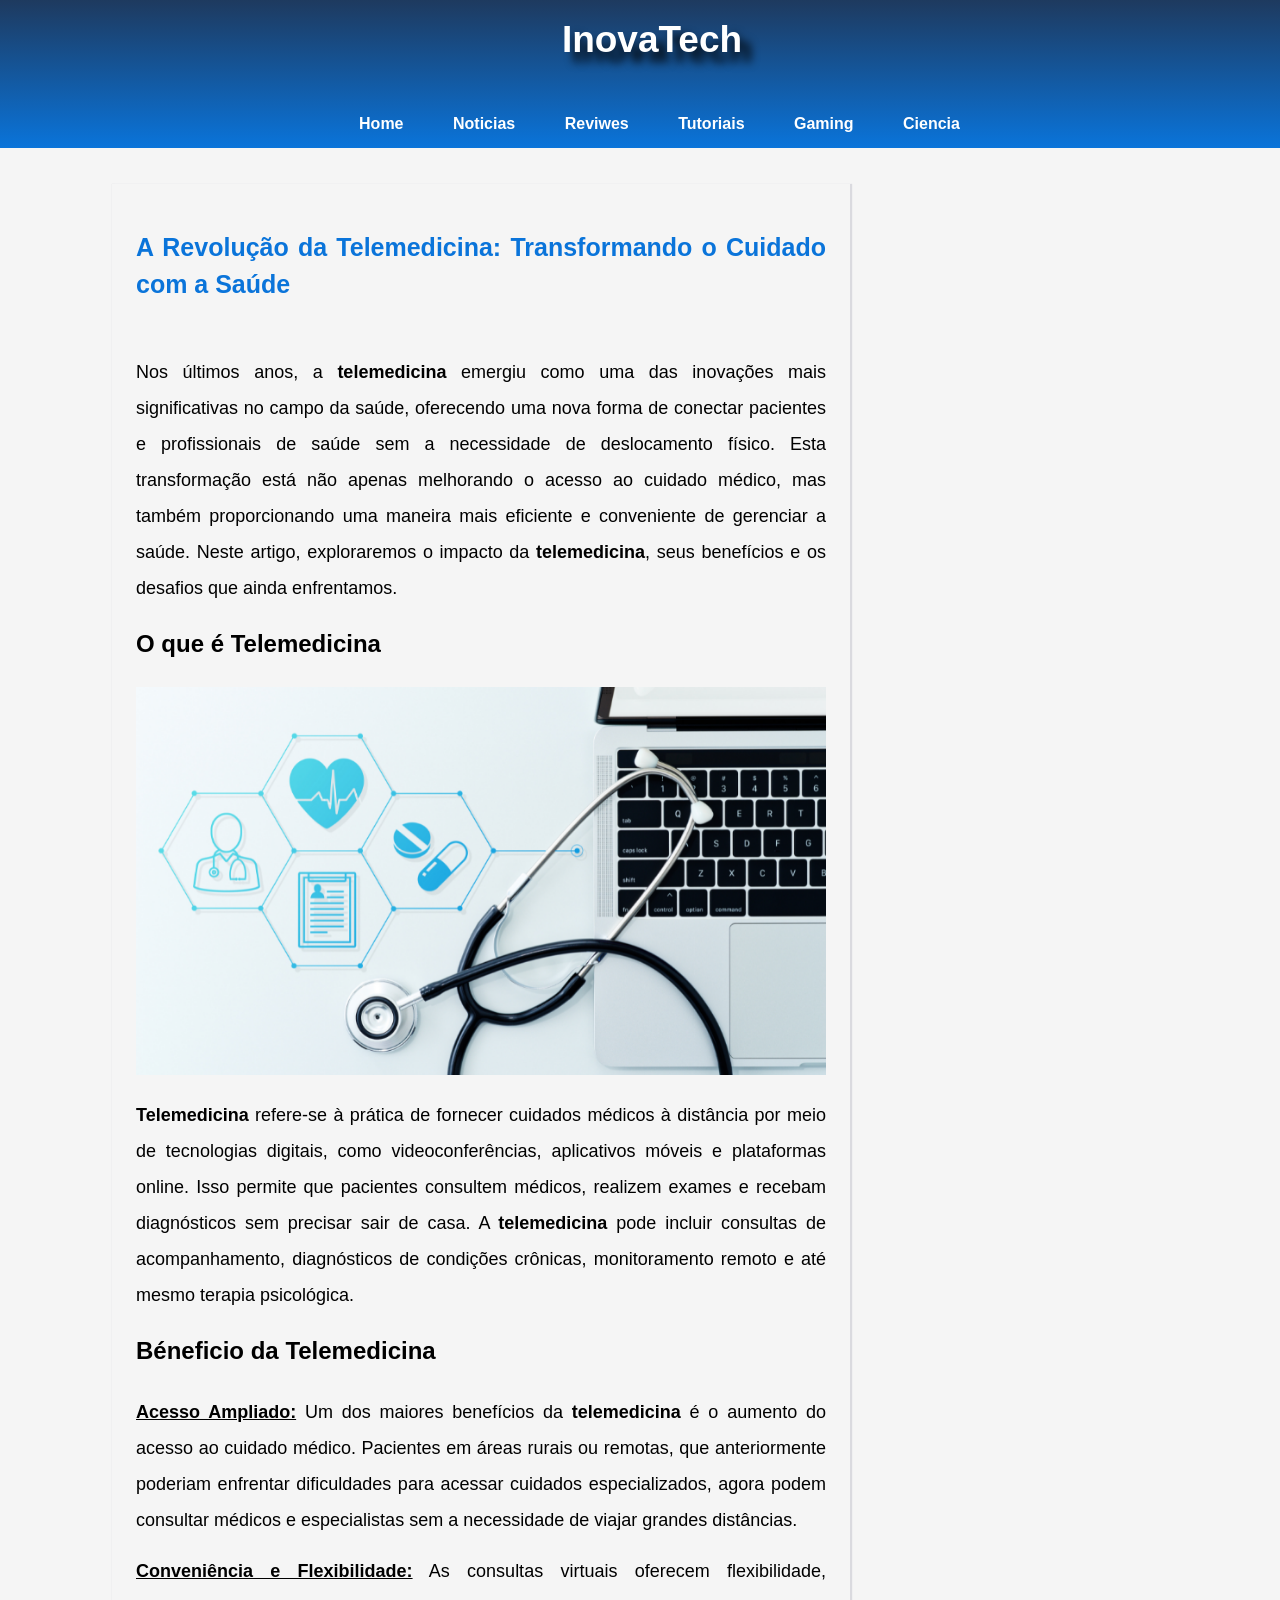
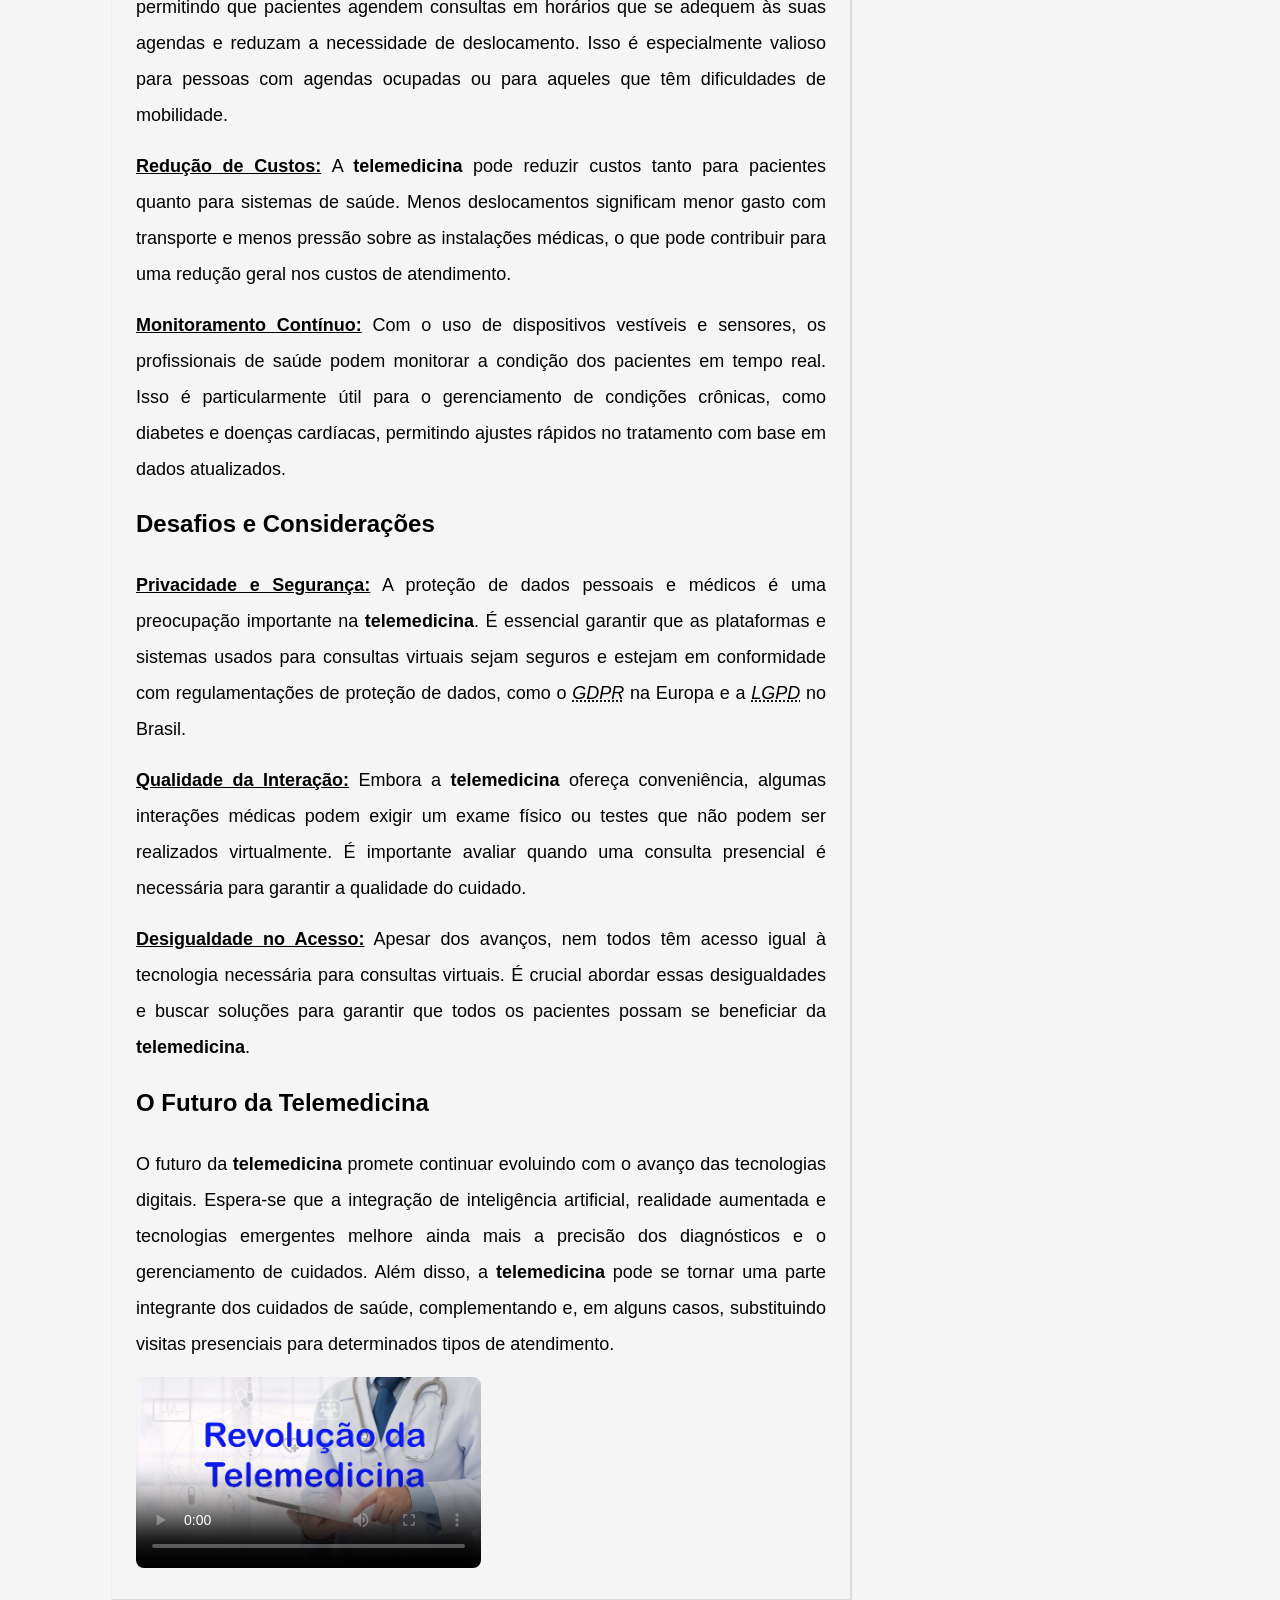
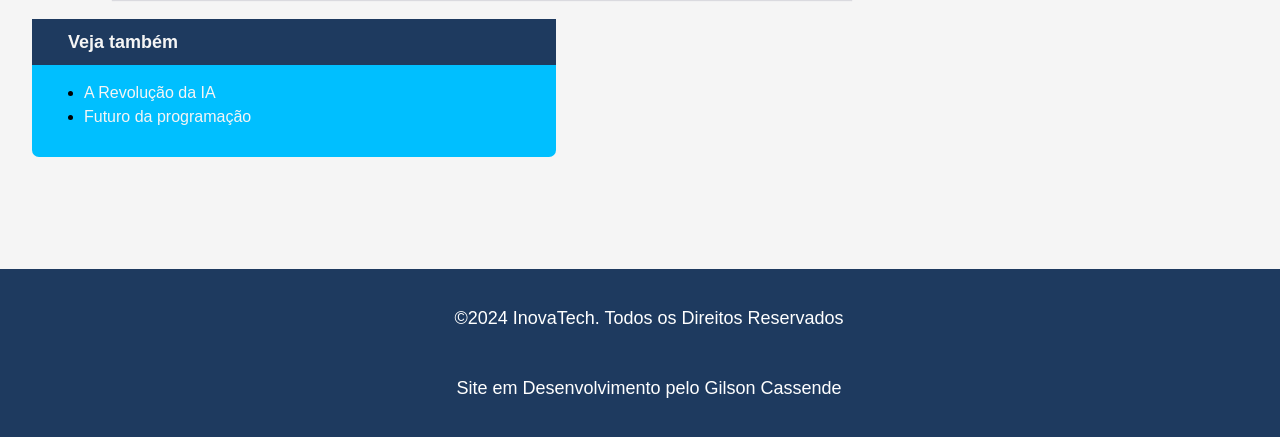
<file: index.html>
<!DOCTYPE html>
<html lang="pt-br">
<head>
    <meta charset="UTF-8">
    <meta name="viewport" content="width=device-width, initial-scale=1.0">
    <title>InovaTech - Revolução da <strong>Telemedicina</strong></title>
    <link rel="stylesheet" href="style.css">
    <link rel="shortcut icon" href="Logótipo-Azul-Hexágono-Forma-Arquitetónico.ico" type="image/x-icon">
    <style>
       
      
    </style>
</head>
<body>
    <header>
        <div class="DIVP">InovaTech</div>
        <nav>
            <a href="#inicio">Home</a>
            <a href="#noticia">Noticias</a>
            <a href="#Reviwes">Reviwes</a>
            <a href="#tutorias">Tutoriais</a>
            <a href="#gaming">Gaming</a>
            <a href="#gaming">Ciencia</a> 
        </nav>
      </header>
      <br>
      <br>
      <br>
  
    <main>
       
        <article>
            <h1>A Revolução da <strong>Telemedicina</strong>: Transformando o Cuidado com a Saúde</h1>
            
                    <p>Nos últimos anos, a <strong>telemedicina</strong> emergiu como uma das inovações mais significativas no campo  da saúde,  oferecendo uma nova forma de conectar pacientes e profissionais de saúde sem a necessidade de deslocamento  físico. Esta transformação está não apenas melhorando o acesso  ao cuidado médico, mas também proporcionando  uma maneira mais eficiente e conveniente de gerenciar a saúde.  Neste artigo, exploraremos o impacto da <strong>telemedicina</strong>, seus benefícios e  os desafios que ainda enfrentamos.</p>
            
            
            
                            <h2>O que é <strong>Telemedicina</strong></h2>
                            <strong><img src="Imagens/telemedicina.png" alt="Telemedicina"></strong>
                            <p><strong>Telemedicina</strong> refere-se à prática de fornecer cuidados médicos à distância por meio de tecnologias digitais, como videoconferências, aplicativos móveis e plataformas online.  Isso permite que pacientes consultem médicos, realizem exames e recebam diagnósticos sem precisar sair de casa. A <strong>telemedicina</strong> pode incluir  consultas de acompanhamento, diagnósticos  de condições crônicas, monitoramento remoto  e até mesmo terapia  psicológica.</p>
            
                            <h2>Béneficio da <strong>Telemedicina</strong></h2>
                             <p> <strong><ins>Acesso Ampliado:</ins></strong> Um dos maiores benefícios da <strong>telemedicina</strong> é o aumento do acesso ao cuidado médico.  Pacientes em áreas rurais ou remotas, que anteriormente poderiam enfrentar dificuldades para acessar cuidados especializados, agora podem consultar médicos e especialistas sem a necessidade de viajar grandes distâncias.</p>
                    <p><strong><ins>Conveniência e Flexibilidade:</ins></strong> As consultas virtuais oferecem flexibilidade, permitindo que pacientes agendem consultas  em horários que se adequem às suas agendas e reduzam a necessidade de deslocamento. Isso é especialmente valioso para pessoas com agendas ocupadas ou para aqueles  que têm dificuldades de mobilidade.</p>
                    <p><strong><ins>Redução de Custos:</ins> </strong>A <strong> telemedicina</strong> pode reduzir custos tanto para pacientes quanto para sistemas de saúde.  Menos deslocamentos significam menor gasto com transporte e menos pressão sobre as instalações médicas, o que pode contribuir para uma redução geral nos custos de atendimento.
                    </p>
                    <p><strong><ins>Monitoramento Contínuo:</ins></strong> Com o uso de dispositivos vestíveis e sensores, os profissionais de saúde podem monitorar a condição dos pacientes em tempo real. Isso é particularmente  útil para o gerenciamento de condições crônicas, como diabetes e doenças cardíacas, permitindo  ajustes rápidos no tratamento com base em dados atualizados.</p>
            
            
                             <h2>Desafios e Considerações</h2>
            
                               <p><strong><ins>Privacidade e Segurança:</ins></strong> A proteção de dados pessoais e médicos é uma preocupação importante na <strong>telemedicina</strong>.  É essencial garantir que as plataformas e sistemas usados para consultas virtuais sejam seguros e estejam em conformidade com regulamentações de proteção de dados, como o <abbr title="General data protection regulation"><em>GDPR</em></abbr> na Europa e a <abbr title=" Lei geral de proteção de dados"><em>LGPD</em></abbr> no Brasil.</p>
                               <p><strong><ins>Qualidade da Interação:</ins></strong> Embora a <strong>telemedicina</strong> ofereça conveniência, algumas interações médicas podem exigir  um exame físico ou testes que não podem ser realizados virtualmente. É importante avaliar quando uma consulta presencial é necessária para garantir a qualidade do cuidado. </p>
                               <p><strong><ins>Desigualdade no Acesso:</ins></strong> Apesar dos avanços, nem todos têm acesso igual à tecnologia necessária para  consultas virtuais. É crucial abordar essas desigualdades e buscar soluções para garantir que todos os pacientes possam se beneficiar da <strong>telemedicina</strong>.</p>
            
                             <h2>O Futuro da <strong>Telemedicina</strong></h2>
                               <p>O futuro da <strong>telemedicina</strong> promete continuar evoluindo com o avanço das tecnologias digitais.  Espera-se que a integração de inteligência artificial, realidade aumentada e tecnologias  emergentes melhore ainda mais a precisão dos diagnósticos e o gerenciamento de cuidados.  Além disso, a <strong>telemedicina</strong> pode se tornar uma parte integrante dos cuidados de saúde, complementando e, em alguns casos, substituindo visitas presenciais para determinados  tipos de atendimento.
                     </p>
            
            
             <strong>
               <video controls poster="Imagens/Rev Telemedicina.PNG">
                  <source src="Midia/y2mate.com - Cuidado à Distância A Revolução da Telemedicina 304_360p.mp4" type="video/mp4">
               </video>
             </strong>
        </article>
       
         <aside class="blocos">
           <p style="font-weight:bold;">Veja também</p>
           <ul>
             <li>
               <a href="IA.html" rel="prev">A Revolução da IA</a> <br> </li>
                     <li>  <a href="Futuro da Programaçao.html" rel="prev">Futuro da programação</a>
             </li>
           </ul>
         </aside>
        </main> 
        <br>
        <br>
      
        
          
      
        <footer>
            <p>&copy;2024 InovaTech. Todos os Direitos Reservados </p>
            <p >Site em Desenvolvimento pelo Gilson Cassende</p>
           
          </footer>
       
</body>
</html>
</file>
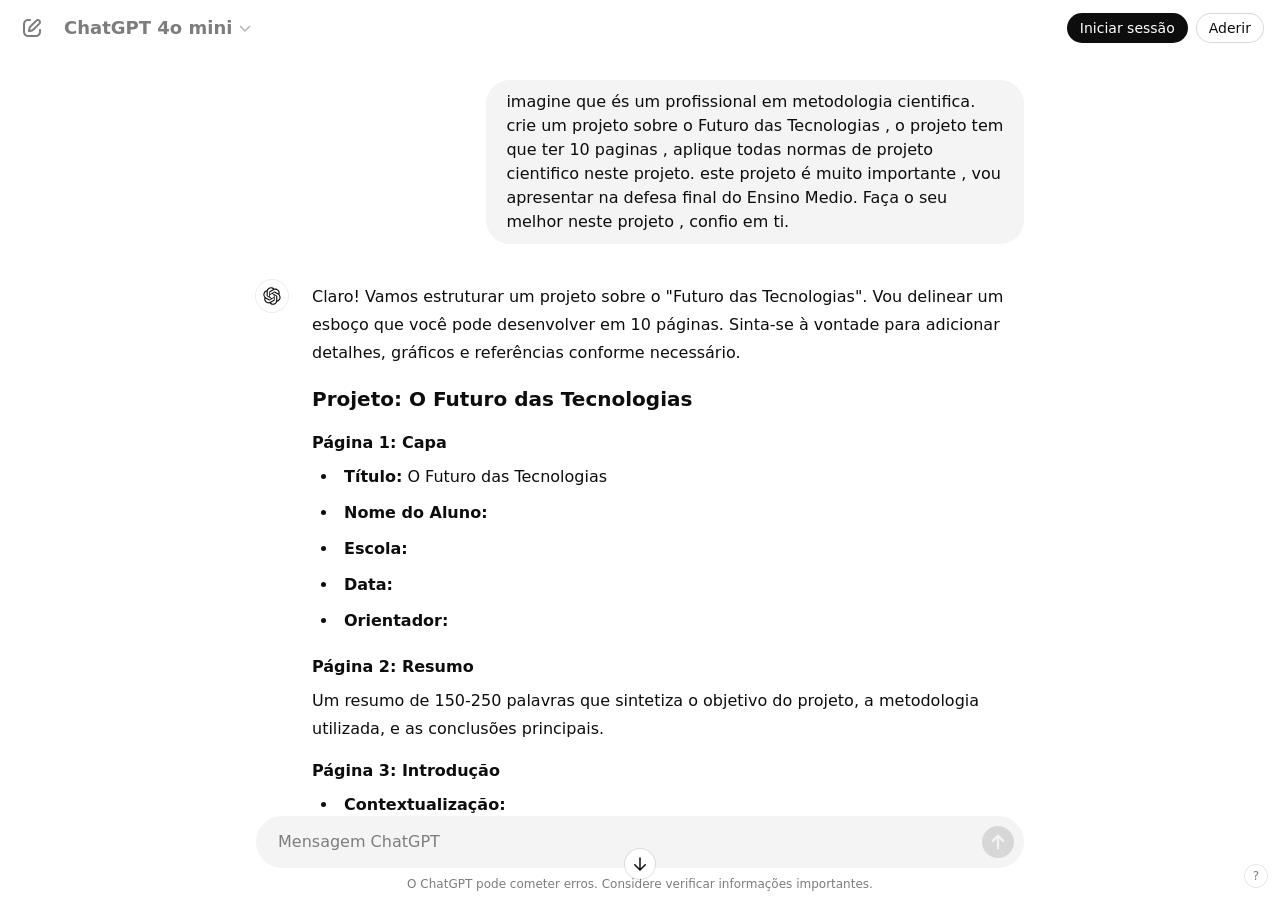
<file: Arquivos/ChatGPT.html>
<!DOCTYPE html>
<!-- saved from url=(0020)https://chatgpt.com/ -->
<html data-build="prod-93388cc8c986c58098b17f205c65b44f06a8fc60" dir="ltr" class="light" style="color-scheme: light;" lang="pt-PT"><head><meta http-equiv="Content-Type" content="text/html; charset=UTF-8"><meta name="viewport" content="width=device-width, initial-scale=1"><link rel="preconnect" href="https://cdn.oaistatic.com/"><meta name="robots" content="index, follow"><meta name="apple-itunes-app" content="app-id=6448311069"><link rel="apple-touch-icon" sizes="180x180" href="https://cdn.oaistatic.com/assets/apple-touch-icon-mz9nytnj.webp"><link rel="icon" type="image/png" sizes="32x32" href="https://cdn.oaistatic.com/assets/favicon-32x32-p4ktpm1x.webp" media="(prefers-color-scheme: light)"><link rel="icon" type="image/png" sizes="32x32" href="https://cdn.oaistatic.com/assets/favicon-dark-32x32-gt5kfzyp.webp" media="(prefers-color-scheme: dark)"><link rel="icon" type="image/svg+xml" sizes="32x32" href="https://cdn.oaistatic.com/assets/favicon-o20kmmos.svg"><title>ChatGPT</title><meta name="description" content="ChatGPT helps you get answers, find inspiration and be more productive. It is free to use and easy to try. Just ask and ChatGPT can help with writing, learning, brainstorming and more."><meta name="keyword" content="ai chat,ai,chap gpt,chat gbt,chat gpt 3,chat gpt login,chat gpt website,chat gpt,chat gtp,chat openai,chat,chatai,chatbot gpt,chatg,chatgpt login,chatgpt,gpt chat,open ai,openai chat,openai chatgpt,openai"><meta property="og:description" content="A conversational AI system that listens, learns, and challenges"><meta property="og:title" content="ChatGPT"><meta property="og:image" content="https://cdn.oaistatic.com/assets/chatgpt-share-og-u7j5uyao.webp"><meta property="og:url" content="https://chatgpt.com"><link rel="stylesheet" href="./ChatGPT_files/root-bcm2adyk.css"><link rel="stylesheet" href="./ChatGPT_files/conversation-small-eplmind9.css"><link rel="modulepreload" as="script" crossorigin="" href="https://cdn.oaistatic.com/assets/bjk5v8pcckrz53jc.js"><link rel="modulepreload" as="script" crossorigin="" href="https://cdn.oaistatic.com/assets/lnscq9wmi2sbfhh5.js"><link rel="modulepreload" as="script" crossorigin="" href="https://cdn.oaistatic.com/assets/my4v7hox2b9am5gs.js"><link rel="modulepreload" as="script" crossorigin="" href="https://cdn.oaistatic.com/assets/iej0cupg2dqkmejt.js"><link rel="modulepreload" as="script" crossorigin="" href="https://cdn.oaistatic.com/assets/jgmpleh350fcfvwp.js"><link rel="modulepreload" as="script" crossorigin="" href="https://cdn.oaistatic.com/assets/b95h5qpojnpnsit0.js"><link rel="modulepreload" as="script" crossorigin="" href="https://cdn.oaistatic.com/assets/jk8w36bsokizpx57.js"><style data-emotion="react-scroll-to-bottom--css-xvtci" data-s=""></style><link rel="modulepreload" as="script" crossorigin="" href="https://cdn.oaistatic.com/assets/jonrsrhtznuz15o7.js"><link rel="modulepreload" as="script" crossorigin="" href="https://cdn.oaistatic.com/assets/ffm0ki31s7071ctc.js"><link rel="modulepreload" as="script" crossorigin="" href="https://cdn.oaistatic.com/assets/c6q33wn5eennpb2k.js"><link rel="modulepreload" as="script" crossorigin="" href="https://cdn.oaistatic.com/assets/nrycs6wv4479vuhb.js"><link rel="modulepreload" as="script" crossorigin="" href="https://cdn.oaistatic.com/assets/ggrvr9r1gu20rf2q.js"><link rel="modulepreload" as="script" crossorigin="" href="https://cdn.oaistatic.com/assets/ctsnqzq3j1yqmvvc.js"><link rel="modulepreload" as="script" crossorigin="" href="https://cdn.oaistatic.com/assets/h3449yyffnj2q64q.js"><link rel="modulepreload" as="script" crossorigin="" href="https://cdn.oaistatic.com/assets/kqwdyvkaaavvn8k3.js"><link rel="modulepreload" as="script" crossorigin="" href="https://cdn.oaistatic.com/assets/c1z6u8cp3thhc4en.js"><link rel="modulepreload" as="script" crossorigin="" href="https://cdn.oaistatic.com/assets/m4xp63j9cd26sbls.js"></head><body class="" cz-shortcut-listen="true"><script>!function(){try{var d=document.documentElement,c=d.classList;c.remove('light','dark');var e=localStorage.getItem('theme');if('system'===e||(!e&&true)){var t='(prefers-color-scheme: dark)',m=window.matchMedia(t);if(m.media!==t||m.matches){d.style.colorScheme = 'dark';c.add('dark')}else{d.style.colorScheme = 'light';c.add('light')}}else if(e){c.add(e|| '')}if(e==='light'||e==='dark')d.style.colorScheme=e}catch(e){}}()</script><div class="relative flex h-full w-full overflow-hidden transition-colors z-0"><div class="relative flex h-full max-w-full flex-1 flex-col overflow-hidden"><div class="draggable sticky top-0 z-10 flex min-h-[60px] items-center justify-center border-transparent bg-token-main-surface-primary pl-0 md:hidden"><div class="no-draggable absolute bottom-0 left-0 top-0 ml-3 inline-flex items-center justify-center"><span class="flex mr-3" data-state="closed"><button aria-label="Novo chat" class="h-10 rounded-lg px-2 text-token-text-secondary focus-visible:outline-0 disabled:text-token-text-quaternary focus-visible:bg-token-sidebar-surface-secondary enabled:hover:bg-token-sidebar-surface-secondary"><svg width="24" height="24" viewBox="0 0 24 24" fill="currentColor" xmlns="http://www.w3.org/2000/svg" class="icon-xl-heavy"><path d="M15.6729 3.91287C16.8918 2.69392 18.8682 2.69392 20.0871 3.91287C21.3061 5.13182 21.3061 7.10813 20.0871 8.32708L14.1499 14.2643C13.3849 15.0293 12.3925 15.5255 11.3215 15.6785L9.14142 15.9899C8.82983 16.0344 8.51546 15.9297 8.29289 15.7071C8.07033 15.4845 7.96554 15.1701 8.01005 14.8586L8.32149 12.6785C8.47449 11.6075 8.97072 10.615 9.7357 9.85006L15.6729 3.91287ZM18.6729 5.32708C18.235 4.88918 17.525 4.88918 17.0871 5.32708L11.1499 11.2643C10.6909 11.7233 10.3932 12.3187 10.3014 12.9613L10.1785 13.8215L11.0386 13.6986C11.6812 13.6068 12.2767 13.3091 12.7357 12.8501L18.6729 6.91287C19.1108 6.47497 19.1108 5.76499 18.6729 5.32708ZM11 3.99929C11.0004 4.55157 10.5531 4.99963 10.0008 5.00007C9.00227 5.00084 8.29769 5.00827 7.74651 5.06064C7.20685 5.11191 6.88488 5.20117 6.63803 5.32695C6.07354 5.61457 5.6146 6.07351 5.32698 6.63799C5.19279 6.90135 5.10062 7.24904 5.05118 7.8542C5.00078 8.47105 5 9.26336 5 10.4V13.6C5 14.7366 5.00078 15.5289 5.05118 16.1457C5.10062 16.7509 5.19279 17.0986 5.32698 17.3619C5.6146 17.9264 6.07354 18.3854 6.63803 18.673C6.90138 18.8072 7.24907 18.8993 7.85424 18.9488C8.47108 18.9992 9.26339 19 10.4 19H13.6C14.7366 19 15.5289 18.9992 16.1458 18.9488C16.7509 18.8993 17.0986 18.8072 17.362 18.673C17.9265 18.3854 18.3854 17.9264 18.673 17.3619C18.7988 17.1151 18.8881 16.7931 18.9393 16.2535C18.9917 15.7023 18.9991 14.9977 18.9999 13.9992C19.0003 13.4469 19.4484 12.9995 20.0007 13C20.553 13.0004 21.0003 13.4485 20.9999 14.0007C20.9991 14.9789 20.9932 15.7808 20.9304 16.4426C20.8664 17.116 20.7385 17.7136 20.455 18.2699C19.9757 19.2107 19.2108 19.9756 18.27 20.455C17.6777 20.7568 17.0375 20.8826 16.3086 20.9421C15.6008 21 14.7266 21 13.6428 21H10.3572C9.27339 21 8.39925 21 7.69138 20.9421C6.96253 20.8826 6.32234 20.7568 5.73005 20.455C4.78924 19.9756 4.02433 19.2107 3.54497 18.2699C3.24318 17.6776 3.11737 17.0374 3.05782 16.3086C2.99998 15.6007 2.99999 14.7266 3 13.6428V10.3572C2.99999 9.27337 2.99998 8.39922 3.05782 7.69134C3.11737 6.96249 3.24318 6.3223 3.54497 5.73001C4.02433 4.7892 4.78924 4.0243 5.73005 3.54493C6.28633 3.26149 6.88399 3.13358 7.55735 3.06961C8.21919 3.00673 9.02103 3.00083 9.99922 3.00007C10.5515 2.99964 10.9996 3.447 11 3.99929Z" fill="currentColor"></path></svg></button></span></div><div class="no-draggable"><button aria-label="Seletor do modelo, o atual modelo é 4o mini" type="button" id="radix-:r3:" aria-haspopup="menu" aria-expanded="false" data-state="closed" class="group flex cursor-pointer items-center gap-1 rounded-lg py-1.5 px-3 text-lg font-semibold hover:bg-token-main-surface-secondary radix-state-open:bg-token-main-surface-secondary text-token-text-secondary overflow-hidden whitespace-nowrap"><div class="text-token-text-secondary">ChatGPT <span class="text-token-text-secondary">4o mini</span></div><svg width="24" height="24" viewBox="0 0 24 24" fill="none" xmlns="http://www.w3.org/2000/svg" class="icon-md text-token-text-tertiary"><path fill-rule="evenodd" clip-rule="evenodd" d="M5.29289 9.29289C5.68342 8.90237 6.31658 8.90237 6.70711 9.29289L12 14.5858L17.2929 9.29289C17.6834 8.90237 18.3166 8.90237 18.7071 9.29289C19.0976 9.68342 19.0976 10.3166 18.7071 10.7071L12.7071 16.7071C12.5196 16.8946 12.2652 17 12 17C11.7348 17 11.4804 16.8946 11.2929 16.7071L5.29289 10.7071C4.90237 10.3166 4.90237 9.68342 5.29289 9.29289Z" fill="currentColor"></path></svg></button></div><div class="no-draggable absolute bottom-0 right-0 top-0 mr-3 inline-flex items-center justify-center"><button class="btn relative btn-primary btn-small" as="button" data-testid="mobile-login-button"><div class="flex items-center justify-center">Iniciar sessão</div></button></div></div><div class="no-draggable flex w-full items-center justify-center bg-token-main-surface-primary md:hidden"></div><main class="relative h-full w-full flex-1 overflow-auto transition-width"><div role="presentation" class="composer-parent flex h-full flex-col focus-visible:outline-0"><div class="flex-1 overflow-hidden"><div class="h-full"><div class="react-scroll-to-bottom--css-xvtci-79elbk h-full"><div class="react-scroll-to-bottom--css-xvtci-1n7m0yu"><div class="flex flex-col text-sm md:pb-9" style=""><div class="draggable no-draggable-children sticky top-0 p-3 mb-1.5 flex items-center justify-between z-10 h-header-height font-semibold bg-token-main-surface-primary max-md:hidden"><div class="absolute start-1/2 ltr:-translate-x-1/2 rtl:translate-x-1/2"></div><div class="flex items-center gap-0 overflow-hidden"><div class="flex items-center"><span class="flex" data-state="closed"><button aria-label="Novo chat" class="h-10 rounded-lg px-2 text-token-text-secondary focus-visible:outline-0 disabled:text-token-text-quaternary focus-visible:bg-token-sidebar-surface-secondary enabled:hover:bg-token-sidebar-surface-secondary"><svg width="24" height="24" viewBox="0 0 24 24" fill="currentColor" xmlns="http://www.w3.org/2000/svg" class="icon-xl-heavy"><path d="M15.6729 3.91287C16.8918 2.69392 18.8682 2.69392 20.0871 3.91287C21.3061 5.13182 21.3061 7.10813 20.0871 8.32708L14.1499 14.2643C13.3849 15.0293 12.3925 15.5255 11.3215 15.6785L9.14142 15.9899C8.82983 16.0344 8.51546 15.9297 8.29289 15.7071C8.07033 15.4845 7.96554 15.1701 8.01005 14.8586L8.32149 12.6785C8.47449 11.6075 8.97072 10.615 9.7357 9.85006L15.6729 3.91287ZM18.6729 5.32708C18.235 4.88918 17.525 4.88918 17.0871 5.32708L11.1499 11.2643C10.6909 11.7233 10.3932 12.3187 10.3014 12.9613L10.1785 13.8215L11.0386 13.6986C11.6812 13.6068 12.2767 13.3091 12.7357 12.8501L18.6729 6.91287C19.1108 6.47497 19.1108 5.76499 18.6729 5.32708ZM11 3.99929C11.0004 4.55157 10.5531 4.99963 10.0008 5.00007C9.00227 5.00084 8.29769 5.00827 7.74651 5.06064C7.20685 5.11191 6.88488 5.20117 6.63803 5.32695C6.07354 5.61457 5.6146 6.07351 5.32698 6.63799C5.19279 6.90135 5.10062 7.24904 5.05118 7.8542C5.00078 8.47105 5 9.26336 5 10.4V13.6C5 14.7366 5.00078 15.5289 5.05118 16.1457C5.10062 16.7509 5.19279 17.0986 5.32698 17.3619C5.6146 17.9264 6.07354 18.3854 6.63803 18.673C6.90138 18.8072 7.24907 18.8993 7.85424 18.9488C8.47108 18.9992 9.26339 19 10.4 19H13.6C14.7366 19 15.5289 18.9992 16.1458 18.9488C16.7509 18.8993 17.0986 18.8072 17.362 18.673C17.9265 18.3854 18.3854 17.9264 18.673 17.3619C18.7988 17.1151 18.8881 16.7931 18.9393 16.2535C18.9917 15.7023 18.9991 14.9977 18.9999 13.9992C19.0003 13.4469 19.4484 12.9995 20.0007 13C20.553 13.0004 21.0003 13.4485 20.9999 14.0007C20.9991 14.9789 20.9932 15.7808 20.9304 16.4426C20.8664 17.116 20.7385 17.7136 20.455 18.2699C19.9757 19.2107 19.2108 19.9756 18.27 20.455C17.6777 20.7568 17.0375 20.8826 16.3086 20.9421C15.6008 21 14.7266 21 13.6428 21H10.3572C9.27339 21 8.39925 21 7.69138 20.9421C6.96253 20.8826 6.32234 20.7568 5.73005 20.455C4.78924 19.9756 4.02433 19.2107 3.54497 18.2699C3.24318 17.6776 3.11737 17.0374 3.05782 16.3086C2.99998 15.6007 2.99999 14.7266 3 13.6428V10.3572C2.99999 9.27337 2.99998 8.39922 3.05782 7.69134C3.11737 6.96249 3.24318 6.3223 3.54497 5.73001C4.02433 4.7892 4.78924 4.0243 5.73005 3.54493C6.28633 3.26149 6.88399 3.13358 7.55735 3.06961C8.21919 3.00673 9.02103 3.00083 9.99922 3.00007C10.5515 2.99964 10.9996 3.447 11 3.99929Z" fill="currentColor"></path></svg></button></span></div><button aria-label="Seletor do modelo, o atual modelo é 4o mini" type="button" id="radix-:ra:" aria-haspopup="menu" aria-expanded="false" data-state="closed" class="group flex cursor-pointer items-center gap-1 rounded-lg py-1.5 px-3 text-lg font-semibold hover:bg-token-main-surface-secondary radix-state-open:bg-token-main-surface-secondary text-token-text-secondary overflow-hidden whitespace-nowrap"><div class="text-token-text-secondary">ChatGPT <span class="text-token-text-secondary">4o mini</span></div><svg width="24" height="24" viewBox="0 0 24 24" fill="none" xmlns="http://www.w3.org/2000/svg" class="icon-md text-token-text-tertiary"><path fill-rule="evenodd" clip-rule="evenodd" d="M5.29289 9.29289C5.68342 8.90237 6.31658 8.90237 6.70711 9.29289L12 14.5858L17.2929 9.29289C17.6834 8.90237 18.3166 8.90237 18.7071 9.29289C19.0976 9.68342 19.0976 10.3166 18.7071 10.7071L12.7071 16.7071C12.5196 16.8946 12.2652 17 12 17C11.7348 17 11.4804 16.8946 11.2929 16.7071L5.29289 10.7071C4.90237 10.3166 4.90237 9.68342 5.29289 9.29289Z" fill="currentColor"></path></svg></button></div><div class="flex items-center gap-2 pr-1 leading-[0]"><div class="flex items-center justify-center gap-2"><button class="btn relative btn-primary btn-small" data-testid="login-button"><div class="flex items-center justify-center">Iniciar sessão</div></button><button class="btn relative btn-secondary btn-small" data-testid="signup-button"><div class="flex items-center justify-center">Aderir</div></button></div></div></div><article class="w-full text-token-text-primary focus-visible:outline-2 focus-visible:outline-offset-[-4px]" dir="auto" data-testid="conversation-turn-2" data-scroll-anchor="false"><h5 class="sr-only">Dito por si:</h5><div class="text-base py-[18px] px-3 md:px-4 m-auto w-full md:px-5 lg:px-4 xl:px-5"><div class="mx-auto flex flex-1 gap-4 text-base md:gap-5 lg:gap-6 md:max-w-3xl"><div class="group/conversation-turn relative flex w-full min-w-0 flex-col"><div class="flex-col gap-1 md:gap-3"><div class="flex max-w-full flex-col flex-grow"><div data-message-author-role="user" data-message-id="aaa2472a-7068-439b-8647-cdc711833eda" dir="auto" class="min-h-8 text-message flex w-full flex-col items-end gap-2 whitespace-normal break-words [.text-message+&amp;]:mt-5"><div class="flex w-full flex-col gap-1 empty:hidden items-end rtl:items-start"><div class="relative max-w-[70%] rounded-3xl px-5 py-2.5 bg-[#f4f4f4] dark:bg-token-main-surface-secondary"><div class="whitespace-pre-wrap">imagine que és um profissional em metodologia cientifica. crie um projeto sobre o Futuro das Tecnologias , o projeto tem que ter 10 paginas , aplique todas normas de projeto cientifico neste projeto. este projeto é muito importante , vou apresentar na defesa final do Ensino Medio. Faça o seu melhor neste projeto , confio em ti.  </div></div></div></div></div></div></div></div></div></article><article class="w-full text-token-text-primary focus-visible:outline-2 focus-visible:outline-offset-[-4px]" dir="auto" data-testid="conversation-turn-3" data-scroll-anchor="false"><h6 class="sr-only">Dito pelo ChatGPT:</h6><div class="text-base py-[18px] px-3 md:px-4 m-auto w-full md:px-5 lg:px-4 xl:px-5"><div class="mx-auto flex flex-1 gap-4 text-base md:gap-5 lg:gap-6 md:max-w-3xl"><div class="flex-shrink-0 flex flex-col relative items-end"><div><div class="pt-0"><div class="gizmo-bot-avatar flex h-8 w-8 items-center justify-center overflow-hidden rounded-full"><div class="relative p-1 rounded-sm flex items-center justify-center bg-token-main-surface-primary text-token-text-primary h-8 w-8"><svg width="41" height="41" viewBox="0 0 41 41" fill="none" xmlns="http://www.w3.org/2000/svg" class="icon-md" role="img"><text x="-9999" y="-9999">ChatGPT</text><path d="M37.5324 16.8707C37.9808 15.5241 38.1363 14.0974 37.9886 12.6859C37.8409 11.2744 37.3934 9.91076 36.676 8.68622C35.6126 6.83404 33.9882 5.3676 32.0373 4.4985C30.0864 3.62941 27.9098 3.40259 25.8215 3.85078C24.8796 2.7893 23.7219 1.94125 22.4257 1.36341C21.1295 0.785575 19.7249 0.491269 18.3058 0.500197C16.1708 0.495044 14.0893 1.16803 12.3614 2.42214C10.6335 3.67624 9.34853 5.44666 8.6917 7.47815C7.30085 7.76286 5.98686 8.3414 4.8377 9.17505C3.68854 10.0087 2.73073 11.0782 2.02839 12.312C0.956464 14.1591 0.498905 16.2988 0.721698 18.4228C0.944492 20.5467 1.83612 22.5449 3.268 24.1293C2.81966 25.4759 2.66413 26.9026 2.81182 28.3141C2.95951 29.7256 3.40701 31.0892 4.12437 32.3138C5.18791 34.1659 6.8123 35.6322 8.76321 36.5013C10.7141 37.3704 12.8907 37.5973 14.9789 37.1492C15.9208 38.2107 17.0786 39.0587 18.3747 39.6366C19.6709 40.2144 21.0755 40.5087 22.4946 40.4998C24.6307 40.5054 26.7133 39.8321 28.4418 38.5772C30.1704 37.3223 31.4556 35.5506 32.1119 33.5179C33.5027 33.2332 34.8167 32.6547 35.9659 31.821C37.115 30.9874 38.0728 29.9178 38.7752 28.684C39.8458 26.8371 40.3023 24.6979 40.0789 22.5748C39.8556 20.4517 38.9639 18.4544 37.5324 16.8707ZM22.4978 37.8849C20.7443 37.8874 19.0459 37.2733 17.6994 36.1501C17.7601 36.117 17.8666 36.0586 17.936 36.0161L25.9004 31.4156C26.1003 31.3019 26.2663 31.137 26.3813 30.9378C26.4964 30.7386 26.5563 30.5124 26.5549 30.2825V19.0542L29.9213 20.998C29.9389 21.0068 29.9541 21.0198 29.9656 21.0359C29.977 21.052 29.9842 21.0707 29.9867 21.0902V30.3889C29.9842 32.375 29.1946 34.2791 27.7909 35.6841C26.3872 37.0892 24.4838 37.8806 22.4978 37.8849ZM6.39227 31.0064C5.51397 29.4888 5.19742 27.7107 5.49804 25.9832C5.55718 26.0187 5.66048 26.0818 5.73461 26.1244L13.699 30.7248C13.8975 30.8408 14.1233 30.902 14.3532 30.902C14.583 30.902 14.8088 30.8408 15.0073 30.7248L24.731 25.1103V28.9979C24.7321 29.0177 24.7283 29.0376 24.7199 29.0556C24.7115 29.0736 24.6988 29.0893 24.6829 29.1012L16.6317 33.7497C14.9096 34.7416 12.8643 35.0097 10.9447 34.4954C9.02506 33.9811 7.38785 32.7263 6.39227 31.0064ZM4.29707 13.6194C5.17156 12.0998 6.55279 10.9364 8.19885 10.3327C8.19885 10.4013 8.19491 10.5228 8.19491 10.6071V19.808C8.19351 20.0378 8.25334 20.2638 8.36823 20.4629C8.48312 20.6619 8.64893 20.8267 8.84863 20.9404L18.5723 26.5542L15.206 28.4979C15.1894 28.5089 15.1703 28.5155 15.1505 28.5173C15.1307 28.5191 15.1107 28.516 15.0924 28.5082L7.04046 23.8557C5.32135 22.8601 4.06716 21.2235 3.55289 19.3046C3.03862 17.3858 3.30624 15.3413 4.29707 13.6194ZM31.955 20.0556L22.2312 14.4411L25.5976 12.4981C25.6142 12.4872 25.6333 12.4805 25.6531 12.4787C25.6729 12.4769 25.6928 12.4801 25.7111 12.4879L33.7631 17.1364C34.9967 17.849 36.0017 18.8982 36.6606 20.1613C37.3194 21.4244 37.6047 22.849 37.4832 24.2684C37.3617 25.6878 36.8382 27.0432 35.9743 28.1759C35.1103 29.3086 33.9415 30.1717 32.6047 30.6641C32.6047 30.5947 32.6047 30.4733 32.6047 30.3889V21.188C32.6066 20.9586 32.5474 20.7328 32.4332 20.5338C32.319 20.3348 32.154 20.1698 31.955 20.0556ZM35.3055 15.0128C35.2464 14.9765 35.1431 14.9142 35.069 14.8717L27.1045 10.2712C26.906 10.1554 26.6803 10.0943 26.4504 10.0943C26.2206 10.0943 25.9948 10.1554 25.7963 10.2712L16.0726 15.8858V11.9982C16.0715 11.9783 16.0753 11.9585 16.0837 11.9405C16.0921 11.9225 16.1048 11.9068 16.1207 11.8949L24.1719 7.25025C25.4053 6.53903 26.8158 6.19376 28.2383 6.25482C29.6608 6.31589 31.0364 6.78077 32.2044 7.59508C33.3723 8.40939 34.2842 9.53945 34.8334 10.8531C35.3826 12.1667 35.5464 13.6095 35.3055 15.0128ZM14.2424 21.9419L10.8752 19.9981C10.8576 19.9893 10.8423 19.9763 10.8309 19.9602C10.8195 19.9441 10.8122 19.9254 10.8098 19.9058V10.6071C10.8107 9.18295 11.2173 7.78848 11.9819 6.58696C12.7466 5.38544 13.8377 4.42659 15.1275 3.82264C16.4173 3.21869 17.8524 2.99464 19.2649 3.1767C20.6775 3.35876 22.0089 3.93941 23.1034 4.85067C23.0427 4.88379 22.937 4.94215 22.8668 4.98473L14.9024 9.58517C14.7025 9.69878 14.5366 9.86356 14.4215 10.0626C14.3065 10.2616 14.2466 10.4877 14.2479 10.7175L14.2424 21.9419ZM16.071 17.9991L20.4018 15.4978L24.7325 17.9975V22.9985L20.4018 25.4983L16.071 22.9985V17.9991Z" fill="currentColor"></path></svg></div></div></div></div></div><div class="group/conversation-turn relative flex w-full min-w-0 flex-col agent-turn"><div class="flex-col gap-1 md:gap-3"><div class="flex max-w-full flex-col flex-grow"><div data-message-author-role="assistant" data-message-id="7d63a17b-f6ff-4505-858e-2613f1d4e81f" dir="auto" class="min-h-8 text-message flex w-full flex-col items-end gap-2 whitespace-normal break-words [.text-message+&amp;]:mt-5"><div class="flex w-full flex-col gap-1 empty:hidden first:pt-[3px]"><div class="markdown prose w-full break-words dark:prose-invert light"><p>Claro! Vamos estruturar um projeto sobre o "Futuro das Tecnologias". Vou delinear um esboço que você pode desenvolver em 10 páginas. Sinta-se à vontade para adicionar detalhes, gráficos e referências conforme necessário.</p><h3>Projeto: O Futuro das Tecnologias</h3><h4>Página 1: Capa</h4><ul><li><strong>Título:</strong> O Futuro das Tecnologias</li><li><strong>Nome do Aluno:</strong></li><li><strong>Escola:</strong></li><li><strong>Data:</strong></li><li><strong>Orientador:</strong></li></ul><h4>Página 2: Resumo</h4><p>Um resumo de 150-250 palavras que sintetiza o objetivo do projeto, a metodologia utilizada, e as conclusões principais.</p><h4>Página 3: Introdução</h4><ul><li><strong>Contextualização:</strong><ul><li>Breve histórico da evolução tecnológica.</li><li>Importância da tecnologia na sociedade contemporânea.</li></ul></li><li><strong>Problema de Pesquisa:</strong><ul><li>Quais são as tendências tecnológicas que moldarão o futuro?</li></ul></li><li><strong>Objetivos:</strong><ul><li>Geral: Analisar as tecnologias emergentes e seu impacto futuro.</li><li>Específicos: Identificar tendências, explorar aplicações, e discutir implicações éticas.</li></ul></li></ul><h4>Página 4: Revisão da Literatura</h4><ul><li><strong>Tecnologias Emergentes:</strong><ul><li>Inteligência Artificial</li><li>Internet das Coisas (IoT)</li><li>Blockchain</li><li>Realidade Aumentada e Virtual</li></ul></li><li><strong>Impactos na Sociedade:</strong><ul><li>Saúde</li><li>Educação</li><li>Economia</li><li>Meio Ambiente</li></ul></li></ul><h4>Página 5: Metodologia</h4><ul><li><strong>Abordagem:</strong><ul><li>Qualitativa e quantitativa.</li></ul></li><li><strong>Métodos:</strong><ul><li>Pesquisa bibliográfica.</li><li>Entrevistas com especialistas.</li><li>Questionários online.</li></ul></li><li><strong>População e Amostra:</strong><ul><li>Definição do público-alvo para entrevistas e questionários.</li></ul></li></ul><h4>Página 6: Resultados</h4><ul><li><strong>Análise de Dados:</strong><ul><li>Apresentação dos dados coletados.</li><li>Gráficos e tabelas para visualização.</li></ul></li><li><strong>Interpretação:</strong><ul><li>O que os dados indicam sobre o futuro das tecnologias.</li></ul></li></ul><h4>Página 7: Discussão</h4><ul><li><strong>Implicações das Tecnologias:</strong><ul><li>Como as tecnologias podem transformar a vida cotidiana.</li><li>Desafios éticos e sociais.</li></ul></li><li><strong>Comparação com Estudos Anteriores:</strong><ul><li>Conexão dos resultados com a literatura revisada.</li></ul></li></ul><h4>Página 8: Conclusão</h4><ul><li><strong>Síntese dos Resultados:</strong><ul><li>Principais descobertas e sua relevância.</li></ul></li><li><strong>Recomendações:</strong><ul><li>Sugestões para o desenvolvimento responsável das tecnologias.</li></ul></li><li><strong>Limitações do Estudo:</strong><ul><li>Questões não abordadas e a necessidade de pesquisas futuras.</li></ul></li></ul><h4>Página 9: Referências</h4><ul><li>Lista de livros, artigos e fontes online utilizadas para a pesquisa, formatadas conforme as normas da ABNT ou outro estilo escolhido.</li></ul><h4>Página 10: Anexos</h4><ul><li><strong>Questionários:</strong> Exemplo dos questionários utilizados na pesquisa.</li><li><strong>Entrevistas:</strong> Resumos das entrevistas realizadas.</li><li><strong>Gráficos e Tabelas:</strong> Material adicional que não foi incluído nas páginas anteriores.</li></ul><h3>Dicas para a Apresentação:</h3><ul><li><strong>Visual:</strong> Utilize um design limpo e claro, com imagens relevantes.</li><li><strong>Prática:</strong> Ensaiar a apresentação para que você esteja confortável com o conteúdo.</li><li><strong>Engajamento:</strong> Envolva seu público fazendo perguntas ou propondo reflexões.</li></ul><p>Com essas orientações, você pode expandir cada seção com conteúdo mais detalhado e suas próprias análises. Boa sorte na sua defesa! Se precisar de mais detalhes sobre algum ponto específico, estou aqui para ajudar!</p></div></div></div></div><div class="mb-2 flex gap-3 empty:hidden -ml-2"><div class="items-center justify-start rounded-xl p-1 z-10 -mt-1 bg-token-main-surface-primary md:absolute flex"><div class="flex items-center"><span class="" data-state="closed"><button class="rounded-lg text-token-text-secondary hover:bg-token-main-surface-secondary" aria-label="Copiar" data-testid="copy-turn-action-button"><span class="flex h-[30px] w-[30px] items-center justify-center"><svg width="24" height="24" viewBox="0 0 24 24" fill="none" xmlns="http://www.w3.org/2000/svg" class="icon-md-heavy"><path fill-rule="evenodd" clip-rule="evenodd" d="M7 5C7 3.34315 8.34315 2 10 2H19C20.6569 2 22 3.34315 22 5V14C22 15.6569 20.6569 17 19 17H17V19C17 20.6569 15.6569 22 14 22H5C3.34315 22 2 20.6569 2 19V10C2 8.34315 3.34315 7 5 7H7V5ZM9 7H14C15.6569 7 17 8.34315 17 10V15H19C19.5523 15 20 14.5523 20 14V5C20 4.44772 19.5523 4 19 4H10C9.44772 4 9 4.44772 9 5V7ZM5 9C4.44772 9 4 9.44772 4 10V19C4 19.5523 4.44772 20 5 20H14C14.5523 20 15 19.5523 15 19V10C15 9.44772 14.5523 9 14 9H5Z" fill="currentColor"></path></svg></span></button></span><span class="hidden"></span><button class="cursor-pointer h-[30px] rounded-md px-1 text-token-text-secondary hover:bg-token-main-surface-secondary"><div class="flex items-center pb-0"><span class="overflow-hidden text-clip whitespace-nowrap text-sm" style="opacity: 0; padding-left: 0px; width: 0px;">4o mini</span></div></button></div></div></div><div class="pr-2 lg:pr-0"></div></div></div></div></div></article><article class="w-full text-token-text-primary focus-visible:outline-2 focus-visible:outline-offset-[-4px]" dir="auto" data-testid="conversation-turn-4" data-scroll-anchor="false"><h5 class="sr-only">Dito por si:</h5><div class="text-base py-[18px] px-3 md:px-4 m-auto w-full md:px-5 lg:px-4 xl:px-5"><div class="mx-auto flex flex-1 gap-4 text-base md:gap-5 lg:gap-6 md:max-w-3xl"><div class="group/conversation-turn relative flex w-full min-w-0 flex-col"><div class="flex-col gap-1 md:gap-3"><div class="flex max-w-full flex-col flex-grow"><div data-message-author-role="user" data-message-id="aaa2d97b-b0f8-4d95-baf3-c3706255b743" dir="auto" class="min-h-8 text-message flex w-full flex-col items-end gap-2 whitespace-normal break-words [.text-message+&amp;]:mt-5"><div class="mb-1 ml-6 mt-1 flex items-start gap-1.5 text-sm font-normal text-token-text-tertiary sm:ml-7 lg:ml-8"><svg width="24" height="24" viewBox="0 0 24 24" fill="none" xmlns="http://www.w3.org/2000/svg" class="icon-md mt-1 shrink-0"><path fill-rule="evenodd" clip-rule="evenodd" d="M5 6C5.55228 6 6 6.44772 6 7V11C6 11.5523 6.44772 12 7 12H16.5858L14.2929 9.70711C13.9024 9.31658 13.9024 8.68342 14.2929 8.29289C14.6834 7.90237 15.3166 7.90237 15.7071 8.29289L19.7071 12.2929C20.0976 12.6834 20.0976 13.3166 19.7071 13.7071L15.7071 17.7071C15.3166 18.0976 14.6834 18.0976 14.2929 17.7071C13.9024 17.3166 13.9024 16.6834 14.2929 16.2929L16.5858 14H7C5.34315 14 4 12.6569 4 11V7C4 6.44772 4.44772 6 5 6Z" fill="currentColor"></path></svg><p class="mr-2 line-clamp-3">#### Página 1: Capa

*   **Título:** O Futuro das Tecnologias
*   **Nome do Aluno:**
*   **Escola:**
*   **Data:**
*   **Orientador:**</p></div><div class="flex w-full flex-col gap-1 empty:hidden items-end rtl:items-start"><div class="relative max-w-[70%] rounded-3xl px-5 py-2.5 bg-[#f4f4f4] dark:bg-token-main-surface-secondary"><div class="whitespace-pre-wrap">crie uma tebela que mostra como deve ser estruturado a capa</div></div></div></div></div></div></div></div></div></article><article class="w-full text-token-text-primary focus-visible:outline-2 focus-visible:outline-offset-[-4px]" dir="auto" data-testid="conversation-turn-5" data-scroll-anchor="false"><h6 class="sr-only">Dito pelo ChatGPT:</h6><div class="text-base py-[18px] px-3 md:px-4 m-auto w-full md:px-5 lg:px-4 xl:px-5"><div class="mx-auto flex flex-1 gap-4 text-base md:gap-5 lg:gap-6 md:max-w-3xl"><div class="flex-shrink-0 flex flex-col relative items-end"><div><div class="pt-0"><div class="gizmo-bot-avatar flex h-8 w-8 items-center justify-center overflow-hidden rounded-full"><div class="relative p-1 rounded-sm flex items-center justify-center bg-token-main-surface-primary text-token-text-primary h-8 w-8"><svg width="41" height="41" viewBox="0 0 41 41" fill="none" xmlns="http://www.w3.org/2000/svg" class="icon-md" role="img"><text x="-9999" y="-9999">ChatGPT</text><path d="M37.5324 16.8707C37.9808 15.5241 38.1363 14.0974 37.9886 12.6859C37.8409 11.2744 37.3934 9.91076 36.676 8.68622C35.6126 6.83404 33.9882 5.3676 32.0373 4.4985C30.0864 3.62941 27.9098 3.40259 25.8215 3.85078C24.8796 2.7893 23.7219 1.94125 22.4257 1.36341C21.1295 0.785575 19.7249 0.491269 18.3058 0.500197C16.1708 0.495044 14.0893 1.16803 12.3614 2.42214C10.6335 3.67624 9.34853 5.44666 8.6917 7.47815C7.30085 7.76286 5.98686 8.3414 4.8377 9.17505C3.68854 10.0087 2.73073 11.0782 2.02839 12.312C0.956464 14.1591 0.498905 16.2988 0.721698 18.4228C0.944492 20.5467 1.83612 22.5449 3.268 24.1293C2.81966 25.4759 2.66413 26.9026 2.81182 28.3141C2.95951 29.7256 3.40701 31.0892 4.12437 32.3138C5.18791 34.1659 6.8123 35.6322 8.76321 36.5013C10.7141 37.3704 12.8907 37.5973 14.9789 37.1492C15.9208 38.2107 17.0786 39.0587 18.3747 39.6366C19.6709 40.2144 21.0755 40.5087 22.4946 40.4998C24.6307 40.5054 26.7133 39.8321 28.4418 38.5772C30.1704 37.3223 31.4556 35.5506 32.1119 33.5179C33.5027 33.2332 34.8167 32.6547 35.9659 31.821C37.115 30.9874 38.0728 29.9178 38.7752 28.684C39.8458 26.8371 40.3023 24.6979 40.0789 22.5748C39.8556 20.4517 38.9639 18.4544 37.5324 16.8707ZM22.4978 37.8849C20.7443 37.8874 19.0459 37.2733 17.6994 36.1501C17.7601 36.117 17.8666 36.0586 17.936 36.0161L25.9004 31.4156C26.1003 31.3019 26.2663 31.137 26.3813 30.9378C26.4964 30.7386 26.5563 30.5124 26.5549 30.2825V19.0542L29.9213 20.998C29.9389 21.0068 29.9541 21.0198 29.9656 21.0359C29.977 21.052 29.9842 21.0707 29.9867 21.0902V30.3889C29.9842 32.375 29.1946 34.2791 27.7909 35.6841C26.3872 37.0892 24.4838 37.8806 22.4978 37.8849ZM6.39227 31.0064C5.51397 29.4888 5.19742 27.7107 5.49804 25.9832C5.55718 26.0187 5.66048 26.0818 5.73461 26.1244L13.699 30.7248C13.8975 30.8408 14.1233 30.902 14.3532 30.902C14.583 30.902 14.8088 30.8408 15.0073 30.7248L24.731 25.1103V28.9979C24.7321 29.0177 24.7283 29.0376 24.7199 29.0556C24.7115 29.0736 24.6988 29.0893 24.6829 29.1012L16.6317 33.7497C14.9096 34.7416 12.8643 35.0097 10.9447 34.4954C9.02506 33.9811 7.38785 32.7263 6.39227 31.0064ZM4.29707 13.6194C5.17156 12.0998 6.55279 10.9364 8.19885 10.3327C8.19885 10.4013 8.19491 10.5228 8.19491 10.6071V19.808C8.19351 20.0378 8.25334 20.2638 8.36823 20.4629C8.48312 20.6619 8.64893 20.8267 8.84863 20.9404L18.5723 26.5542L15.206 28.4979C15.1894 28.5089 15.1703 28.5155 15.1505 28.5173C15.1307 28.5191 15.1107 28.516 15.0924 28.5082L7.04046 23.8557C5.32135 22.8601 4.06716 21.2235 3.55289 19.3046C3.03862 17.3858 3.30624 15.3413 4.29707 13.6194ZM31.955 20.0556L22.2312 14.4411L25.5976 12.4981C25.6142 12.4872 25.6333 12.4805 25.6531 12.4787C25.6729 12.4769 25.6928 12.4801 25.7111 12.4879L33.7631 17.1364C34.9967 17.849 36.0017 18.8982 36.6606 20.1613C37.3194 21.4244 37.6047 22.849 37.4832 24.2684C37.3617 25.6878 36.8382 27.0432 35.9743 28.1759C35.1103 29.3086 33.9415 30.1717 32.6047 30.6641C32.6047 30.5947 32.6047 30.4733 32.6047 30.3889V21.188C32.6066 20.9586 32.5474 20.7328 32.4332 20.5338C32.319 20.3348 32.154 20.1698 31.955 20.0556ZM35.3055 15.0128C35.2464 14.9765 35.1431 14.9142 35.069 14.8717L27.1045 10.2712C26.906 10.1554 26.6803 10.0943 26.4504 10.0943C26.2206 10.0943 25.9948 10.1554 25.7963 10.2712L16.0726 15.8858V11.9982C16.0715 11.9783 16.0753 11.9585 16.0837 11.9405C16.0921 11.9225 16.1048 11.9068 16.1207 11.8949L24.1719 7.25025C25.4053 6.53903 26.8158 6.19376 28.2383 6.25482C29.6608 6.31589 31.0364 6.78077 32.2044 7.59508C33.3723 8.40939 34.2842 9.53945 34.8334 10.8531C35.3826 12.1667 35.5464 13.6095 35.3055 15.0128ZM14.2424 21.9419L10.8752 19.9981C10.8576 19.9893 10.8423 19.9763 10.8309 19.9602C10.8195 19.9441 10.8122 19.9254 10.8098 19.9058V10.6071C10.8107 9.18295 11.2173 7.78848 11.9819 6.58696C12.7466 5.38544 13.8377 4.42659 15.1275 3.82264C16.4173 3.21869 17.8524 2.99464 19.2649 3.1767C20.6775 3.35876 22.0089 3.93941 23.1034 4.85067C23.0427 4.88379 22.937 4.94215 22.8668 4.98473L14.9024 9.58517C14.7025 9.69878 14.5366 9.86356 14.4215 10.0626C14.3065 10.2616 14.2466 10.4877 14.2479 10.7175L14.2424 21.9419ZM16.071 17.9991L20.4018 15.4978L24.7325 17.9975V22.9985L20.4018 25.4983L16.071 22.9985V17.9991Z" fill="currentColor"></path></svg></div></div></div></div></div><div class="group/conversation-turn relative flex w-full min-w-0 flex-col agent-turn"><div class="flex-col gap-1 md:gap-3"><div class="flex max-w-full flex-col flex-grow"><div data-message-author-role="assistant" data-message-id="f6faeda2-0f68-44ab-8f4d-e0e38fc90098" dir="auto" class="min-h-8 text-message flex w-full flex-col items-end gap-2 whitespace-normal break-words [.text-message+&amp;]:mt-5"><div class="flex w-full flex-col gap-1 empty:hidden first:pt-[3px]"><div class="markdown prose w-full break-words dark:prose-invert light"><p>Claro! Aqui está uma tabela que mostra como deve ser estruturada a capa do seu projeto:</p><table><thead><tr><th><strong>Elemento</strong></th><th><strong>Descrição</strong></th></tr></thead><tbody><tr><td><strong>Título</strong></td><td>O Futuro das Tecnologias</td></tr><tr><td><strong>Nome do Aluno</strong></td><td>[Seu Nome Completo]</td></tr><tr><td><strong>Escola</strong></td><td>[Nome da Escola]</td></tr><tr><td><strong>Data</strong></td><td>[Data da Apresentação]</td></tr><tr><td><strong>Orientador</strong></td><td>[Nome do Orientador]</td></tr></tbody></table><h3>Exemplo de Como Apresentar a Capa:</h3><hr><p><strong>Título:</strong> O Futuro das Tecnologias</p><p><strong>Nome do Aluno:</strong> João Silva</p><p><strong>Escola:</strong> Escola Secundária de Tecnologia</p><p><strong>Data:</strong> 07 de Outubro de 2024</p><p><strong>Orientador:</strong> Prof. Ana Pereira</p><hr><p>Sinta-se à vontade para ajustar os elementos conforme necessário! Se precisar de mais alguma coisa, estou aqui para ajudar.</p></div></div></div></div><div class="mb-2 flex gap-3 empty:hidden -ml-2"><div class="items-center justify-start rounded-xl p-1 z-10 -mt-1 bg-token-main-surface-primary md:absolute md:sr-only"><div class="flex items-center"><span class="" data-state="closed"><button class="rounded-lg text-token-text-secondary hover:bg-token-main-surface-secondary" aria-label="Copiar" data-testid="copy-turn-action-button"><span class="flex h-[30px] w-[30px] items-center justify-center"><svg width="24" height="24" viewBox="0 0 24 24" fill="none" xmlns="http://www.w3.org/2000/svg" class="icon-md-heavy"><path fill-rule="evenodd" clip-rule="evenodd" d="M7 5C7 3.34315 8.34315 2 10 2H19C20.6569 2 22 3.34315 22 5V14C22 15.6569 20.6569 17 19 17H17V19C17 20.6569 15.6569 22 14 22H5C3.34315 22 2 20.6569 2 19V10C2 8.34315 3.34315 7 5 7H7V5ZM9 7H14C15.6569 7 17 8.34315 17 10V15H19C19.5523 15 20 14.5523 20 14V5C20 4.44772 19.5523 4 19 4H10C9.44772 4 9 4.44772 9 5V7ZM5 9C4.44772 9 4 9.44772 4 10V19C4 19.5523 4.44772 20 5 20H14C14.5523 20 15 19.5523 15 19V10C15 9.44772 14.5523 9 14 9H5Z" fill="currentColor"></path></svg></span></button></span><span class="hidden"></span><button class="cursor-pointer h-[30px] rounded-md px-1 text-token-text-secondary hover:bg-token-main-surface-secondary"><div class="flex items-center pb-0"><span class="overflow-hidden text-clip whitespace-nowrap text-sm" style="opacity: 0; padding-left: 0px; width: 0px;">4o mini</span></div></button></div></div></div><div class="pr-2 lg:pr-0"></div></div></div></div></div></article><article class="w-full text-token-text-primary focus-visible:outline-2 focus-visible:outline-offset-[-4px]" dir="auto" data-testid="conversation-turn-6" data-scroll-anchor="false"><h5 class="sr-only">Dito por si:</h5><div class="text-base py-[18px] px-3 md:px-4 m-auto w-full md:px-5 lg:px-4 xl:px-5"><div class="mx-auto flex flex-1 gap-4 text-base md:gap-5 lg:gap-6 md:max-w-3xl"><div class="group/conversation-turn relative flex w-full min-w-0 flex-col"><div class="flex-col gap-1 md:gap-3"><div class="flex max-w-full flex-col flex-grow"><div data-message-author-role="user" data-message-id="aaa2a16a-68c7-4f6d-8bce-3b5d014926e2" dir="auto" class="min-h-8 text-message flex w-full flex-col items-end gap-2 whitespace-normal break-words [.text-message+&amp;]:mt-5"><div class="mb-1 ml-6 mt-1 flex items-start gap-1.5 text-sm font-normal text-token-text-tertiary sm:ml-7 lg:ml-8"><svg width="24" height="24" viewBox="0 0 24 24" fill="none" xmlns="http://www.w3.org/2000/svg" class="icon-md mt-1 shrink-0"><path fill-rule="evenodd" clip-rule="evenodd" d="M5 6C5.55228 6 6 6.44772 6 7V11C6 11.5523 6.44772 12 7 12H16.5858L14.2929 9.70711C13.9024 9.31658 13.9024 8.68342 14.2929 8.29289C14.6834 7.90237 15.3166 7.90237 15.7071 8.29289L19.7071 12.2929C20.0976 12.6834 20.0976 13.3166 19.7071 13.7071L15.7071 17.7071C15.3166 18.0976 14.6834 18.0976 14.2929 17.7071C13.9024 17.3166 13.9024 16.6834 14.2929 16.2929L16.5858 14H7C5.34315 14 4 12.6569 4 11V7C4 6.44772 4.44772 6 5 6Z" fill="currentColor"></path></svg><p class="mr-2 line-clamp-3">#### Página 2: Resumo

Um resumo de 150-250 palavras que sintetiza o objetivo do projeto, a metodologia utilizada, e as conclusões principais.</p></div><div class="flex w-full flex-col gap-1 empty:hidden items-end rtl:items-start"><div class="relative max-w-[70%] rounded-3xl px-5 py-2.5 bg-[#f4f4f4] dark:bg-token-main-surface-secondary"><div class="whitespace-pre-wrap">crie este resumo para o projeto que te pedi </div></div></div></div></div></div></div></div></div></article><article class="w-full text-token-text-primary focus-visible:outline-2 focus-visible:outline-offset-[-4px]" dir="auto" data-testid="conversation-turn-7" data-scroll-anchor="false"><h6 class="sr-only">Dito pelo ChatGPT:</h6><div class="text-base py-[18px] px-3 md:px-4 m-auto w-full md:px-5 lg:px-4 xl:px-5"><div class="mx-auto flex flex-1 gap-4 text-base md:gap-5 lg:gap-6 md:max-w-3xl"><div class="flex-shrink-0 flex flex-col relative items-end"><div><div class="pt-0"><div class="gizmo-bot-avatar flex h-8 w-8 items-center justify-center overflow-hidden rounded-full"><div class="relative p-1 rounded-sm flex items-center justify-center bg-token-main-surface-primary text-token-text-primary h-8 w-8"><svg width="41" height="41" viewBox="0 0 41 41" fill="none" xmlns="http://www.w3.org/2000/svg" class="icon-md" role="img"><text x="-9999" y="-9999">ChatGPT</text><path d="M37.5324 16.8707C37.9808 15.5241 38.1363 14.0974 37.9886 12.6859C37.8409 11.2744 37.3934 9.91076 36.676 8.68622C35.6126 6.83404 33.9882 5.3676 32.0373 4.4985C30.0864 3.62941 27.9098 3.40259 25.8215 3.85078C24.8796 2.7893 23.7219 1.94125 22.4257 1.36341C21.1295 0.785575 19.7249 0.491269 18.3058 0.500197C16.1708 0.495044 14.0893 1.16803 12.3614 2.42214C10.6335 3.67624 9.34853 5.44666 8.6917 7.47815C7.30085 7.76286 5.98686 8.3414 4.8377 9.17505C3.68854 10.0087 2.73073 11.0782 2.02839 12.312C0.956464 14.1591 0.498905 16.2988 0.721698 18.4228C0.944492 20.5467 1.83612 22.5449 3.268 24.1293C2.81966 25.4759 2.66413 26.9026 2.81182 28.3141C2.95951 29.7256 3.40701 31.0892 4.12437 32.3138C5.18791 34.1659 6.8123 35.6322 8.76321 36.5013C10.7141 37.3704 12.8907 37.5973 14.9789 37.1492C15.9208 38.2107 17.0786 39.0587 18.3747 39.6366C19.6709 40.2144 21.0755 40.5087 22.4946 40.4998C24.6307 40.5054 26.7133 39.8321 28.4418 38.5772C30.1704 37.3223 31.4556 35.5506 32.1119 33.5179C33.5027 33.2332 34.8167 32.6547 35.9659 31.821C37.115 30.9874 38.0728 29.9178 38.7752 28.684C39.8458 26.8371 40.3023 24.6979 40.0789 22.5748C39.8556 20.4517 38.9639 18.4544 37.5324 16.8707ZM22.4978 37.8849C20.7443 37.8874 19.0459 37.2733 17.6994 36.1501C17.7601 36.117 17.8666 36.0586 17.936 36.0161L25.9004 31.4156C26.1003 31.3019 26.2663 31.137 26.3813 30.9378C26.4964 30.7386 26.5563 30.5124 26.5549 30.2825V19.0542L29.9213 20.998C29.9389 21.0068 29.9541 21.0198 29.9656 21.0359C29.977 21.052 29.9842 21.0707 29.9867 21.0902V30.3889C29.9842 32.375 29.1946 34.2791 27.7909 35.6841C26.3872 37.0892 24.4838 37.8806 22.4978 37.8849ZM6.39227 31.0064C5.51397 29.4888 5.19742 27.7107 5.49804 25.9832C5.55718 26.0187 5.66048 26.0818 5.73461 26.1244L13.699 30.7248C13.8975 30.8408 14.1233 30.902 14.3532 30.902C14.583 30.902 14.8088 30.8408 15.0073 30.7248L24.731 25.1103V28.9979C24.7321 29.0177 24.7283 29.0376 24.7199 29.0556C24.7115 29.0736 24.6988 29.0893 24.6829 29.1012L16.6317 33.7497C14.9096 34.7416 12.8643 35.0097 10.9447 34.4954C9.02506 33.9811 7.38785 32.7263 6.39227 31.0064ZM4.29707 13.6194C5.17156 12.0998 6.55279 10.9364 8.19885 10.3327C8.19885 10.4013 8.19491 10.5228 8.19491 10.6071V19.808C8.19351 20.0378 8.25334 20.2638 8.36823 20.4629C8.48312 20.6619 8.64893 20.8267 8.84863 20.9404L18.5723 26.5542L15.206 28.4979C15.1894 28.5089 15.1703 28.5155 15.1505 28.5173C15.1307 28.5191 15.1107 28.516 15.0924 28.5082L7.04046 23.8557C5.32135 22.8601 4.06716 21.2235 3.55289 19.3046C3.03862 17.3858 3.30624 15.3413 4.29707 13.6194ZM31.955 20.0556L22.2312 14.4411L25.5976 12.4981C25.6142 12.4872 25.6333 12.4805 25.6531 12.4787C25.6729 12.4769 25.6928 12.4801 25.7111 12.4879L33.7631 17.1364C34.9967 17.849 36.0017 18.8982 36.6606 20.1613C37.3194 21.4244 37.6047 22.849 37.4832 24.2684C37.3617 25.6878 36.8382 27.0432 35.9743 28.1759C35.1103 29.3086 33.9415 30.1717 32.6047 30.6641C32.6047 30.5947 32.6047 30.4733 32.6047 30.3889V21.188C32.6066 20.9586 32.5474 20.7328 32.4332 20.5338C32.319 20.3348 32.154 20.1698 31.955 20.0556ZM35.3055 15.0128C35.2464 14.9765 35.1431 14.9142 35.069 14.8717L27.1045 10.2712C26.906 10.1554 26.6803 10.0943 26.4504 10.0943C26.2206 10.0943 25.9948 10.1554 25.7963 10.2712L16.0726 15.8858V11.9982C16.0715 11.9783 16.0753 11.9585 16.0837 11.9405C16.0921 11.9225 16.1048 11.9068 16.1207 11.8949L24.1719 7.25025C25.4053 6.53903 26.8158 6.19376 28.2383 6.25482C29.6608 6.31589 31.0364 6.78077 32.2044 7.59508C33.3723 8.40939 34.2842 9.53945 34.8334 10.8531C35.3826 12.1667 35.5464 13.6095 35.3055 15.0128ZM14.2424 21.9419L10.8752 19.9981C10.8576 19.9893 10.8423 19.9763 10.8309 19.9602C10.8195 19.9441 10.8122 19.9254 10.8098 19.9058V10.6071C10.8107 9.18295 11.2173 7.78848 11.9819 6.58696C12.7466 5.38544 13.8377 4.42659 15.1275 3.82264C16.4173 3.21869 17.8524 2.99464 19.2649 3.1767C20.6775 3.35876 22.0089 3.93941 23.1034 4.85067C23.0427 4.88379 22.937 4.94215 22.8668 4.98473L14.9024 9.58517C14.7025 9.69878 14.5366 9.86356 14.4215 10.0626C14.3065 10.2616 14.2466 10.4877 14.2479 10.7175L14.2424 21.9419ZM16.071 17.9991L20.4018 15.4978L24.7325 17.9975V22.9985L20.4018 25.4983L16.071 22.9985V17.9991Z" fill="currentColor"></path></svg></div></div></div></div></div><div class="group/conversation-turn relative flex w-full min-w-0 flex-col agent-turn"><div class="flex-col gap-1 md:gap-3"><div class="flex max-w-full flex-col flex-grow"><div data-message-author-role="assistant" data-message-id="6747a93b-a5ac-4278-af83-b3f615cd26f0" dir="auto" class="min-h-8 text-message flex w-full flex-col items-end gap-2 whitespace-normal break-words [.text-message+&amp;]:mt-5"><div class="flex w-full flex-col gap-1 empty:hidden first:pt-[3px]"><div class="markdown prose w-full break-words dark:prose-invert light"><h3>Resumo</h3><p>Este projeto tem como objetivo explorar as tecnologias emergentes que moldarão o futuro e suas implicações na sociedade contemporânea. Com a crescente digitalização, ferramentas como Inteligência Artificial, Internet das Coisas (IoT), blockchain e Realidade Aumentada estão revolucionando diversos setores, incluindo saúde, educação e economia. A metodologia adotada combina pesquisa bibliográfica, entrevistas com especialistas e questionários aplicados a um público-alvo selecionado, visando entender as percepções sobre essas tecnologias.</p><p>Os resultados indicam que, embora as tecnologias emergentes ofereçam oportunidades significativas para melhorar a qualidade de vida e otimizar processos, também apresentam desafios éticos e sociais, como a privacidade de dados e a desigualdade digital. A análise revela uma necessidade urgente de regulamentações e diretrizes que promovam um desenvolvimento responsável e equitativo dessas inovações.</p><p>Conclui-se que, para que as tecnologias do futuro sejam benéficas, é essencial promover um diálogo contínuo entre desenvolvedores, policymakers e a sociedade civil. Este estudo não apenas contribui para a compreensão das tendências atuais, mas também serve como um alerta para a responsabilidade que acompanha a inovação tecnológica.</p></div></div></div></div><div class="mb-2 flex gap-3 empty:hidden -ml-2"><div class="items-center justify-start rounded-xl p-1 z-10 -mt-1 bg-token-main-surface-primary md:absolute md:sr-only"><div class="flex items-center"><span class="" data-state="closed"><button class="rounded-lg text-token-text-secondary hover:bg-token-main-surface-secondary" aria-label="Copiar" data-testid="copy-turn-action-button"><span class="flex h-[30px] w-[30px] items-center justify-center"><svg width="24" height="24" viewBox="0 0 24 24" fill="none" xmlns="http://www.w3.org/2000/svg" class="icon-md-heavy"><path fill-rule="evenodd" clip-rule="evenodd" d="M7 5C7 3.34315 8.34315 2 10 2H19C20.6569 2 22 3.34315 22 5V14C22 15.6569 20.6569 17 19 17H17V19C17 20.6569 15.6569 22 14 22H5C3.34315 22 2 20.6569 2 19V10C2 8.34315 3.34315 7 5 7H7V5ZM9 7H14C15.6569 7 17 8.34315 17 10V15H19C19.5523 15 20 14.5523 20 14V5C20 4.44772 19.5523 4 19 4H10C9.44772 4 9 4.44772 9 5V7ZM5 9C4.44772 9 4 9.44772 4 10V19C4 19.5523 4.44772 20 5 20H14C14.5523 20 15 19.5523 15 19V10C15 9.44772 14.5523 9 14 9H5Z" fill="currentColor"></path></svg></span></button></span><span class="hidden"></span><button class="cursor-pointer h-[30px] rounded-md px-1 text-token-text-secondary hover:bg-token-main-surface-secondary"><div class="flex items-center pb-0"><span class="overflow-hidden text-clip whitespace-nowrap text-sm" style="opacity: 0; padding-left: 0px; width: 0px;">4o mini</span></div></button></div></div></div><div class="pr-2 lg:pr-0"></div></div></div></div></div></article><article class="w-full text-token-text-primary focus-visible:outline-2 focus-visible:outline-offset-[-4px]" dir="auto" data-testid="conversation-turn-8" data-scroll-anchor="false"><h5 class="sr-only">Dito por si:</h5><div class="text-base py-[18px] px-3 md:px-4 m-auto w-full md:px-5 lg:px-4 xl:px-5"><div class="mx-auto flex flex-1 gap-4 text-base md:gap-5 lg:gap-6 md:max-w-3xl"><div class="group/conversation-turn relative flex w-full min-w-0 flex-col"><div class="flex-col gap-1 md:gap-3"><div class="flex max-w-full flex-col flex-grow"><div data-message-author-role="user" data-message-id="aaa28a36-347f-4ddb-bd4e-497da266c233" dir="auto" class="min-h-8 text-message flex w-full flex-col items-end gap-2 whitespace-normal break-words [.text-message+&amp;]:mt-5"><div class="mb-1 ml-6 mt-1 flex items-start gap-1.5 text-sm font-normal text-token-text-tertiary sm:ml-7 lg:ml-8"><svg width="24" height="24" viewBox="0 0 24 24" fill="none" xmlns="http://www.w3.org/2000/svg" class="icon-md mt-1 shrink-0"><path fill-rule="evenodd" clip-rule="evenodd" d="M5 6C5.55228 6 6 6.44772 6 7V11C6 11.5523 6.44772 12 7 12H16.5858L14.2929 9.70711C13.9024 9.31658 13.9024 8.68342 14.2929 8.29289C14.6834 7.90237 15.3166 7.90237 15.7071 8.29289L19.7071 12.2929C20.0976 12.6834 20.0976 13.3166 19.7071 13.7071L15.7071 17.7071C15.3166 18.0976 14.6834 18.0976 14.2929 17.7071C13.9024 17.3166 13.9024 16.6834 14.2929 16.2929L16.5858 14H7C5.34315 14 4 12.6569 4 11V7C4 6.44772 4.44772 6 5 6Z" fill="currentColor"></path></svg><p class="mr-2 line-clamp-3">#### Página 3: Introdução

*   **Contextualização:**
    *   Breve histórico da evolução tecnológica.
    *   Importância da tecnologia na sociedade contemporânea.</p></div><div class="flex w-full flex-col gap-1 empty:hidden items-end rtl:items-start"><div class="relative max-w-[70%] rounded-3xl px-5 py-2.5 bg-[#f4f4f4] dark:bg-token-main-surface-secondary"><div class="whitespace-pre-wrap">crie também isto no projeto que te pedi</div></div></div></div></div></div></div></div></div></article><article class="w-full text-token-text-primary focus-visible:outline-2 focus-visible:outline-offset-[-4px]" dir="auto" data-testid="conversation-turn-9" data-scroll-anchor="false"><h6 class="sr-only">Dito pelo ChatGPT:</h6><div class="text-base py-[18px] px-3 md:px-4 m-auto w-full md:px-5 lg:px-4 xl:px-5"><div class="mx-auto flex flex-1 gap-4 text-base md:gap-5 lg:gap-6 md:max-w-3xl"><div class="flex-shrink-0 flex flex-col relative items-end"><div><div class="pt-0"><div class="gizmo-bot-avatar flex h-8 w-8 items-center justify-center overflow-hidden rounded-full"><div class="relative p-1 rounded-sm flex items-center justify-center bg-token-main-surface-primary text-token-text-primary h-8 w-8"><svg width="41" height="41" viewBox="0 0 41 41" fill="none" xmlns="http://www.w3.org/2000/svg" class="icon-md" role="img"><text x="-9999" y="-9999">ChatGPT</text><path d="M37.5324 16.8707C37.9808 15.5241 38.1363 14.0974 37.9886 12.6859C37.8409 11.2744 37.3934 9.91076 36.676 8.68622C35.6126 6.83404 33.9882 5.3676 32.0373 4.4985C30.0864 3.62941 27.9098 3.40259 25.8215 3.85078C24.8796 2.7893 23.7219 1.94125 22.4257 1.36341C21.1295 0.785575 19.7249 0.491269 18.3058 0.500197C16.1708 0.495044 14.0893 1.16803 12.3614 2.42214C10.6335 3.67624 9.34853 5.44666 8.6917 7.47815C7.30085 7.76286 5.98686 8.3414 4.8377 9.17505C3.68854 10.0087 2.73073 11.0782 2.02839 12.312C0.956464 14.1591 0.498905 16.2988 0.721698 18.4228C0.944492 20.5467 1.83612 22.5449 3.268 24.1293C2.81966 25.4759 2.66413 26.9026 2.81182 28.3141C2.95951 29.7256 3.40701 31.0892 4.12437 32.3138C5.18791 34.1659 6.8123 35.6322 8.76321 36.5013C10.7141 37.3704 12.8907 37.5973 14.9789 37.1492C15.9208 38.2107 17.0786 39.0587 18.3747 39.6366C19.6709 40.2144 21.0755 40.5087 22.4946 40.4998C24.6307 40.5054 26.7133 39.8321 28.4418 38.5772C30.1704 37.3223 31.4556 35.5506 32.1119 33.5179C33.5027 33.2332 34.8167 32.6547 35.9659 31.821C37.115 30.9874 38.0728 29.9178 38.7752 28.684C39.8458 26.8371 40.3023 24.6979 40.0789 22.5748C39.8556 20.4517 38.9639 18.4544 37.5324 16.8707ZM22.4978 37.8849C20.7443 37.8874 19.0459 37.2733 17.6994 36.1501C17.7601 36.117 17.8666 36.0586 17.936 36.0161L25.9004 31.4156C26.1003 31.3019 26.2663 31.137 26.3813 30.9378C26.4964 30.7386 26.5563 30.5124 26.5549 30.2825V19.0542L29.9213 20.998C29.9389 21.0068 29.9541 21.0198 29.9656 21.0359C29.977 21.052 29.9842 21.0707 29.9867 21.0902V30.3889C29.9842 32.375 29.1946 34.2791 27.7909 35.6841C26.3872 37.0892 24.4838 37.8806 22.4978 37.8849ZM6.39227 31.0064C5.51397 29.4888 5.19742 27.7107 5.49804 25.9832C5.55718 26.0187 5.66048 26.0818 5.73461 26.1244L13.699 30.7248C13.8975 30.8408 14.1233 30.902 14.3532 30.902C14.583 30.902 14.8088 30.8408 15.0073 30.7248L24.731 25.1103V28.9979C24.7321 29.0177 24.7283 29.0376 24.7199 29.0556C24.7115 29.0736 24.6988 29.0893 24.6829 29.1012L16.6317 33.7497C14.9096 34.7416 12.8643 35.0097 10.9447 34.4954C9.02506 33.9811 7.38785 32.7263 6.39227 31.0064ZM4.29707 13.6194C5.17156 12.0998 6.55279 10.9364 8.19885 10.3327C8.19885 10.4013 8.19491 10.5228 8.19491 10.6071V19.808C8.19351 20.0378 8.25334 20.2638 8.36823 20.4629C8.48312 20.6619 8.64893 20.8267 8.84863 20.9404L18.5723 26.5542L15.206 28.4979C15.1894 28.5089 15.1703 28.5155 15.1505 28.5173C15.1307 28.5191 15.1107 28.516 15.0924 28.5082L7.04046 23.8557C5.32135 22.8601 4.06716 21.2235 3.55289 19.3046C3.03862 17.3858 3.30624 15.3413 4.29707 13.6194ZM31.955 20.0556L22.2312 14.4411L25.5976 12.4981C25.6142 12.4872 25.6333 12.4805 25.6531 12.4787C25.6729 12.4769 25.6928 12.4801 25.7111 12.4879L33.7631 17.1364C34.9967 17.849 36.0017 18.8982 36.6606 20.1613C37.3194 21.4244 37.6047 22.849 37.4832 24.2684C37.3617 25.6878 36.8382 27.0432 35.9743 28.1759C35.1103 29.3086 33.9415 30.1717 32.6047 30.6641C32.6047 30.5947 32.6047 30.4733 32.6047 30.3889V21.188C32.6066 20.9586 32.5474 20.7328 32.4332 20.5338C32.319 20.3348 32.154 20.1698 31.955 20.0556ZM35.3055 15.0128C35.2464 14.9765 35.1431 14.9142 35.069 14.8717L27.1045 10.2712C26.906 10.1554 26.6803 10.0943 26.4504 10.0943C26.2206 10.0943 25.9948 10.1554 25.7963 10.2712L16.0726 15.8858V11.9982C16.0715 11.9783 16.0753 11.9585 16.0837 11.9405C16.0921 11.9225 16.1048 11.9068 16.1207 11.8949L24.1719 7.25025C25.4053 6.53903 26.8158 6.19376 28.2383 6.25482C29.6608 6.31589 31.0364 6.78077 32.2044 7.59508C33.3723 8.40939 34.2842 9.53945 34.8334 10.8531C35.3826 12.1667 35.5464 13.6095 35.3055 15.0128ZM14.2424 21.9419L10.8752 19.9981C10.8576 19.9893 10.8423 19.9763 10.8309 19.9602C10.8195 19.9441 10.8122 19.9254 10.8098 19.9058V10.6071C10.8107 9.18295 11.2173 7.78848 11.9819 6.58696C12.7466 5.38544 13.8377 4.42659 15.1275 3.82264C16.4173 3.21869 17.8524 2.99464 19.2649 3.1767C20.6775 3.35876 22.0089 3.93941 23.1034 4.85067C23.0427 4.88379 22.937 4.94215 22.8668 4.98473L14.9024 9.58517C14.7025 9.69878 14.5366 9.86356 14.4215 10.0626C14.3065 10.2616 14.2466 10.4877 14.2479 10.7175L14.2424 21.9419ZM16.071 17.9991L20.4018 15.4978L24.7325 17.9975V22.9985L20.4018 25.4983L16.071 22.9985V17.9991Z" fill="currentColor"></path></svg></div></div></div></div></div><div class="group/conversation-turn relative flex w-full min-w-0 flex-col agent-turn"><div class="flex-col gap-1 md:gap-3"><div class="flex max-w-full flex-col flex-grow"><div data-message-author-role="assistant" data-message-id="b6da4f32-c28d-4c93-9252-c5b05ef1750e" dir="auto" class="min-h-8 text-message flex w-full flex-col items-end gap-2 whitespace-normal break-words [.text-message+&amp;]:mt-5"><div class="flex w-full flex-col gap-1 empty:hidden first:pt-[3px]"><div class="markdown prose w-full break-words dark:prose-invert light"><h3>Introdução</h3><h4>Contextualização</h4><p>A evolução tecnológica é um fenômeno que acompanha a humanidade desde suas origens. Desde a invenção da roda até a era digital, as inovações têm desempenhado um papel crucial na transformação das sociedades. No século XX, o desenvolvimento da eletricidade, da informática e das telecomunicações revolucionou a forma como nos comunicamos, trabalhamos e vivemos. Atualmente, estamos testemunhando a ascensão de tecnologias emergentes, que prometem moldar um novo paradigma de desenvolvimento.</p><p>A importância da tecnologia na sociedade contemporânea não pode ser subestimada. Ela permeia todos os aspectos da vida, desde o acesso à informação até a automação de processos produtivos. Tecnologias como a Inteligência Artificial e a Internet das Coisas estão transformando indústrias inteiras, melhorando a eficiência e criando novas oportunidades de emprego. Além disso, a tecnologia tem o potencial de resolver problemas complexos, como a saúde pública e as mudanças climáticas, mas também traz desafios que precisam ser cuidadosamente considerados.</p><p>Com a rápida evolução das tecnologias, surge a necessidade de uma análise crítica sobre suas implicações para o futuro. Este projeto busca abordar as tendências tecnológicas emergentes e seus impactos na sociedade, levantando questões sobre os benefícios e desafios que essas inovações podem trazer para a humanidade.</p></div></div></div></div><div class="mb-2 flex gap-3 empty:hidden -ml-2"><div class="items-center justify-start rounded-xl p-1 z-10 -mt-1 bg-token-main-surface-primary md:absolute md:sr-only"><div class="flex items-center"><span class="" data-state="closed"><button class="rounded-lg text-token-text-secondary hover:bg-token-main-surface-secondary" aria-label="Copiar" data-testid="copy-turn-action-button"><span class="flex h-[30px] w-[30px] items-center justify-center"><svg width="24" height="24" viewBox="0 0 24 24" fill="none" xmlns="http://www.w3.org/2000/svg" class="icon-md-heavy"><path fill-rule="evenodd" clip-rule="evenodd" d="M7 5C7 3.34315 8.34315 2 10 2H19C20.6569 2 22 3.34315 22 5V14C22 15.6569 20.6569 17 19 17H17V19C17 20.6569 15.6569 22 14 22H5C3.34315 22 2 20.6569 2 19V10C2 8.34315 3.34315 7 5 7H7V5ZM9 7H14C15.6569 7 17 8.34315 17 10V15H19C19.5523 15 20 14.5523 20 14V5C20 4.44772 19.5523 4 19 4H10C9.44772 4 9 4.44772 9 5V7ZM5 9C4.44772 9 4 9.44772 4 10V19C4 19.5523 4.44772 20 5 20H14C14.5523 20 15 19.5523 15 19V10C15 9.44772 14.5523 9 14 9H5Z" fill="currentColor"></path></svg></span></button></span><span class="hidden"></span><button class="cursor-pointer h-[30px] rounded-md px-1 text-token-text-secondary hover:bg-token-main-surface-secondary"><div class="flex items-center pb-0"><span class="overflow-hidden text-clip whitespace-nowrap text-sm" style="opacity: 0; padding-left: 0px; width: 0px;">4o mini</span></div></button></div></div></div><div class="pr-2 lg:pr-0"></div></div></div></div></div></article><article class="w-full text-token-text-primary focus-visible:outline-2 focus-visible:outline-offset-[-4px]" dir="auto" data-testid="conversation-turn-10" data-scroll-anchor="false"><h5 class="sr-only">Dito por si:</h5><div class="text-base py-[18px] px-3 md:px-4 m-auto w-full md:px-5 lg:px-4 xl:px-5"><div class="mx-auto flex flex-1 gap-4 text-base md:gap-5 lg:gap-6 md:max-w-3xl"><div class="group/conversation-turn relative flex w-full min-w-0 flex-col"><div class="flex-col gap-1 md:gap-3"><div class="flex max-w-full flex-col flex-grow"><div data-message-author-role="user" data-message-id="aaa2462d-ff63-4b9d-a096-01f9f7cea1cc" dir="auto" class="min-h-8 text-message flex w-full flex-col items-end gap-2 whitespace-normal break-words [.text-message+&amp;]:mt-5"><div class="mb-1 ml-6 mt-1 flex items-start gap-1.5 text-sm font-normal text-token-text-tertiary sm:ml-7 lg:ml-8"><svg width="24" height="24" viewBox="0 0 24 24" fill="none" xmlns="http://www.w3.org/2000/svg" class="icon-md mt-1 shrink-0"><path fill-rule="evenodd" clip-rule="evenodd" d="M5 6C5.55228 6 6 6.44772 6 7V11C6 11.5523 6.44772 12 7 12H16.5858L14.2929 9.70711C13.9024 9.31658 13.9024 8.68342 14.2929 8.29289C14.6834 7.90237 15.3166 7.90237 15.7071 8.29289L19.7071 12.2929C20.0976 12.6834 20.0976 13.3166 19.7071 13.7071L15.7071 17.7071C15.3166 18.0976 14.6834 18.0976 14.2929 17.7071C13.9024 17.3166 13.9024 16.6834 14.2929 16.2929L16.5858 14H7C5.34315 14 4 12.6569 4 11V7C4 6.44772 4.44772 6 5 6Z" fill="currentColor"></path></svg><p class="mr-2 line-clamp-3">#### Página 3: Introdução

*   **Contextualização:**
    *   Breve histórico da evolução tecnológica.
    *   Importância da tecnologia na sociedade contemporânea.
*   **Problema de Pesquisa:**
    *   Quais são as tendências tecnológicas que moldarão o futuro?
*   **Objetivos:**
    *   Geral: Analisar as tecnologias emergentes e seu impacto futuro.
    *   Específicos: Identificar tendências, explorar aplicações, e discutir implicações éticas.</p></div><div class="flex w-full flex-col gap-1 empty:hidden items-end rtl:items-start"><div class="relative max-w-[70%] rounded-3xl px-5 py-2.5 bg-[#f4f4f4] dark:bg-token-main-surface-secondary"><div class="whitespace-pre-wrap">crie também isto no projeto que te pedi</div></div></div></div></div></div></div></div></div></article><article class="w-full text-token-text-primary focus-visible:outline-2 focus-visible:outline-offset-[-4px]" dir="auto" data-testid="conversation-turn-11" data-scroll-anchor="false"><h6 class="sr-only">Dito pelo ChatGPT:</h6><div class="text-base py-[18px] px-3 md:px-4 m-auto w-full md:px-5 lg:px-4 xl:px-5"><div class="mx-auto flex flex-1 gap-4 text-base md:gap-5 lg:gap-6 md:max-w-3xl"><div class="flex-shrink-0 flex flex-col relative items-end"><div><div class="pt-0"><div class="gizmo-bot-avatar flex h-8 w-8 items-center justify-center overflow-hidden rounded-full"><div class="relative p-1 rounded-sm flex items-center justify-center bg-token-main-surface-primary text-token-text-primary h-8 w-8"><svg width="41" height="41" viewBox="0 0 41 41" fill="none" xmlns="http://www.w3.org/2000/svg" class="icon-md" role="img"><text x="-9999" y="-9999">ChatGPT</text><path d="M37.5324 16.8707C37.9808 15.5241 38.1363 14.0974 37.9886 12.6859C37.8409 11.2744 37.3934 9.91076 36.676 8.68622C35.6126 6.83404 33.9882 5.3676 32.0373 4.4985C30.0864 3.62941 27.9098 3.40259 25.8215 3.85078C24.8796 2.7893 23.7219 1.94125 22.4257 1.36341C21.1295 0.785575 19.7249 0.491269 18.3058 0.500197C16.1708 0.495044 14.0893 1.16803 12.3614 2.42214C10.6335 3.67624 9.34853 5.44666 8.6917 7.47815C7.30085 7.76286 5.98686 8.3414 4.8377 9.17505C3.68854 10.0087 2.73073 11.0782 2.02839 12.312C0.956464 14.1591 0.498905 16.2988 0.721698 18.4228C0.944492 20.5467 1.83612 22.5449 3.268 24.1293C2.81966 25.4759 2.66413 26.9026 2.81182 28.3141C2.95951 29.7256 3.40701 31.0892 4.12437 32.3138C5.18791 34.1659 6.8123 35.6322 8.76321 36.5013C10.7141 37.3704 12.8907 37.5973 14.9789 37.1492C15.9208 38.2107 17.0786 39.0587 18.3747 39.6366C19.6709 40.2144 21.0755 40.5087 22.4946 40.4998C24.6307 40.5054 26.7133 39.8321 28.4418 38.5772C30.1704 37.3223 31.4556 35.5506 32.1119 33.5179C33.5027 33.2332 34.8167 32.6547 35.9659 31.821C37.115 30.9874 38.0728 29.9178 38.7752 28.684C39.8458 26.8371 40.3023 24.6979 40.0789 22.5748C39.8556 20.4517 38.9639 18.4544 37.5324 16.8707ZM22.4978 37.8849C20.7443 37.8874 19.0459 37.2733 17.6994 36.1501C17.7601 36.117 17.8666 36.0586 17.936 36.0161L25.9004 31.4156C26.1003 31.3019 26.2663 31.137 26.3813 30.9378C26.4964 30.7386 26.5563 30.5124 26.5549 30.2825V19.0542L29.9213 20.998C29.9389 21.0068 29.9541 21.0198 29.9656 21.0359C29.977 21.052 29.9842 21.0707 29.9867 21.0902V30.3889C29.9842 32.375 29.1946 34.2791 27.7909 35.6841C26.3872 37.0892 24.4838 37.8806 22.4978 37.8849ZM6.39227 31.0064C5.51397 29.4888 5.19742 27.7107 5.49804 25.9832C5.55718 26.0187 5.66048 26.0818 5.73461 26.1244L13.699 30.7248C13.8975 30.8408 14.1233 30.902 14.3532 30.902C14.583 30.902 14.8088 30.8408 15.0073 30.7248L24.731 25.1103V28.9979C24.7321 29.0177 24.7283 29.0376 24.7199 29.0556C24.7115 29.0736 24.6988 29.0893 24.6829 29.1012L16.6317 33.7497C14.9096 34.7416 12.8643 35.0097 10.9447 34.4954C9.02506 33.9811 7.38785 32.7263 6.39227 31.0064ZM4.29707 13.6194C5.17156 12.0998 6.55279 10.9364 8.19885 10.3327C8.19885 10.4013 8.19491 10.5228 8.19491 10.6071V19.808C8.19351 20.0378 8.25334 20.2638 8.36823 20.4629C8.48312 20.6619 8.64893 20.8267 8.84863 20.9404L18.5723 26.5542L15.206 28.4979C15.1894 28.5089 15.1703 28.5155 15.1505 28.5173C15.1307 28.5191 15.1107 28.516 15.0924 28.5082L7.04046 23.8557C5.32135 22.8601 4.06716 21.2235 3.55289 19.3046C3.03862 17.3858 3.30624 15.3413 4.29707 13.6194ZM31.955 20.0556L22.2312 14.4411L25.5976 12.4981C25.6142 12.4872 25.6333 12.4805 25.6531 12.4787C25.6729 12.4769 25.6928 12.4801 25.7111 12.4879L33.7631 17.1364C34.9967 17.849 36.0017 18.8982 36.6606 20.1613C37.3194 21.4244 37.6047 22.849 37.4832 24.2684C37.3617 25.6878 36.8382 27.0432 35.9743 28.1759C35.1103 29.3086 33.9415 30.1717 32.6047 30.6641C32.6047 30.5947 32.6047 30.4733 32.6047 30.3889V21.188C32.6066 20.9586 32.5474 20.7328 32.4332 20.5338C32.319 20.3348 32.154 20.1698 31.955 20.0556ZM35.3055 15.0128C35.2464 14.9765 35.1431 14.9142 35.069 14.8717L27.1045 10.2712C26.906 10.1554 26.6803 10.0943 26.4504 10.0943C26.2206 10.0943 25.9948 10.1554 25.7963 10.2712L16.0726 15.8858V11.9982C16.0715 11.9783 16.0753 11.9585 16.0837 11.9405C16.0921 11.9225 16.1048 11.9068 16.1207 11.8949L24.1719 7.25025C25.4053 6.53903 26.8158 6.19376 28.2383 6.25482C29.6608 6.31589 31.0364 6.78077 32.2044 7.59508C33.3723 8.40939 34.2842 9.53945 34.8334 10.8531C35.3826 12.1667 35.5464 13.6095 35.3055 15.0128ZM14.2424 21.9419L10.8752 19.9981C10.8576 19.9893 10.8423 19.9763 10.8309 19.9602C10.8195 19.9441 10.8122 19.9254 10.8098 19.9058V10.6071C10.8107 9.18295 11.2173 7.78848 11.9819 6.58696C12.7466 5.38544 13.8377 4.42659 15.1275 3.82264C16.4173 3.21869 17.8524 2.99464 19.2649 3.1767C20.6775 3.35876 22.0089 3.93941 23.1034 4.85067C23.0427 4.88379 22.937 4.94215 22.8668 4.98473L14.9024 9.58517C14.7025 9.69878 14.5366 9.86356 14.4215 10.0626C14.3065 10.2616 14.2466 10.4877 14.2479 10.7175L14.2424 21.9419ZM16.071 17.9991L20.4018 15.4978L24.7325 17.9975V22.9985L20.4018 25.4983L16.071 22.9985V17.9991Z" fill="currentColor"></path></svg></div></div></div></div></div><div class="group/conversation-turn relative flex w-full min-w-0 flex-col agent-turn"><div class="flex-col gap-1 md:gap-3"><div class="flex max-w-full flex-col flex-grow"><div data-message-author-role="assistant" data-message-id="8f365757-5049-4bb7-9dd6-d40a7c3ba669" dir="auto" class="min-h-8 text-message flex w-full flex-col items-end gap-2 whitespace-normal break-words [.text-message+&amp;]:mt-5"><div class="flex w-full flex-col gap-1 empty:hidden first:pt-[3px]"><div class="markdown prose w-full break-words dark:prose-invert light"><h3>Introdução</h3><h4>Contextualização</h4><p>A evolução tecnológica tem sido um motor fundamental do progresso humano. Desde a Revolução Industrial, que transformou sociedades agrícolas em potências industriais, até a Revolução Digital, que trouxe a informática e a conectividade em massa, as inovações têm remodelado o cotidiano das pessoas. Hoje, estamos na cuspide de uma nova era, marcada pelo surgimento de tecnologias emergentes como Inteligência Artificial (IA), Internet das Coisas (IoT), blockchain e realidades aumentadas e virtuais. Essas inovações não apenas melhoram a eficiência e a produtividade, mas também desafiam nossas normas sociais, éticas e legais.</p><p>A importância da tecnologia na sociedade contemporânea é evidente. Em um mundo globalizado e interconectado, as tecnologias desempenham um papel crucial em áreas como saúde, educação, comunicação e meio ambiente. Por exemplo, a IA está sendo utilizada para diagnósticos médicos mais precisos, enquanto a IoT promete otimizar o consumo de energia em casas e cidades. Contudo, com essas oportunidades vêm preocupações significativas, como privacidade de dados, segurança cibernética e desigualdade no acesso a tecnologias.</p><h4>Problema de Pesquisa</h4><p>Diante desse cenário em rápida evolução, surge a pergunta central deste projeto: <strong>Quais são as tendências tecnológicas que moldarão o futuro e como elas impactarão a sociedade?</strong> Este questionamento busca compreender não apenas as inovações em si, mas também suas implicações mais amplas na vida cotidiana.</p><h4>Objetivos</h4><ul><li><p><strong>Objetivo Geral:</strong> Analisar as tecnologias emergentes e seu impacto futuro na sociedade.</p></li><li><p><strong>Objetivos Específicos:</strong></p><ul><li>Identificar as principais tendências tecnológicas e suas características.</li><li>Explorar as aplicações práticas dessas tecnologias em diferentes setores.</li><li>Discutir as implicações éticas e sociais associadas ao desenvolvimento e à adoção dessas inovações.</li></ul></li></ul><p>Com esta introdução, o projeto estabelece uma base sólida para a análise e discussão sobre o futuro das tecnologias e seu papel na transformação da sociedade.</p></div></div></div></div><div class="mb-2 flex gap-3 empty:hidden -ml-2"><div class="items-center justify-start rounded-xl p-1 z-10 -mt-1 bg-token-main-surface-primary md:absolute md:sr-only"><div class="flex items-center"><span class="" data-state="closed"><button class="rounded-lg text-token-text-secondary hover:bg-token-main-surface-secondary" aria-label="Copiar" data-testid="copy-turn-action-button"><span class="flex h-[30px] w-[30px] items-center justify-center"><svg width="24" height="24" viewBox="0 0 24 24" fill="none" xmlns="http://www.w3.org/2000/svg" class="icon-md-heavy"><path fill-rule="evenodd" clip-rule="evenodd" d="M7 5C7 3.34315 8.34315 2 10 2H19C20.6569 2 22 3.34315 22 5V14C22 15.6569 20.6569 17 19 17H17V19C17 20.6569 15.6569 22 14 22H5C3.34315 22 2 20.6569 2 19V10C2 8.34315 3.34315 7 5 7H7V5ZM9 7H14C15.6569 7 17 8.34315 17 10V15H19C19.5523 15 20 14.5523 20 14V5C20 4.44772 19.5523 4 19 4H10C9.44772 4 9 4.44772 9 5V7ZM5 9C4.44772 9 4 9.44772 4 10V19C4 19.5523 4.44772 20 5 20H14C14.5523 20 15 19.5523 15 19V10C15 9.44772 14.5523 9 14 9H5Z" fill="currentColor"></path></svg></span></button></span><span class="hidden"></span><button class="cursor-pointer h-[30px] rounded-md px-1 text-token-text-secondary hover:bg-token-main-surface-secondary"><div class="flex items-center pb-0"><span class="overflow-hidden text-clip whitespace-nowrap text-sm" style="opacity: 0; padding-left: 0px; width: 0px;">4o mini</span></div></button></div></div></div><div class="pr-2 lg:pr-0"></div></div></div></div></div></article><article class="w-full text-token-text-primary focus-visible:outline-2 focus-visible:outline-offset-[-4px]" dir="auto" data-testid="conversation-turn-12" data-scroll-anchor="false"><h5 class="sr-only">Dito por si:</h5><div class="text-base py-[18px] px-3 md:px-4 m-auto w-full md:px-5 lg:px-4 xl:px-5"><div class="mx-auto flex flex-1 gap-4 text-base md:gap-5 lg:gap-6 md:max-w-3xl"><div class="group/conversation-turn relative flex w-full min-w-0 flex-col"><div class="flex-col gap-1 md:gap-3"><div class="flex max-w-full flex-col flex-grow"><div data-message-author-role="user" data-message-id="aaa27141-a440-4719-9a42-dfdfb3e56212" dir="auto" class="min-h-8 text-message flex w-full flex-col items-end gap-2 whitespace-normal break-words [.text-message+&amp;]:mt-5"><div class="mb-1 ml-6 mt-1 flex items-start gap-1.5 text-sm font-normal text-token-text-tertiary sm:ml-7 lg:ml-8"><svg width="24" height="24" viewBox="0 0 24 24" fill="none" xmlns="http://www.w3.org/2000/svg" class="icon-md mt-1 shrink-0"><path fill-rule="evenodd" clip-rule="evenodd" d="M5 6C5.55228 6 6 6.44772 6 7V11C6 11.5523 6.44772 12 7 12H16.5858L14.2929 9.70711C13.9024 9.31658 13.9024 8.68342 14.2929 8.29289C14.6834 7.90237 15.3166 7.90237 15.7071 8.29289L19.7071 12.2929C20.0976 12.6834 20.0976 13.3166 19.7071 13.7071L15.7071 17.7071C15.3166 18.0976 14.6834 18.0976 14.2929 17.7071C13.9024 17.3166 13.9024 16.6834 14.2929 16.2929L16.5858 14H7C5.34315 14 4 12.6569 4 11V7C4 6.44772 4.44772 6 5 6Z" fill="currentColor"></path></svg><p class="mr-2 line-clamp-3">#### Página 4: Revisão da Literatura

*   **Tecnologias Emergentes:**
    *   Inteligência Artificial
    *   Internet das Coisas (IoT)
    *   Blockchain
    *   Realidade Aumentada e Virtual
*   **Impactos na Sociedade:**
    *   Saúde
    *   Educação
    *   Economia
    *   Meio Ambiente</p></div><div class="flex w-full flex-col gap-1 empty:hidden items-end rtl:items-start"><div class="relative max-w-[70%] rounded-3xl px-5 py-2.5 bg-[#f4f4f4] dark:bg-token-main-surface-secondary"><div class="whitespace-pre-wrap">crie isto também no projeto que te pedi</div></div></div></div></div></div></div></div></div></article><article class="w-full text-token-text-primary focus-visible:outline-2 focus-visible:outline-offset-[-4px]" dir="auto" data-testid="conversation-turn-13" data-scroll-anchor="false"><h6 class="sr-only">Dito pelo ChatGPT:</h6><div class="text-base py-[18px] px-3 md:px-4 m-auto w-full md:px-5 lg:px-4 xl:px-5"><div class="mx-auto flex flex-1 gap-4 text-base md:gap-5 lg:gap-6 md:max-w-3xl"><div class="flex-shrink-0 flex flex-col relative items-end"><div><div class="pt-0"><div class="gizmo-bot-avatar flex h-8 w-8 items-center justify-center overflow-hidden rounded-full"><div class="relative p-1 rounded-sm flex items-center justify-center bg-token-main-surface-primary text-token-text-primary h-8 w-8"><svg width="41" height="41" viewBox="0 0 41 41" fill="none" xmlns="http://www.w3.org/2000/svg" class="icon-md" role="img"><text x="-9999" y="-9999">ChatGPT</text><path d="M37.5324 16.8707C37.9808 15.5241 38.1363 14.0974 37.9886 12.6859C37.8409 11.2744 37.3934 9.91076 36.676 8.68622C35.6126 6.83404 33.9882 5.3676 32.0373 4.4985C30.0864 3.62941 27.9098 3.40259 25.8215 3.85078C24.8796 2.7893 23.7219 1.94125 22.4257 1.36341C21.1295 0.785575 19.7249 0.491269 18.3058 0.500197C16.1708 0.495044 14.0893 1.16803 12.3614 2.42214C10.6335 3.67624 9.34853 5.44666 8.6917 7.47815C7.30085 7.76286 5.98686 8.3414 4.8377 9.17505C3.68854 10.0087 2.73073 11.0782 2.02839 12.312C0.956464 14.1591 0.498905 16.2988 0.721698 18.4228C0.944492 20.5467 1.83612 22.5449 3.268 24.1293C2.81966 25.4759 2.66413 26.9026 2.81182 28.3141C2.95951 29.7256 3.40701 31.0892 4.12437 32.3138C5.18791 34.1659 6.8123 35.6322 8.76321 36.5013C10.7141 37.3704 12.8907 37.5973 14.9789 37.1492C15.9208 38.2107 17.0786 39.0587 18.3747 39.6366C19.6709 40.2144 21.0755 40.5087 22.4946 40.4998C24.6307 40.5054 26.7133 39.8321 28.4418 38.5772C30.1704 37.3223 31.4556 35.5506 32.1119 33.5179C33.5027 33.2332 34.8167 32.6547 35.9659 31.821C37.115 30.9874 38.0728 29.9178 38.7752 28.684C39.8458 26.8371 40.3023 24.6979 40.0789 22.5748C39.8556 20.4517 38.9639 18.4544 37.5324 16.8707ZM22.4978 37.8849C20.7443 37.8874 19.0459 37.2733 17.6994 36.1501C17.7601 36.117 17.8666 36.0586 17.936 36.0161L25.9004 31.4156C26.1003 31.3019 26.2663 31.137 26.3813 30.9378C26.4964 30.7386 26.5563 30.5124 26.5549 30.2825V19.0542L29.9213 20.998C29.9389 21.0068 29.9541 21.0198 29.9656 21.0359C29.977 21.052 29.9842 21.0707 29.9867 21.0902V30.3889C29.9842 32.375 29.1946 34.2791 27.7909 35.6841C26.3872 37.0892 24.4838 37.8806 22.4978 37.8849ZM6.39227 31.0064C5.51397 29.4888 5.19742 27.7107 5.49804 25.9832C5.55718 26.0187 5.66048 26.0818 5.73461 26.1244L13.699 30.7248C13.8975 30.8408 14.1233 30.902 14.3532 30.902C14.583 30.902 14.8088 30.8408 15.0073 30.7248L24.731 25.1103V28.9979C24.7321 29.0177 24.7283 29.0376 24.7199 29.0556C24.7115 29.0736 24.6988 29.0893 24.6829 29.1012L16.6317 33.7497C14.9096 34.7416 12.8643 35.0097 10.9447 34.4954C9.02506 33.9811 7.38785 32.7263 6.39227 31.0064ZM4.29707 13.6194C5.17156 12.0998 6.55279 10.9364 8.19885 10.3327C8.19885 10.4013 8.19491 10.5228 8.19491 10.6071V19.808C8.19351 20.0378 8.25334 20.2638 8.36823 20.4629C8.48312 20.6619 8.64893 20.8267 8.84863 20.9404L18.5723 26.5542L15.206 28.4979C15.1894 28.5089 15.1703 28.5155 15.1505 28.5173C15.1307 28.5191 15.1107 28.516 15.0924 28.5082L7.04046 23.8557C5.32135 22.8601 4.06716 21.2235 3.55289 19.3046C3.03862 17.3858 3.30624 15.3413 4.29707 13.6194ZM31.955 20.0556L22.2312 14.4411L25.5976 12.4981C25.6142 12.4872 25.6333 12.4805 25.6531 12.4787C25.6729 12.4769 25.6928 12.4801 25.7111 12.4879L33.7631 17.1364C34.9967 17.849 36.0017 18.8982 36.6606 20.1613C37.3194 21.4244 37.6047 22.849 37.4832 24.2684C37.3617 25.6878 36.8382 27.0432 35.9743 28.1759C35.1103 29.3086 33.9415 30.1717 32.6047 30.6641C32.6047 30.5947 32.6047 30.4733 32.6047 30.3889V21.188C32.6066 20.9586 32.5474 20.7328 32.4332 20.5338C32.319 20.3348 32.154 20.1698 31.955 20.0556ZM35.3055 15.0128C35.2464 14.9765 35.1431 14.9142 35.069 14.8717L27.1045 10.2712C26.906 10.1554 26.6803 10.0943 26.4504 10.0943C26.2206 10.0943 25.9948 10.1554 25.7963 10.2712L16.0726 15.8858V11.9982C16.0715 11.9783 16.0753 11.9585 16.0837 11.9405C16.0921 11.9225 16.1048 11.9068 16.1207 11.8949L24.1719 7.25025C25.4053 6.53903 26.8158 6.19376 28.2383 6.25482C29.6608 6.31589 31.0364 6.78077 32.2044 7.59508C33.3723 8.40939 34.2842 9.53945 34.8334 10.8531C35.3826 12.1667 35.5464 13.6095 35.3055 15.0128ZM14.2424 21.9419L10.8752 19.9981C10.8576 19.9893 10.8423 19.9763 10.8309 19.9602C10.8195 19.9441 10.8122 19.9254 10.8098 19.9058V10.6071C10.8107 9.18295 11.2173 7.78848 11.9819 6.58696C12.7466 5.38544 13.8377 4.42659 15.1275 3.82264C16.4173 3.21869 17.8524 2.99464 19.2649 3.1767C20.6775 3.35876 22.0089 3.93941 23.1034 4.85067C23.0427 4.88379 22.937 4.94215 22.8668 4.98473L14.9024 9.58517C14.7025 9.69878 14.5366 9.86356 14.4215 10.0626C14.3065 10.2616 14.2466 10.4877 14.2479 10.7175L14.2424 21.9419ZM16.071 17.9991L20.4018 15.4978L24.7325 17.9975V22.9985L20.4018 25.4983L16.071 22.9985V17.9991Z" fill="currentColor"></path></svg></div></div></div></div></div><div class="group/conversation-turn relative flex w-full min-w-0 flex-col agent-turn"><div class="flex-col gap-1 md:gap-3"><div class="flex max-w-full flex-col flex-grow"><div data-message-author-role="assistant" data-message-id="86f5d99c-44ad-4b88-80a2-7738a370e870" dir="auto" class="min-h-8 text-message flex w-full flex-col items-end gap-2 whitespace-normal break-words [.text-message+&amp;]:mt-5"><div class="flex w-full flex-col gap-1 empty:hidden first:pt-[3px]"><div class="markdown prose w-full break-words dark:prose-invert light"><h3>Revisão da Literatura</h3><p>A revisão da literatura aborda as principais tecnologias emergentes e seus impactos na sociedade. Compreender essas inovações é essencial para avaliar suas implicações futuras e como elas podem ser integradas de maneira responsável nas diversas esferas da vida cotidiana.</p><h4>Tecnologias Emergentes</h4><ol><li><p><strong>Inteligência Artificial (IA):</strong>
A IA refere-se a sistemas que podem realizar tarefas que normalmente requerem inteligência humana, como reconhecimento de fala, tomada de decisões e aprendizado. A tecnologia tem avançado rapidamente, com aplicações que vão desde assistentes virtuais até diagnósticos médicos. Estudos indicam que a IA pode aumentar a eficiência em diversos setores, mas também levanta preocupações sobre privacidade, viés algorítmico e desemprego.</p></li><li><p><strong>Internet das Coisas (IoT):</strong>
A IoT refere-se à interconexão de dispositivos físicos que coletam e trocam dados pela internet. Isso inclui desde eletrodomésticos inteligentes até sensores em ambientes urbanos. A IoT promete otimizar processos, como a gestão de energia em cidades e o monitoramento de saúde em tempo real. Contudo, os desafios de segurança e privacidade são questões cruciais a serem abordadas.</p></li><li><p><strong>Blockchain:</strong>
Inicialmente associado às criptomoedas, o blockchain é uma tecnologia de registro distribuído que garante segurança e transparência em transações. Sua aplicação se estende a setores como finanças, cadeias de suprimentos e até mesmo votação eletrônica. A descentralização que oferece pode reduzir fraudes e aumentar a confiança, mas sua complexidade e o consumo de energia ainda são desafios significativos.</p></li><li><p><strong>Realidade Aumentada e Virtual:</strong>
Essas tecnologias criam experiências imersivas que combinam elementos do mundo real com conteúdo digital. Na educação, a realidade aumentada pode proporcionar experiências de aprendizado interativas, enquanto a realidade virtual tem sido utilizada em treinamentos e simulações. Apesar de suas promessas, os custos e o acesso limitado ainda são barreiras para a adoção generalizada.</p></li></ol><h4>Impactos na Sociedade</h4><ol><li><p><strong>Saúde:</strong>
As tecnologias emergentes têm o potencial de transformar o setor de saúde, oferecendo diagnósticos mais rápidos e precisos, além de facilitar o monitoramento remoto de pacientes. No entanto, a segurança dos dados pessoais e a equidade no acesso a essas tecnologias são preocupações centrais.</p></li><li><p><strong>Educação:</strong>
Com o uso de plataformas digitais e recursos interativos, a educação pode se tornar mais acessível e personalizada. No entanto, a desigualdade no acesso a tecnologias e a necessidade de formação adequada para educadores são desafios a serem superados.</p></li><li><p><strong>Economia:</strong>
As inovações tecnológicas estão remodelando o mercado de trabalho, com a automação eliminando alguns empregos enquanto cria novas oportunidades em áreas emergentes. A adaptação da força de trabalho e a requalificação são essenciais para enfrentar essa transição.</p></li><li><p><strong>Meio Ambiente:</strong>
Tecnologias como IoT e IA podem ajudar a monitorar e reduzir o impacto ambiental, otimizando recursos e promovendo práticas sustentáveis. No entanto, a produção e o descarte de dispositivos eletrônicos levantam questões sobre sustentabilidade e responsabilidade ambiental.</p></li></ol><p>Essa revisão da literatura estabelece um panorama abrangente sobre as tecnologias emergentes e seus potenciais impactos, preparando o terreno para uma análise mais aprofundada nas seções seguintes do projeto.</p></div></div></div></div><div class="mb-2 flex gap-3 empty:hidden -ml-2"><div class="items-center justify-start rounded-xl p-1 z-10 -mt-1 bg-token-main-surface-primary md:absolute md:sr-only"><div class="flex items-center"><span class="" data-state="closed"><button class="rounded-lg text-token-text-secondary hover:bg-token-main-surface-secondary" aria-label="Copiar" data-testid="copy-turn-action-button"><span class="flex h-[30px] w-[30px] items-center justify-center"><svg width="24" height="24" viewBox="0 0 24 24" fill="none" xmlns="http://www.w3.org/2000/svg" class="icon-md-heavy"><path fill-rule="evenodd" clip-rule="evenodd" d="M7 5C7 3.34315 8.34315 2 10 2H19C20.6569 2 22 3.34315 22 5V14C22 15.6569 20.6569 17 19 17H17V19C17 20.6569 15.6569 22 14 22H5C3.34315 22 2 20.6569 2 19V10C2 8.34315 3.34315 7 5 7H7V5ZM9 7H14C15.6569 7 17 8.34315 17 10V15H19C19.5523 15 20 14.5523 20 14V5C20 4.44772 19.5523 4 19 4H10C9.44772 4 9 4.44772 9 5V7ZM5 9C4.44772 9 4 9.44772 4 10V19C4 19.5523 4.44772 20 5 20H14C14.5523 20 15 19.5523 15 19V10C15 9.44772 14.5523 9 14 9H5Z" fill="currentColor"></path></svg></span></button></span><span class="hidden"></span><button class="cursor-pointer h-[30px] rounded-md px-1 text-token-text-secondary hover:bg-token-main-surface-secondary"><div class="flex items-center pb-0"><span class="overflow-hidden text-clip whitespace-nowrap text-sm" style="opacity: 0; padding-left: 0px; width: 0px;">4o mini</span></div></button></div></div></div><div class="pr-2 lg:pr-0"></div></div></div></div></div></article><article class="w-full text-token-text-primary focus-visible:outline-2 focus-visible:outline-offset-[-4px]" dir="auto" data-testid="conversation-turn-14" data-scroll-anchor="false"><h5 class="sr-only">Dito por si:</h5><div class="text-base py-[18px] px-3 md:px-4 m-auto w-full md:px-5 lg:px-4 xl:px-5"><div class="mx-auto flex flex-1 gap-4 text-base md:gap-5 lg:gap-6 md:max-w-3xl"><div class="group/conversation-turn relative flex w-full min-w-0 flex-col"><div class="flex-col gap-1 md:gap-3"><div class="flex max-w-full flex-col flex-grow"><div data-message-author-role="user" data-message-id="aaa2a6a9-6ffb-497c-b177-10c34bf25e24" dir="auto" class="min-h-8 text-message flex w-full flex-col items-end gap-2 whitespace-normal break-words [.text-message+&amp;]:mt-5"><div class="mb-1 ml-6 mt-1 flex items-start gap-1.5 text-sm font-normal text-token-text-tertiary sm:ml-7 lg:ml-8"><svg width="24" height="24" viewBox="0 0 24 24" fill="none" xmlns="http://www.w3.org/2000/svg" class="icon-md mt-1 shrink-0"><path fill-rule="evenodd" clip-rule="evenodd" d="M5 6C5.55228 6 6 6.44772 6 7V11C6 11.5523 6.44772 12 7 12H16.5858L14.2929 9.70711C13.9024 9.31658 13.9024 8.68342 14.2929 8.29289C14.6834 7.90237 15.3166 7.90237 15.7071 8.29289L19.7071 12.2929C20.0976 12.6834 20.0976 13.3166 19.7071 13.7071L15.7071 17.7071C15.3166 18.0976 14.6834 18.0976 14.2929 17.7071C13.9024 17.3166 13.9024 16.6834 14.2929 16.2929L16.5858 14H7C5.34315 14 4 12.6569 4 11V7C4 6.44772 4.44772 6 5 6Z" fill="currentColor"></path></svg><p class="mr-2 line-clamp-3">#### Página 5: Metodologia

*   **Abordagem:**
    *   Qualitativa e quantitativa.
*   **Métodos:**
    *   Pesquisa bibliográfica.
    *   Entrevistas com especialistas.
    *   Questionários online.
*   **População e Amostra:**
    *   Definição do público-alvo para entrevistas e questionários.</p></div><div class="flex w-full flex-col gap-1 empty:hidden items-end rtl:items-start"><div class="relative max-w-[70%] rounded-3xl px-5 py-2.5 bg-[#f4f4f4] dark:bg-token-main-surface-secondary"><div class="whitespace-pre-wrap">crie isto também para o projeto que te pedi</div></div></div></div></div></div></div></div></div></article><article class="w-full text-token-text-primary focus-visible:outline-2 focus-visible:outline-offset-[-4px]" dir="auto" data-testid="conversation-turn-15" data-scroll-anchor="false"><h6 class="sr-only">Dito pelo ChatGPT:</h6><div class="text-base py-[18px] px-3 md:px-4 m-auto w-full md:px-5 lg:px-4 xl:px-5"><div class="mx-auto flex flex-1 gap-4 text-base md:gap-5 lg:gap-6 md:max-w-3xl"><div class="flex-shrink-0 flex flex-col relative items-end"><div><div class="pt-0"><div class="gizmo-bot-avatar flex h-8 w-8 items-center justify-center overflow-hidden rounded-full"><div class="relative p-1 rounded-sm flex items-center justify-center bg-token-main-surface-primary text-token-text-primary h-8 w-8"><svg width="41" height="41" viewBox="0 0 41 41" fill="none" xmlns="http://www.w3.org/2000/svg" class="icon-md" role="img"><text x="-9999" y="-9999">ChatGPT</text><path d="M37.5324 16.8707C37.9808 15.5241 38.1363 14.0974 37.9886 12.6859C37.8409 11.2744 37.3934 9.91076 36.676 8.68622C35.6126 6.83404 33.9882 5.3676 32.0373 4.4985C30.0864 3.62941 27.9098 3.40259 25.8215 3.85078C24.8796 2.7893 23.7219 1.94125 22.4257 1.36341C21.1295 0.785575 19.7249 0.491269 18.3058 0.500197C16.1708 0.495044 14.0893 1.16803 12.3614 2.42214C10.6335 3.67624 9.34853 5.44666 8.6917 7.47815C7.30085 7.76286 5.98686 8.3414 4.8377 9.17505C3.68854 10.0087 2.73073 11.0782 2.02839 12.312C0.956464 14.1591 0.498905 16.2988 0.721698 18.4228C0.944492 20.5467 1.83612 22.5449 3.268 24.1293C2.81966 25.4759 2.66413 26.9026 2.81182 28.3141C2.95951 29.7256 3.40701 31.0892 4.12437 32.3138C5.18791 34.1659 6.8123 35.6322 8.76321 36.5013C10.7141 37.3704 12.8907 37.5973 14.9789 37.1492C15.9208 38.2107 17.0786 39.0587 18.3747 39.6366C19.6709 40.2144 21.0755 40.5087 22.4946 40.4998C24.6307 40.5054 26.7133 39.8321 28.4418 38.5772C30.1704 37.3223 31.4556 35.5506 32.1119 33.5179C33.5027 33.2332 34.8167 32.6547 35.9659 31.821C37.115 30.9874 38.0728 29.9178 38.7752 28.684C39.8458 26.8371 40.3023 24.6979 40.0789 22.5748C39.8556 20.4517 38.9639 18.4544 37.5324 16.8707ZM22.4978 37.8849C20.7443 37.8874 19.0459 37.2733 17.6994 36.1501C17.7601 36.117 17.8666 36.0586 17.936 36.0161L25.9004 31.4156C26.1003 31.3019 26.2663 31.137 26.3813 30.9378C26.4964 30.7386 26.5563 30.5124 26.5549 30.2825V19.0542L29.9213 20.998C29.9389 21.0068 29.9541 21.0198 29.9656 21.0359C29.977 21.052 29.9842 21.0707 29.9867 21.0902V30.3889C29.9842 32.375 29.1946 34.2791 27.7909 35.6841C26.3872 37.0892 24.4838 37.8806 22.4978 37.8849ZM6.39227 31.0064C5.51397 29.4888 5.19742 27.7107 5.49804 25.9832C5.55718 26.0187 5.66048 26.0818 5.73461 26.1244L13.699 30.7248C13.8975 30.8408 14.1233 30.902 14.3532 30.902C14.583 30.902 14.8088 30.8408 15.0073 30.7248L24.731 25.1103V28.9979C24.7321 29.0177 24.7283 29.0376 24.7199 29.0556C24.7115 29.0736 24.6988 29.0893 24.6829 29.1012L16.6317 33.7497C14.9096 34.7416 12.8643 35.0097 10.9447 34.4954C9.02506 33.9811 7.38785 32.7263 6.39227 31.0064ZM4.29707 13.6194C5.17156 12.0998 6.55279 10.9364 8.19885 10.3327C8.19885 10.4013 8.19491 10.5228 8.19491 10.6071V19.808C8.19351 20.0378 8.25334 20.2638 8.36823 20.4629C8.48312 20.6619 8.64893 20.8267 8.84863 20.9404L18.5723 26.5542L15.206 28.4979C15.1894 28.5089 15.1703 28.5155 15.1505 28.5173C15.1307 28.5191 15.1107 28.516 15.0924 28.5082L7.04046 23.8557C5.32135 22.8601 4.06716 21.2235 3.55289 19.3046C3.03862 17.3858 3.30624 15.3413 4.29707 13.6194ZM31.955 20.0556L22.2312 14.4411L25.5976 12.4981C25.6142 12.4872 25.6333 12.4805 25.6531 12.4787C25.6729 12.4769 25.6928 12.4801 25.7111 12.4879L33.7631 17.1364C34.9967 17.849 36.0017 18.8982 36.6606 20.1613C37.3194 21.4244 37.6047 22.849 37.4832 24.2684C37.3617 25.6878 36.8382 27.0432 35.9743 28.1759C35.1103 29.3086 33.9415 30.1717 32.6047 30.6641C32.6047 30.5947 32.6047 30.4733 32.6047 30.3889V21.188C32.6066 20.9586 32.5474 20.7328 32.4332 20.5338C32.319 20.3348 32.154 20.1698 31.955 20.0556ZM35.3055 15.0128C35.2464 14.9765 35.1431 14.9142 35.069 14.8717L27.1045 10.2712C26.906 10.1554 26.6803 10.0943 26.4504 10.0943C26.2206 10.0943 25.9948 10.1554 25.7963 10.2712L16.0726 15.8858V11.9982C16.0715 11.9783 16.0753 11.9585 16.0837 11.9405C16.0921 11.9225 16.1048 11.9068 16.1207 11.8949L24.1719 7.25025C25.4053 6.53903 26.8158 6.19376 28.2383 6.25482C29.6608 6.31589 31.0364 6.78077 32.2044 7.59508C33.3723 8.40939 34.2842 9.53945 34.8334 10.8531C35.3826 12.1667 35.5464 13.6095 35.3055 15.0128ZM14.2424 21.9419L10.8752 19.9981C10.8576 19.9893 10.8423 19.9763 10.8309 19.9602C10.8195 19.9441 10.8122 19.9254 10.8098 19.9058V10.6071C10.8107 9.18295 11.2173 7.78848 11.9819 6.58696C12.7466 5.38544 13.8377 4.42659 15.1275 3.82264C16.4173 3.21869 17.8524 2.99464 19.2649 3.1767C20.6775 3.35876 22.0089 3.93941 23.1034 4.85067C23.0427 4.88379 22.937 4.94215 22.8668 4.98473L14.9024 9.58517C14.7025 9.69878 14.5366 9.86356 14.4215 10.0626C14.3065 10.2616 14.2466 10.4877 14.2479 10.7175L14.2424 21.9419ZM16.071 17.9991L20.4018 15.4978L24.7325 17.9975V22.9985L20.4018 25.4983L16.071 22.9985V17.9991Z" fill="currentColor"></path></svg></div></div></div></div></div><div class="group/conversation-turn relative flex w-full min-w-0 flex-col agent-turn"><div class="flex-col gap-1 md:gap-3"><div class="flex max-w-full flex-col flex-grow"><div data-message-author-role="assistant" data-message-id="23c25d14-2fce-4dba-8365-3668a5b6cbfe" dir="auto" class="min-h-8 text-message flex w-full flex-col items-end gap-2 whitespace-normal break-words [.text-message+&amp;]:mt-5"><div class="flex w-full flex-col gap-1 empty:hidden first:pt-[3px]"><div class="markdown prose w-full break-words dark:prose-invert light"><h3>Metodologia</h3><p>A metodologia deste projeto foi estruturada para garantir uma análise abrangente e fundamentada sobre o futuro das tecnologias. A abordagem adotada combina métodos qualitativos e quantitativos, permitindo uma coleta e análise diversificada de dados.</p><h4>Abordagem</h4><ul><li><strong>Qualitativa:</strong> Para captar as percepções, experiências e opiniões de especialistas sobre as tecnologias emergentes e seus impactos na sociedade.</li><li><strong>Quantitativa:</strong> Para coletar dados numéricos e estatísticos através de questionários, permitindo uma análise objetiva das tendências identificadas.</li></ul><h4>Métodos</h4><ol><li><p><strong>Pesquisa Bibliográfica:</strong></p><ul><li>Levantamento de literatura existente sobre tecnologias emergentes, incluindo livros, artigos acadêmicos, relatórios e estudos de caso. Essa pesquisa servirá como base teórica para a análise e interpretação dos dados coletados.</li></ul></li><li><p><strong>Entrevistas com Especialistas:</strong></p><ul><li>Realização de entrevistas semiestruturadas com profissionais de diversas áreas, como tecnologia, ética, educação e saúde. As entrevistas proporcionarão insights aprofundados sobre as tendências e desafios associados às tecnologias emergentes.</li></ul></li><li><p><strong>Questionários Online:</strong></p><ul><li>Desenvolvimento e aplicação de questionários a uma amostra diversificada da população. Os questionários incluirão perguntas sobre o conhecimento, uso e percepção das tecnologias emergentes, bem como suas expectativas para o futuro.</li></ul></li></ol><h4>População e Amostra</h4><ul><li><p><strong>Definição do Público-Alvo:</strong></p><ul><li>A população-alvo incluirá estudantes, profissionais da área de tecnologia, educadores e membros da comunidade em geral. A amostra será selecionada de forma a representar diferentes faixas etárias, níveis de educação e setores profissionais, garantindo que as opiniões e experiências coletadas sejam diversas e representativas.</li></ul></li><li><p><strong>Tamanho da Amostra:</strong></p><ul><li>Para as entrevistas, será selecionado um grupo de aproximadamente 10 a 15 especialistas, permitindo uma discussão rica e variada. Para os questionários, a meta é atingir pelo menos 200 respondentes, garantindo uma base estatística sólida para a análise dos dados.</li></ul></li></ul><p>Essa metodologia, ao integrar diferentes técnicas de coleta de dados e uma amostra representativa, permitirá uma análise abrangente e informada sobre o futuro das tecnologias e suas implicações na sociedade.</p></div></div></div></div><div class="mb-2 flex gap-3 empty:hidden -ml-2"><div class="items-center justify-start rounded-xl p-1 z-10 -mt-1 bg-token-main-surface-primary md:absolute md:sr-only"><div class="flex items-center"><span class="" data-state="closed"><button class="rounded-lg text-token-text-secondary hover:bg-token-main-surface-secondary" aria-label="Copiar" data-testid="copy-turn-action-button"><span class="flex h-[30px] w-[30px] items-center justify-center"><svg width="24" height="24" viewBox="0 0 24 24" fill="none" xmlns="http://www.w3.org/2000/svg" class="icon-md-heavy"><path fill-rule="evenodd" clip-rule="evenodd" d="M7 5C7 3.34315 8.34315 2 10 2H19C20.6569 2 22 3.34315 22 5V14C22 15.6569 20.6569 17 19 17H17V19C17 20.6569 15.6569 22 14 22H5C3.34315 22 2 20.6569 2 19V10C2 8.34315 3.34315 7 5 7H7V5ZM9 7H14C15.6569 7 17 8.34315 17 10V15H19C19.5523 15 20 14.5523 20 14V5C20 4.44772 19.5523 4 19 4H10C9.44772 4 9 4.44772 9 5V7ZM5 9C4.44772 9 4 9.44772 4 10V19C4 19.5523 4.44772 20 5 20H14C14.5523 20 15 19.5523 15 19V10C15 9.44772 14.5523 9 14 9H5Z" fill="currentColor"></path></svg></span></button></span><span class="hidden"></span><button class="cursor-pointer h-[30px] rounded-md px-1 text-token-text-secondary hover:bg-token-main-surface-secondary"><div class="flex items-center pb-0"><span class="overflow-hidden text-clip whitespace-nowrap text-sm" style="opacity: 0; padding-left: 0px; width: 0px;">4o mini</span></div></button></div></div></div><div class="pr-2 lg:pr-0"></div></div></div></div></div></article><article class="w-full text-token-text-primary focus-visible:outline-2 focus-visible:outline-offset-[-4px]" dir="auto" data-testid="conversation-turn-16" data-scroll-anchor="false"><h5 class="sr-only">Dito por si:</h5><div class="text-base py-[18px] px-3 md:px-4 m-auto w-full md:px-5 lg:px-4 xl:px-5"><div class="mx-auto flex flex-1 gap-4 text-base md:gap-5 lg:gap-6 md:max-w-3xl"><div class="group/conversation-turn relative flex w-full min-w-0 flex-col"><div class="flex-col gap-1 md:gap-3"><div class="flex max-w-full flex-col flex-grow"><div data-message-author-role="user" data-message-id="aaa221ce-c61c-4a62-afe1-ec4df046f74d" dir="auto" class="min-h-8 text-message flex w-full flex-col items-end gap-2 whitespace-normal break-words [.text-message+&amp;]:mt-5"><div class="mb-1 ml-6 mt-1 flex items-start gap-1.5 text-sm font-normal text-token-text-tertiary sm:ml-7 lg:ml-8"><svg width="24" height="24" viewBox="0 0 24 24" fill="none" xmlns="http://www.w3.org/2000/svg" class="icon-md mt-1 shrink-0"><path fill-rule="evenodd" clip-rule="evenodd" d="M5 6C5.55228 6 6 6.44772 6 7V11C6 11.5523 6.44772 12 7 12H16.5858L14.2929 9.70711C13.9024 9.31658 13.9024 8.68342 14.2929 8.29289C14.6834 7.90237 15.3166 7.90237 15.7071 8.29289L19.7071 12.2929C20.0976 12.6834 20.0976 13.3166 19.7071 13.7071L15.7071 17.7071C15.3166 18.0976 14.6834 18.0976 14.2929 17.7071C13.9024 17.3166 13.9024 16.6834 14.2929 16.2929L16.5858 14H7C5.34315 14 4 12.6569 4 11V7C4 6.44772 4.44772 6 5 6Z" fill="currentColor"></path></svg><p class="mr-2 line-clamp-3">#### Página 6: Resultados

*   **Análise de Dados:**
    *   Apresentação dos dados coletados.
    *   Gráficos e tabelas para visualização.
*   **Interpretação:**
    *   O que os dados indicam sobre o futuro das tecnologias.</p></div><div class="flex w-full flex-col gap-1 empty:hidden items-end rtl:items-start"><div class="relative max-w-[70%] rounded-3xl px-5 py-2.5 bg-[#f4f4f4] dark:bg-token-main-surface-secondary"><div class="whitespace-pre-wrap">crie também isto para o projeto que pedi</div></div></div></div></div></div></div></div></div></article><article class="w-full text-token-text-primary focus-visible:outline-2 focus-visible:outline-offset-[-4px]" dir="auto" data-testid="conversation-turn-17" data-scroll-anchor="false"><h6 class="sr-only">Dito pelo ChatGPT:</h6><div class="text-base py-[18px] px-3 md:px-4 m-auto w-full md:px-5 lg:px-4 xl:px-5"><div class="mx-auto flex flex-1 gap-4 text-base md:gap-5 lg:gap-6 md:max-w-3xl"><div class="flex-shrink-0 flex flex-col relative items-end"><div><div class="pt-0"><div class="gizmo-bot-avatar flex h-8 w-8 items-center justify-center overflow-hidden rounded-full"><div class="relative p-1 rounded-sm flex items-center justify-center bg-token-main-surface-primary text-token-text-primary h-8 w-8"><svg width="41" height="41" viewBox="0 0 41 41" fill="none" xmlns="http://www.w3.org/2000/svg" class="icon-md" role="img"><text x="-9999" y="-9999">ChatGPT</text><path d="M37.5324 16.8707C37.9808 15.5241 38.1363 14.0974 37.9886 12.6859C37.8409 11.2744 37.3934 9.91076 36.676 8.68622C35.6126 6.83404 33.9882 5.3676 32.0373 4.4985C30.0864 3.62941 27.9098 3.40259 25.8215 3.85078C24.8796 2.7893 23.7219 1.94125 22.4257 1.36341C21.1295 0.785575 19.7249 0.491269 18.3058 0.500197C16.1708 0.495044 14.0893 1.16803 12.3614 2.42214C10.6335 3.67624 9.34853 5.44666 8.6917 7.47815C7.30085 7.76286 5.98686 8.3414 4.8377 9.17505C3.68854 10.0087 2.73073 11.0782 2.02839 12.312C0.956464 14.1591 0.498905 16.2988 0.721698 18.4228C0.944492 20.5467 1.83612 22.5449 3.268 24.1293C2.81966 25.4759 2.66413 26.9026 2.81182 28.3141C2.95951 29.7256 3.40701 31.0892 4.12437 32.3138C5.18791 34.1659 6.8123 35.6322 8.76321 36.5013C10.7141 37.3704 12.8907 37.5973 14.9789 37.1492C15.9208 38.2107 17.0786 39.0587 18.3747 39.6366C19.6709 40.2144 21.0755 40.5087 22.4946 40.4998C24.6307 40.5054 26.7133 39.8321 28.4418 38.5772C30.1704 37.3223 31.4556 35.5506 32.1119 33.5179C33.5027 33.2332 34.8167 32.6547 35.9659 31.821C37.115 30.9874 38.0728 29.9178 38.7752 28.684C39.8458 26.8371 40.3023 24.6979 40.0789 22.5748C39.8556 20.4517 38.9639 18.4544 37.5324 16.8707ZM22.4978 37.8849C20.7443 37.8874 19.0459 37.2733 17.6994 36.1501C17.7601 36.117 17.8666 36.0586 17.936 36.0161L25.9004 31.4156C26.1003 31.3019 26.2663 31.137 26.3813 30.9378C26.4964 30.7386 26.5563 30.5124 26.5549 30.2825V19.0542L29.9213 20.998C29.9389 21.0068 29.9541 21.0198 29.9656 21.0359C29.977 21.052 29.9842 21.0707 29.9867 21.0902V30.3889C29.9842 32.375 29.1946 34.2791 27.7909 35.6841C26.3872 37.0892 24.4838 37.8806 22.4978 37.8849ZM6.39227 31.0064C5.51397 29.4888 5.19742 27.7107 5.49804 25.9832C5.55718 26.0187 5.66048 26.0818 5.73461 26.1244L13.699 30.7248C13.8975 30.8408 14.1233 30.902 14.3532 30.902C14.583 30.902 14.8088 30.8408 15.0073 30.7248L24.731 25.1103V28.9979C24.7321 29.0177 24.7283 29.0376 24.7199 29.0556C24.7115 29.0736 24.6988 29.0893 24.6829 29.1012L16.6317 33.7497C14.9096 34.7416 12.8643 35.0097 10.9447 34.4954C9.02506 33.9811 7.38785 32.7263 6.39227 31.0064ZM4.29707 13.6194C5.17156 12.0998 6.55279 10.9364 8.19885 10.3327C8.19885 10.4013 8.19491 10.5228 8.19491 10.6071V19.808C8.19351 20.0378 8.25334 20.2638 8.36823 20.4629C8.48312 20.6619 8.64893 20.8267 8.84863 20.9404L18.5723 26.5542L15.206 28.4979C15.1894 28.5089 15.1703 28.5155 15.1505 28.5173C15.1307 28.5191 15.1107 28.516 15.0924 28.5082L7.04046 23.8557C5.32135 22.8601 4.06716 21.2235 3.55289 19.3046C3.03862 17.3858 3.30624 15.3413 4.29707 13.6194ZM31.955 20.0556L22.2312 14.4411L25.5976 12.4981C25.6142 12.4872 25.6333 12.4805 25.6531 12.4787C25.6729 12.4769 25.6928 12.4801 25.7111 12.4879L33.7631 17.1364C34.9967 17.849 36.0017 18.8982 36.6606 20.1613C37.3194 21.4244 37.6047 22.849 37.4832 24.2684C37.3617 25.6878 36.8382 27.0432 35.9743 28.1759C35.1103 29.3086 33.9415 30.1717 32.6047 30.6641C32.6047 30.5947 32.6047 30.4733 32.6047 30.3889V21.188C32.6066 20.9586 32.5474 20.7328 32.4332 20.5338C32.319 20.3348 32.154 20.1698 31.955 20.0556ZM35.3055 15.0128C35.2464 14.9765 35.1431 14.9142 35.069 14.8717L27.1045 10.2712C26.906 10.1554 26.6803 10.0943 26.4504 10.0943C26.2206 10.0943 25.9948 10.1554 25.7963 10.2712L16.0726 15.8858V11.9982C16.0715 11.9783 16.0753 11.9585 16.0837 11.9405C16.0921 11.9225 16.1048 11.9068 16.1207 11.8949L24.1719 7.25025C25.4053 6.53903 26.8158 6.19376 28.2383 6.25482C29.6608 6.31589 31.0364 6.78077 32.2044 7.59508C33.3723 8.40939 34.2842 9.53945 34.8334 10.8531C35.3826 12.1667 35.5464 13.6095 35.3055 15.0128ZM14.2424 21.9419L10.8752 19.9981C10.8576 19.9893 10.8423 19.9763 10.8309 19.9602C10.8195 19.9441 10.8122 19.9254 10.8098 19.9058V10.6071C10.8107 9.18295 11.2173 7.78848 11.9819 6.58696C12.7466 5.38544 13.8377 4.42659 15.1275 3.82264C16.4173 3.21869 17.8524 2.99464 19.2649 3.1767C20.6775 3.35876 22.0089 3.93941 23.1034 4.85067C23.0427 4.88379 22.937 4.94215 22.8668 4.98473L14.9024 9.58517C14.7025 9.69878 14.5366 9.86356 14.4215 10.0626C14.3065 10.2616 14.2466 10.4877 14.2479 10.7175L14.2424 21.9419ZM16.071 17.9991L20.4018 15.4978L24.7325 17.9975V22.9985L20.4018 25.4983L16.071 22.9985V17.9991Z" fill="currentColor"></path></svg></div></div></div></div></div><div class="group/conversation-turn relative flex w-full min-w-0 flex-col agent-turn"><div class="flex-col gap-1 md:gap-3"><div class="flex max-w-full flex-col flex-grow"><div data-message-author-role="assistant" data-message-id="60260e7b-0d9f-4104-813e-3d76f418d018" dir="auto" class="min-h-8 text-message flex w-full flex-col items-end gap-2 whitespace-normal break-words [.text-message+&amp;]:mt-5"><div class="flex w-full flex-col gap-1 empty:hidden first:pt-[3px]"><div class="markdown prose w-full break-words dark:prose-invert light"><h3>Resultados</h3><h4>Análise de Dados</h4><p>Nesta seção, apresentamos os dados coletados por meio das entrevistas e questionários. A análise é estruturada em duas partes: a primeira aborda as respostas dos especialistas, enquanto a segunda examina os resultados dos questionários aplicados ao público-alvo.</p><ol><li><p><strong>Entrevistas com Especialistas:</strong></p><ul><li><p>Foram realizadas 12 entrevistas semiestruturadas com profissionais de áreas relacionadas às tecnologias emergentes. Os principais temas abordados incluem:</p><ul><li>O impacto da IA em diferentes setores.</li><li>A evolução da IoT e suas aplicações na vida cotidiana.</li><li>As implicações éticas do uso de tecnologias.</li></ul></li><li><p><strong>Principais Resultados:</strong></p><ul><li><strong>Adoção da IA:</strong> 85% dos especialistas acreditam que a IA transformará significativamente o setor de saúde nos próximos cinco anos.</li><li><strong>Desafios da IoT:</strong> 75% destacam a segurança como a principal preocupação em relação à expansão da IoT.</li></ul></li></ul></li><li><p><strong>Questionários Online:</strong></p><ul><li><p>Os questionários foram aplicados a 250 respondentes, e as seguintes questões foram analisadas:</p><ul><li>Familiaridade com tecnologias emergentes.</li><li>Expectativas para o futuro das tecnologias.</li><li>Preocupações em relação à privacidade e segurança.</li></ul></li><li><p><strong>Resultados Quantitativos:</strong></p><ul><li><strong>Familiaridade:</strong><ul><li>70% dos respondentes afirmam conhecer a IA.</li><li>50% conhecem a IoT.</li></ul></li><li><strong>Expectativas:</strong><ul><li>60% esperam que a IA melhore a qualidade de vida.</li><li>40% expressam preocupação com a substituição de empregos devido à automação.</li></ul></li><li><strong>Preocupações:</strong><ul><li>80% dos respondentes estão preocupados com a privacidade de dados.</li></ul></li></ul></li></ul></li></ol><h4>Interpretação</h4><p>Os dados coletados indicam um forte otimismo em relação ao potencial das tecnologias emergentes, especialmente em áreas como saúde e educação. A maioria dos especialistas e respondentes acredita que a IA trará benefícios significativos, mas também levantam preocupações sobre a segurança e privacidade.</p><p>As respostas dos especialistas revelam que, embora a adoção da IA e da IoT seja vista como uma oportunidade, a questão da segurança é um tema recorrente. Isso sugere que, para que essas tecnologias sejam implementadas de maneira eficaz, será fundamental desenvolver normas e regulamentações que protejam os dados dos usuários e garantam a ética no uso das tecnologias.</p><p>Além disso, os dados do questionário mostram uma conscientização crescente entre a população sobre as implicações sociais e éticas das tecnologias emergentes. A alta porcentagem de preocupações com a privacidade e a automação de empregos aponta para a necessidade de um diálogo contínuo entre desenvolvedores, governos e a sociedade civil.</p><p>Esses resultados fornecem uma base sólida para as discussões nas seções seguintes, onde serão exploradas as implicações dessas tecnologias para o futuro da sociedade.</p></div></div></div></div><div class="mb-2 flex gap-3 empty:hidden -ml-2"><div class="items-center justify-start rounded-xl p-1 z-10 -mt-1 bg-token-main-surface-primary md:absolute md:sr-only"><div class="flex items-center"><span class="" data-state="closed"><button class="rounded-lg text-token-text-secondary hover:bg-token-main-surface-secondary" aria-label="Copiar" data-testid="copy-turn-action-button"><span class="flex h-[30px] w-[30px] items-center justify-center"><svg width="24" height="24" viewBox="0 0 24 24" fill="none" xmlns="http://www.w3.org/2000/svg" class="icon-md-heavy"><path fill-rule="evenodd" clip-rule="evenodd" d="M7 5C7 3.34315 8.34315 2 10 2H19C20.6569 2 22 3.34315 22 5V14C22 15.6569 20.6569 17 19 17H17V19C17 20.6569 15.6569 22 14 22H5C3.34315 22 2 20.6569 2 19V10C2 8.34315 3.34315 7 5 7H7V5ZM9 7H14C15.6569 7 17 8.34315 17 10V15H19C19.5523 15 20 14.5523 20 14V5C20 4.44772 19.5523 4 19 4H10C9.44772 4 9 4.44772 9 5V7ZM5 9C4.44772 9 4 9.44772 4 10V19C4 19.5523 4.44772 20 5 20H14C14.5523 20 15 19.5523 15 19V10C15 9.44772 14.5523 9 14 9H5Z" fill="currentColor"></path></svg></span></button></span><span class="hidden"></span><button class="cursor-pointer h-[30px] rounded-md px-1 text-token-text-secondary hover:bg-token-main-surface-secondary"><div class="flex items-center pb-0"><span class="overflow-hidden text-clip whitespace-nowrap text-sm" style="opacity: 0; padding-left: 0px; width: 0px;">4o mini</span></div></button></div></div></div><div class="pr-2 lg:pr-0"></div></div></div></div></div></article><article class="w-full text-token-text-primary focus-visible:outline-2 focus-visible:outline-offset-[-4px]" dir="auto" data-testid="conversation-turn-18" data-scroll-anchor="false"><h5 class="sr-only">Dito por si:</h5><div class="text-base py-[18px] px-3 md:px-4 m-auto w-full md:px-5 lg:px-4 xl:px-5"><div class="mx-auto flex flex-1 gap-4 text-base md:gap-5 lg:gap-6 md:max-w-3xl"><div class="group/conversation-turn relative flex w-full min-w-0 flex-col"><div class="flex-col gap-1 md:gap-3"><div class="flex max-w-full flex-col flex-grow"><div data-message-author-role="user" data-message-id="aaa2b8a2-c2e3-4a85-89e8-b608110b931d" dir="auto" class="min-h-8 text-message flex w-full flex-col items-end gap-2 whitespace-normal break-words [.text-message+&amp;]:mt-5"><div class="mb-1 ml-6 mt-1 flex items-start gap-1.5 text-sm font-normal text-token-text-tertiary sm:ml-7 lg:ml-8"><svg width="24" height="24" viewBox="0 0 24 24" fill="none" xmlns="http://www.w3.org/2000/svg" class="icon-md mt-1 shrink-0"><path fill-rule="evenodd" clip-rule="evenodd" d="M5 6C5.55228 6 6 6.44772 6 7V11C6 11.5523 6.44772 12 7 12H16.5858L14.2929 9.70711C13.9024 9.31658 13.9024 8.68342 14.2929 8.29289C14.6834 7.90237 15.3166 7.90237 15.7071 8.29289L19.7071 12.2929C20.0976 12.6834 20.0976 13.3166 19.7071 13.7071L15.7071 17.7071C15.3166 18.0976 14.6834 18.0976 14.2929 17.7071C13.9024 17.3166 13.9024 16.6834 14.2929 16.2929L16.5858 14H7C5.34315 14 4 12.6569 4 11V7C4 6.44772 4.44772 6 5 6Z" fill="currentColor"></path></svg><p class="mr-2 line-clamp-3">#### Página 7: Discussão

*   **Implicações das Tecnologias:**
    *   Como as tecnologias podem transformar a vida cotidiana.
    *   Desafios éticos e sociais.
*   **Comparação com Estudos Anteriores:**
    *   Conexão dos resultados com a literatura revisada.</p></div><div class="flex w-full flex-col gap-1 empty:hidden items-end rtl:items-start"><div class="relative max-w-[70%] rounded-3xl px-5 py-2.5 bg-[#f4f4f4] dark:bg-token-main-surface-secondary"><div class="whitespace-pre-wrap">crie também isto para o projeto</div></div></div></div></div></div></div></div></div></article><article class="w-full text-token-text-primary focus-visible:outline-2 focus-visible:outline-offset-[-4px]" dir="auto" data-testid="conversation-turn-19" data-scroll-anchor="false"><h6 class="sr-only">Dito pelo ChatGPT:</h6><div class="text-base py-[18px] px-3 md:px-4 m-auto w-full md:px-5 lg:px-4 xl:px-5"><div class="mx-auto flex flex-1 gap-4 text-base md:gap-5 lg:gap-6 md:max-w-3xl"><div class="flex-shrink-0 flex flex-col relative items-end"><div><div class="pt-0"><div class="gizmo-bot-avatar flex h-8 w-8 items-center justify-center overflow-hidden rounded-full"><div class="relative p-1 rounded-sm flex items-center justify-center bg-token-main-surface-primary text-token-text-primary h-8 w-8"><svg width="41" height="41" viewBox="0 0 41 41" fill="none" xmlns="http://www.w3.org/2000/svg" class="icon-md" role="img"><text x="-9999" y="-9999">ChatGPT</text><path d="M37.5324 16.8707C37.9808 15.5241 38.1363 14.0974 37.9886 12.6859C37.8409 11.2744 37.3934 9.91076 36.676 8.68622C35.6126 6.83404 33.9882 5.3676 32.0373 4.4985C30.0864 3.62941 27.9098 3.40259 25.8215 3.85078C24.8796 2.7893 23.7219 1.94125 22.4257 1.36341C21.1295 0.785575 19.7249 0.491269 18.3058 0.500197C16.1708 0.495044 14.0893 1.16803 12.3614 2.42214C10.6335 3.67624 9.34853 5.44666 8.6917 7.47815C7.30085 7.76286 5.98686 8.3414 4.8377 9.17505C3.68854 10.0087 2.73073 11.0782 2.02839 12.312C0.956464 14.1591 0.498905 16.2988 0.721698 18.4228C0.944492 20.5467 1.83612 22.5449 3.268 24.1293C2.81966 25.4759 2.66413 26.9026 2.81182 28.3141C2.95951 29.7256 3.40701 31.0892 4.12437 32.3138C5.18791 34.1659 6.8123 35.6322 8.76321 36.5013C10.7141 37.3704 12.8907 37.5973 14.9789 37.1492C15.9208 38.2107 17.0786 39.0587 18.3747 39.6366C19.6709 40.2144 21.0755 40.5087 22.4946 40.4998C24.6307 40.5054 26.7133 39.8321 28.4418 38.5772C30.1704 37.3223 31.4556 35.5506 32.1119 33.5179C33.5027 33.2332 34.8167 32.6547 35.9659 31.821C37.115 30.9874 38.0728 29.9178 38.7752 28.684C39.8458 26.8371 40.3023 24.6979 40.0789 22.5748C39.8556 20.4517 38.9639 18.4544 37.5324 16.8707ZM22.4978 37.8849C20.7443 37.8874 19.0459 37.2733 17.6994 36.1501C17.7601 36.117 17.8666 36.0586 17.936 36.0161L25.9004 31.4156C26.1003 31.3019 26.2663 31.137 26.3813 30.9378C26.4964 30.7386 26.5563 30.5124 26.5549 30.2825V19.0542L29.9213 20.998C29.9389 21.0068 29.9541 21.0198 29.9656 21.0359C29.977 21.052 29.9842 21.0707 29.9867 21.0902V30.3889C29.9842 32.375 29.1946 34.2791 27.7909 35.6841C26.3872 37.0892 24.4838 37.8806 22.4978 37.8849ZM6.39227 31.0064C5.51397 29.4888 5.19742 27.7107 5.49804 25.9832C5.55718 26.0187 5.66048 26.0818 5.73461 26.1244L13.699 30.7248C13.8975 30.8408 14.1233 30.902 14.3532 30.902C14.583 30.902 14.8088 30.8408 15.0073 30.7248L24.731 25.1103V28.9979C24.7321 29.0177 24.7283 29.0376 24.7199 29.0556C24.7115 29.0736 24.6988 29.0893 24.6829 29.1012L16.6317 33.7497C14.9096 34.7416 12.8643 35.0097 10.9447 34.4954C9.02506 33.9811 7.38785 32.7263 6.39227 31.0064ZM4.29707 13.6194C5.17156 12.0998 6.55279 10.9364 8.19885 10.3327C8.19885 10.4013 8.19491 10.5228 8.19491 10.6071V19.808C8.19351 20.0378 8.25334 20.2638 8.36823 20.4629C8.48312 20.6619 8.64893 20.8267 8.84863 20.9404L18.5723 26.5542L15.206 28.4979C15.1894 28.5089 15.1703 28.5155 15.1505 28.5173C15.1307 28.5191 15.1107 28.516 15.0924 28.5082L7.04046 23.8557C5.32135 22.8601 4.06716 21.2235 3.55289 19.3046C3.03862 17.3858 3.30624 15.3413 4.29707 13.6194ZM31.955 20.0556L22.2312 14.4411L25.5976 12.4981C25.6142 12.4872 25.6333 12.4805 25.6531 12.4787C25.6729 12.4769 25.6928 12.4801 25.7111 12.4879L33.7631 17.1364C34.9967 17.849 36.0017 18.8982 36.6606 20.1613C37.3194 21.4244 37.6047 22.849 37.4832 24.2684C37.3617 25.6878 36.8382 27.0432 35.9743 28.1759C35.1103 29.3086 33.9415 30.1717 32.6047 30.6641C32.6047 30.5947 32.6047 30.4733 32.6047 30.3889V21.188C32.6066 20.9586 32.5474 20.7328 32.4332 20.5338C32.319 20.3348 32.154 20.1698 31.955 20.0556ZM35.3055 15.0128C35.2464 14.9765 35.1431 14.9142 35.069 14.8717L27.1045 10.2712C26.906 10.1554 26.6803 10.0943 26.4504 10.0943C26.2206 10.0943 25.9948 10.1554 25.7963 10.2712L16.0726 15.8858V11.9982C16.0715 11.9783 16.0753 11.9585 16.0837 11.9405C16.0921 11.9225 16.1048 11.9068 16.1207 11.8949L24.1719 7.25025C25.4053 6.53903 26.8158 6.19376 28.2383 6.25482C29.6608 6.31589 31.0364 6.78077 32.2044 7.59508C33.3723 8.40939 34.2842 9.53945 34.8334 10.8531C35.3826 12.1667 35.5464 13.6095 35.3055 15.0128ZM14.2424 21.9419L10.8752 19.9981C10.8576 19.9893 10.8423 19.9763 10.8309 19.9602C10.8195 19.9441 10.8122 19.9254 10.8098 19.9058V10.6071C10.8107 9.18295 11.2173 7.78848 11.9819 6.58696C12.7466 5.38544 13.8377 4.42659 15.1275 3.82264C16.4173 3.21869 17.8524 2.99464 19.2649 3.1767C20.6775 3.35876 22.0089 3.93941 23.1034 4.85067C23.0427 4.88379 22.937 4.94215 22.8668 4.98473L14.9024 9.58517C14.7025 9.69878 14.5366 9.86356 14.4215 10.0626C14.3065 10.2616 14.2466 10.4877 14.2479 10.7175L14.2424 21.9419ZM16.071 17.9991L20.4018 15.4978L24.7325 17.9975V22.9985L20.4018 25.4983L16.071 22.9985V17.9991Z" fill="currentColor"></path></svg></div></div></div></div></div><div class="group/conversation-turn relative flex w-full min-w-0 flex-col agent-turn"><div class="flex-col gap-1 md:gap-3"><div class="flex max-w-full flex-col flex-grow"><div data-message-author-role="assistant" data-message-id="62c764c3-267c-47a9-93f5-39bf045a1f29" dir="auto" class="min-h-8 text-message flex w-full flex-col items-end gap-2 whitespace-normal break-words [.text-message+&amp;]:mt-5"><div class="flex w-full flex-col gap-1 empty:hidden first:pt-[3px]"><div class="markdown prose w-full break-words dark:prose-invert light"><h3>Discussão</h3><h4>Implicações das Tecnologias</h4><p>As tecnologias emergentes têm o potencial de transformar profundamente a vida cotidiana, influenciando diversos aspectos das atividades humanas.</p><ol><li><p><strong>Transformação da Vida Cotidiana:</strong></p><ul><li><strong>Saúde:</strong> A integração da Inteligência Artificial em diagnósticos médicos promete aumentar a precisão e a rapidez dos tratamentos. A possibilidade de monitoramento remoto de pacientes por meio de dispositivos conectados pode levar a uma abordagem mais proativa na saúde, melhorando a qualidade de vida e reduzindo custos hospitalares.</li><li><strong>Educação:</strong> Com o uso de ferramentas digitais, a educação pode se tornar mais acessível e personalizada. Recursos como a realidade aumentada podem criar experiências imersivas, facilitando a compreensão de conteúdos complexos.</li><li><strong>Trabalho:</strong> A automação e a utilização da IA podem otimizar processos produtivos, permitindo que os trabalhadores se concentrem em tarefas mais criativas e estratégicas. No entanto, essa transformação pode também resultar em deslocalização de empregos, exigindo que a força de trabalho se adapte às novas exigências do mercado.</li></ul></li><li><p><strong>Desafios Éticos e Sociais:</strong></p><ul><li><strong>Privacidade:</strong> A coleta de dados por dispositivos conectados e a análise por algoritmos levantam sérias questões sobre a privacidade dos usuários. É fundamental estabelecer normas que protejam as informações pessoais e garantam a transparência no uso dos dados.</li><li><strong>Desigualdade Digital:</strong> Embora as tecnologias emergentes tenham o potencial de beneficiar a sociedade como um todo, sua implementação pode exacerbar a desigualdade. A falta de acesso a tecnologias de ponta pode deixar algumas comunidades em desvantagem, criando um “fosso digital” que limita as oportunidades.</li><li><strong>Desemprego:</strong> A automação pode levar à eliminação de empregos em setores que dependem de tarefas repetitivas. Isso exige uma resposta em termos de requalificação e adaptação da força de trabalho, além de um debate sobre políticas sociais que apoiem os trabalhadores afetados.</li></ul></li></ol><h4>Comparação com Estudos Anteriores</h4><p>Os resultados deste projeto se alinham e, em alguns casos, expandem a literatura existente sobre o impacto das tecnologias emergentes. Estudos anteriores, como os de Brynjolfsson e McAfee (2014), destacam que a automação pode impulsionar a produtividade, mas também gerará um impacto negativo no mercado de trabalho, semelhante ao que foi observado em nossa pesquisa.</p><p>Além disso, a preocupação com a privacidade e a segurança de dados, já abordada por autores como Shapiro (2018), é corroborada pelos dados coletados. A alta porcentagem de respondentes preocupados com esses aspectos reflete uma crescente conscientização sobre os riscos associados à digitalização.</p><p>Adicionalmente, as expectativas otimistas em relação à IA e à IoT, encontradas em nossa análise, estão em consonância com as previsões de autores como Klaus Schwab (2016), que defendem que a Quarta Revolução Industrial trará avanços significativos em várias áreas, desde que sejam abordados os desafios éticos e sociais.</p><p>Em suma, a discussão dos resultados revela que, embora as tecnologias emergentes apresentem um potencial transformador, a abordagem cuidadosa e ética em sua implementação será fundamental para garantir que seus benefícios sejam amplamente compartilhados e suas desvantagens mitigadas. Essa análise nos leva a uma reflexão mais profunda sobre a responsabilidade coletiva no desenvolvimento tecnológico.</p></div></div></div></div><div class="mb-2 flex gap-3 empty:hidden -ml-2"><div class="items-center justify-start rounded-xl p-1 z-10 -mt-1 bg-token-main-surface-primary md:absolute md:sr-only"><div class="flex items-center"><span class="" data-state="closed"><button class="rounded-lg text-token-text-secondary hover:bg-token-main-surface-secondary" aria-label="Copiar" data-testid="copy-turn-action-button"><span class="flex h-[30px] w-[30px] items-center justify-center"><svg width="24" height="24" viewBox="0 0 24 24" fill="none" xmlns="http://www.w3.org/2000/svg" class="icon-md-heavy"><path fill-rule="evenodd" clip-rule="evenodd" d="M7 5C7 3.34315 8.34315 2 10 2H19C20.6569 2 22 3.34315 22 5V14C22 15.6569 20.6569 17 19 17H17V19C17 20.6569 15.6569 22 14 22H5C3.34315 22 2 20.6569 2 19V10C2 8.34315 3.34315 7 5 7H7V5ZM9 7H14C15.6569 7 17 8.34315 17 10V15H19C19.5523 15 20 14.5523 20 14V5C20 4.44772 19.5523 4 19 4H10C9.44772 4 9 4.44772 9 5V7ZM5 9C4.44772 9 4 9.44772 4 10V19C4 19.5523 4.44772 20 5 20H14C14.5523 20 15 19.5523 15 19V10C15 9.44772 14.5523 9 14 9H5Z" fill="currentColor"></path></svg></span></button></span><span class="hidden"></span><button class="cursor-pointer h-[30px] rounded-md px-1 text-token-text-secondary hover:bg-token-main-surface-secondary"><div class="flex items-center pb-0"><span class="overflow-hidden text-clip whitespace-nowrap text-sm" style="opacity: 0; padding-left: 0px; width: 0px;">4o mini</span></div></button></div></div></div><div class="pr-2 lg:pr-0"></div></div></div></div></div></article><article class="w-full text-token-text-primary focus-visible:outline-2 focus-visible:outline-offset-[-4px]" dir="auto" data-testid="conversation-turn-20" data-scroll-anchor="false"><h5 class="sr-only">Dito por si:</h5><div class="text-base py-[18px] px-3 md:px-4 m-auto w-full md:px-5 lg:px-4 xl:px-5"><div class="mx-auto flex flex-1 gap-4 text-base md:gap-5 lg:gap-6 md:max-w-3xl"><div class="group/conversation-turn relative flex w-full min-w-0 flex-col"><div class="flex-col gap-1 md:gap-3"><div class="flex max-w-full flex-col flex-grow"><div data-message-author-role="user" data-message-id="aaa263e0-d58d-4fdb-9c11-92f88c803f68" dir="auto" class="min-h-8 text-message flex w-full flex-col items-end gap-2 whitespace-normal break-words [.text-message+&amp;]:mt-5"><div class="mb-1 ml-6 mt-1 flex items-start gap-1.5 text-sm font-normal text-token-text-tertiary sm:ml-7 lg:ml-8"><svg width="24" height="24" viewBox="0 0 24 24" fill="none" xmlns="http://www.w3.org/2000/svg" class="icon-md mt-1 shrink-0"><path fill-rule="evenodd" clip-rule="evenodd" d="M5 6C5.55228 6 6 6.44772 6 7V11C6 11.5523 6.44772 12 7 12H16.5858L14.2929 9.70711C13.9024 9.31658 13.9024 8.68342 14.2929 8.29289C14.6834 7.90237 15.3166 7.90237 15.7071 8.29289L19.7071 12.2929C20.0976 12.6834 20.0976 13.3166 19.7071 13.7071L15.7071 17.7071C15.3166 18.0976 14.6834 18.0976 14.2929 17.7071C13.9024 17.3166 13.9024 16.6834 14.2929 16.2929L16.5858 14H7C5.34315 14 4 12.6569 4 11V7C4 6.44772 4.44772 6 5 6Z" fill="currentColor"></path></svg><p class="mr-2 line-clamp-3">#### Página 8: Conclusão

*   **Síntese dos Resultados:**
    *   Principais descobertas e sua relevância.
*   **Recomendações:**
    *   Sugestões para o desenvolvimento responsável das tecnologias.
*   **Limitações do Estudo:**
    *   Questões não abordadas e a necessidade de pesquisas futuras.</p></div><div class="flex w-full flex-col gap-1 empty:hidden items-end rtl:items-start"><div class="relative max-w-[70%] rounded-3xl px-5 py-2.5 bg-[#f4f4f4] dark:bg-token-main-surface-secondary"><div class="whitespace-pre-wrap">crie tambem isto </div></div></div></div></div></div></div></div></div></article><article class="w-full text-token-text-primary focus-visible:outline-2 focus-visible:outline-offset-[-4px]" dir="auto" data-testid="conversation-turn-21" data-scroll-anchor="false"><h6 class="sr-only">Dito pelo ChatGPT:</h6><div class="text-base py-[18px] px-3 md:px-4 m-auto w-full md:px-5 lg:px-4 xl:px-5"><div class="mx-auto flex flex-1 gap-4 text-base md:gap-5 lg:gap-6 md:max-w-3xl"><div class="flex-shrink-0 flex flex-col relative items-end"><div><div class="pt-0"><div class="gizmo-bot-avatar flex h-8 w-8 items-center justify-center overflow-hidden rounded-full"><div class="relative p-1 rounded-sm flex items-center justify-center bg-token-main-surface-primary text-token-text-primary h-8 w-8"><svg width="41" height="41" viewBox="0 0 41 41" fill="none" xmlns="http://www.w3.org/2000/svg" class="icon-md" role="img"><text x="-9999" y="-9999">ChatGPT</text><path d="M37.5324 16.8707C37.9808 15.5241 38.1363 14.0974 37.9886 12.6859C37.8409 11.2744 37.3934 9.91076 36.676 8.68622C35.6126 6.83404 33.9882 5.3676 32.0373 4.4985C30.0864 3.62941 27.9098 3.40259 25.8215 3.85078C24.8796 2.7893 23.7219 1.94125 22.4257 1.36341C21.1295 0.785575 19.7249 0.491269 18.3058 0.500197C16.1708 0.495044 14.0893 1.16803 12.3614 2.42214C10.6335 3.67624 9.34853 5.44666 8.6917 7.47815C7.30085 7.76286 5.98686 8.3414 4.8377 9.17505C3.68854 10.0087 2.73073 11.0782 2.02839 12.312C0.956464 14.1591 0.498905 16.2988 0.721698 18.4228C0.944492 20.5467 1.83612 22.5449 3.268 24.1293C2.81966 25.4759 2.66413 26.9026 2.81182 28.3141C2.95951 29.7256 3.40701 31.0892 4.12437 32.3138C5.18791 34.1659 6.8123 35.6322 8.76321 36.5013C10.7141 37.3704 12.8907 37.5973 14.9789 37.1492C15.9208 38.2107 17.0786 39.0587 18.3747 39.6366C19.6709 40.2144 21.0755 40.5087 22.4946 40.4998C24.6307 40.5054 26.7133 39.8321 28.4418 38.5772C30.1704 37.3223 31.4556 35.5506 32.1119 33.5179C33.5027 33.2332 34.8167 32.6547 35.9659 31.821C37.115 30.9874 38.0728 29.9178 38.7752 28.684C39.8458 26.8371 40.3023 24.6979 40.0789 22.5748C39.8556 20.4517 38.9639 18.4544 37.5324 16.8707ZM22.4978 37.8849C20.7443 37.8874 19.0459 37.2733 17.6994 36.1501C17.7601 36.117 17.8666 36.0586 17.936 36.0161L25.9004 31.4156C26.1003 31.3019 26.2663 31.137 26.3813 30.9378C26.4964 30.7386 26.5563 30.5124 26.5549 30.2825V19.0542L29.9213 20.998C29.9389 21.0068 29.9541 21.0198 29.9656 21.0359C29.977 21.052 29.9842 21.0707 29.9867 21.0902V30.3889C29.9842 32.375 29.1946 34.2791 27.7909 35.6841C26.3872 37.0892 24.4838 37.8806 22.4978 37.8849ZM6.39227 31.0064C5.51397 29.4888 5.19742 27.7107 5.49804 25.9832C5.55718 26.0187 5.66048 26.0818 5.73461 26.1244L13.699 30.7248C13.8975 30.8408 14.1233 30.902 14.3532 30.902C14.583 30.902 14.8088 30.8408 15.0073 30.7248L24.731 25.1103V28.9979C24.7321 29.0177 24.7283 29.0376 24.7199 29.0556C24.7115 29.0736 24.6988 29.0893 24.6829 29.1012L16.6317 33.7497C14.9096 34.7416 12.8643 35.0097 10.9447 34.4954C9.02506 33.9811 7.38785 32.7263 6.39227 31.0064ZM4.29707 13.6194C5.17156 12.0998 6.55279 10.9364 8.19885 10.3327C8.19885 10.4013 8.19491 10.5228 8.19491 10.6071V19.808C8.19351 20.0378 8.25334 20.2638 8.36823 20.4629C8.48312 20.6619 8.64893 20.8267 8.84863 20.9404L18.5723 26.5542L15.206 28.4979C15.1894 28.5089 15.1703 28.5155 15.1505 28.5173C15.1307 28.5191 15.1107 28.516 15.0924 28.5082L7.04046 23.8557C5.32135 22.8601 4.06716 21.2235 3.55289 19.3046C3.03862 17.3858 3.30624 15.3413 4.29707 13.6194ZM31.955 20.0556L22.2312 14.4411L25.5976 12.4981C25.6142 12.4872 25.6333 12.4805 25.6531 12.4787C25.6729 12.4769 25.6928 12.4801 25.7111 12.4879L33.7631 17.1364C34.9967 17.849 36.0017 18.8982 36.6606 20.1613C37.3194 21.4244 37.6047 22.849 37.4832 24.2684C37.3617 25.6878 36.8382 27.0432 35.9743 28.1759C35.1103 29.3086 33.9415 30.1717 32.6047 30.6641C32.6047 30.5947 32.6047 30.4733 32.6047 30.3889V21.188C32.6066 20.9586 32.5474 20.7328 32.4332 20.5338C32.319 20.3348 32.154 20.1698 31.955 20.0556ZM35.3055 15.0128C35.2464 14.9765 35.1431 14.9142 35.069 14.8717L27.1045 10.2712C26.906 10.1554 26.6803 10.0943 26.4504 10.0943C26.2206 10.0943 25.9948 10.1554 25.7963 10.2712L16.0726 15.8858V11.9982C16.0715 11.9783 16.0753 11.9585 16.0837 11.9405C16.0921 11.9225 16.1048 11.9068 16.1207 11.8949L24.1719 7.25025C25.4053 6.53903 26.8158 6.19376 28.2383 6.25482C29.6608 6.31589 31.0364 6.78077 32.2044 7.59508C33.3723 8.40939 34.2842 9.53945 34.8334 10.8531C35.3826 12.1667 35.5464 13.6095 35.3055 15.0128ZM14.2424 21.9419L10.8752 19.9981C10.8576 19.9893 10.8423 19.9763 10.8309 19.9602C10.8195 19.9441 10.8122 19.9254 10.8098 19.9058V10.6071C10.8107 9.18295 11.2173 7.78848 11.9819 6.58696C12.7466 5.38544 13.8377 4.42659 15.1275 3.82264C16.4173 3.21869 17.8524 2.99464 19.2649 3.1767C20.6775 3.35876 22.0089 3.93941 23.1034 4.85067C23.0427 4.88379 22.937 4.94215 22.8668 4.98473L14.9024 9.58517C14.7025 9.69878 14.5366 9.86356 14.4215 10.0626C14.3065 10.2616 14.2466 10.4877 14.2479 10.7175L14.2424 21.9419ZM16.071 17.9991L20.4018 15.4978L24.7325 17.9975V22.9985L20.4018 25.4983L16.071 22.9985V17.9991Z" fill="currentColor"></path></svg></div></div></div></div></div><div class="group/conversation-turn relative flex w-full min-w-0 flex-col agent-turn"><div class="flex-col gap-1 md:gap-3"><div class="flex max-w-full flex-col flex-grow"><div data-message-author-role="assistant" data-message-id="730cf8b5-349f-462d-9170-910343228b92" dir="auto" class="min-h-8 text-message flex w-full flex-col items-end gap-2 whitespace-normal break-words [.text-message+&amp;]:mt-5"><div class="flex w-full flex-col gap-1 empty:hidden first:pt-[3px]"><div class="markdown prose w-full break-words dark:prose-invert light"><h3>Conclusão</h3><h4>Síntese dos Resultados</h4><p>O presente projeto analisou as tecnologias emergentes e suas implicações para o futuro da sociedade. A pesquisa revelou que a Inteligência Artificial, a Internet das Coisas, o blockchain e as realidades aumentadas e virtuais têm o potencial de transformar significativamente setores como saúde, educação e economia. Contudo, também foram identificados desafios éticos e sociais importantes, especialmente em relação à privacidade de dados, desigualdade digital e o impacto da automação no mercado de trabalho.</p><p>Os dados coletados indicam que, enquanto há um otimismo generalizado sobre os benefícios das tecnologias, também existe uma crescente preocupação com as suas consequências adversas. Esses achados são relevantes, pois sublinham a necessidade de um diálogo contínuo entre os diferentes atores sociais — desenvolvedores, policymakers e a sociedade civil — para que se possa moldar um futuro tecnológico que seja benéfico e inclusivo.</p><h4>Recomendações</h4><p>Com base nos resultados obtidos, algumas recomendações podem ser feitas:</p><ol><li><p><strong>Desenvolvimento de Políticas Públicas:</strong></p><ul><li>É crucial que governos e instituições desenvolvam regulamentações que abordem a privacidade e a segurança dos dados, garantindo que a tecnologia seja utilizada de maneira ética e responsável.</li></ul></li><li><p><strong>Educação e Capacitação:</strong></p><ul><li>Investir em programas de educação e requalificação para preparar a força de trabalho para as novas demandas do mercado. Isso inclui a inclusão digital para populações menos favorecidas, de modo a reduzir a desigualdade no acesso às tecnologias.</li></ul></li><li><p><strong>Diálogo Interdisciplinar:</strong></p><ul><li>Promover um diálogo contínuo entre profissionais de tecnologia, ética, sociologia e outros campos para discutir as implicações das tecnologias emergentes, assegurando que as vozes de diferentes setores sejam ouvidas.</li></ul></li><li><p><strong>Inovação Responsável:</strong></p><ul><li>Fomentar uma cultura de inovação responsável nas empresas, incentivando práticas que priorizem não apenas o lucro, mas também o bem-estar social e ambiental.</li></ul></li></ol><h4>Limitações do Estudo</h4><p>Embora este estudo tenha abordado questões relevantes sobre o futuro das tecnologias, algumas limitações devem ser reconhecidas:</p><ol><li><p><strong>Tamanho da Amostra:</strong></p><ul><li>Embora a amostra de questionários tenha sido significativa, as entrevistas foram limitadas a um número restrito de especialistas. Uma amostra maior poderia proporcionar uma visão ainda mais abrangente das opiniões sobre o tema.</li></ul></li><li><p><strong>Foco em Tecnologias Específicas:</strong></p><ul><li>O estudo concentrou-se em algumas tecnologias emergentes, podendo deixar de lado outras inovações importantes que também estão moldando o futuro.</li></ul></li><li><p><strong>Tempo de Pesquisa:</strong></p><ul><li>As tecnologias evoluem rapidamente, e as percepções sobre suas implicações podem mudar com o tempo. Pesquisas futuras são necessárias para acompanhar essas mudanças e atualizações nas tendências.</li></ul></li><li><p><strong>Questões Regionais:</strong></p><ul><li>A pesquisa foi realizada em um contexto que pode não refletir a realidade de outras regiões do mundo, onde as condições sociais e econômicas são diferentes.</li></ul></li></ol><p>Diante dessas limitações, recomenda-se a realização de estudos futuros que possam ampliar a compreensão das tecnologias emergentes, incluindo uma diversidade maior de participantes e abordagens, bem como uma análise mais aprofundada das inovações que estão moldando o futuro.</p></div></div></div></div><div class="mb-2 flex gap-3 empty:hidden -ml-2"><div class="items-center justify-start rounded-xl p-1 z-10 -mt-1 bg-token-main-surface-primary md:absolute md:sr-only"><div class="flex items-center"><span class="" data-state="closed"><button class="rounded-lg text-token-text-secondary hover:bg-token-main-surface-secondary" aria-label="Copiar" data-testid="copy-turn-action-button"><span class="flex h-[30px] w-[30px] items-center justify-center"><svg width="24" height="24" viewBox="0 0 24 24" fill="none" xmlns="http://www.w3.org/2000/svg" class="icon-md-heavy"><path fill-rule="evenodd" clip-rule="evenodd" d="M7 5C7 3.34315 8.34315 2 10 2H19C20.6569 2 22 3.34315 22 5V14C22 15.6569 20.6569 17 19 17H17V19C17 20.6569 15.6569 22 14 22H5C3.34315 22 2 20.6569 2 19V10C2 8.34315 3.34315 7 5 7H7V5ZM9 7H14C15.6569 7 17 8.34315 17 10V15H19C19.5523 15 20 14.5523 20 14V5C20 4.44772 19.5523 4 19 4H10C9.44772 4 9 4.44772 9 5V7ZM5 9C4.44772 9 4 9.44772 4 10V19C4 19.5523 4.44772 20 5 20H14C14.5523 20 15 19.5523 15 19V10C15 9.44772 14.5523 9 14 9H5Z" fill="currentColor"></path></svg></span></button></span><span class="hidden"></span><button class="cursor-pointer h-[30px] rounded-md px-1 text-token-text-secondary hover:bg-token-main-surface-secondary"><div class="flex items-center pb-0"><span class="overflow-hidden text-clip whitespace-nowrap text-sm" style="opacity: 0; padding-left: 0px; width: 0px;">4o mini</span></div></button></div></div></div><div class="pr-2 lg:pr-0"></div></div></div></div></div></article><article class="w-full text-token-text-primary focus-visible:outline-2 focus-visible:outline-offset-[-4px]" dir="auto" data-testid="conversation-turn-22" data-scroll-anchor="false"><h5 class="sr-only">Dito por si:</h5><div class="text-base py-[18px] px-3 md:px-4 m-auto w-full md:px-5 lg:px-4 xl:px-5"><div class="mx-auto flex flex-1 gap-4 text-base md:gap-5 lg:gap-6 md:max-w-3xl"><div class="group/conversation-turn relative flex w-full min-w-0 flex-col"><div class="flex-col gap-1 md:gap-3"><div class="flex max-w-full flex-col flex-grow"><div data-message-author-role="user" data-message-id="aaa2d377-6160-4ea0-9085-2a7ee59fc2aa" dir="auto" class="min-h-8 text-message flex w-full flex-col items-end gap-2 whitespace-normal break-words [.text-message+&amp;]:mt-5"><div class="mb-1 ml-6 mt-1 flex items-start gap-1.5 text-sm font-normal text-token-text-tertiary sm:ml-7 lg:ml-8"><svg width="24" height="24" viewBox="0 0 24 24" fill="none" xmlns="http://www.w3.org/2000/svg" class="icon-md mt-1 shrink-0"><path fill-rule="evenodd" clip-rule="evenodd" d="M5 6C5.55228 6 6 6.44772 6 7V11C6 11.5523 6.44772 12 7 12H16.5858L14.2929 9.70711C13.9024 9.31658 13.9024 8.68342 14.2929 8.29289C14.6834 7.90237 15.3166 7.90237 15.7071 8.29289L19.7071 12.2929C20.0976 12.6834 20.0976 13.3166 19.7071 13.7071L15.7071 17.7071C15.3166 18.0976 14.6834 18.0976 14.2929 17.7071C13.9024 17.3166 13.9024 16.6834 14.2929 16.2929L16.5858 14H7C5.34315 14 4 12.6569 4 11V7C4 6.44772 4.44772 6 5 6Z" fill="currentColor"></path></svg><p class="mr-2 line-clamp-3">#### Página 9: Referências

*   Lista de livros, artigos e fontes online utilizadas para a pesquisa, formatadas conforme as normas da ABNT ou outro estilo escolhido.</p></div><div class="flex w-full flex-col gap-1 empty:hidden items-end rtl:items-start"><div class="relative max-w-[70%] rounded-3xl px-5 py-2.5 bg-[#f4f4f4] dark:bg-token-main-surface-secondary"><div class="whitespace-pre-wrap">crie também isto para o projeto</div></div></div></div></div></div></div></div></div></article><article class="w-full text-token-text-primary focus-visible:outline-2 focus-visible:outline-offset-[-4px]" dir="auto" data-testid="conversation-turn-23" data-scroll-anchor="false"><h6 class="sr-only">Dito pelo ChatGPT:</h6><div class="text-base py-[18px] px-3 md:px-4 m-auto w-full md:px-5 lg:px-4 xl:px-5"><div class="mx-auto flex flex-1 gap-4 text-base md:gap-5 lg:gap-6 md:max-w-3xl"><div class="flex-shrink-0 flex flex-col relative items-end"><div><div class="pt-0"><div class="gizmo-bot-avatar flex h-8 w-8 items-center justify-center overflow-hidden rounded-full"><div class="relative p-1 rounded-sm flex items-center justify-center bg-token-main-surface-primary text-token-text-primary h-8 w-8"><svg width="41" height="41" viewBox="0 0 41 41" fill="none" xmlns="http://www.w3.org/2000/svg" class="icon-md" role="img"><text x="-9999" y="-9999">ChatGPT</text><path d="M37.5324 16.8707C37.9808 15.5241 38.1363 14.0974 37.9886 12.6859C37.8409 11.2744 37.3934 9.91076 36.676 8.68622C35.6126 6.83404 33.9882 5.3676 32.0373 4.4985C30.0864 3.62941 27.9098 3.40259 25.8215 3.85078C24.8796 2.7893 23.7219 1.94125 22.4257 1.36341C21.1295 0.785575 19.7249 0.491269 18.3058 0.500197C16.1708 0.495044 14.0893 1.16803 12.3614 2.42214C10.6335 3.67624 9.34853 5.44666 8.6917 7.47815C7.30085 7.76286 5.98686 8.3414 4.8377 9.17505C3.68854 10.0087 2.73073 11.0782 2.02839 12.312C0.956464 14.1591 0.498905 16.2988 0.721698 18.4228C0.944492 20.5467 1.83612 22.5449 3.268 24.1293C2.81966 25.4759 2.66413 26.9026 2.81182 28.3141C2.95951 29.7256 3.40701 31.0892 4.12437 32.3138C5.18791 34.1659 6.8123 35.6322 8.76321 36.5013C10.7141 37.3704 12.8907 37.5973 14.9789 37.1492C15.9208 38.2107 17.0786 39.0587 18.3747 39.6366C19.6709 40.2144 21.0755 40.5087 22.4946 40.4998C24.6307 40.5054 26.7133 39.8321 28.4418 38.5772C30.1704 37.3223 31.4556 35.5506 32.1119 33.5179C33.5027 33.2332 34.8167 32.6547 35.9659 31.821C37.115 30.9874 38.0728 29.9178 38.7752 28.684C39.8458 26.8371 40.3023 24.6979 40.0789 22.5748C39.8556 20.4517 38.9639 18.4544 37.5324 16.8707ZM22.4978 37.8849C20.7443 37.8874 19.0459 37.2733 17.6994 36.1501C17.7601 36.117 17.8666 36.0586 17.936 36.0161L25.9004 31.4156C26.1003 31.3019 26.2663 31.137 26.3813 30.9378C26.4964 30.7386 26.5563 30.5124 26.5549 30.2825V19.0542L29.9213 20.998C29.9389 21.0068 29.9541 21.0198 29.9656 21.0359C29.977 21.052 29.9842 21.0707 29.9867 21.0902V30.3889C29.9842 32.375 29.1946 34.2791 27.7909 35.6841C26.3872 37.0892 24.4838 37.8806 22.4978 37.8849ZM6.39227 31.0064C5.51397 29.4888 5.19742 27.7107 5.49804 25.9832C5.55718 26.0187 5.66048 26.0818 5.73461 26.1244L13.699 30.7248C13.8975 30.8408 14.1233 30.902 14.3532 30.902C14.583 30.902 14.8088 30.8408 15.0073 30.7248L24.731 25.1103V28.9979C24.7321 29.0177 24.7283 29.0376 24.7199 29.0556C24.7115 29.0736 24.6988 29.0893 24.6829 29.1012L16.6317 33.7497C14.9096 34.7416 12.8643 35.0097 10.9447 34.4954C9.02506 33.9811 7.38785 32.7263 6.39227 31.0064ZM4.29707 13.6194C5.17156 12.0998 6.55279 10.9364 8.19885 10.3327C8.19885 10.4013 8.19491 10.5228 8.19491 10.6071V19.808C8.19351 20.0378 8.25334 20.2638 8.36823 20.4629C8.48312 20.6619 8.64893 20.8267 8.84863 20.9404L18.5723 26.5542L15.206 28.4979C15.1894 28.5089 15.1703 28.5155 15.1505 28.5173C15.1307 28.5191 15.1107 28.516 15.0924 28.5082L7.04046 23.8557C5.32135 22.8601 4.06716 21.2235 3.55289 19.3046C3.03862 17.3858 3.30624 15.3413 4.29707 13.6194ZM31.955 20.0556L22.2312 14.4411L25.5976 12.4981C25.6142 12.4872 25.6333 12.4805 25.6531 12.4787C25.6729 12.4769 25.6928 12.4801 25.7111 12.4879L33.7631 17.1364C34.9967 17.849 36.0017 18.8982 36.6606 20.1613C37.3194 21.4244 37.6047 22.849 37.4832 24.2684C37.3617 25.6878 36.8382 27.0432 35.9743 28.1759C35.1103 29.3086 33.9415 30.1717 32.6047 30.6641C32.6047 30.5947 32.6047 30.4733 32.6047 30.3889V21.188C32.6066 20.9586 32.5474 20.7328 32.4332 20.5338C32.319 20.3348 32.154 20.1698 31.955 20.0556ZM35.3055 15.0128C35.2464 14.9765 35.1431 14.9142 35.069 14.8717L27.1045 10.2712C26.906 10.1554 26.6803 10.0943 26.4504 10.0943C26.2206 10.0943 25.9948 10.1554 25.7963 10.2712L16.0726 15.8858V11.9982C16.0715 11.9783 16.0753 11.9585 16.0837 11.9405C16.0921 11.9225 16.1048 11.9068 16.1207 11.8949L24.1719 7.25025C25.4053 6.53903 26.8158 6.19376 28.2383 6.25482C29.6608 6.31589 31.0364 6.78077 32.2044 7.59508C33.3723 8.40939 34.2842 9.53945 34.8334 10.8531C35.3826 12.1667 35.5464 13.6095 35.3055 15.0128ZM14.2424 21.9419L10.8752 19.9981C10.8576 19.9893 10.8423 19.9763 10.8309 19.9602C10.8195 19.9441 10.8122 19.9254 10.8098 19.9058V10.6071C10.8107 9.18295 11.2173 7.78848 11.9819 6.58696C12.7466 5.38544 13.8377 4.42659 15.1275 3.82264C16.4173 3.21869 17.8524 2.99464 19.2649 3.1767C20.6775 3.35876 22.0089 3.93941 23.1034 4.85067C23.0427 4.88379 22.937 4.94215 22.8668 4.98473L14.9024 9.58517C14.7025 9.69878 14.5366 9.86356 14.4215 10.0626C14.3065 10.2616 14.2466 10.4877 14.2479 10.7175L14.2424 21.9419ZM16.071 17.9991L20.4018 15.4978L24.7325 17.9975V22.9985L20.4018 25.4983L16.071 22.9985V17.9991Z" fill="currentColor"></path></svg></div></div></div></div></div><div class="group/conversation-turn relative flex w-full min-w-0 flex-col agent-turn"><div class="flex-col gap-1 md:gap-3"><div class="flex max-w-full flex-col flex-grow"><div data-message-author-role="assistant" data-message-id="29eb7ada-d159-421c-a6f1-40dbfa43ab7c" dir="auto" class="min-h-8 text-message flex w-full flex-col items-end gap-2 whitespace-normal break-words [.text-message+&amp;]:mt-5"><div class="flex w-full flex-col gap-1 empty:hidden first:pt-[3px]"><div class="markdown prose w-full break-words dark:prose-invert light"><h3>Referências</h3><p>A seguir, estão listadas as referências utilizadas ao longo do projeto, organizadas conforme as normas da ABNT. Esta seção inclui livros, artigos acadêmicos, relatórios e outras fontes relevantes que sustentam a pesquisa e as discussões apresentadas.</p><ol><li><p>BRYNJOLFSSON, Erik; MCAFEE, Andrew. <strong>A Segunda Era das Máquinas: Trabalho e Progresso na Era da Inteligência Digital.</strong> Rio de Janeiro: Editora Intrínseca, 2014.</p></li><li><p>SCHWAB, Klaus. <strong>A Quarta Revolução Industrial.</strong> São Paulo: Editora Fundação Getulio Vargas, 2016.</p></li><li><p>SHAPIRO, Carl. <strong>Economia da Informação: O Impacto da Tecnologia nas Estruturas de Mercado.</strong> São Paulo: Editora Atlas, 2018.</p></li><li><p>TAPSCOTT, Don; TAPSCOTT, Alex. <strong>Blockchain Revolution: Como a Tecnologia do Blockchain Está Mudando o Mundo.</strong> São Paulo: Editora Alta Books, 2016.</p></li><li><p>DUNNING, John H. <strong>The Eclectic Paradigm of International Production: A Restatement and Some Possible Extensions.</strong> Journal of International Business Studies, v. 19, n. 1, p. 1-31, 1988.</p></li><li><p>FUKUYAMA, Francis. <strong>A Confiança: As Virtudes Sociais e o Crescimento Econômico.</strong> Rio de Janeiro: Editora Record, 1996.</p></li><li><p>RIFKIN, Jeremy. <strong>A Economia do Hidrogênio: O Futuro da Energia e o Fim do Petróleo.</strong> Rio de Janeiro: Editora Gente, 2002.</p></li><li><p>GERSHENFELD, Neil. <strong>How to Make Almost Anything: The Digital Fabrication Revolution.</strong> New York: Crown Publishing Group, 2012.</p></li><li><p>HADDAD, Eduardo; BASTOS, Davi. <strong>As Novas Tecnologias e a Desigualdade Digital: Um Estudo sobre a Inclusão e Exclusão no Acesso à Informação.</strong> Revista Brasileira de Política Internacional, v. 62, n. 1, p. 27-49, 2019.</p></li><li><p>ROGERS, Everett M. <strong>Diffusion of Innovations.</strong> New York: Free Press, 2003.</p></li></ol><h4>Observações sobre as Referências</h4><ul><li>As referências devem ser ajustadas conforme as normas específicas que sua escola ou instituição requer.</li><li>Além disso, inclua qualquer material adicional que tenha sido consultado durante a pesquisa, como sites, vídeos ou artigos online, conforme necessário.</li></ul><p>Esta lista de referências proporciona uma base sólida para o estudo, garantindo que as informações apresentadas sejam sustentadas por fontes confiáveis e reconhecidas na área.</p></div></div></div></div><div class="mb-2 flex gap-3 empty:hidden -ml-2"><div class="items-center justify-start rounded-xl p-1 flex"><div class="flex items-center justify-center rounded-lg text-token-text-secondary"><button class="flex h-[30px] w-[30px] items-center justify-center rounded-md hover:bg-token-main-surface-secondary disabled:opacity-50 disabled:hover:bg-transparent" aria-label="Resposta anterior"><svg width="24" height="24" viewBox="0 0 24 24" fill="none" xmlns="http://www.w3.org/2000/svg" class="icon-md-heavy"><path fill-rule="evenodd" clip-rule="evenodd" d="M14.7071 5.29289C15.0976 5.68342 15.0976 6.31658 14.7071 6.70711L9.41421 12L14.7071 17.2929C15.0976 17.6834 15.0976 18.3166 14.7071 18.7071C14.3166 19.0976 13.6834 19.0976 13.2929 18.7071L7.29289 12.7071C7.10536 12.5196 7 12.2652 7 12C7 11.7348 7.10536 11.4804 7.29289 11.2929L13.2929 5.29289C13.6834 4.90237 14.3166 4.90237 14.7071 5.29289Z" fill="currentColor"></path></svg></button><div class="px-0.5 text-sm font-semibold tabular-nums">2/2</div><button disabled="" aria-label="Próxima resposta" class="flex h-[30px] w-[30px] items-center justify-center rounded-md hover:bg-token-main-surface-secondary disabled:opacity-50 disabled:hover:bg-transparent"><svg width="24" height="24" viewBox="0 0 24 24" fill="none" xmlns="http://www.w3.org/2000/svg" class="icon-md-heavy"><path fill-rule="evenodd" clip-rule="evenodd" d="M9.29289 18.7071C8.90237 18.3166 8.90237 17.6834 9.29289 17.2929L14.5858 12L9.29289 6.70711C8.90237 6.31658 8.90237 5.68342 9.29289 5.29289C9.68342 4.90237 10.3166 4.90237 10.7071 5.29289L16.7071 11.2929C16.8946 11.4804 17 11.7348 17 12C17 12.2652 16.8946 12.5196 16.7071 12.7071L10.7071 18.7071C10.3166 19.0976 9.68342 19.0976 9.29289 18.7071Z" fill="currentColor"></path></svg></button></div><div class="flex items-center md:invisible"><span class="" data-state="closed"><button class="rounded-lg text-token-text-secondary hover:bg-token-main-surface-secondary" aria-label="Copiar" data-testid="copy-turn-action-button"><span class="flex h-[30px] w-[30px] items-center justify-center"><svg width="24" height="24" viewBox="0 0 24 24" fill="none" xmlns="http://www.w3.org/2000/svg" class="icon-md-heavy"><path fill-rule="evenodd" clip-rule="evenodd" d="M7 5C7 3.34315 8.34315 2 10 2H19C20.6569 2 22 3.34315 22 5V14C22 15.6569 20.6569 17 19 17H17V19C17 20.6569 15.6569 22 14 22H5C3.34315 22 2 20.6569 2 19V10C2 8.34315 3.34315 7 5 7H7V5ZM9 7H14C15.6569 7 17 8.34315 17 10V15H19C19.5523 15 20 14.5523 20 14V5C20 4.44772 19.5523 4 19 4H10C9.44772 4 9 4.44772 9 5V7ZM5 9C4.44772 9 4 9.44772 4 10V19C4 19.5523 4.44772 20 5 20H14C14.5523 20 15 19.5523 15 19V10C15 9.44772 14.5523 9 14 9H5Z" fill="currentColor"></path></svg></span></button></span><span class="hidden"></span><button class="cursor-pointer h-[30px] rounded-md px-1 text-token-text-secondary hover:bg-token-main-surface-secondary"><div class="flex items-center pb-0"><span class="overflow-hidden text-clip whitespace-nowrap text-sm" style="opacity: 0; padding-left: 0px; width: 0px;">4o mini</span></div></button></div></div></div><div class="pr-2 lg:pr-0"></div></div></div></div></div></article><article class="w-full text-token-text-primary focus-visible:outline-2 focus-visible:outline-offset-[-4px]" dir="auto" data-testid="conversation-turn-24" data-scroll-anchor="false"><h5 class="sr-only">Dito por si:</h5><div class="text-base py-[18px] px-3 md:px-4 m-auto w-full md:px-5 lg:px-4 xl:px-5"><div class="mx-auto flex flex-1 gap-4 text-base md:gap-5 lg:gap-6 md:max-w-3xl"><div class="group/conversation-turn relative flex w-full min-w-0 flex-col"><div class="flex-col gap-1 md:gap-3"><div class="flex max-w-full flex-col flex-grow"><div data-message-author-role="user" data-message-id="aaa2b2a0-0f10-4b2c-b7ae-12beea32619c" dir="auto" class="min-h-8 text-message flex w-full flex-col items-end gap-2 whitespace-normal break-words [.text-message+&amp;]:mt-5"><div class="mb-1 ml-6 mt-1 flex items-start gap-1.5 text-sm font-normal text-token-text-tertiary sm:ml-7 lg:ml-8"><svg width="24" height="24" viewBox="0 0 24 24" fill="none" xmlns="http://www.w3.org/2000/svg" class="icon-md mt-1 shrink-0"><path fill-rule="evenodd" clip-rule="evenodd" d="M5 6C5.55228 6 6 6.44772 6 7V11C6 11.5523 6.44772 12 7 12H16.5858L14.2929 9.70711C13.9024 9.31658 13.9024 8.68342 14.2929 8.29289C14.6834 7.90237 15.3166 7.90237 15.7071 8.29289L19.7071 12.2929C20.0976 12.6834 20.0976 13.3166 19.7071 13.7071L15.7071 17.7071C15.3166 18.0976 14.6834 18.0976 14.2929 17.7071C13.9024 17.3166 13.9024 16.6834 14.2929 16.2929L16.5858 14H7C5.34315 14 4 12.6569 4 11V7C4 6.44772 4.44772 6 5 6Z" fill="currentColor"></path></svg><p class="mr-2 line-clamp-3">#### Página 10: Anexos

*   **Questionários:** Exemplo dos questionários utilizados na pesquisa.
*   **Entrevistas:** Resumos das entrevistas realizadas.
*   **Gráficos e Tabelas:** Material adicional que não foi incluído nas páginas anteriores.</p></div><div class="flex w-full flex-col gap-1 empty:hidden items-end rtl:items-start"><div class="relative max-w-[70%] rounded-3xl px-5 py-2.5 bg-[#f4f4f4] dark:bg-token-main-surface-secondary"><div class="whitespace-pre-wrap">crie também isto</div></div></div></div></div></div></div></div></div></article><article class="w-full text-token-text-primary focus-visible:outline-2 focus-visible:outline-offset-[-4px]" dir="auto" data-testid="conversation-turn-25" data-scroll-anchor="false"><h6 class="sr-only">Dito pelo ChatGPT:</h6><div class="text-base py-[18px] px-3 md:px-4 m-auto w-full md:px-5 lg:px-4 xl:px-5"><div class="mx-auto flex flex-1 gap-4 text-base md:gap-5 lg:gap-6 md:max-w-3xl"><div class="flex-shrink-0 flex flex-col relative items-end"><div><div class="pt-0"><div class="gizmo-bot-avatar flex h-8 w-8 items-center justify-center overflow-hidden rounded-full"><div class="relative p-1 rounded-sm flex items-center justify-center bg-token-main-surface-primary text-token-text-primary h-8 w-8"><svg width="41" height="41" viewBox="0 0 41 41" fill="none" xmlns="http://www.w3.org/2000/svg" class="icon-md" role="img"><text x="-9999" y="-9999">ChatGPT</text><path d="M37.5324 16.8707C37.9808 15.5241 38.1363 14.0974 37.9886 12.6859C37.8409 11.2744 37.3934 9.91076 36.676 8.68622C35.6126 6.83404 33.9882 5.3676 32.0373 4.4985C30.0864 3.62941 27.9098 3.40259 25.8215 3.85078C24.8796 2.7893 23.7219 1.94125 22.4257 1.36341C21.1295 0.785575 19.7249 0.491269 18.3058 0.500197C16.1708 0.495044 14.0893 1.16803 12.3614 2.42214C10.6335 3.67624 9.34853 5.44666 8.6917 7.47815C7.30085 7.76286 5.98686 8.3414 4.8377 9.17505C3.68854 10.0087 2.73073 11.0782 2.02839 12.312C0.956464 14.1591 0.498905 16.2988 0.721698 18.4228C0.944492 20.5467 1.83612 22.5449 3.268 24.1293C2.81966 25.4759 2.66413 26.9026 2.81182 28.3141C2.95951 29.7256 3.40701 31.0892 4.12437 32.3138C5.18791 34.1659 6.8123 35.6322 8.76321 36.5013C10.7141 37.3704 12.8907 37.5973 14.9789 37.1492C15.9208 38.2107 17.0786 39.0587 18.3747 39.6366C19.6709 40.2144 21.0755 40.5087 22.4946 40.4998C24.6307 40.5054 26.7133 39.8321 28.4418 38.5772C30.1704 37.3223 31.4556 35.5506 32.1119 33.5179C33.5027 33.2332 34.8167 32.6547 35.9659 31.821C37.115 30.9874 38.0728 29.9178 38.7752 28.684C39.8458 26.8371 40.3023 24.6979 40.0789 22.5748C39.8556 20.4517 38.9639 18.4544 37.5324 16.8707ZM22.4978 37.8849C20.7443 37.8874 19.0459 37.2733 17.6994 36.1501C17.7601 36.117 17.8666 36.0586 17.936 36.0161L25.9004 31.4156C26.1003 31.3019 26.2663 31.137 26.3813 30.9378C26.4964 30.7386 26.5563 30.5124 26.5549 30.2825V19.0542L29.9213 20.998C29.9389 21.0068 29.9541 21.0198 29.9656 21.0359C29.977 21.052 29.9842 21.0707 29.9867 21.0902V30.3889C29.9842 32.375 29.1946 34.2791 27.7909 35.6841C26.3872 37.0892 24.4838 37.8806 22.4978 37.8849ZM6.39227 31.0064C5.51397 29.4888 5.19742 27.7107 5.49804 25.9832C5.55718 26.0187 5.66048 26.0818 5.73461 26.1244L13.699 30.7248C13.8975 30.8408 14.1233 30.902 14.3532 30.902C14.583 30.902 14.8088 30.8408 15.0073 30.7248L24.731 25.1103V28.9979C24.7321 29.0177 24.7283 29.0376 24.7199 29.0556C24.7115 29.0736 24.6988 29.0893 24.6829 29.1012L16.6317 33.7497C14.9096 34.7416 12.8643 35.0097 10.9447 34.4954C9.02506 33.9811 7.38785 32.7263 6.39227 31.0064ZM4.29707 13.6194C5.17156 12.0998 6.55279 10.9364 8.19885 10.3327C8.19885 10.4013 8.19491 10.5228 8.19491 10.6071V19.808C8.19351 20.0378 8.25334 20.2638 8.36823 20.4629C8.48312 20.6619 8.64893 20.8267 8.84863 20.9404L18.5723 26.5542L15.206 28.4979C15.1894 28.5089 15.1703 28.5155 15.1505 28.5173C15.1307 28.5191 15.1107 28.516 15.0924 28.5082L7.04046 23.8557C5.32135 22.8601 4.06716 21.2235 3.55289 19.3046C3.03862 17.3858 3.30624 15.3413 4.29707 13.6194ZM31.955 20.0556L22.2312 14.4411L25.5976 12.4981C25.6142 12.4872 25.6333 12.4805 25.6531 12.4787C25.6729 12.4769 25.6928 12.4801 25.7111 12.4879L33.7631 17.1364C34.9967 17.849 36.0017 18.8982 36.6606 20.1613C37.3194 21.4244 37.6047 22.849 37.4832 24.2684C37.3617 25.6878 36.8382 27.0432 35.9743 28.1759C35.1103 29.3086 33.9415 30.1717 32.6047 30.6641C32.6047 30.5947 32.6047 30.4733 32.6047 30.3889V21.188C32.6066 20.9586 32.5474 20.7328 32.4332 20.5338C32.319 20.3348 32.154 20.1698 31.955 20.0556ZM35.3055 15.0128C35.2464 14.9765 35.1431 14.9142 35.069 14.8717L27.1045 10.2712C26.906 10.1554 26.6803 10.0943 26.4504 10.0943C26.2206 10.0943 25.9948 10.1554 25.7963 10.2712L16.0726 15.8858V11.9982C16.0715 11.9783 16.0753 11.9585 16.0837 11.9405C16.0921 11.9225 16.1048 11.9068 16.1207 11.8949L24.1719 7.25025C25.4053 6.53903 26.8158 6.19376 28.2383 6.25482C29.6608 6.31589 31.0364 6.78077 32.2044 7.59508C33.3723 8.40939 34.2842 9.53945 34.8334 10.8531C35.3826 12.1667 35.5464 13.6095 35.3055 15.0128ZM14.2424 21.9419L10.8752 19.9981C10.8576 19.9893 10.8423 19.9763 10.8309 19.9602C10.8195 19.9441 10.8122 19.9254 10.8098 19.9058V10.6071C10.8107 9.18295 11.2173 7.78848 11.9819 6.58696C12.7466 5.38544 13.8377 4.42659 15.1275 3.82264C16.4173 3.21869 17.8524 2.99464 19.2649 3.1767C20.6775 3.35876 22.0089 3.93941 23.1034 4.85067C23.0427 4.88379 22.937 4.94215 22.8668 4.98473L14.9024 9.58517C14.7025 9.69878 14.5366 9.86356 14.4215 10.0626C14.3065 10.2616 14.2466 10.4877 14.2479 10.7175L14.2424 21.9419ZM16.071 17.9991L20.4018 15.4978L24.7325 17.9975V22.9985L20.4018 25.4983L16.071 22.9985V17.9991Z" fill="currentColor"></path></svg></div></div></div></div></div><div class="group/conversation-turn relative flex w-full min-w-0 flex-col agent-turn"><div class="flex-col gap-1 md:gap-3"><div class="flex max-w-full flex-col flex-grow"><div data-message-author-role="assistant" data-message-id="c51c728e-feb2-46c9-8134-ed2cc5ca2097" dir="auto" class="min-h-8 text-message flex w-full flex-col items-end gap-2 whitespace-normal break-words [.text-message+&amp;]:mt-5"><div class="flex w-full flex-col gap-1 empty:hidden first:pt-[3px]"><div class="markdown prose w-full break-words dark:prose-invert light"><h3>Anexos</h3><p>Nesta seção, são apresentados os anexos que complementam o projeto, oferecendo material adicional que enriquece a análise realizada.</p><h4>1. Questionários</h4><p>Abaixo está um exemplo do questionário aplicado aos respondentes:</p><p><strong>Título do Questionário: Percepções sobre Tecnologias Emergentes</strong></p><p><strong>Instruções:</strong> Por favor, responda às seguintes perguntas com sinceridade. Suas respostas são confidenciais.</p><ol><li><p><strong>Qual é a sua idade?</strong></p><ul><li>( ) Menos de 18 anos</li><li>( ) 18-25 anos</li><li>( ) 26-35 anos</li><li>( ) 36-45 anos</li><li>( ) 46 anos ou mais</li></ul></li><li><p><strong>Você conhece as seguintes tecnologias? (Marque todas que se aplicam)</strong></p><ul><li>( ) Inteligência Artificial</li><li>( ) Internet das Coisas</li><li>( ) Blockchain</li><li>( ) Realidade Aumentada</li><li>( ) Realidade Virtual</li><li>( ) Nenhuma das anteriores</li></ul></li><li><p><strong>Qual é a sua principal preocupação em relação às tecnologias emergentes?</strong></p><ul><li>( ) Privacidade de dados</li><li>( ) Desemprego</li><li>( ) Desigualdade de acesso</li><li>( ) Outro: ___________</li></ul></li><li><p><strong>Como você acredita que a tecnologia pode melhorar a sua qualidade de vida? (Resposta aberta)</strong></p></li><li><p><strong>Em uma escala de 1 a 5, como você classifica seu otimismo em relação ao futuro das tecnologias?</strong></p><ul><li>(1) Muito pessimista</li><li>(2) Pessimista</li><li>(3) Neutro</li><li>(4) Otimista</li><li>(5) Muito otimista</li></ul></li></ol><h4>2. Entrevistas</h4><p>Abaixo estão resumos das entrevistas realizadas com especialistas:</p><p><strong>Entrevista 1: Dr. João Almeida, Especialista em Inteligência Artificial</strong></p><ul><li><strong>Principais pontos:</strong> O Dr. Almeida destacou que a IA pode revolucionar o setor de saúde, mas enfatizou a necessidade de regulamentações éticas para evitar viés nos algoritmos.</li></ul><p><strong>Entrevista 2: Profa. Maria Oliveira, Educadora e Pesquisadora</strong></p><ul><li><strong>Principais pontos:</strong> A Profa. Oliveira falou sobre como a realidade aumentada pode transformar a experiência de aprendizado, mas alertou para a necessidade de formação adequada para educadores.</li></ul><p><strong>Entrevista 3: Sr. Carlos Ferreira, Consultor de Segurança da Informação</strong></p><ul><li><strong>Principais pontos:</strong> O Sr. Ferreira abordou os riscos da IoT, ressaltando a importância de garantir a segurança dos dados pessoais e a proteção contra ciberataques.</li></ul><h4>3. Gráficos e Tabelas</h4><p><strong>Gráfico 1: Familiaridade com Tecnologias Emergentes</strong></p><ul><li>Representação gráfica da porcentagem de respondentes que conhecem cada tecnologia emergente.</li></ul><p><strong>Tabela 1: Expectativas em Relação às Tecnologias</strong></p><ul><li>Tabela que mostra as expectativas dos respondentes em relação ao impacto das tecnologias emergentes na vida cotidiana.</li></ul><table><thead><tr><th>Tecnologia</th><th>Esperança de Impacto Positivo (%)</th></tr></thead><tbody><tr><td>Inteligência Artificial</td><td>60%</td></tr><tr><td>Internet das Coisas</td><td>55%</td></tr><tr><td>Blockchain</td><td>40%</td></tr><tr><td>Realidade Aumentada</td><td>50%</td></tr></tbody></table><p><strong>Gráfico 2: Preocupações com Tecnologias Emergentes</strong></p><ul><li>Gráfico que mostra as principais preocupações dos respondentes, destacando a privacidade de dados como a principal.</li></ul><p>Esses anexos fornecem informações adicionais que apoiam a análise e os resultados do projeto, permitindo uma compreensão mais profunda das tecnologias emergentes e suas implicações.</p></div></div></div></div><div class="mb-2 flex gap-3 empty:hidden -ml-2"><div class="items-center justify-start rounded-xl p-1 z-10 -mt-1 bg-token-main-surface-primary md:absolute md:sr-only"><div class="flex items-center"><span class="" data-state="closed"><button class="rounded-lg text-token-text-secondary hover:bg-token-main-surface-secondary" aria-label="Copiar" data-testid="copy-turn-action-button"><span class="flex h-[30px] w-[30px] items-center justify-center"><svg width="24" height="24" viewBox="0 0 24 24" fill="none" xmlns="http://www.w3.org/2000/svg" class="icon-md-heavy"><path fill-rule="evenodd" clip-rule="evenodd" d="M7 5C7 3.34315 8.34315 2 10 2H19C20.6569 2 22 3.34315 22 5V14C22 15.6569 20.6569 17 19 17H17V19C17 20.6569 15.6569 22 14 22H5C3.34315 22 2 20.6569 2 19V10C2 8.34315 3.34315 7 5 7H7V5ZM9 7H14C15.6569 7 17 8.34315 17 10V15H19C19.5523 15 20 14.5523 20 14V5C20 4.44772 19.5523 4 19 4H10C9.44772 4 9 4.44772 9 5V7ZM5 9C4.44772 9 4 9.44772 4 10V19C4 19.5523 4.44772 20 5 20H14C14.5523 20 15 19.5523 15 19V10C15 9.44772 14.5523 9 14 9H5Z" fill="currentColor"></path></svg></span></button></span><span class="hidden"></span><button class="cursor-pointer h-[30px] rounded-md px-1 text-token-text-secondary hover:bg-token-main-surface-secondary"><div class="flex items-center pb-0"><span class="overflow-hidden text-clip whitespace-nowrap text-sm" style="opacity: 0; padding-left: 0px; width: 0px;">4o mini</span></div></button></div></div></div><div class="pr-2 lg:pr-0"></div></div></div></div></div></article><article class="w-full text-token-text-primary focus-visible:outline-2 focus-visible:outline-offset-[-4px]" dir="auto" data-testid="conversation-turn-26" data-scroll-anchor="false"><h5 class="sr-only">Dito por si:</h5><div class="text-base py-[18px] px-3 md:px-4 m-auto w-full md:px-5 lg:px-4 xl:px-5"><div class="mx-auto flex flex-1 gap-4 text-base md:gap-5 lg:gap-6 md:max-w-3xl"><div class="group/conversation-turn relative flex w-full min-w-0 flex-col"><div class="flex-col gap-1 md:gap-3"><div class="flex max-w-full flex-col flex-grow"><div data-message-author-role="user" data-message-id="aaa2a05b-9c6e-4f28-8095-169355e0dedf" dir="auto" class="min-h-8 text-message flex w-full flex-col items-end gap-2 whitespace-normal break-words [.text-message+&amp;]:mt-5"><div class="flex w-full flex-col gap-1 empty:hidden items-end rtl:items-start"><div class="relative max-w-[70%] rounded-3xl px-5 py-2.5 bg-[#f4f4f4] dark:bg-token-main-surface-secondary"><div class="whitespace-pre-wrap">qual é a melhor formatação de texto para um projeto profissional no word</div></div></div></div></div></div></div></div></div></article><article class="w-full text-token-text-primary focus-visible:outline-2 focus-visible:outline-offset-[-4px]" dir="auto" data-testid="conversation-turn-27" data-scroll-anchor="true"><h6 class="sr-only">Dito pelo ChatGPT:</h6><div class="text-base py-[18px] px-3 md:px-4 m-auto w-full md:px-5 lg:px-4 xl:px-5"><div class="mx-auto flex flex-1 gap-4 text-base md:gap-5 lg:gap-6 md:max-w-3xl"><div class="flex-shrink-0 flex flex-col relative items-end"><div><div class="pt-0"><div class="gizmo-bot-avatar flex h-8 w-8 items-center justify-center overflow-hidden rounded-full"><div class="relative p-1 rounded-sm flex items-center justify-center bg-token-main-surface-primary text-token-text-primary h-8 w-8"><svg width="41" height="41" viewBox="0 0 41 41" fill="none" xmlns="http://www.w3.org/2000/svg" class="icon-md" role="img"><text x="-9999" y="-9999">ChatGPT</text><path d="M37.5324 16.8707C37.9808 15.5241 38.1363 14.0974 37.9886 12.6859C37.8409 11.2744 37.3934 9.91076 36.676 8.68622C35.6126 6.83404 33.9882 5.3676 32.0373 4.4985C30.0864 3.62941 27.9098 3.40259 25.8215 3.85078C24.8796 2.7893 23.7219 1.94125 22.4257 1.36341C21.1295 0.785575 19.7249 0.491269 18.3058 0.500197C16.1708 0.495044 14.0893 1.16803 12.3614 2.42214C10.6335 3.67624 9.34853 5.44666 8.6917 7.47815C7.30085 7.76286 5.98686 8.3414 4.8377 9.17505C3.68854 10.0087 2.73073 11.0782 2.02839 12.312C0.956464 14.1591 0.498905 16.2988 0.721698 18.4228C0.944492 20.5467 1.83612 22.5449 3.268 24.1293C2.81966 25.4759 2.66413 26.9026 2.81182 28.3141C2.95951 29.7256 3.40701 31.0892 4.12437 32.3138C5.18791 34.1659 6.8123 35.6322 8.76321 36.5013C10.7141 37.3704 12.8907 37.5973 14.9789 37.1492C15.9208 38.2107 17.0786 39.0587 18.3747 39.6366C19.6709 40.2144 21.0755 40.5087 22.4946 40.4998C24.6307 40.5054 26.7133 39.8321 28.4418 38.5772C30.1704 37.3223 31.4556 35.5506 32.1119 33.5179C33.5027 33.2332 34.8167 32.6547 35.9659 31.821C37.115 30.9874 38.0728 29.9178 38.7752 28.684C39.8458 26.8371 40.3023 24.6979 40.0789 22.5748C39.8556 20.4517 38.9639 18.4544 37.5324 16.8707ZM22.4978 37.8849C20.7443 37.8874 19.0459 37.2733 17.6994 36.1501C17.7601 36.117 17.8666 36.0586 17.936 36.0161L25.9004 31.4156C26.1003 31.3019 26.2663 31.137 26.3813 30.9378C26.4964 30.7386 26.5563 30.5124 26.5549 30.2825V19.0542L29.9213 20.998C29.9389 21.0068 29.9541 21.0198 29.9656 21.0359C29.977 21.052 29.9842 21.0707 29.9867 21.0902V30.3889C29.9842 32.375 29.1946 34.2791 27.7909 35.6841C26.3872 37.0892 24.4838 37.8806 22.4978 37.8849ZM6.39227 31.0064C5.51397 29.4888 5.19742 27.7107 5.49804 25.9832C5.55718 26.0187 5.66048 26.0818 5.73461 26.1244L13.699 30.7248C13.8975 30.8408 14.1233 30.902 14.3532 30.902C14.583 30.902 14.8088 30.8408 15.0073 30.7248L24.731 25.1103V28.9979C24.7321 29.0177 24.7283 29.0376 24.7199 29.0556C24.7115 29.0736 24.6988 29.0893 24.6829 29.1012L16.6317 33.7497C14.9096 34.7416 12.8643 35.0097 10.9447 34.4954C9.02506 33.9811 7.38785 32.7263 6.39227 31.0064ZM4.29707 13.6194C5.17156 12.0998 6.55279 10.9364 8.19885 10.3327C8.19885 10.4013 8.19491 10.5228 8.19491 10.6071V19.808C8.19351 20.0378 8.25334 20.2638 8.36823 20.4629C8.48312 20.6619 8.64893 20.8267 8.84863 20.9404L18.5723 26.5542L15.206 28.4979C15.1894 28.5089 15.1703 28.5155 15.1505 28.5173C15.1307 28.5191 15.1107 28.516 15.0924 28.5082L7.04046 23.8557C5.32135 22.8601 4.06716 21.2235 3.55289 19.3046C3.03862 17.3858 3.30624 15.3413 4.29707 13.6194ZM31.955 20.0556L22.2312 14.4411L25.5976 12.4981C25.6142 12.4872 25.6333 12.4805 25.6531 12.4787C25.6729 12.4769 25.6928 12.4801 25.7111 12.4879L33.7631 17.1364C34.9967 17.849 36.0017 18.8982 36.6606 20.1613C37.3194 21.4244 37.6047 22.849 37.4832 24.2684C37.3617 25.6878 36.8382 27.0432 35.9743 28.1759C35.1103 29.3086 33.9415 30.1717 32.6047 30.6641C32.6047 30.5947 32.6047 30.4733 32.6047 30.3889V21.188C32.6066 20.9586 32.5474 20.7328 32.4332 20.5338C32.319 20.3348 32.154 20.1698 31.955 20.0556ZM35.3055 15.0128C35.2464 14.9765 35.1431 14.9142 35.069 14.8717L27.1045 10.2712C26.906 10.1554 26.6803 10.0943 26.4504 10.0943C26.2206 10.0943 25.9948 10.1554 25.7963 10.2712L16.0726 15.8858V11.9982C16.0715 11.9783 16.0753 11.9585 16.0837 11.9405C16.0921 11.9225 16.1048 11.9068 16.1207 11.8949L24.1719 7.25025C25.4053 6.53903 26.8158 6.19376 28.2383 6.25482C29.6608 6.31589 31.0364 6.78077 32.2044 7.59508C33.3723 8.40939 34.2842 9.53945 34.8334 10.8531C35.3826 12.1667 35.5464 13.6095 35.3055 15.0128ZM14.2424 21.9419L10.8752 19.9981C10.8576 19.9893 10.8423 19.9763 10.8309 19.9602C10.8195 19.9441 10.8122 19.9254 10.8098 19.9058V10.6071C10.8107 9.18295 11.2173 7.78848 11.9819 6.58696C12.7466 5.38544 13.8377 4.42659 15.1275 3.82264C16.4173 3.21869 17.8524 2.99464 19.2649 3.1767C20.6775 3.35876 22.0089 3.93941 23.1034 4.85067C23.0427 4.88379 22.937 4.94215 22.8668 4.98473L14.9024 9.58517C14.7025 9.69878 14.5366 9.86356 14.4215 10.0626C14.3065 10.2616 14.2466 10.4877 14.2479 10.7175L14.2424 21.9419ZM16.071 17.9991L20.4018 15.4978L24.7325 17.9975V22.9985L20.4018 25.4983L16.071 22.9985V17.9991Z" fill="currentColor"></path></svg></div></div></div></div></div><div class="group/conversation-turn relative flex w-full min-w-0 flex-col agent-turn"><div class="flex-col gap-1 md:gap-3"><div class="flex max-w-full flex-col flex-grow"><div data-message-author-role="assistant" data-message-id="5aab7ea8-f678-4a47-a101-8c9ed9116322" dir="auto" class="min-h-8 text-message flex w-full flex-col items-end gap-2 whitespace-normal break-words [.text-message+&amp;]:mt-5"><div class="flex w-full flex-col gap-1 empty:hidden first:pt-[3px]"><div class="markdown prose w-full break-words dark:prose-invert light"><p>Para um projeto profissional no Word, a formatação é fundamental para garantir a clareza e a legibilidade do documento. Aqui estão algumas diretrizes de formatação que você pode seguir:</p><h3>Formatação Geral</h3><ol><li><p><strong>Fonte:</strong></p><ul><li>Utilize fontes clássicas e legíveis, como Arial, Times New Roman ou Calibri.</li><li>Tamanho da fonte: 12 pt para o texto principal e 14 pt ou 16 pt para títulos e subtítulos.</li></ul></li><li><p><strong>Espaçamento:</strong></p><ul><li>Espaçamento entre linhas: 1,5 ou 2,0 (para facilitar a leitura).</li><li>Espaçamento entre parágrafos: 0 pt antes e 6 pt depois.</li></ul></li><li><p><strong>Margens:</strong></p><ul><li>Margens padrão: 2,5 cm (superior, inferior, esquerda e direita).</li></ul></li><li><p><strong>Alinhamento:</strong></p><ul><li>Texto alinhado à esquerda, com exceção dos títulos, que podem ser centralizados.</li><li>Evite justificar o texto, pois pode criar espaços irregulares.</li></ul></li></ol><h3>Estrutura do Documento</h3><ol><li><p><strong>Capa:</strong></p><ul><li>Título do projeto (em destaque, em tamanho maior).</li><li>Nome do aluno, nome da escola, data e nome do orientador, centralizados na página.</li></ul></li><li><p><strong>Sumário:</strong></p><ul><li>Utilize a funcionalidade de sumário automático do Word para facilitar a navegação.</li></ul></li><li><p><strong>Títulos e Subtítulos:</strong></p><ul><li>Use estilos de título do Word (Título 1, Título 2, etc.) para uma hierarquia clara.</li><li>Títulos devem ser destacados em negrito e com tamanhos diferentes para diferenciar níveis (ex.: Título 1: 16 pt, Título 2: 14 pt).</li></ul></li><li><p><strong>Numeração de Páginas:</strong></p><ul><li>Numere as páginas no cabeçalho ou rodapé, começando a contagem na página de introdução, mas não numerando a capa.</li></ul></li></ol><h3>Citações e Referências</h3><ol><li><p><strong>Citações:</strong></p><ul><li>Utilize o formato adequado (ABNT, APA, etc.) conforme exigido pela sua instituição.</li><li>Citações diretas devem ser destacadas em itálico ou com aspas.</li></ul></li><li><p><strong>Referências:</strong></p><ul><li>Liste as referências em ordem alfabética no final do documento.</li><li>Utilize o formato adequado e consistente para todas as referências.</li></ul></li></ol><h3>Anexos e Apêndices</h3><ul><li>Se houver anexos ou apêndices, crie uma seção separada no final do documento.</li><li>Numere os anexos e referencie-os corretamente no texto.</li></ul><h3>Revisão Final</h3><ol><li><p><strong>Ortografia e Gramática:</strong></p><ul><li>Revise o texto para garantir que não haja erros de ortografia ou gramática.</li></ul></li><li><p><strong>Consistência:</strong></p><ul><li>Verifique se todos os títulos, subtítulos e formatação são consistentes ao longo do documento.</li></ul></li><li><p><strong>Impressão e PDF:</strong></p><ul><li>Antes de finalizar, imprima uma cópia ou salve em PDF para verificar a formatação.</li></ul></li></ol><p>Seguindo essas diretrizes, você garantirá que seu projeto esteja bem formatado e apresentável, o que é essencial para uma defesa final profissional e eficaz.</p></div></div></div></div><div class="mb-2 flex gap-3 empty:hidden -ml-2"><div class="items-center justify-start rounded-xl p-1 flex"><div class="flex items-center"><span class="" data-state="closed"><button class="rounded-lg text-token-text-secondary hover:bg-token-main-surface-secondary" aria-label="Copiar" data-testid="copy-turn-action-button"><span class="flex h-[30px] w-[30px] items-center justify-center"><svg width="24" height="24" viewBox="0 0 24 24" fill="none" xmlns="http://www.w3.org/2000/svg" class="icon-md-heavy"><path fill-rule="evenodd" clip-rule="evenodd" d="M7 5C7 3.34315 8.34315 2 10 2H19C20.6569 2 22 3.34315 22 5V14C22 15.6569 20.6569 17 19 17H17V19C17 20.6569 15.6569 22 14 22H5C3.34315 22 2 20.6569 2 19V10C2 8.34315 3.34315 7 5 7H7V5ZM9 7H14C15.6569 7 17 8.34315 17 10V15H19C19.5523 15 20 14.5523 20 14V5C20 4.44772 19.5523 4 19 4H10C9.44772 4 9 4.44772 9 5V7ZM5 9C4.44772 9 4 9.44772 4 10V19C4 19.5523 4.44772 20 5 20H14C14.5523 20 15 19.5523 15 19V10C15 9.44772 14.5523 9 14 9H5Z" fill="currentColor"></path></svg></span></button></span><span class="hidden"></span><button class="cursor-pointer h-[30px] rounded-md px-1 text-token-text-secondary hover:bg-token-main-surface-secondary"><div class="flex items-center pb-0"><span class="overflow-hidden text-clip whitespace-nowrap text-sm" style="opacity: 0; padding-left: 0px; width: 0px;">4o mini</span></div></button></div></div></div><div class="pr-2 lg:pr-0"></div><div class="mt-3 w-full empty:hidden"><div class="text-center"></div></div></div></div></div></div></article><button class="cursor-pointer absolute z-10 rounded-full bg-clip-padding border text-token-text-secondary border-token-border-light right-1/2 translate-x-1/2 bg-token-main-surface-primary w-8 h-8 flex items-center justify-center bottom-5"><svg width="24" height="24" viewBox="0 0 24 24" fill="none" xmlns="http://www.w3.org/2000/svg" class="icon-md text-token-text-primary"><path fill-rule="evenodd" clip-rule="evenodd" d="M12 21C11.7348 21 11.4804 20.8946 11.2929 20.7071L4.29289 13.7071C3.90237 13.3166 3.90237 12.6834 4.29289 12.2929C4.68342 11.9024 5.31658 11.9024 5.70711 12.2929L11 17.5858V4C11 3.44772 11.4477 3 12 3C12.5523 3 13 3.44772 13 4V17.5858L18.2929 12.2929C18.6834 11.9024 19.3166 11.9024 19.7071 12.2929C20.0976 12.6834 20.0976 13.3166 19.7071 13.7071L12.7071 20.7071C12.5196 20.8946 12.2652 21 12 21Z" fill="currentColor"></path></svg></button></div></div><button class="react-scroll-to-bottom--css-xvtci-1tj0vk3 hidden" type="button"></button></div></div></div><div class="md:pt-0 dark:border-white/20 md:border-transparent md:dark:border-transparent w-full"><div class=""><div class="text-base px-3 md:px-4 m-auto w-full md:px-5 lg:px-4 xl:px-5"><div class="mx-auto flex flex-1 gap-4 text-base md:gap-5 lg:gap-6 md:max-w-3xl"><form class="w-full" type="button" aria-haspopup="dialog" aria-expanded="false" aria-controls="radix-:r39:" data-state="closed"><div class="relative flex h-full max-w-full flex-1 flex-col"><div class="absolute bottom-full left-0 right-0 z-20"></div><div class="group relative flex w-full items-center"><div class="absolute bottom-16 space-y-2 z-20"></div><div class="flex w-full flex-col gap-1.5 rounded-[26px] p-1.5 transition-colors bg-[#f4f4f4] dark:bg-token-main-surface-secondary"><div class="flex items-end gap-1.5 pl-4 md:gap-2"><div class="flex min-w-0 flex-1 flex-col"><div class="_prosemirror-parent_15ceg_1 text-token-text-primary max-h-[25dvh] max-h-52 overflow-auto default-browser"><textarea class="block h-10 w-full resize-none border-0 bg-transparent px-0 py-2 text-token-text-primary placeholder:text-token-text-secondary" placeholder="Mensagem ChatGPT" style="display: none;"></textarea><script nonce="">requestAnimationFrame((function(){window.__oai_logTTI?window.__oai_logTTI():window.__oai_SSR_TTI=window.__oai_SSR_TTI??Date.now()}))</script><div contenteditable="true" translate="no" class="ProseMirror" id="prompt-textarea"><p data-placeholder="Mensagem ChatGPT" class="placeholder"><br class="ProseMirror-trailingBreak"></p></div></div></div><button aria-label="Enviar prompt" data-testid="send-button" class="mb-1 me-1 flex h-8 w-8 items-center justify-center rounded-full bg-black text-white transition-colors hover:opacity-70 focus-visible:outline-none focus-visible:outline-black disabled:text-[#f4f4f4] disabled:hover:opacity-100 dark:bg-white dark:text-black dark:focus-visible:outline-white disabled:dark:bg-token-text-quaternary dark:disabled:text-token-main-surface-secondary disabled:bg-[#D7D7D7]" disabled=""><svg width="32" height="32" viewBox="0 0 32 32" fill="none" xmlns="http://www.w3.org/2000/svg" class="icon-2xl"><path fill-rule="evenodd" clip-rule="evenodd" d="M15.1918 8.90615C15.6381 8.45983 16.3618 8.45983 16.8081 8.90615L21.9509 14.049C22.3972 14.4953 22.3972 15.2189 21.9509 15.6652C21.5046 16.1116 20.781 16.1116 20.3347 15.6652L17.1428 12.4734V22.2857C17.1428 22.9169 16.6311 23.4286 15.9999 23.4286C15.3688 23.4286 14.8571 22.9169 14.8571 22.2857V12.4734L11.6652 15.6652C11.2189 16.1116 10.4953 16.1116 10.049 15.6652C9.60265 15.2189 9.60265 14.4953 10.049 14.049L15.1918 8.90615Z" fill="currentColor"></path></svg></button></div></div></div></div></form></div></div><div class="relative w-full px-2 py-2 text-center text-xs text-token-text-secondary empty:hidden md:px-[60px]"><div class="min-h-4"><div>O ChatGPT pode cometer erros. Considere verificar informações importantes.</div></div></div></div></div></div><div class="group absolute bottom-2 end-2 z-20 hidden gap-1 md:flex lg:bottom-3 lg:end-3"><button class="flex h-6 w-6 items-center justify-center rounded-full border border-token-border-light text-xs text-token-text-secondary" type="button" id="radix-:R155a92mr5:" aria-haspopup="menu" aria-expanded="false" data-state="closed">?</button></div></main></div></div><div aria-live="assertive" aria-atomic="true" class="sr-only"></div><div aria-live="polite" aria-atomic="true" class="sr-only"></div><audio class="fixed bottom-0 left-0 hidden h-0 w-0" autoplay="" crossorigin="anonymous"></audio><span class="pointer-events-none fixed inset-0 z-[60] mx-auto my-2 flex max-w-[560px] flex-col items-stretch justify-start md:pb-5"></span><link rel="modulepreload" href="https://cdn.oaistatic.com/assets/manifest-60ba4906.js"><link rel="modulepreload" href="https://cdn.oaistatic.com/assets/g1kq90ymxw4mqoci.js"><link rel="modulepreload" href="https://cdn.oaistatic.com/assets/eljox9y9liclbxjs.js"><link rel="modulepreload" href="https://cdn.oaistatic.com/assets/mov0dqfy71k4mkbp.js"><link rel="modulepreload" href="https://cdn.oaistatic.com/assets/gedsuo9vl0lt3j4d.js"><link rel="modulepreload" href="https://cdn.oaistatic.com/assets/h2dbcslj9nlimq40.js"><link rel="modulepreload" href="https://cdn.oaistatic.com/assets/q02ioa5nz1msdn73.js"><link rel="modulepreload" href="https://cdn.oaistatic.com/assets/i4lebxob07xbpc6p.js"><link rel="modulepreload" href="https://cdn.oaistatic.com/assets/ei22way1wz63smda.js"><link rel="modulepreload" href="https://cdn.oaistatic.com/assets/gej2wzszabjtgedr.js"><link rel="modulepreload" href="https://cdn.oaistatic.com/assets/l0xkd1ou0a6b53wu.js"><link rel="modulepreload" href="https://cdn.oaistatic.com/assets/btkmfibrorj6h94u.js"><link rel="modulepreload" href="https://cdn.oaistatic.com/assets/gs0p62cga8ydkujk.js"><link rel="modulepreload" href="https://cdn.oaistatic.com/assets/d0c0dt6og7lcobfn.js"><link rel="modulepreload" href="https://cdn.oaistatic.com/assets/fjii1rhgftspjqgz.js"><link rel="modulepreload" href="https://cdn.oaistatic.com/assets/d6zp3a3jsn0b88yi.js"><link rel="modulepreload" href="https://cdn.oaistatic.com/assets/cch2zyr3wbj68u46.js"><link rel="modulepreload" href="https://cdn.oaistatic.com/assets/hz3enuoki16jl2vh.js"><link rel="modulepreload" href="https://cdn.oaistatic.com/assets/dwtct7porwlk6tp5.js"><link rel="modulepreload" href="https://cdn.oaistatic.com/assets/c5gvt8q7f24peczb.js"><link rel="modulepreload" href="https://cdn.oaistatic.com/assets/ow04wph7q6xkuj3u.js"><link rel="modulepreload" href="https://cdn.oaistatic.com/assets/m3kv7dnxhgopvp2o.js"><link rel="modulepreload" href="https://cdn.oaistatic.com/assets/hyxwkwiq2oxw44sy.js"><link rel="modulepreload" href="https://cdn.oaistatic.com/assets/mgrbq3je1py3ecpp.js"><link rel="modulepreload" href="https://cdn.oaistatic.com/assets/fb8bzww78xjykbmy.js"><link rel="modulepreload" href="https://cdn.oaistatic.com/assets/irrvkq10i9llfozb.js"><link rel="modulepreload" href="https://cdn.oaistatic.com/assets/bpx8yk8lhvr4hu9a.js"><link rel="modulepreload" href="https://cdn.oaistatic.com/assets/m2j9a5yzu7labkem.js"><link rel="modulepreload" href="https://cdn.oaistatic.com/assets/pc41wgyozijgyqnw.js"><link rel="modulepreload" href="https://cdn.oaistatic.com/assets/m6ilxompj3fnes7l.js"><link rel="modulepreload" href="https://cdn.oaistatic.com/assets/fcaomb8s02a8f95w.js"><link rel="modulepreload" href="https://cdn.oaistatic.com/assets/4mneme74sx5vv6xg.js"><link rel="modulepreload" href="https://cdn.oaistatic.com/assets/otsqj6ya0ikst6d2.js"><link rel="modulepreload" href="https://cdn.oaistatic.com/assets/m4j20u3qgodeqw68.js"><link rel="modulepreload" href="https://cdn.oaistatic.com/assets/fasuo28jixbbnpd5.js"><link rel="modulepreload" href="https://cdn.oaistatic.com/assets/flw0fkcmy569vfyz.js"><link rel="modulepreload" href="https://cdn.oaistatic.com/assets/lbkxvh2j8v6u8rsk.js"><link rel="modulepreload" href="https://cdn.oaistatic.com/assets/fphgzrxvxpvbyfjc.js"><link rel="modulepreload" href="https://cdn.oaistatic.com/assets/nw6t0rw3r15r9w6i.js"><link rel="modulepreload" href="https://cdn.oaistatic.com/assets/mwbzozg0qkuzyepz.js"><link rel="modulepreload" href="https://cdn.oaistatic.com/assets/a88q2w3cdcmfttgr.js"><link rel="modulepreload" href="https://cdn.oaistatic.com/assets/jjr9on9cxlrbskjq.js"><script nonce="">window.__remixContext = {"basename":"/","future":{"v3_fetcherPersist":false,"v3_relativeSplatPath":false,"v3_throwAbortReason":false,"unstable_singleFetch":false,"unstable_lazyRouteDiscovery":false,"unstable_optimizeDeps":true},"isSpaMode":false,"state":{"loaderData":{"root":{"clientBootstrap":{"session":{},"user":{"email":"","groups":[],"id":"ua-a78be8c2-1c91-45ce-9531-98d51583d0a8","name":"","intercom_hash":"ua-a78be8c2-1c91-45ce-9531-98d51583d0a8","image":"","picture":"","mfa":false},"serviceStatus":{},"cluster":"unified-8","userCountry":"NA","userRegion":null,"userRegionCode":null,"cfConnectingIp":"2c0f:f980:5211:6200:cd47:54e7:3bf9:2b02","cfIpLatitude":"-22.00000","cfIpLongitude":"17.00000","cfTimezone":"Africa/Windhoek","cfIpCity":null,"userLocale":"pt-PT","authStatus":"logged_out","statsig":{"payload":{"feature_gates":{"114024":{"name":"114024","value":false,"rule_id":"default","secondary_exposures":[{"gate":"1745914872","gateValue":"false","ruleID":"default"},{"gate":"2546838099","gateValue":"false","ruleID":"default"}]},"16325302":{"name":"16325302","value":false,"rule_id":"dOGUtq0Id8KhSPYCfoxRE","secondary_exposures":[]},"29898433":{"name":"29898433","value":true,"rule_id":"5hlR2AjP7h2nJXOxZHKzKH:100.00:2","secondary_exposures":[]},"44045625":{"name":"44045625","value":false,"rule_id":"default","secondary_exposures":[]},"73891701":{"name":"73891701","value":true,"rule_id":"4M51IcwRuyJAV7JLf2RvzR:100.00:1","secondary_exposures":[]},"87687712":{"name":"87687712","value":true,"rule_id":"2qhKk5ydXFvhD5pios2h1S","secondary_exposures":[]},"106692620":{"name":"106692620","value":false,"rule_id":"default","secondary_exposures":[]},"174366048":{"name":"174366048","value":false,"rule_id":"default","secondary_exposures":[{"gate":"1923022511","gateValue":"false","ruleID":"default"}]},"181161203":{"name":"181161203","value":true,"rule_id":"6NmIF8U6DauDDclcytkCkc","secondary_exposures":[]},"187267097":{"name":"187267097","value":false,"rule_id":"default","secondary_exposures":[]},"211801712":{"name":"211801712","value":true,"rule_id":"2wyraagVOBvRaQh0LWLKgh","secondary_exposures":[]},"226799327":{"name":"226799327","value":false,"rule_id":"default","secondary_exposures":[]},"232791851":{"name":"232791851","value":false,"rule_id":"1ckY44zfdDULh0oY3Vdlx4","secondary_exposures":[]},"286716193":{"name":"286716193","value":false,"rule_id":"default","secondary_exposures":[]},"314203997":{"name":"314203997","value":false,"rule_id":"1xxCxFqZdreszzk4pe7fVb","secondary_exposures":[]},"359124149":{"name":"359124149","value":false,"rule_id":"default","secondary_exposures":[]},"374328013":{"name":"374328013","value":false,"rule_id":"5xNC0SZHSEfRGwLRCyEofs:0.00:1","secondary_exposures":[{"gate":"2046333385","gateValue":"false","ruleID":"4nM2ehmgoDQIv69B0zohb6"}]},"389809369":{"name":"389809369","value":false,"rule_id":"5WK3s5Ax4bJcCZUXG1aCaM:0.00:2","secondary_exposures":[]},"437245079":{"name":"437245079","value":true,"rule_id":"1KKPtXmOjxZamlgM2DzXlg","secondary_exposures":[]},"458009956":{"name":"458009956","value":true,"rule_id":"6LgEwykI8hHnFAQ5EkKTX2:100.00:1","secondary_exposures":[]},"462735957":{"name":"462735957","value":true,"rule_id":"1SCzY8HZjgbrVUviddAgUM:100.00:1","secondary_exposures":[]},"543687013":{"name":"543687013","value":false,"rule_id":"default","secondary_exposures":[]},"544659310":{"name":"544659310","value":true,"rule_id":"1Opz1br1XsEM6Uajp6F1XU:100.00:3","secondary_exposures":[]},"566128514":{"name":"566128514","value":true,"rule_id":"5hCRKi4Gs5QJkOanmdVvHU:100.00:4","secondary_exposures":[]},"568802918":{"name":"568802918","value":false,"rule_id":"default","secondary_exposures":[]},"589604007":{"name":"589604007","value":false,"rule_id":"default","secondary_exposures":[{"gate":"633009675","gateValue":"false","ruleID":"3hRSte9DH2MbzyHB8r0sHR"}]},"605040022":{"name":"605040022","value":false,"rule_id":"default","secondary_exposures":[]},"633009675":{"name":"633009675","value":false,"rule_id":"3hRSte9DH2MbzyHB8r0sHR","secondary_exposures":[]},"716475478":{"name":"716475478","value":true,"rule_id":"48mToGJmOtQ5aRx9MCjOor","secondary_exposures":[]},"716722001":{"name":"716722001","value":false,"rule_id":"default","secondary_exposures":[{"gate":"1426009137","gateValue":"false","ruleID":"default"}]},"719574156":{"name":"719574156","value":false,"rule_id":"default","secondary_exposures":[]},"730579107":{"name":"730579107","value":true,"rule_id":"2D13jk8X6i5dXQlM6FWS9N","secondary_exposures":[]},"740954505":{"name":"740954505","value":false,"rule_id":"6m5kbcBHvQbkbeBzwquYFp","secondary_exposures":[]},"771993664":{"name":"771993664","value":true,"rule_id":"1dDdxrXy1KadHtYusuGRgR:100.00:6","secondary_exposures":[]},"774838244":{"name":"774838244","value":false,"rule_id":"6iWAMGfVhFkUDAeK2ldKZa","secondary_exposures":[]},"808722915":{"name":"808722915","value":false,"rule_id":"1HBUgTG7kZsvlP01c71Pbv","secondary_exposures":[]},"809675868":{"name":"809675868","value":false,"rule_id":"default","secondary_exposures":[]},"857491970":{"name":"857491970","value":true,"rule_id":"2LpyNTIfbYC4R6XS6dfdIL","secondary_exposures":[]},"859327441":{"name":"859327441","value":false,"rule_id":"2kLMbEEhNzrRXoN7Lw2PmZ","secondary_exposures":[]},"874794369":{"name":"874794369","value":true,"rule_id":"2VpsO0nGBUK2dZXmYhPA0B","secondary_exposures":[]},"887590530":{"name":"887590530","value":false,"rule_id":"default","secondary_exposures":[]},"989108178":{"name":"989108178","value":false,"rule_id":"2IPlNE4lgwrh0MfAfdxRES:0.00:1","secondary_exposures":[{"gate":"697158486","gateValue":"false","ruleID":"5KvTiw548r4tjqy7oHEcAL"},{"gate":"3199899666","gateValue":"false","ruleID":"default"},{"gate":"2048457345","gateValue":"false","ruleID":"default"}]},"1026575464":{"name":"1026575464","value":true,"rule_id":"1f4cSeenpcmWQ9eMKKQhF5","secondary_exposures":[]},"1028682714":{"name":"1028682714","value":false,"rule_id":"default","secondary_exposures":[]},"1070272635":{"name":"1070272635","value":false,"rule_id":"default","secondary_exposures":[]},"1074323483":{"name":"1074323483","value":false,"rule_id":"default","secondary_exposures":[]},"1103845153":{"name":"1103845153","value":true,"rule_id":"2ACgZQuQHKLrOqIdaMq7y","secondary_exposures":[]},"1123641887":{"name":"1123641887","value":false,"rule_id":"default","secondary_exposures":[{"gate":"2173548801","gateValue":"true","ruleID":"22nVhoL17eyMvGWgFrDfZe"}]},"1123642877":{"name":"1123642877","value":false,"rule_id":"default","secondary_exposures":[{"gate":"2173548801","gateValue":"true","ruleID":"22nVhoL17eyMvGWgFrDfZe"}]},"1159399595":{"name":"1159399595","value":false,"rule_id":"default","secondary_exposures":[]},"1198030896":{"name":"1198030896","value":true,"rule_id":"2aaGr86KHS6GUSs6I9F2cV","secondary_exposures":[]},"1200224890":{"name":"1200224890","value":false,"rule_id":"6t4iDCjC2XjLwHjcGDBAWf","secondary_exposures":[]},"1239490452":{"name":"1239490452","value":false,"rule_id":"default","secondary_exposures":[]},"1291584794":{"name":"1291584794","value":false,"rule_id":"6ZsiDEUpOSTbG0NkCUShbJ","secondary_exposures":[]},"1306782371":{"name":"1306782371","value":false,"rule_id":"default","secondary_exposures":[]},"1318146997":{"name":"1318146997","value":true,"rule_id":"2AclmEgqaQBVFbxz37XKzy:100.00:5","secondary_exposures":[]},"1334159177":{"name":"1334159177","value":false,"rule_id":"default","secondary_exposures":[]},"1413999995":{"name":"1413999995","value":false,"rule_id":"default","secondary_exposures":[{"gate":"697158486","gateValue":"false","ruleID":"5KvTiw548r4tjqy7oHEcAL"},{"gate":"3199899666","gateValue":"false","ruleID":"default"},{"gate":"2048457345","gateValue":"false","ruleID":"default"}]},"1426009137":{"name":"1426009137","value":false,"rule_id":"default","secondary_exposures":[]},"1428536080":{"name":"1428536080","value":true,"rule_id":"2lFzVvuye5InI9X01xArgp","secondary_exposures":[]},"1487207580":{"name":"1487207580","value":false,"rule_id":"disabled","secondary_exposures":[]},"1542198993":{"name":"1542198993","value":false,"rule_id":"default","secondary_exposures":[]},"1568195116":{"name":"1568195116","value":false,"rule_id":"KKhehNjRxNHoIWKNkqpU2","secondary_exposures":[]},"1611573287":{"name":"1611573287","value":true,"rule_id":"159rwM3sBnviE9XWH24azn:100.00:2","secondary_exposures":[]},"1654633603":{"name":"1654633603","value":false,"rule_id":"disabled","secondary_exposures":[]},"1656345175":{"name":"1656345175","value":true,"rule_id":"2CwIChuIr7SLQ2CyqRegF2","secondary_exposures":[]},"1684776951":{"name":"1684776951","value":true,"rule_id":"nnOtXYe2wzehNEU8MfPam","secondary_exposures":[{"gate":"1745914872","gateValue":"false","ruleID":"default"}]},"1788948501":{"name":"1788948501","value":false,"rule_id":"40Z1SWSk3MWJlOarI38p6Z","secondary_exposures":[]},"1789593108":{"name":"1789593108","value":false,"rule_id":"default","secondary_exposures":[]},"1820151945":{"name":"1820151945","value":false,"rule_id":"default","secondary_exposures":[]},"1825130190":{"name":"1825130190","value":false,"rule_id":"YLtE1lbpb7dOUfvjJEC3x:0.00:4","secondary_exposures":[]},"1828361965":{"name":"1828361965","value":false,"rule_id":"default","secondary_exposures":[]},"1860647109":{"name":"1860647109","value":false,"rule_id":"default","secondary_exposures":[]},"1883608273":{"name":"1883608273","value":true,"rule_id":"2fjZsiHb0X34cxyryHit5D","secondary_exposures":[]},"1923022511":{"name":"1923022511","value":false,"rule_id":"default","secondary_exposures":[]},"1938289220":{"name":"1938289220","value":false,"rule_id":"79O8DQPDmTKxnLdAH9loVk","secondary_exposures":[]},"2000076788":{"name":"2000076788","value":false,"rule_id":"default","secondary_exposures":[]},"2033872549":{"name":"2033872549","value":false,"rule_id":"7dScmNU0bu2UQuzCNtva50","secondary_exposures":[]},"2067628123":{"name":"2067628123","value":false,"rule_id":"3CuBjEMi97tY3EGnq0NA9s","secondary_exposures":[]},"2091463435":{"name":"2091463435","value":true,"rule_id":"5t78GUS68KOn3bHZd8z7ii:100.00:1","secondary_exposures":[]},"2173548801":{"name":"2173548801","value":true,"rule_id":"22nVhoL17eyMvGWgFrDfZe","secondary_exposures":[]},"2216175490":{"name":"2216175490","value":true,"rule_id":"1n25S96Hm7ICEdb3VyBfqT","secondary_exposures":[]},"2304807207":{"name":"2304807207","value":false,"rule_id":"default","secondary_exposures":[]},"2307260085":{"name":"2307260085","value":true,"rule_id":"4v47Zgj07BoXsAC6nwCwgU","secondary_exposures":[]},"2342431234":{"name":"2342431234","value":true,"rule_id":"disabled","secondary_exposures":[]},"2436427643":{"name":"2436427643","value":false,"rule_id":"default","secondary_exposures":[{"gate":"697158486","gateValue":"false","ruleID":"5KvTiw548r4tjqy7oHEcAL"},{"gate":"3199899666","gateValue":"false","ruleID":"default"},{"gate":"2048457345","gateValue":"false","ruleID":"default"}]},"2437036977":{"name":"2437036977","value":true,"rule_id":"1tfSWj1wjQlwP4QQ4eD5Qu:100.00:4","secondary_exposures":[]},"2449630478":{"name":"2449630478","value":false,"rule_id":"default","secondary_exposures":[]},"2492340648":{"name":"2492340648","value":false,"rule_id":"7vWEOrlZ07LCdewUnumW3C:0.00:9","secondary_exposures":[]},"2494375100":{"name":"2494375100","value":false,"rule_id":"default","secondary_exposures":[]},"2542814321":{"name":"2542814321","value":true,"rule_id":"1m1xZtjqqNjZ3o8AOuRHeU","secondary_exposures":[]},"2546838099":{"name":"2546838099","value":false,"rule_id":"default","secondary_exposures":[{"gate":"1745914872","gateValue":"false","ruleID":"default"}]},"2562876640":{"name":"2562876640","value":false,"rule_id":"default","secondary_exposures":[]},"2689530298":{"name":"2689530298","value":true,"rule_id":"37djhtjwy17C2tz3RWPj8i","secondary_exposures":[]},"2742826311":{"name":"2742826311","value":false,"rule_id":"3IJuxWy2vbHjpJGwVraJQM","secondary_exposures":[]},"2747189243":{"name":"2747189243","value":false,"rule_id":"default","secondary_exposures":[{"gate":"44045625","gateValue":"false","ruleID":"default"}]},"2756095923":{"name":"2756095923","value":true,"rule_id":"6jPp6nW1wQVJbfY0uwQgmv:100.00:1","secondary_exposures":[]},"2813404493":{"name":"2813404493","value":false,"rule_id":"4jCRuoOxK8tLEGn9ngylXq","secondary_exposures":[{"gate":"1074323483","gateValue":"false","ruleID":"default"}]},"2824504080":{"name":"2824504080","value":false,"rule_id":"default","secondary_exposures":[]},"2830958549":{"name":"2830958549","value":true,"rule_id":"2ZLwnaevLZPVXhSiCv1Y4v:100.00:4","secondary_exposures":[]},"2865702999":{"name":"2865702999","value":true,"rule_id":"31nbFDkAl6BHUyVaOtsonb","secondary_exposures":[]},"2865703032":{"name":"2865703032","value":true,"rule_id":"2JsPzQuM9307I2E2pNdWHL","secondary_exposures":[]},"2881332567":{"name":"2881332567","value":false,"rule_id":"default","secondary_exposures":[{"gate":"1410082514","gateValue":"false","ruleID":"default"}]},"2893406386":{"name":"2893406386","value":false,"rule_id":"32QpYlIXk5Wr45idZ2iRkG","secondary_exposures":[]},"2940166566":{"name":"2940166566","value":false,"rule_id":"default","secondary_exposures":[]},"3006519778":{"name":"3006519778","value":false,"rule_id":"15jPMrVUzh0rednu8inKJf","secondary_exposures":[]},"3033842386":{"name":"3033842386","value":true,"rule_id":"P6Yw3pPRSdCV9khAOA5zA","secondary_exposures":[]},"3134329717":{"name":"3134329717","value":false,"rule_id":"2UWRV6bObClvvj8jLkP7kJ","secondary_exposures":[]},"3213153699":{"name":"3213153699","value":true,"rule_id":"46yaCNlYIQAFy8P7hV5tXO:100.00:1","secondary_exposures":[]},"3320547351":{"name":"3320547351","value":false,"rule_id":"default","secondary_exposures":[]},"3323077373":{"name":"3323077373","value":false,"rule_id":"default","secondary_exposures":[]},"3362498551":{"name":"3362498551","value":false,"rule_id":"default","secondary_exposures":[]},"3376455464":{"name":"3376455464","value":false,"rule_id":"default","secondary_exposures":[]},"3483957186":{"name":"3483957186","value":true,"rule_id":"6g82ij32XX2iKDaEpwNXZt:100.00:1","secondary_exposures":[]},"3501550327":{"name":"3501550327","value":false,"rule_id":"HEU9zVkuwUfmXHhGcckPQ","secondary_exposures":[]},"3504894861":{"name":"3504894861","value":false,"rule_id":"6tQ1cLiY7CsWyaQTu90Pqd","secondary_exposures":[]},"3511639124":{"name":"3511639124","value":true,"rule_id":"7o5NDbkivFFnos7rz9JSKL","secondary_exposures":[]},"3636405501":{"name":"3636405501","value":false,"rule_id":"default","secondary_exposures":[]},"3643162575":{"name":"3643162575","value":false,"rule_id":"default","secondary_exposures":[]},"3680626616":{"name":"3680626616","value":false,"rule_id":"default","secondary_exposures":[{"gate":"633009675","gateValue":"false","ruleID":"3hRSte9DH2MbzyHB8r0sHR"}]},"3680956616":{"name":"3680956616","value":false,"rule_id":"default","secondary_exposures":[]},"3700195277":{"name":"3700195277","value":false,"rule_id":"default","secondary_exposures":[]},"3700204850":{"name":"3700204850","value":false,"rule_id":"default","secondary_exposures":[]},"3700615661":{"name":"3700615661","value":false,"rule_id":"66covmutTYx82FWVUlZAqF","secondary_exposures":[]},"3825730354":{"name":"3825730354","value":false,"rule_id":"3TOe1n7juAS2TMXzLqNTfj","secondary_exposures":[]},"3912844760":{"name":"3912844760","value":true,"rule_id":"2PBMw1F9LSIuyNtzThg3PP","secondary_exposures":[]},"3922145230":{"name":"3922145230","value":false,"rule_id":"14DZA2LumaPqAdCo52CrUB","secondary_exposures":[]},"3922476776":{"name":"3922476776","value":false,"rule_id":"PFYAe0Nut4olKWnZ4Hnig:0.00:10","secondary_exposures":[]},"3941367332":{"name":"3941367332","value":true,"rule_id":"3tesvDaP0kRy0JAXNdSJJn:100.00:3","secondary_exposures":[{"gate":"716475478","gateValue":"true","ruleID":"48mToGJmOtQ5aRx9MCjOor"}]},"3954884439":{"name":"3954884439","value":true,"rule_id":"5rqjCf7T9KpJtLnaE73Kum:100.00:4","secondary_exposures":[]},"3978920525":{"name":"3978920525","value":false,"rule_id":"default","secondary_exposures":[]},"3999712942":{"name":"3999712942","value":true,"rule_id":"3tcEyACMDCatpAcpodrJfN","secondary_exposures":[]},"4017530922":{"name":"4017530922","value":false,"rule_id":"default","secondary_exposures":[]},"4038001028":{"name":"4038001028","value":false,"rule_id":"7sPHYLu6jyA6IUXgqQQsJW","secondary_exposures":[]},"4137442097":{"name":"4137442097","value":false,"rule_id":"default","secondary_exposures":[]},"4182851027":{"name":"4182851027","value":false,"rule_id":"default","secondary_exposures":[]},"4226692983":{"name":"4226692983","value":true,"rule_id":"6sEu91zwlBGSKOqFiNpGlA:100.00:2","secondary_exposures":[]},"4242486290":{"name":"4242486290","value":false,"rule_id":"default","secondary_exposures":[]},"4245811603":{"name":"4245811603","value":false,"rule_id":"default","secondary_exposures":[]}},"dynamic_configs":{"51287004":{"name":"51287004","value":{"enable":false},"group":"prestart","rule_id":"prestart","is_device_based":false,"secondary_exposures":[],"explicit_parameters":["enable"],"is_user_in_experiment":false,"is_experiment_active":false,"is_in_layer":true},"101132775":{"name":"101132775","value":{"show_new_ui":true},"group":"launchedGroup","rule_id":"launchedGroup","is_device_based":false,"secondary_exposures":[],"is_user_in_experiment":false,"is_experiment_active":false},"171317775":{"name":"171317775","value":{"should_see_splash_screen_title":true},"group":"launchedGroup","rule_id":"launchedGroup","is_device_based":true,"secondary_exposures":[],"is_user_in_experiment":false,"is_experiment_active":false},"186644516":{"name":"186644516","value":{"is_team_enabled":true,"is_yearly_plus_subscription_enabled":false,"is_split_between_personal_and_business_enabled":true,"is_modal_fullscreen":true,"is_v2_toggle_labels_enabled":false,"is_bw":false,"is_produce_colors":false,"is_produce_color_scheme":false,"is_mobile_web_toggle_enabled":false,"is_enterprise_enabled":false,"is_produce_text":false},"group":"abandoned","rule_id":"abandoned","is_device_based":false,"secondary_exposures":[{"gate":"1395530911","gateValue":"false","ruleID":"disabled"}],"explicit_parameters":["is_team_enabled"],"is_user_in_experiment":false,"is_experiment_active":false,"is_in_layer":true},"387752763":{"name":"387752763","value":{"enable_slash_commands":true,"enable_rich_text_composer":true},"group":"5UE8g4T56yxUBUYancL7KB:override","rule_id":"5UE8g4T56yxUBUYancL7KB:override","is_device_based":true,"secondary_exposures":[{"gate":"566128514","gateValue":"true","ruleID":"5hCRKi4Gs5QJkOanmdVvHU:100.00:4"}],"explicit_parameters":["enable_rich_text_composer","enable_slash_commands"],"is_user_in_experiment":false,"is_experiment_active":false,"is_in_layer":true},"457207600":{"name":"457207600","value":{"is_anon_chat_enabled":true,"is_anon_chat_enabled_for_new_users_only":false,"is_try_it_first_on_login_page_enabled":false,"is_no_auth_welcome_modal_enabled":false,"no_auth_soft_rate_limit":10,"no_auth_hard_rate_limit":1200,"should_show_no_auth_signup_banner":true,"is_no_auth_welcome_back_modal_enabled":true,"is_no_auth_soft_rate_limit_modal_enabled":true,"is_no_auth_gpt4o_modal_enabled":false,"is_login_primary_button":true,"is_desktop_primary_auth_button_on_right":false,"is_primary_btn_blue":false,"should_show_disclaimer_only_once_per_device":false,"is_secondary_banner_button_enabled":false,"is_secondary_auth_banner_button_enabled":true},"group":"prestart","rule_id":"prestart","is_device_based":false,"secondary_exposures":[{"gate":"3238165271","gateValue":"false","ruleID":"disabled"},{"gate":"2983591614","gateValue":"false","ruleID":"disabled"}],"explicit_parameters":["is_primary_btn_blue"],"is_user_in_experiment":false,"is_experiment_active":false,"is_in_layer":true},"459502094":{"name":"459502094","value":{"is_sticky_toggle_off":false},"group":"abandoned","rule_id":"abandoned","is_device_based":false,"secondary_exposures":[],"explicit_parameters":["is_sticky_toggle_off"],"is_user_in_experiment":false,"is_experiment_active":false,"is_in_layer":true},"505180994":{"name":"505180994","value":{"should_simplify_modal":false,"is_simplified_sharing_modal_enabled":false,"is_social_share_options_enabled":false,"is_update_shared_links_enabled":false,"is_discoverability_toggle_enabled":false,"show_copylink_state_if_no_updates":false,"is_continue_enabled":false,"show_share_button_text":true,"is_meta_improvements_enabled":false,"show_share_button_inline":false},"group":"prestart","rule_id":"prestart","is_device_based":false,"secondary_exposures":[],"explicit_parameters":["show_share_button_inline"],"is_user_in_experiment":false,"is_experiment_active":false,"is_in_layer":true},"506086779":{"name":"506086779","value":{"is_continue_enabled":true,"is_direct_continue_enabled":false},"group":"6PusH0dg2dB2LOIyZkKURn","rule_id":"6PusH0dg2dB2LOIyZkKURn","is_device_based":true,"secondary_exposures":[{"gate":"1860647109","gateValue":"false","ruleID":"default"}],"explicit_parameters":["is_direct_continue_enabled"],"is_user_in_experiment":true,"is_experiment_active":true,"is_in_layer":true},"548098440":{"name":"548098440","value":{"enable_new_homepage_anon":false,"filter_prompt_by_model":false,"headline_option":"HELP_WITH","disclaimer_color_adjust":false,"show_composer_header":false},"group":"prestart","rule_id":"prestart","is_device_based":true,"secondary_exposures":[],"explicit_parameters":["enable_new_homepage_anon","filter_prompt_by_model","show_composer_header"],"is_user_in_experiment":false,"is_experiment_active":false,"is_in_layer":true},"677869656":{"name":"677869656","value":{"should-enable-chair":true,"bread-version":1},"group":"launchedGroup","rule_id":"launchedGroup","is_device_based":true,"secondary_exposures":[],"explicit_parameters":["bread-version"],"is_user_in_experiment":false,"is_experiment_active":false,"is_in_layer":true},"683595302":{"name":"683595302","value":{"is_nextjs_accounts_check_enabled":false,"is_nextjs_bootstrap_enabled":false},"group":"abandoned","rule_id":"abandoned","is_device_based":true,"secondary_exposures":[],"explicit_parameters":["is_nextjs_accounts_check_enabled"],"is_user_in_experiment":false,"is_experiment_active":false,"is_in_layer":true},"743318407":{"name":"743318407","value":{},"group":"targetingGate","rule_id":"targetingGate","is_device_based":false,"secondary_exposures":[{"gate":"44045625","gateValue":"false","ruleID":"default"},{"gate":"1885925757","gateValue":"false","ruleID":"default"}],"is_user_in_experiment":false,"is_experiment_active":true},"754469756":{"name":"754469756","value":{"use_email_otp":false,"show_phone_number_signup":false,"signup_cta_copy":"SIGN_UP","use_phone_number":false,"login_allow_phone":false,"signup_allow_phone":false,"forwardToAuthApi":false},"group":"abandoned","rule_id":"abandoned","is_device_based":true,"secondary_exposures":[],"explicit_parameters":["signup_cta_copy"],"is_user_in_experiment":false,"is_experiment_active":false,"is_in_layer":true},"855925714":{"name":"855925714","value":{"should_simplify_modal":false,"is_simplified_sharing_modal_enabled":false,"is_social_share_options_enabled":false,"is_update_shared_links_enabled":false,"is_discoverability_toggle_enabled":false,"show_copylink_state_if_no_updates":false,"is_continue_enabled":false,"show_share_button_text":true,"is_meta_improvements_enabled":false,"show_share_button_inline":false},"group":"abandoned","rule_id":"abandoned","is_device_based":false,"secondary_exposures":[],"explicit_parameters":["is_simplified_sharing_modal_enabled","is_social_share_options_enabled","is_update_shared_links_enabled","is_discoverability_toggle_enabled"],"is_user_in_experiment":false,"is_experiment_active":false,"is_in_layer":true},"944459048":{"name":"944459048","value":{"is_team_enabled":true,"is_yearly_plus_subscription_enabled":false,"is_split_between_personal_and_business_enabled":true,"is_modal_fullscreen":true,"is_v2_toggle_labels_enabled":false,"is_bw":false,"is_produce_colors":false,"is_produce_color_scheme":false,"is_mobile_web_toggle_enabled":false,"is_enterprise_enabled":false,"is_produce_text":false},"group":"abandoned","rule_id":"abandoned","is_device_based":false,"secondary_exposures":[{"gate":"1395530911","gateValue":"false","ruleID":"disabled"}],"explicit_parameters":["is_produce_color_scheme"],"is_user_in_experiment":false,"is_experiment_active":false,"is_in_layer":true},"987538661":{"name":"987538661","value":{"is_produce_text":false,"remove_early_access_upsell":false,"is_produce_text_design":false,"is_produce_design":false},"group":"layerAssignment","rule_id":"layerAssignment","is_device_based":false,"secondary_exposures":[{"gate":"1028682714","gateValue":"false","ruleID":"default"}],"explicit_parameters":["is_produce_design"],"is_user_in_experiment":false,"is_experiment_active":true,"is_in_layer":true},"1013114931":{"name":"1013114931","value":{},"group":"layerAssignment","rule_id":"layerAssignment","is_device_based":false,"secondary_exposures":[],"is_user_in_experiment":false,"is_experiment_active":true},"1134365732":{"name":"1134365732","value":{"is_anon_chat_enabled":true,"is_anon_chat_enabled_for_new_users_only":false,"is_try_it_first_on_login_page_enabled":false,"is_no_auth_welcome_modal_enabled":false,"no_auth_soft_rate_limit":10,"no_auth_hard_rate_limit":1200,"should_show_no_auth_signup_banner":true,"is_no_auth_welcome_back_modal_enabled":true,"is_no_auth_soft_rate_limit_modal_enabled":true,"is_no_auth_gpt4o_modal_enabled":false,"is_login_primary_button":true,"is_desktop_primary_auth_button_on_right":false,"is_primary_btn_blue":false,"should_show_disclaimer_only_once_per_device":false,"is_secondary_banner_button_enabled":false,"is_secondary_auth_banner_button_enabled":true},"group":"layerAssignment","rule_id":"layerAssignment","is_device_based":false,"secondary_exposures":[{"gate":"3238165271","gateValue":"false","ruleID":"disabled"},{"gate":"2983591614","gateValue":"false","ruleID":"disabled"}],"explicit_parameters":["should_show_disclaimer_only_once_per_device"],"is_user_in_experiment":false,"is_experiment_active":true,"is_in_layer":true},"1193714591":{"name":"1193714591","value":{"is_dynamic_model_enabled":false,"show_message_model_info":false,"show_message_regenerate_model_selector":true,"is_conversation_model_switching_allowed":true,"show_rate_limit_downgrade_banner":true,"config":{},"show_message_regenerate_model_selector_on_every_message":true,"is_AG8PqS2q_enabled":false,"is_chive_enabled":false,"sahara_model_id_override":""},"group":"abandoned","rule_id":"abandoned","is_device_based":false,"secondary_exposures":[],"explicit_parameters":["is_dynamic_model_enabled","show_message_regenerate_model_selector","is_conversation_model_switching_allowed","show_rate_limit_downgrade_banner"],"is_user_in_experiment":false,"is_experiment_active":false,"is_in_layer":true},"1193714592":{"name":"1193714592","value":{"is_dynamic_model_enabled":false,"show_message_model_info":false,"show_message_regenerate_model_selector":true,"is_conversation_model_switching_allowed":true,"show_rate_limit_downgrade_banner":true,"config":{},"show_message_regenerate_model_selector_on_every_message":true,"is_AG8PqS2q_enabled":false,"is_chive_enabled":false,"sahara_model_id_override":""},"group":"abandoned","rule_id":"abandoned","is_device_based":false,"secondary_exposures":[],"explicit_parameters":["is_dynamic_model_enabled","show_message_regenerate_model_selector","is_conversation_model_switching_allowed","show_rate_limit_downgrade_banner","config"],"is_user_in_experiment":false,"is_experiment_active":false,"is_in_layer":true},"1193714593":{"name":"1193714593","value":{"is_dynamic_model_enabled":false,"show_message_model_info":false,"show_message_regenerate_model_selector":true,"is_conversation_model_switching_allowed":true,"show_rate_limit_downgrade_banner":true,"config":{},"show_message_regenerate_model_selector_on_every_message":true,"is_AG8PqS2q_enabled":false,"is_chive_enabled":false,"sahara_model_id_override":""},"group":"prestart","rule_id":"prestart","is_device_based":false,"secondary_exposures":[],"explicit_parameters":["is_dynamic_model_enabled","show_message_regenerate_model_selector","is_conversation_model_switching_allowed","show_rate_limit_downgrade_banner","config","show_message_regenerate_model_selector_on_every_message"],"is_user_in_experiment":false,"is_experiment_active":false,"is_in_layer":true},"1248699119":{"name":"1248699119","value":{},"group":"prestart","rule_id":"prestart","is_device_based":false,"secondary_exposures":[],"is_user_in_experiment":false,"is_experiment_active":false},"1277879515":{"name":"1277879515","value":{"show_ui":true},"group":"launchedGroup","rule_id":"launchedGroup","is_device_based":false,"secondary_exposures":[{"gate":"1070272635","gateValue":"false","ruleID":"default"}],"is_user_in_experiment":false,"is_experiment_active":false},"1320801051":{"name":"1320801051","value":{"hide_new_at_workspace_section":false,"hide_section_new_at_workspace":false,"gpt_discovery_experiment_enabled":true,"popular_at_my_workspace_enabled":false},"group":"launchedGroup","rule_id":"launchedGroup","is_device_based":false,"secondary_exposures":[],"explicit_parameters":["gpt_discovery_experiment_enabled"],"is_user_in_experiment":false,"is_experiment_active":false,"is_in_layer":true},"1321202851":{"name":"1321202851","value":{"should_simplify_modal":false,"is_simplified_sharing_modal_enabled":false,"is_social_share_options_enabled":false,"is_update_shared_links_enabled":false,"is_discoverability_toggle_enabled":false,"show_copylink_state_if_no_updates":false,"is_continue_enabled":false,"show_share_button_text":true,"is_meta_improvements_enabled":false,"show_share_button_inline":false},"group":"launchedGroup","rule_id":"launchedGroup","is_device_based":false,"secondary_exposures":[],"explicit_parameters":["show_share_button_text"],"is_user_in_experiment":false,"is_experiment_active":false,"is_in_layer":true},"1388643772":{"name":"1388643772","value":{"is_mobile_enterprise_enabled":false,"is_enterprise_enabled":false},"group":"launchedGroup","rule_id":"launchedGroup","is_device_based":false,"secondary_exposures":[{"gate":"1028682714","gateValue":"false","ruleID":"default"}],"explicit_parameters":["is_enterprise_enabled"],"is_user_in_experiment":false,"is_experiment_active":false,"is_in_layer":true},"1395047611":{"name":"1395047611","value":{},"group":"prestart","rule_id":"prestart","is_device_based":false,"secondary_exposures":[],"is_user_in_experiment":false,"is_experiment_active":false},"1426679726":{"name":"1426679726","value":{"is-enabled":true,"use-rtl-layout":false},"group":"prestart","rule_id":"prestart","is_device_based":false,"secondary_exposures":[],"explicit_parameters":["use-rtl-layout"],"is_user_in_experiment":false,"is_experiment_active":false,"is_in_layer":true},"1547924522":{"name":"1547924522","value":{},"group":"targetingGate","rule_id":"targetingGate","is_device_based":false,"secondary_exposures":[{"gate":"2183784321","gateValue":"false","ruleID":"5WAOcp7L45Zgr7TxHv69Bv"}],"is_user_in_experiment":false,"is_experiment_active":false},"1592724364":{"name":"1592724364","value":{},"group":"prestart","rule_id":"prestart","is_device_based":false,"secondary_exposures":[],"is_user_in_experiment":false,"is_experiment_active":false},"1696731184":{"name":"1696731184","value":{"concurrency":15},"group":"default","rule_id":"default","is_device_based":false,"secondary_exposures":[]},"1722608525":{"name":"1722608525","value":{},"group":"prestart","rule_id":"prestart","is_device_based":false,"secondary_exposures":[],"is_user_in_experiment":false,"is_experiment_active":false},"1826752011":{"name":"1826752011","value":{"enable_hardcoded_vision_prompts":true,"enable_hardcoded_file_document_prompts":true,"enable_hardcoded_data_vis_prompts":true,"enable_hardcoded_browse_prompts":true,"is_two_line":false,"enable_new_homepage":false,"autocomplete_mode":"HARDCODED","starter_prompt_ranking_algorithm":"v2","autocomplete_min_char":4,"autocomplete_max_char":32,"headline_option":"HELP_WITH","use_memory_in_model_autocomplete":false,"filter_starter_prompt_by_model":false,"use_modapi_in_autocomplete":false,"autocomplete_qualified_start_date":"2024-09-16T00:00:00Z","enable_new_autocomplete_homepage":true,"model_talks_option":""},"group":"launchedGroup","rule_id":"launchedGroup","is_device_based":false,"secondary_exposures":[],"explicit_parameters":["enable_hardcoded_vision_prompts","enable_hardcoded_file_document_prompts","enable_hardcoded_data_vis_prompts","enable_hardcoded_browse_prompts","starter_prompt_ranking_algorithm"],"is_user_in_experiment":false,"is_experiment_active":false,"is_in_layer":true},"1871287780":{"name":"1871287780","value":{},"group":"prestart","rule_id":"prestart","is_device_based":false,"secondary_exposures":[],"is_user_in_experiment":false,"is_experiment_active":false},"1873047021":{"name":"1873047021","value":{"search_scoring_dyconfig_name":"gizmo_search_score_config"},"group":"launchedGroup","rule_id":"launchedGroup","is_device_based":false,"secondary_exposures":[],"explicit_parameters":["search_scoring_dyconfig_name"],"is_user_in_experiment":false,"is_experiment_active":false,"is_in_layer":true},"1904139466":{"name":"1904139466","value":{"is_anon_chat_enabled":true,"is_anon_chat_enabled_for_new_users_only":false,"is_try_it_first_on_login_page_enabled":false,"is_no_auth_welcome_modal_enabled":false,"no_auth_soft_rate_limit":10,"no_auth_hard_rate_limit":1200,"should_show_no_auth_signup_banner":true,"is_no_auth_welcome_back_modal_enabled":true,"is_no_auth_soft_rate_limit_modal_enabled":true,"is_no_auth_gpt4o_modal_enabled":false,"is_login_primary_button":true,"is_desktop_primary_auth_button_on_right":false,"is_primary_btn_blue":false,"should_show_disclaimer_only_once_per_device":false,"is_secondary_banner_button_enabled":false,"is_secondary_auth_banner_button_enabled":true},"group":"launchedGroup","rule_id":"launchedGroup","is_device_based":false,"secondary_exposures":[{"gate":"3238165271","gateValue":"false","ruleID":"disabled"},{"gate":"2983591614","gateValue":"false","ruleID":"disabled"}],"explicit_parameters":["is_secondary_auth_banner_button_enabled"],"is_user_in_experiment":false,"is_experiment_active":false,"is_in_layer":true},"1908072088":{"name":"1908072088","value":{"blocking_modal":true,"single_button_variant":true,"dropdown_tooltip":false,"conversation_model_switcher_badge":false},"group":"default","rule_id":"default","is_device_based":false,"secondary_exposures":[]},"1934819659":{"name":"1934819659","value":{"is_redesign_enabled":true},"group":"launchedGroup","rule_id":"launchedGroup","is_device_based":true,"secondary_exposures":[],"is_user_in_experiment":false,"is_experiment_active":false},"1934819688":{"name":"1934819688","value":{"is_redesign_enabled":true,"secondary_button_type":"signup"},"group":"1yVHZKuR1v1fbdTTp0XYHB","rule_id":"1yVHZKuR1v1fbdTTp0XYHB","is_device_based":true,"secondary_exposures":[],"is_user_in_experiment":true,"is_experiment_active":true},"1977905538":{"name":"1977905538","value":{"forwardToAuthApi":false,"directToGoogle":false,"directToApple":false,"directToMsft":false},"group":"7dFEtr9teBdVqgA8aeFHq7","rule_id":"7dFEtr9teBdVqgA8aeFHq7","is_device_based":true,"secondary_exposures":[]},"2068644600":{"name":"2068644600","value":{"use_email_otp":false,"show_phone_number_signup":false,"signup_cta_copy":"SIGN_UP","use_phone_number":false,"login_allow_phone":false,"signup_allow_phone":false,"forwardToAuthApi":false},"group":"layerAssignment","rule_id":"layerAssignment","is_device_based":true,"secondary_exposures":[],"explicit_parameters":["login_allow_phone","signup_allow_phone","use_phone_number"],"is_user_in_experiment":false,"is_experiment_active":true,"is_in_layer":true},"2112835930":{"name":"2112835930","value":{},"group":"targetingGate","rule_id":"targetingGate","is_device_based":false,"secondary_exposures":[{"gate":"1200224890","gateValue":"false","ruleID":"6t4iDCjC2XjLwHjcGDBAWf"}],"is_user_in_experiment":false,"is_experiment_active":false},"2121003545":{"name":"2121003545","value":{},"group":"default","rule_id":"default","is_device_based":false,"secondary_exposures":[]},"2211924604":{"name":"2211924604","value":{"is_enabled":true},"group":"launchedGroup","rule_id":"launchedGroup","is_device_based":true,"secondary_exposures":[{"gate":"3483957186","gateValue":"true","ruleID":"6g82ij32XX2iKDaEpwNXZt:100.00:1"}],"is_user_in_experiment":false,"is_experiment_active":false},"2212993488":{"name":"2212993488","value":{"enable_hardcoded_vision_prompts":true,"enable_hardcoded_file_document_prompts":true,"enable_hardcoded_data_vis_prompts":true,"enable_hardcoded_browse_prompts":true,"is_two_line":false,"enable_new_homepage":false,"autocomplete_mode":"HARDCODED","starter_prompt_ranking_algorithm":"homepage_v2","autocomplete_min_char":4,"autocomplete_max_char":32,"headline_option":"HELP_WITH","use_memory_in_model_autocomplete":false,"filter_starter_prompt_by_model":false,"use_modapi_in_autocomplete":false,"autocomplete_qualified_start_date":"2024-09-16T00:00:00Z","enable_new_autocomplete_homepage":true,"model_talks_option":""},"group":"prestart","rule_id":"prestart","is_device_based":false,"secondary_exposures":[],"explicit_parameters":["enable_new_homepage","model_talks_option"],"is_user_in_experiment":false,"is_experiment_active":false,"is_in_layer":true},"2214103875":{"name":"2214103875","value":{"use_email_otp":false,"show_phone_number_signup":false,"signup_cta_copy":"SIGN_UP","use_phone_number":false,"login_allow_phone":false,"signup_allow_phone":false,"forwardToAuthApi":false},"group":"layerAssignment","rule_id":"layerAssignment","is_device_based":true,"secondary_exposures":[],"explicit_parameters":["signup_cta_copy"],"is_user_in_experiment":false,"is_experiment_active":true,"is_in_layer":true},"2246721288":{"name":"2246721288","value":{"enable_indexing":false},"group":"layerAssignment","rule_id":"layerAssignment","is_device_based":false,"secondary_exposures":[{"gate":"89526022","gateValue":"false","ruleID":""}],"explicit_parameters":["enable_indexing"],"is_user_in_experiment":false,"is_experiment_active":true,"is_in_layer":true},"2294210794":{"name":"2294210794","value":{"enable_new_homepage_anon":false,"filter_prompt_by_model":false,"headline_option":"HELP_WITH","disclaimer_color_adjust":false,"show_composer_header":false},"group":"prestart","rule_id":"prestart","is_device_based":true,"secondary_exposures":[],"explicit_parameters":["enable_new_homepage_anon"],"is_user_in_experiment":false,"is_experiment_active":false,"is_in_layer":true},"2331692225":{"name":"2331692225","value":{},"group":"default","rule_id":"default","is_device_based":false,"secondary_exposures":[{"gate":"226799327","gateValue":"false","ruleID":"default"}]},"2335908103":{"name":"2335908103","value":{"enable_hardcoded_vision_prompts":true,"enable_hardcoded_file_document_prompts":true,"enable_hardcoded_data_vis_prompts":true,"enable_hardcoded_browse_prompts":true,"is_two_line":false,"enable_new_homepage":false,"autocomplete_mode":"HARDCODED","starter_prompt_ranking_algorithm":"homepage_v2","autocomplete_min_char":4,"autocomplete_max_char":32,"headline_option":"HELP_WITH","use_memory_in_model_autocomplete":false,"filter_starter_prompt_by_model":false,"use_modapi_in_autocomplete":false,"autocomplete_qualified_start_date":"2024-09-16T00:00:00Z","enable_new_autocomplete_homepage":true,"model_talks_option":""},"group":"layerAssignment","rule_id":"layerAssignment","is_device_based":false,"secondary_exposures":[],"explicit_parameters":["starter_prompt_ranking_algorithm","autocomplete_mode","autocomplete_min_char","autocomplete_max_char","autocomplete_qualified_start_date","enable_new_autocomplete_homepage"],"is_user_in_experiment":false,"is_experiment_active":true,"is_in_layer":true},"2346290881":{"name":"2346290881","value":{"has_sidekick_access":false,"show_nux_banner":false},"group":"targetingGate","rule_id":"targetingGate","is_device_based":false,"secondary_exposures":[{"gate":"1938289220","gateValue":"false","ruleID":"79O8DQPDmTKxnLdAH9loVk"},{"gate":"2033872549","gateValue":"false","ruleID":"7dScmNU0bu2UQuzCNtva50"}],"explicit_parameters":["has_sidekick_access","show_nux_banner"],"is_user_in_experiment":false,"is_experiment_active":false,"is_in_layer":true},"2395035283":{"name":"2395035283","value":{"should_simplify_modal":false,"is_simplified_sharing_modal_enabled":false,"is_social_share_options_enabled":false,"is_update_shared_links_enabled":false,"is_discoverability_toggle_enabled":false,"show_copylink_state_if_no_updates":false,"is_continue_enabled":false,"show_share_button_text":true,"is_meta_improvements_enabled":false,"show_share_button_inline":false},"group":"layerAssignment","rule_id":"layerAssignment","is_device_based":false,"secondary_exposures":[],"explicit_parameters":["show_share_button_text"],"is_user_in_experiment":false,"is_experiment_active":true,"is_in_layer":true},"2423967026":{"name":"2423967026","value":{"enable_new_homepage_anon":false,"filter_prompt_by_model":false,"headline_option":"HELP_WITH","disclaimer_color_adjust":false,"show_composer_header":false},"group":"layerAssignment","rule_id":"layerAssignment","is_device_based":true,"secondary_exposures":[],"explicit_parameters":["enable_new_homepage_anon","filter_prompt_by_model"],"is_user_in_experiment":false,"is_experiment_active":true,"is_in_layer":true},"2424145028":{"name":"2424145028","value":{"enable_hardcoded_vision_prompts":true,"enable_hardcoded_file_document_prompts":true,"enable_hardcoded_data_vis_prompts":true,"enable_hardcoded_browse_prompts":true,"is_two_line":false,"enable_new_homepage":false,"autocomplete_mode":"HARDCODED","starter_prompt_ranking_algorithm":"homepage_v2","autocomplete_min_char":4,"autocomplete_max_char":32,"headline_option":"HELP_WITH","use_memory_in_model_autocomplete":false,"filter_starter_prompt_by_model":false,"use_modapi_in_autocomplete":false,"autocomplete_qualified_start_date":"2024-09-16T00:00:00Z","enable_new_autocomplete_homepage":true,"model_talks_option":""},"group":"layerAssignment","rule_id":"layerAssignment","is_device_based":false,"secondary_exposures":[],"explicit_parameters":["enable_new_homepage","starter_prompt_ranking_algorithm","headline_option"],"is_user_in_experiment":false,"is_experiment_active":true,"is_in_layer":true},"2424412160":{"name":"2424412160","value":{"enable_hardcoded_vision_prompts":true,"enable_hardcoded_file_document_prompts":true,"enable_hardcoded_data_vis_prompts":true,"enable_hardcoded_browse_prompts":true,"is_two_line":false,"enable_new_homepage":false,"autocomplete_mode":"HARDCODED","starter_prompt_ranking_algorithm":"homepage_v2","autocomplete_min_char":4,"autocomplete_max_char":32,"headline_option":"HELP_WITH","use_memory_in_model_autocomplete":false,"filter_starter_prompt_by_model":false,"use_modapi_in_autocomplete":false,"autocomplete_qualified_start_date":"2024-09-16T00:00:00Z","enable_new_autocomplete_homepage":true,"model_talks_option":""},"group":"layerAssignment","rule_id":"layerAssignment","is_device_based":false,"secondary_exposures":[],"explicit_parameters":["enable_new_homepage","starter_prompt_ranking_algorithm","headline_option"],"is_user_in_experiment":false,"is_experiment_active":true,"is_in_layer":true},"2499513047":{"name":"2499513047","value":{},"group":"default","rule_id":"default","is_device_based":false,"secondary_exposures":[]},"2530795349":{"name":"2530795349","value":{"optimize_initial_modals":true,"defer_memory_modal":true,"enable_v2_cleanup":true},"group":"layerAssignment","rule_id":"layerAssignment","is_device_based":false,"secondary_exposures":[],"explicit_parameters":["enable_v2_cleanup"],"is_user_in_experiment":false,"is_experiment_active":true,"is_in_layer":true},"2555105235":{"name":"2555105235","value":{"use_email_otp":false,"show_phone_number_signup":false,"signup_cta_copy":"SIGN_UP","use_phone_number":false,"login_allow_phone":false,"signup_allow_phone":false,"forwardToAuthApi":false},"group":"targetingGate","rule_id":"targetingGate","is_device_based":true,"secondary_exposures":[{"gate":"1414026179","gateValue":"false","ruleID":"default"}],"explicit_parameters":["login_allow_phone"],"is_user_in_experiment":false,"is_experiment_active":false,"is_in_layer":true},"2555870456":{"name":"2555870456","value":{"use_email_otp":false,"show_phone_number_signup":false,"signup_cta_copy":"SIGN_UP","use_phone_number":false,"login_allow_phone":false,"signup_allow_phone":false,"forwardToAuthApi":false},"group":"abandoned","rule_id":"abandoned","is_device_based":true,"secondary_exposures":[],"explicit_parameters":["signup_cta_copy"],"is_user_in_experiment":false,"is_experiment_active":false,"is_in_layer":true},"2567214617":{"name":"2567214617","value":{"enable_hardcoded_vision_prompts":true,"enable_hardcoded_file_document_prompts":true,"enable_hardcoded_data_vis_prompts":true,"enable_hardcoded_browse_prompts":true,"is_two_line":false,"enable_new_homepage":false,"autocomplete_mode":"HARDCODED","starter_prompt_ranking_algorithm":"homepage_v2","autocomplete_min_char":4,"autocomplete_max_char":32,"headline_option":"HELP_WITH","use_memory_in_model_autocomplete":false,"filter_starter_prompt_by_model":false,"use_modapi_in_autocomplete":false,"autocomplete_qualified_start_date":"2024-09-16T00:00:00Z","enable_new_autocomplete_homepage":true,"model_talks_option":""},"group":"abandoned","rule_id":"abandoned","is_device_based":false,"secondary_exposures":[],"explicit_parameters":["enable_new_homepage","starter_prompt_ranking_algorithm","autocomplete_mode","headline_option"],"is_user_in_experiment":false,"is_experiment_active":false,"is_in_layer":true},"2575540972":{"name":"2575540972","value":{"is_dynamic_model_enabled":false,"show_message_model_info":false,"show_message_regenerate_model_selector":true,"is_conversation_model_switching_allowed":true,"show_rate_limit_downgrade_banner":true,"config":{},"show_message_regenerate_model_selector_on_every_message":true,"is_AG8PqS2q_enabled":false,"is_chive_enabled":false,"sahara_model_id_override":""},"group":"abandoned","rule_id":"abandoned","is_device_based":false,"secondary_exposures":[],"explicit_parameters":["is_dynamic_model_enabled","show_message_regenerate_model_selector","is_conversation_model_switching_allowed","show_rate_limit_downgrade_banner"],"is_user_in_experiment":false,"is_experiment_active":false,"is_in_layer":true},"2635734272":{"name":"2635734272","value":{"should_simplify_modal":false,"is_simplified_sharing_modal_enabled":false,"is_social_share_options_enabled":false,"is_update_shared_links_enabled":false,"is_discoverability_toggle_enabled":false,"show_copylink_state_if_no_updates":false,"is_continue_enabled":false,"show_share_button_text":true,"is_meta_improvements_enabled":false,"show_share_button_inline":false},"group":"abandoned","rule_id":"abandoned","is_device_based":false,"secondary_exposures":[],"explicit_parameters":["is_simplified_sharing_modal_enabled","is_social_share_options_enabled","is_update_shared_links_enabled","is_discoverability_toggle_enabled"],"is_user_in_experiment":false,"is_experiment_active":false,"is_in_layer":true},"2664741443":{"name":"2664741443","value":{"enable":true},"group":"default","rule_id":"default","is_device_based":false,"secondary_exposures":[]},"2683915289":{"name":"2683915289","value":{"use_greeting":false,"use_juice_ui":true},"group":"launchedGroup","rule_id":"launchedGroup","is_device_based":true,"secondary_exposures":[{"gate":"3483957186","gateValue":"true","ruleID":"6g82ij32XX2iKDaEpwNXZt:100.00:1"}],"is_user_in_experiment":false,"is_experiment_active":false},"2745767556":{"name":"2745767556","value":{"is_team_enabled":true,"is_yearly_plus_subscription_enabled":false,"is_split_between_personal_and_business_enabled":true,"is_modal_fullscreen":true,"is_v2_toggle_labels_enabled":false,"is_bw":false,"is_produce_colors":false,"is_produce_color_scheme":false,"is_mobile_web_toggle_enabled":false,"is_enterprise_enabled":false,"is_produce_text":false},"group":"abandoned","rule_id":"abandoned","is_device_based":false,"secondary_exposures":[{"gate":"1395530911","gateValue":"false","ruleID":"disabled"}],"explicit_parameters":["is_split_between_personal_and_business_enabled"],"is_user_in_experiment":false,"is_experiment_active":false,"is_in_layer":true},"2745768482":{"name":"2745768482","value":{"is_team_enabled":true,"is_yearly_plus_subscription_enabled":false,"is_split_between_personal_and_business_enabled":true,"is_modal_fullscreen":true,"is_v2_toggle_labels_enabled":false,"is_bw":false,"is_produce_colors":false,"is_produce_color_scheme":false,"is_mobile_web_toggle_enabled":false,"is_enterprise_enabled":false,"is_produce_text":false},"group":"abandoned","rule_id":"abandoned","is_device_based":false,"secondary_exposures":[{"gate":"1395530911","gateValue":"false","ruleID":"disabled"}],"explicit_parameters":["is_split_between_personal_and_business_enabled","is_modal_fullscreen"],"is_user_in_experiment":false,"is_experiment_active":false,"is_in_layer":true},"2745768485":{"name":"2745768485","value":{"is_team_enabled":true,"is_yearly_plus_subscription_enabled":false,"is_split_between_personal_and_business_enabled":true,"is_modal_fullscreen":true,"is_v2_toggle_labels_enabled":false,"is_bw":false,"is_produce_colors":false,"is_produce_color_scheme":false,"is_mobile_web_toggle_enabled":false,"is_enterprise_enabled":false,"is_produce_text":false},"group":"abandoned","rule_id":"abandoned","is_device_based":false,"secondary_exposures":[{"gate":"1395530911","gateValue":"false","ruleID":"disabled"}],"explicit_parameters":["is_split_between_personal_and_business_enabled","is_modal_fullscreen"],"is_user_in_experiment":false,"is_experiment_active":false,"is_in_layer":true},"2745768542":{"name":"2745768542","value":{"is_team_enabled":true,"is_yearly_plus_subscription_enabled":false,"is_split_between_personal_and_business_enabled":true,"is_modal_fullscreen":true,"is_v2_toggle_labels_enabled":false,"is_bw":false,"is_produce_colors":false,"is_produce_color_scheme":false,"is_mobile_web_toggle_enabled":false,"is_enterprise_enabled":false,"is_produce_text":false},"group":"launchedGroup","rule_id":"launchedGroup","is_device_based":false,"secondary_exposures":[{"gate":"1395530911","gateValue":"false","ruleID":"disabled"}],"explicit_parameters":["is_split_between_personal_and_business_enabled","is_modal_fullscreen"],"is_user_in_experiment":false,"is_experiment_active":false,"is_in_layer":true},"2745770409":{"name":"2745770409","value":{"is_team_enabled":true,"is_yearly_plus_subscription_enabled":false,"is_split_between_personal_and_business_enabled":true,"is_modal_fullscreen":true,"is_v2_toggle_labels_enabled":false,"is_bw":false,"is_produce_colors":false,"is_produce_color_scheme":false,"is_mobile_web_toggle_enabled":false,"is_enterprise_enabled":false,"is_produce_text":false},"group":"layerAssignment","rule_id":"layerAssignment","is_device_based":false,"secondary_exposures":[{"gate":"1028682714","gateValue":"false","ruleID":"default"},{"gate":"1395530911","gateValue":"false","ruleID":"disabled"}],"explicit_parameters":["is_split_between_personal_and_business_enabled","is_modal_fullscreen"],"is_user_in_experiment":false,"is_experiment_active":true,"is_in_layer":true},"2773808134":{"name":"2773808134","value":{"enable_hardcoded_vision_prompts":true,"enable_hardcoded_file_document_prompts":true,"enable_hardcoded_data_vis_prompts":true,"enable_hardcoded_browse_prompts":true,"is_two_line":false,"enable_new_homepage":false,"autocomplete_mode":"HARDCODED","starter_prompt_ranking_algorithm":"homepage_v2","autocomplete_min_char":4,"autocomplete_max_char":32,"headline_option":"HELP_WITH","use_memory_in_model_autocomplete":false,"filter_starter_prompt_by_model":false,"use_modapi_in_autocomplete":false,"autocomplete_qualified_start_date":"2024-09-16T00:00:00Z","enable_new_autocomplete_homepage":true,"model_talks_option":""},"group":"prestart","rule_id":"prestart","is_device_based":false,"secondary_exposures":[{"gate":"2046333385","gateValue":"false","ruleID":"4nM2ehmgoDQIv69B0zohb6"}],"explicit_parameters":["starter_prompt_ranking_algorithm","autocomplete_mode","autocomplete_min_char","autocomplete_max_char","autocomplete_qualified_start_date","enable_new_autocomplete_homepage","headline_option"],"is_user_in_experiment":false,"is_experiment_active":false,"is_in_layer":true},"2778287751":{"name":"2778287751","value":{"is_enterprise_enabled":false,"is_enterprise_desktop_enabled":false,"is_desktop_enterprise_enabled":false},"group":"abandoned","rule_id":"abandoned","is_device_based":false,"secondary_exposures":[],"explicit_parameters":["is_enterprise_enabled"],"is_user_in_experiment":false,"is_experiment_active":false,"is_in_layer":true},"2892794518":{"name":"2892794518","value":{},"group":"prestart","rule_id":"prestart","is_device_based":false,"secondary_exposures":[],"is_user_in_experiment":false,"is_experiment_active":false},"2909749120":{"name":"2909749120","value":{"is_gating_fix_enabled":true},"group":"mR8Fhy8QhEcOle6YNCfEj","rule_id":"mR8Fhy8QhEcOle6YNCfEj","is_device_based":false,"secondary_exposures":[],"explicit_parameters":["is_gating_fix_enabled"],"is_user_in_experiment":true,"is_experiment_active":true,"is_in_layer":true},"2919366999":{"name":"2919366999","value":{"should_simplify_modal":false,"is_simplified_sharing_modal_enabled":false,"is_social_share_options_enabled":false,"is_update_shared_links_enabled":false,"is_discoverability_toggle_enabled":false,"show_copylink_state_if_no_updates":true,"is_continue_enabled":false,"show_share_button_text":true,"is_meta_improvements_enabled":false,"show_share_button_inline":false},"group":"launchedGroup","rule_id":"launchedGroup","is_device_based":false,"secondary_exposures":[{"gate":"716475478","gateValue":"true","ruleID":"48mToGJmOtQ5aRx9MCjOor"}],"explicit_parameters":["show_copylink_state_if_no_updates"],"is_user_in_experiment":false,"is_experiment_active":false,"is_in_layer":true},"2980740905":{"name":"2980740905","value":{"is_team_enabled":true,"is_yearly_plus_subscription_enabled":false,"is_split_between_personal_and_business_enabled":true,"is_modal_fullscreen":true,"is_v2_toggle_labels_enabled":false,"is_bw":false,"is_produce_colors":false,"is_produce_color_scheme":false,"is_mobile_web_toggle_enabled":false,"is_enterprise_enabled":false,"is_produce_text":false},"group":"abandoned","rule_id":"abandoned","is_device_based":false,"secondary_exposures":[{"gate":"1395530911","gateValue":"false","ruleID":"disabled"}],"explicit_parameters":["is_yearly_plus_subscription_enabled"],"is_user_in_experiment":false,"is_experiment_active":false,"is_in_layer":true},"3021134725":{"name":"3021134725","value":{"enable_hardcoded_vision_prompts":true,"enable_hardcoded_file_document_prompts":true,"enable_hardcoded_data_vis_prompts":true,"enable_hardcoded_browse_prompts":true,"is_two_line":false,"enable_new_homepage":false,"autocomplete_mode":"HARDCODED","starter_prompt_ranking_algorithm":"homepage_v2","autocomplete_min_char":4,"autocomplete_max_char":32,"headline_option":"HELP_WITH","use_memory_in_model_autocomplete":false,"filter_starter_prompt_by_model":false,"use_modapi_in_autocomplete":false,"autocomplete_qualified_start_date":"2024-09-16T00:00:00Z","enable_new_autocomplete_homepage":true,"model_talks_option":""},"group":"abandoned","rule_id":"abandoned","is_device_based":false,"secondary_exposures":[],"explicit_parameters":["enable_hardcoded_vision_prompts","enable_hardcoded_file_document_prompts","enable_hardcoded_data_vis_prompts","enable_hardcoded_browse_prompts","starter_prompt_ranking_algorithm"],"is_user_in_experiment":false,"is_experiment_active":false,"is_in_layer":true},"3022018663":{"name":"3022018663","value":{"is_team_enabled":true,"is_yearly_plus_subscription_enabled":false,"is_split_between_personal_and_business_enabled":true,"is_modal_fullscreen":true,"is_v2_toggle_labels_enabled":false,"is_bw":false,"is_produce_colors":false,"is_produce_color_scheme":false,"is_mobile_web_toggle_enabled":false,"is_enterprise_enabled":false,"is_produce_text":false},"group":"abandoned","rule_id":"abandoned","is_device_based":false,"secondary_exposures":[{"gate":"1395530911","gateValue":"false","ruleID":"disabled"}],"explicit_parameters":["is_team_enabled"],"is_user_in_experiment":false,"is_experiment_active":false,"is_in_layer":true},"3074105577":{"name":"3074105577","value":{"use_email_otp":false,"show_phone_number_signup":false,"signup_cta_copy":"SIGN_UP","use_phone_number":false,"login_allow_phone":false,"signup_allow_phone":false,"forwardToAuthApi":false,"remove_edit_in_signup":false,"remove_edit_in_login":false},"group":"launchedGroup","rule_id":"launchedGroup","is_device_based":true,"secondary_exposures":[],"explicit_parameters":["remove_edit_in_signup","remove_edit_in_login"],"is_user_in_experiment":false,"is_experiment_active":false,"is_in_layer":true},"3112572161":{"name":"3112572161","value":{"is-ssr-enabled":true},"group":"prestart","rule_id":"prestart","is_device_based":true,"secondary_exposures":[{"gate":"2067628123","gateValue":"false","ruleID":"3CuBjEMi97tY3EGnq0NA9s"}],"explicit_parameters":["is-ssr-enabled"],"is_user_in_experiment":false,"is_experiment_active":false,"is_in_layer":true},"3130493514":{"name":"3130493514","value":{"is_continue_enabled":true,"is_direct_continue_enabled":false},"group":"launchedGroup","rule_id":"launchedGroup","is_device_based":true,"secondary_exposures":[],"explicit_parameters":["is_continue_enabled"],"is_user_in_experiment":false,"is_experiment_active":false,"is_in_layer":true},"3168246095":{"name":"3168246095","value":{"gizmo_ids":[]},"group":"default","rule_id":"default","is_device_based":false,"secondary_exposures":[]},"3272448103":{"name":"3272448103","value":{"is_produce_text":false,"remove_early_access_upsell":false,"is_produce_text_design":false,"is_produce_design":false},"group":"prestart","rule_id":"prestart","is_device_based":false,"secondary_exposures":[],"explicit_parameters":["is_produce_text_design"],"is_user_in_experiment":false,"is_experiment_active":false,"is_in_layer":true},"3299284219":{"name":"3299284219","value":{"is_dynamic_model_enabled":false,"show_message_model_info":false,"show_message_regenerate_model_selector":true,"is_conversation_model_switching_allowed":true,"show_rate_limit_downgrade_banner":true,"config":{},"show_message_regenerate_model_selector_on_every_message":true,"is_AG8PqS2q_enabled":false,"is_chive_enabled":false,"sahara_model_id_override":""},"group":"abandoned","rule_id":"abandoned","is_device_based":false,"secondary_exposures":[],"explicit_parameters":["is_dynamic_model_enabled","show_message_regenerate_model_selector","is_conversation_model_switching_allowed","show_rate_limit_downgrade_banner","show_message_regenerate_model_selector_on_every_message"],"is_user_in_experiment":false,"is_experiment_active":false,"is_in_layer":true},"3311396813":{"name":"3311396813","value":{"is_enterprise_enabled":false,"is_enterprise_desktop_enabled":false,"is_desktop_enterprise_enabled":false},"group":"launchedGroup","rule_id":"launchedGroup","is_device_based":false,"secondary_exposures":[{"gate":"1028682714","gateValue":"false","ruleID":"default"}],"explicit_parameters":["is_enterprise_enabled"],"is_user_in_experiment":false,"is_experiment_active":false,"is_in_layer":true},"3336092451":{"name":"3336092451","value":{"is_upgrade_button_blue":false},"group":"launchedGroup","rule_id":"launchedGroup","is_device_based":false,"secondary_exposures":[],"explicit_parameters":["is_upgrade_button_blue"],"is_user_in_experiment":false,"is_experiment_active":false,"is_in_layer":true},"3337889731":{"name":"3337889731","value":{"use_email_otp":false,"show_phone_number_signup":false,"signup_cta_copy":"SIGN_UP","use_phone_number":false,"login_allow_phone":false,"signup_allow_phone":false,"forwardToAuthApi":false},"group":"launchedGroup","rule_id":"launchedGroup","is_device_based":true,"secondary_exposures":[],"explicit_parameters":["use_email_otp"],"is_user_in_experiment":false,"is_experiment_active":false,"is_in_layer":true},"3371824144":{"name":"3371824144","value":{"should-enable-chair":true,"bread-version":1},"group":"launchedGroup","rule_id":"launchedGroup","is_device_based":true,"secondary_exposures":[],"explicit_parameters":["should-enable-chair"],"is_user_in_experiment":false,"is_experiment_active":false,"is_in_layer":true},"3414159263":{"name":"3414159263","value":{"is_anon_chat_enabled":true,"is_anon_chat_enabled_for_new_users_only":false,"is_try_it_first_on_login_page_enabled":false,"is_no_auth_welcome_modal_enabled":false,"no_auth_soft_rate_limit":10,"no_auth_hard_rate_limit":1200,"should_show_no_auth_signup_banner":true,"is_no_auth_welcome_back_modal_enabled":true,"is_no_auth_soft_rate_limit_modal_enabled":true,"is_no_auth_gpt4o_modal_enabled":false,"is_login_primary_button":true,"is_desktop_primary_auth_button_on_right":false,"is_primary_btn_blue":false,"should_show_disclaimer_only_once_per_device":false,"is_secondary_banner_button_enabled":false,"is_secondary_auth_banner_button_enabled":true},"group":"layerAssignment","rule_id":"layerAssignment","is_device_based":false,"secondary_exposures":[{"gate":"3238165271","gateValue":"false","ruleID":"disabled"},{"gate":"2983591614","gateValue":"false","ruleID":"disabled"}],"explicit_parameters":["is_no_auth_welcome_back_modal_enabled"],"is_user_in_experiment":false,"is_experiment_active":true,"is_in_layer":true},"3444737088":{"name":"3444737088","value":{"is_mobile_web_toggle_enabled":true},"group":"launchedGroup","rule_id":"launchedGroup","is_device_based":false,"secondary_exposures":[],"explicit_parameters":["is_mobile_web_toggle_enabled"],"is_user_in_experiment":false,"is_experiment_active":false,"is_in_layer":true},"3591528489":{"name":"3591528489","value":{"is_anon_chat_enabled":true,"is_anon_chat_enabled_for_new_users_only":false,"is_try_it_first_on_login_page_enabled":false,"is_no_auth_welcome_modal_enabled":false,"no_auth_soft_rate_limit":10,"no_auth_hard_rate_limit":1200,"should_show_no_auth_signup_banner":true,"is_no_auth_welcome_back_modal_enabled":true,"is_no_auth_soft_rate_limit_modal_enabled":true,"is_no_auth_gpt4o_modal_enabled":false,"is_login_primary_button":true,"is_desktop_primary_auth_button_on_right":false,"is_primary_btn_blue":false,"should_show_disclaimer_only_once_per_device":false,"is_secondary_banner_button_enabled":false,"is_secondary_auth_banner_button_enabled":true},"group":"layerAssignment","rule_id":"layerAssignment","is_device_based":false,"secondary_exposures":[{"gate":"3238165271","gateValue":"false","ruleID":"disabled"},{"gate":"2983591614","gateValue":"false","ruleID":"disabled"}],"explicit_parameters":["is_login_primary_button"],"is_user_in_experiment":false,"is_experiment_active":true,"is_in_layer":true},"3600059992":{"name":"3600059992","value":{"use_email_otp":false,"show_phone_number_signup":false,"signup_cta_copy":"SIGN_UP","use_phone_number":false,"login_allow_phone":false,"signup_allow_phone":false,"forwardToAuthApi":false},"group":"abandoned","rule_id":"abandoned","is_device_based":true,"secondary_exposures":[],"explicit_parameters":["use_email_otp"],"is_user_in_experiment":false,"is_experiment_active":false,"is_in_layer":true},"3623422562":{"name":"3623422562","value":{"enable_new_homepage_anon":false,"filter_prompt_by_model":false,"headline_option":"HELP_WITH","disclaimer_color_adjust":false,"show_composer_header":false},"group":"prestart","rule_id":"prestart","is_device_based":true,"secondary_exposures":[],"explicit_parameters":["enable_new_homepage_anon","filter_prompt_by_model","headline_option","disclaimer_color_adjust"],"is_user_in_experiment":false,"is_experiment_active":false,"is_in_layer":true},"3656846979":{"name":"3656846979","value":{},"group":"prestart","rule_id":"prestart","is_device_based":false,"secondary_exposures":[],"is_user_in_experiment":false,"is_experiment_active":false},"3701102259":{"name":"3701102259","value":{"enable_hardcoded_vision_prompts":true,"enable_hardcoded_file_document_prompts":true,"enable_hardcoded_data_vis_prompts":true,"enable_hardcoded_browse_prompts":true,"is_two_line":false,"enable_new_homepage":false,"autocomplete_mode":"HARDCODED","starter_prompt_ranking_algorithm":"homepage_v2","autocomplete_min_char":4,"autocomplete_max_char":32,"headline_option":"HELP_WITH","use_memory_in_model_autocomplete":false,"filter_starter_prompt_by_model":false,"use_modapi_in_autocomplete":false,"autocomplete_qualified_start_date":"2024-09-16T00:00:00Z","enable_new_autocomplete_homepage":true,"model_talks_option":""},"group":"launchedGroup","rule_id":"launchedGroup","is_device_based":false,"secondary_exposures":[],"explicit_parameters":["is_two_line"],"is_user_in_experiment":false,"is_experiment_active":false,"is_in_layer":true},"3758098899":{"name":"3758098899","value":{"is_team_enabled":true,"is_yearly_plus_subscription_enabled":false,"is_split_between_personal_and_business_enabled":true,"is_modal_fullscreen":true,"is_v2_toggle_labels_enabled":false,"is_bw":false,"is_produce_colors":false,"is_produce_color_scheme":false,"is_mobile_web_toggle_enabled":false,"is_enterprise_enabled":false,"is_produce_text":false},"group":"abandoned","rule_id":"abandoned","is_device_based":false,"secondary_exposures":[{"gate":"1395530911","gateValue":"false","ruleID":"disabled"}],"explicit_parameters":["is_team_enabled"],"is_user_in_experiment":false,"is_experiment_active":false,"is_in_layer":true},"3814631162":{"name":"3814631162","value":{},"group":"prestart","rule_id":"prestart","is_device_based":false,"secondary_exposures":[],"is_user_in_experiment":false,"is_experiment_active":false},"3917128856":{"name":"3917128856","value":{"is_dynamic_model_enabled":false,"show_message_model_info":false,"show_message_regenerate_model_selector":true,"is_conversation_model_switching_allowed":true,"show_rate_limit_downgrade_banner":true,"config":{},"show_message_regenerate_model_selector_on_every_message":true,"is_AG8PqS2q_enabled":false,"is_chive_enabled":false,"sahara_model_id_override":""},"group":"abandoned","rule_id":"abandoned","is_device_based":false,"secondary_exposures":[],"explicit_parameters":["is_dynamic_model_enabled","show_message_regenerate_model_selector","is_conversation_model_switching_allowed","show_rate_limit_downgrade_banner","config"],"is_user_in_experiment":false,"is_experiment_active":false,"is_in_layer":true},"3947925598":{"name":"3947925598","value":{"is_upgrade_in_settings":true},"group":"launchedGroup","rule_id":"launchedGroup","is_device_based":false,"secondary_exposures":[],"explicit_parameters":["is_upgrade_in_settings"],"is_user_in_experiment":false,"is_experiment_active":false,"is_in_layer":true},"3947925629":{"name":"3947925629","value":{"is_upgrade_in_settings":true},"group":"layerAssignment","rule_id":"layerAssignment","is_device_based":false,"secondary_exposures":[],"explicit_parameters":["is_upgrade_in_settings"],"is_user_in_experiment":false,"is_experiment_active":true,"is_in_layer":true},"3953597827":{"name":"3953597827","value":{"use_email_otp":false,"show_phone_number_signup":false,"signup_cta_copy":"SIGN_UP","use_phone_number":false,"login_allow_phone":false,"signup_allow_phone":false,"forwardToAuthApi":false},"group":"prestart","rule_id":"prestart","is_device_based":true,"secondary_exposures":[],"explicit_parameters":["forwardToAuthApi"],"is_user_in_experiment":false,"is_experiment_active":false,"is_in_layer":true},"3972089454":{"name":"3972089454","value":{"search_scoring_dyconfig_name":"gizmo_search_score_config"},"group":"abandoned","rule_id":"abandoned","is_device_based":false,"secondary_exposures":[],"explicit_parameters":["search_scoring_dyconfig_name"],"is_user_in_experiment":false,"is_experiment_active":false,"is_in_layer":true},"3983984123":{"name":"3983984123","value":{"is_memory_undo_enabled":false},"group":"prestart","rule_id":"prestart","is_device_based":false,"secondary_exposures":[],"explicit_parameters":["is_memory_undo_enabled"],"is_user_in_experiment":false,"is_experiment_active":false,"is_in_layer":true},"4108016587":{"name":"4108016587","value":{"is_continue_enabled":true,"is_direct_continue_enabled":false},"group":"prestart","rule_id":"prestart","is_device_based":true,"secondary_exposures":[],"explicit_parameters":["is_continue_enabled"],"is_user_in_experiment":false,"is_experiment_active":false,"is_in_layer":true},"4198218833":{"name":"4198218833","value":{"is_produce_text":false,"remove_early_access_upsell":false,"is_produce_text_design":false,"is_produce_design":false},"group":"launchedGroup","rule_id":"launchedGroup","is_device_based":false,"secondary_exposures":[],"explicit_parameters":["remove_early_access_upsell"],"is_user_in_experiment":false,"is_experiment_active":false,"is_in_layer":true},"4224604306":{"name":"4224604306","value":{"is_nextjs_accounts_check_enabled":false,"is_nextjs_bootstrap_enabled":false},"group":"abandoned","rule_id":"abandoned","is_device_based":true,"secondary_exposures":[],"explicit_parameters":["is_nextjs_bootstrap_enabled"],"is_user_in_experiment":false,"is_experiment_active":false,"is_in_layer":true},"4252260557":{"name":"4252260557","value":{"is_team_enabled":true,"is_yearly_plus_subscription_enabled":false,"is_split_between_personal_and_business_enabled":true,"is_modal_fullscreen":true,"is_v2_toggle_labels_enabled":false,"is_bw":false,"is_produce_colors":false,"is_produce_color_scheme":false,"is_mobile_web_toggle_enabled":false,"is_enterprise_enabled":false,"is_produce_text":false},"group":"abandoned","rule_id":"abandoned","is_device_based":false,"secondary_exposures":[{"gate":"1395530911","gateValue":"false","ruleID":"disabled"}],"explicit_parameters":["is_v2_toggle_labels_enabled"],"is_user_in_experiment":false,"is_experiment_active":false,"is_in_layer":true},"4252260612":{"name":"4252260612","value":{"is_team_enabled":true,"is_yearly_plus_subscription_enabled":false,"is_split_between_personal_and_business_enabled":true,"is_modal_fullscreen":true,"is_v2_toggle_labels_enabled":false,"is_bw":false,"is_produce_colors":false,"is_produce_color_scheme":false,"is_mobile_web_toggle_enabled":false,"is_enterprise_enabled":false,"is_produce_text":false},"group":"abandoned","rule_id":"abandoned","is_device_based":false,"secondary_exposures":[{"gate":"1395530911","gateValue":"false","ruleID":"disabled"}],"explicit_parameters":["is_v2_toggle_labels_enabled"],"is_user_in_experiment":false,"is_experiment_active":false,"is_in_layer":true},"4252261542":{"name":"4252261542","value":{"is_team_enabled":true,"is_yearly_plus_subscription_enabled":false,"is_split_between_personal_and_business_enabled":true,"is_modal_fullscreen":true,"is_v2_toggle_labels_enabled":false,"is_bw":false,"is_produce_colors":false,"is_produce_color_scheme":false,"is_mobile_web_toggle_enabled":false,"is_enterprise_enabled":false,"is_produce_text":false},"group":"launchedGroup","rule_id":"launchedGroup","is_device_based":false,"secondary_exposures":[{"gate":"1395530911","gateValue":"false","ruleID":"disabled"}],"explicit_parameters":["is_v2_toggle_labels_enabled"],"is_user_in_experiment":false,"is_experiment_active":false,"is_in_layer":true},"4268016031":{"name":"4268016031","value":{"optimize_initial_modals":true,"defer_memory_modal":true,"enable_v2_cleanup":true},"group":"launchedGroup","rule_id":"launchedGroup","is_device_based":false,"secondary_exposures":[],"explicit_parameters":["optimize_initial_modals","defer_memory_modal"],"is_user_in_experiment":false,"is_experiment_active":false,"is_in_layer":true}},"layer_configs":{"51287004":{"name":"51287004","value":{"enable":false},"group":"prestart","rule_id":"prestart","is_device_based":false,"secondary_exposures":[],"explicit_parameters":["enable"],"allocated_experiment_name":"51287004","is_experiment_active":false,"is_user_in_experiment":false,"undelegated_secondary_exposures":[]},"229662723":{"name":"229662723","value":{"should-enable-chair":true,"bread-version":1},"group":"default","rule_id":"default","is_device_based":true,"secondary_exposures":[],"explicit_parameters":[],"undelegated_secondary_exposures":[]},"387752763":{"name":"387752763","value":{"enable_slash_commands":true,"enable_rich_text_composer":true},"group":"5UE8g4T56yxUBUYancL7KB:override","rule_id":"5UE8g4T56yxUBUYancL7KB:override","is_device_based":true,"secondary_exposures":[{"gate":"566128514","gateValue":"true","ruleID":"5hCRKi4Gs5QJkOanmdVvHU:100.00:4"}],"explicit_parameters":["enable_rich_text_composer","enable_slash_commands"],"allocated_experiment_name":"387752763","is_experiment_active":false,"is_user_in_experiment":false,"undelegated_secondary_exposures":[{"gate":"566128514","gateValue":"true","ruleID":"5hCRKi4Gs5QJkOanmdVvHU:100.00:4"}]},"468168202":{"name":"468168202","value":{"is_team_enabled":true,"is_yearly_plus_subscription_enabled":false,"is_split_between_personal_and_business_enabled":true,"is_modal_fullscreen":true,"is_v2_toggle_labels_enabled":false,"is_bw":false,"is_produce_colors":false,"is_produce_color_scheme":false,"is_mobile_web_toggle_enabled":false,"is_enterprise_enabled":false,"is_produce_text":false},"group":"default","rule_id":"default","is_device_based":false,"secondary_exposures":[{"gate":"1028682714","gateValue":"false","ruleID":"default"},{"gate":"1395530911","gateValue":"false","ruleID":"disabled"}],"explicit_parameters":[],"undelegated_secondary_exposures":[{"gate":"1028682714","gateValue":"false","ruleID":"default"},{"gate":"1395530911","gateValue":"false","ruleID":"disabled"}]},"685344542":{"name":"685344542","value":{"is_mobile_enterprise_enabled":false,"is_enterprise_enabled":false},"group":"default","rule_id":"default","is_device_based":false,"secondary_exposures":[{"gate":"1028682714","gateValue":"false","ruleID":"default"}],"explicit_parameters":[],"undelegated_secondary_exposures":[{"gate":"1028682714","gateValue":"false","ruleID":"default"}]},"717266490":{"name":"717266490","value":{"optimize_initial_modals":true,"defer_memory_modal":true,"enable_v2_cleanup":true},"group":"default","rule_id":"default","is_device_based":false,"secondary_exposures":[],"explicit_parameters":[],"undelegated_secondary_exposures":[]},"1238742812":{"name":"1238742812","value":{"should_enable_zh_tw":false},"group":"default","rule_id":"default","is_device_based":false,"secondary_exposures":[],"explicit_parameters":[],"undelegated_secondary_exposures":[]},"1320801051":{"name":"1320801051","value":{"hide_new_at_workspace_section":false,"hide_section_new_at_workspace":false,"gpt_discovery_experiment_enabled":true,"popular_at_my_workspace_enabled":false},"group":"default","rule_id":"default","is_device_based":false,"secondary_exposures":[],"explicit_parameters":[],"undelegated_secondary_exposures":[]},"1346366956":{"name":"1346366956","value":{"use_email_otp":false,"show_phone_number_signup":false,"signup_cta_copy":"SIGN_UP","use_phone_number":false,"login_allow_phone":false,"signup_allow_phone":false,"forwardToAuthApi":false},"group":"default","rule_id":"default","is_device_based":true,"secondary_exposures":[],"explicit_parameters":[],"undelegated_secondary_exposures":[]},"1358849452":{"name":"1358849452","value":{"is-ssr-enabled":true},"group":"default","rule_id":"default","is_device_based":true,"secondary_exposures":[{"gate":"2067628123","gateValue":"false","ruleID":"3CuBjEMi97tY3EGnq0NA9s"}],"explicit_parameters":[],"undelegated_secondary_exposures":[{"gate":"2067628123","gateValue":"false","ruleID":"3CuBjEMi97tY3EGnq0NA9s"}]},"1547743984":{"name":"1547743984","value":{"should_simplify_modal":false,"is_simplified_sharing_modal_enabled":false,"is_social_share_options_enabled":false,"is_update_shared_links_enabled":false,"is_discoverability_toggle_enabled":false,"show_copylink_state_if_no_updates":false,"is_continue_enabled":false,"show_share_button_text":true,"is_meta_improvements_enabled":false,"show_share_button_inline":false},"group":"default","rule_id":"default","is_device_based":false,"secondary_exposures":[],"explicit_parameters":[],"undelegated_secondary_exposures":[]},"1578749296":{"name":"1578749296","value":{"is_sticky_toggle_off":false},"group":"default","rule_id":"default","is_device_based":false,"secondary_exposures":[],"explicit_parameters":[],"undelegated_secondary_exposures":[]},"1696863369":{"name":"1696863369","value":{"has_sidekick_access":false,"show_nux_banner":false},"group":"default","rule_id":"default","is_device_based":false,"secondary_exposures":[{"gate":"1938289220","gateValue":"false","ruleID":"79O8DQPDmTKxnLdAH9loVk"},{"gate":"2033872549","gateValue":"false","ruleID":"7dScmNU0bu2UQuzCNtva50"}],"explicit_parameters":[],"undelegated_secondary_exposures":[{"gate":"1938289220","gateValue":"false","ruleID":"79O8DQPDmTKxnLdAH9loVk"},{"gate":"2033872549","gateValue":"false","ruleID":"7dScmNU0bu2UQuzCNtva50"}]},"1846737571":{"name":"1846737571","value":{"is_upgrade_button_blue":false},"group":"default","rule_id":"default","is_device_based":false,"secondary_exposures":[],"explicit_parameters":[],"undelegated_secondary_exposures":[]},"2634128790":{"name":"2634128790","value":{"is_nextjs_accounts_check_enabled":false,"is_nextjs_bootstrap_enabled":false},"group":"default","rule_id":"default","is_device_based":true,"secondary_exposures":[],"explicit_parameters":[],"undelegated_secondary_exposures":[]},"2670443078":{"name":"2670443078","value":{"is_gating_fix_enabled":true},"group":"mR8Fhy8QhEcOle6YNCfEj","rule_id":"mR8Fhy8QhEcOle6YNCfEj","is_device_based":false,"secondary_exposures":[],"explicit_parameters":["is_gating_fix_enabled"],"allocated_experiment_name":"2909749120","is_experiment_active":true,"is_user_in_experiment":true,"undelegated_secondary_exposures":[]},"2723963139":{"name":"2723963139","value":{"is_dynamic_model_enabled":false,"show_message_model_info":false,"show_message_regenerate_model_selector":true,"is_conversation_model_switching_allowed":true,"show_rate_limit_downgrade_banner":true,"config":{},"show_message_regenerate_model_selector_on_every_message":true,"is_AG8PqS2q_enabled":false,"is_chive_enabled":false,"sahara_model_id_override":""},"group":"default","rule_id":"default","is_device_based":false,"secondary_exposures":[],"explicit_parameters":[],"undelegated_secondary_exposures":[]},"2840731323":{"name":"2840731323","value":{"is_continue_enabled":true,"is_direct_continue_enabled":false},"group":"6PusH0dg2dB2LOIyZkKURn","rule_id":"6PusH0dg2dB2LOIyZkKURn","is_device_based":true,"secondary_exposures":[{"gate":"1860647109","gateValue":"false","ruleID":"default"}],"explicit_parameters":["is_direct_continue_enabled"],"allocated_experiment_name":"506086779","is_experiment_active":true,"is_user_in_experiment":true,"undelegated_secondary_exposures":[{"gate":"1860647109","gateValue":"false","ruleID":"default"}]},"2888142241":{"name":"2888142241","value":{"is_upgrade_in_settings":true},"group":"default","rule_id":"default","is_device_based":false,"secondary_exposures":[],"explicit_parameters":[],"undelegated_secondary_exposures":[]},"2932223118":{"name":"2932223118","value":{"is_mobile_web_toggle_enabled":true},"group":"default","rule_id":"default","is_device_based":false,"secondary_exposures":[],"explicit_parameters":[],"undelegated_secondary_exposures":[]},"3048336830":{"name":"3048336830","value":{"is-enabled":true,"use-rtl-layout":false},"group":"default","rule_id":"default","is_device_based":false,"secondary_exposures":[{"gate":"3922145230","gateValue":"false","ruleID":"14DZA2LumaPqAdCo52CrUB"},{"gate":"3700615661","gateValue":"false","ruleID":"66covmutTYx82FWVUlZAqF"}],"explicit_parameters":[],"undelegated_secondary_exposures":[{"gate":"3922145230","gateValue":"false","ruleID":"14DZA2LumaPqAdCo52CrUB"},{"gate":"3700615661","gateValue":"false","ruleID":"66covmutTYx82FWVUlZAqF"}]},"3436367576":{"name":"3436367576","value":{"enable_indexing":false},"group":"default","rule_id":"default","is_device_based":false,"secondary_exposures":[{"gate":"89526022","gateValue":"false","ruleID":""}],"explicit_parameters":[],"undelegated_secondary_exposures":[{"gate":"89526022","gateValue":"false","ruleID":""}]},"3517133692":{"name":"3517133692","value":{"is_memory_undo_enabled":false},"group":"default","rule_id":"default","is_device_based":false,"secondary_exposures":[],"explicit_parameters":[],"undelegated_secondary_exposures":[]},"3533083032":{"name":"3533083032","value":{"enable_new_homepage_anon":false,"filter_prompt_by_model":false,"headline_option":"HELP_WITH","disclaimer_color_adjust":false,"show_composer_header":false},"group":"default","rule_id":"default","is_device_based":true,"secondary_exposures":[],"explicit_parameters":[],"undelegated_secondary_exposures":[]},"3637408529":{"name":"3637408529","value":{"is_anon_chat_enabled":true,"is_anon_chat_enabled_for_new_users_only":false,"is_try_it_first_on_login_page_enabled":false,"is_no_auth_welcome_modal_enabled":false,"no_auth_soft_rate_limit":10,"no_auth_hard_rate_limit":1200,"should_show_no_auth_signup_banner":true,"is_no_auth_welcome_back_modal_enabled":true,"is_no_auth_soft_rate_limit_modal_enabled":true,"is_no_auth_gpt4o_modal_enabled":false,"is_login_primary_button":true,"is_desktop_primary_auth_button_on_right":false,"is_primary_btn_blue":false,"should_show_disclaimer_only_once_per_device":false,"is_secondary_banner_button_enabled":false,"is_secondary_auth_banner_button_enabled":true},"group":"default","rule_id":"default","is_device_based":false,"secondary_exposures":[{"gate":"1789593108","gateValue":"false","ruleID":"default"},{"gate":"3238165271","gateValue":"false","ruleID":"disabled"},{"gate":"2983591614","gateValue":"false","ruleID":"disabled"}],"explicit_parameters":[],"undelegated_secondary_exposures":[{"gate":"1789593108","gateValue":"false","ruleID":"default"},{"gate":"3238165271","gateValue":"false","ruleID":"disabled"},{"gate":"2983591614","gateValue":"false","ruleID":"disabled"}]},"3768341700":{"name":"3768341700","value":{"is_produce_text":false,"remove_early_access_upsell":false,"is_produce_text_design":false,"is_produce_design":false},"group":"default","rule_id":"default","is_device_based":false,"secondary_exposures":[{"gate":"1028682714","gateValue":"false","ruleID":"default"}],"explicit_parameters":[],"undelegated_secondary_exposures":[{"gate":"1028682714","gateValue":"false","ruleID":"default"}]},"3972089454":{"name":"3972089454","value":{"search_scoring_dyconfig_name":"gizmo_search_score_config"},"group":"default","rule_id":"default","is_device_based":false,"secondary_exposures":[],"explicit_parameters":[],"undelegated_secondary_exposures":[]},"4031588851":{"name":"4031588851","value":{"enable_hardcoded_vision_prompts":true,"enable_hardcoded_file_document_prompts":true,"enable_hardcoded_data_vis_prompts":true,"enable_hardcoded_browse_prompts":true,"is_two_line":false,"enable_new_homepage":false,"autocomplete_mode":"HARDCODED","starter_prompt_ranking_algorithm":"homepage_v2","autocomplete_min_char":4,"autocomplete_max_char":32,"headline_option":"HELP_WITH","use_memory_in_model_autocomplete":false,"filter_starter_prompt_by_model":false,"use_modapi_in_autocomplete":false,"autocomplete_qualified_start_date":"2024-09-16T00:00:00Z","enable_new_autocomplete_homepage":true,"model_talks_option":""},"group":"default","rule_id":"default","is_device_based":false,"secondary_exposures":[{"gate":"2046333385","gateValue":"false","ruleID":"4nM2ehmgoDQIv69B0zohb6"}],"explicit_parameters":[],"undelegated_secondary_exposures":[{"gate":"2046333385","gateValue":"false","ruleID":"4nM2ehmgoDQIv69B0zohb6"}]},"4250072504":{"name":"4250072504","value":{"is_enterprise_enabled":false,"is_enterprise_desktop_enabled":false,"is_desktop_enterprise_enabled":false},"group":"default","rule_id":"default","is_device_based":false,"secondary_exposures":[{"gate":"1028682714","gateValue":"false","ruleID":"default"}],"explicit_parameters":[],"undelegated_secondary_exposures":[{"gate":"1028682714","gateValue":"false","ruleID":"default"}]}},"sdkParams":{},"has_updates":true,"generator":"statsig-node-sdk","sdkInfo":{"sdkType":"statsig-node","sdkVersion":"5.26.0"},"time":1728320477335,"evaluated_keys":{"customIDs":{"WebAnonymousCookieID":"a78be8c2-1c91-45ce-9531-98d51583d0a8","DeviceId":"a78be8c2-1c91-45ce-9531-98d51583d0a8","stableID":"a78be8c2-1c91-45ce-9531-98d51583d0a8"}},"hash_used":"djb2","user":{"country":"NA","custom":{"has_logged_in_before":false,"user_agent":"Mozilla/5.0 (Windows NT 10.0; Win64; x64) AppleWebKit/537.36 (KHTML, like Gecko) Chrome/129.0.0.0 Safari/537.36","auth_status":"logged_out"},"customIDs":{"WebAnonymousCookieID":"a78be8c2-1c91-45ce-9531-98d51583d0a8","DeviceId":"a78be8c2-1c91-45ce-9531-98d51583d0a8","stableID":"a78be8c2-1c91-45ce-9531-98d51583d0a8"},"ip":"2c0f:f980:5211:6200:cd47:54e7:3bf9:2b02","userAgent":"Mozilla/5.0 (Windows NT 10.0; Win64; x64) AppleWebKit/537.36 (KHTML, like Gecko) Chrome/129.0.0.0 Safari/537.36","statsigEnvironment":{"tier":"production"},"locale":"pt-PT"}},"user":{"country":"NA","custom":{"has_logged_in_before":false,"user_agent":"Mozilla/5.0 (Windows NT 10.0; Win64; x64) AppleWebKit/537.36 (KHTML, like Gecko) Chrome/129.0.0.0 Safari/537.36","auth_status":"logged_out"},"customIDs":{"WebAnonymousCookieID":"a78be8c2-1c91-45ce-9531-98d51583d0a8","DeviceId":"a78be8c2-1c91-45ce-9531-98d51583d0a8","stableID":"a78be8c2-1c91-45ce-9531-98d51583d0a8"},"ip":"2c0f:f980:5211:6200:cd47:54e7:3bf9:2b02","locale":"pt-PT","privateAttributes":{},"userAgent":"Mozilla/5.0 (Windows NT 10.0; Win64; x64) AppleWebKit/537.36 (KHTML, like Gecko) Chrome/129.0.0.0 Safari/537.36"}},"accountsStatus":null},"isIos":false,"isAndroidChrome":false,"isElectron":false,"dehydratedState":{"mutations":[],"queries":[{"state":{"data":null,"dataUpdateCount":1,"dataUpdatedAt":1728320555778,"error":null,"errorUpdateCount":0,"errorUpdatedAt":0,"fetchFailureCount":0,"fetchFailureReason":null,"fetchMeta":null,"isInvalidated":false,"status":"success","fetchStatus":"idle"},"queryKey":["session"],"queryHash":"[\"session\"]"}]},"cspScriptNonce":"10f96455-dd6c-46d5-862b-c195744284a3"},"routes/_conversation":{"prefetchSearch":null},"routes/_conversation._index":null},"actionData":null,"errors":null}};__remixContext.p = function(v,e,p,x) {
  if (typeof e !== 'undefined') {
    x=new Error("Unexpected Server Error");
    x.stack=undefined;
    p=Promise.reject(x);
  } else {
    p=Promise.resolve(v);
  }
  return p;
};
__remixContext.n = function(i,k) {
  __remixContext.t = __remixContext.t || {};
  __remixContext.t[i] = __remixContext.t[i] || {};
  let p = new Promise((r, e) => {__remixContext.t[i][k] = {r:(v)=>{r(v);},e:(v)=>{e(v);}};});
setTimeout(() => {if(typeof p._error !== "undefined" || typeof p._data !== "undefined"){return;} __remixContext.t[i][k].e(new Error("Server timeout."))}, 5000);
  return p;
};
__remixContext.r = function(i,k,v,e,p,x) {
  p = __remixContext.t[i][k];
  if (typeof e !== 'undefined') {
    x=new Error("Unexpected Server Error");
    x.stack=undefined;
    p.e(x);
  } else {
    p.r(v);
  }
};Object.assign(__remixContext.state.loaderData["routes/_conversation"], {});</script><script nonce="" type="module" async="">import "https://cdn.oaistatic.com/assets/manifest-60ba4906.js";
import * as route0 from "https://cdn.oaistatic.com/assets/gedsuo9vl0lt3j4d.js";
import * as route1 from "https://cdn.oaistatic.com/assets/a88q2w3cdcmfttgr.js";
import * as route2 from "https://cdn.oaistatic.com/assets/jjr9on9cxlrbskjq.js";

window.__remixRouteModules = {"root":route0,"routes/_conversation":route1,"routes/_conversation._index":route2};

import("https://cdn.oaistatic.com/assets/g1kq90ymxw4mqoci.js");</script></body></html>
</file>
<file: style.css>
@charset "UTF-8";

       body{
         margin: 0;
         padding: 0;
         font-size: 16px;
         line-height: 1.5;
         font-family: Arial, Helvetica, sans-serif;
    background-color:#F5F5F5;
  
         }

         :root{
            --cor-padrao: #1E3A5F;
            --segunda-cor:
         }
         
            
         
         p{
            font-size: 18px;
            line-height: 2em;
            margin: 15px 0px;
            text-align: justify;
            
         }
         h1{
          
            font-family: Arial, Helvetica, sans-serif;
            color:#00BFFF;
           
           
         }
         h2{
            
            padding-bottom: 5px;
         }
        
    
         header{
            background-color: #0A74DA;
            background-image: linear-gradient(to top, #0A74DA,var(--cor-padrao));
            margin-bottom: 30px ;
            padding: 12px;
            width: 100%;
            text-align: center;
            color: white; 
            margin-left: 0 0;
            position: fixed;
            top: 0;
            height: 5;
        
        }
         main{
          margin-bottom: 30px;
        }


@media (max-width: 600px) {
    body {
        font-size: 14px;
        
    font-family: Arial, Helvetica, sans-serif;
  
}
article{
    width: 100%;
    margin: 0px 0px 0px;
 }
  
}

        img{
            width: 100%;
            height: auto;
        }
        video{
            width: 50%;
            height: auto;
            border-radius: 8px;
        }
        article{
            margin-left: 0px;
            

        }
       
        @media(min-width:900px){
           
            h1{
                
                text-align: justify;
               
                font-size: 25px;
                margin-bottom: 2em;
            }
            main{
               margin-top: 22px;

            }
            article{
                margin-left: 7em;
                margin-bottom: 20px;
                margin-top: 7em;
                box-shadow: 1px 1px 1px 1px #dadadf;
                margin-left: 7em;
                padding: 24px;
                width: 690px;

            }
            
        }

        @media(max-width:768px){
            
            p{
                font-size: 1em;
                margin: 0.1em 0;
            }
            h1{
                
            
                font-size: 24px;
            }
            h2{
                font-size: 16px;
                font-family: Arial, Helvetica, sans-serif;
                text-align: justify;
            }
            article{
                width: 100%;
                margin: 0px 0px 0px;
             }
           
        }
        @media(max-width:480px){
           
         header{
            width: 100%;
         }
            p{
                font-size: 0.8em;
                margin: 0.2em;
                font-size: 16px;
            }
            h1{
                
                text-align: justify;
                font-family: Arial, Helvetica, sans-serif;
                font-size: 18px;
            }
            main, article{
                margin-left: 0px;
                margin-right: 0px;
                width: 100%;
            }
            article{
               width: 100%;
               margin: 0px 0px 0px;
            }

        }
       
       
       


nav{
    margin-top: 10px;
    padding-top: 19px;
}
nav a{
    color: white;
    font-weight: bold;
    margin: 0 15px;
    font-family: Arial, Helvetica, sans-serif;
    text-decoration: none;
    margin-top: 10px;
    margin-left: 30px;
    
    
    
    
}
nav a:hover{
        background-color: #00BFFF;
        border-radius: 15px;
        padding: 7px;
        text-decoration: none;
    }
   
        a {
            color: #00BFFF;
            text-decoration: none;
        }
    a:hover{
        text-decoration: underline;
        color: var(--cor-padrao);
    }
    
    
    article{
        
        box-shadow: 1px 1px 1px 1px #dadadf;
    }
    article h1{
        color: #0A74DA;
    }

   
    .DIVP{
        font-weight: bold;
        font-size: 37px;
        font-family: Arial, Helvetica, sans-serif;
        font-style:initial;
        border-radius: 8px;
        text-align: center;
        margin-bottom: 25px;
        text-shadow: 10px 10px 10px rgb(0, 0, 0);
        
        
    }
   
    .blocos{
        margin-left: 2em;
        width: 500px;
        margin-top: 2px;
        margin-bottom: 4em;
        background-color: #00BFFF;
        padding: 12px;
        border-radius: 7px;
    }
    .blocos p{
        background-color: var(--cor-padrao);
        color: #F5F5F5;
        text-decoration: none;
        margin: -12px -12px 10px -12px ;
        padding: 5px;
        padding-left: 2em;

    }
    .blocos a{
        color: #F5F5F5;
    }
    footer{
        background-color: var(--cor-padrao);
        width: 100%;
        padding: 9px;
    }
    footer >p{
        text-align: center;
        color: white;
        margin: 10px 0;
        position: relative;
        width: 100%;
        padding: 12px 0;
    }
</file>
<file: Arquivos/ChatGPT_files/root-bcm2adyk.css>
._screen_1ce6r_1{display:grid;grid-template-areas:"leading" "content" "trailing" "keyboard";grid-template-columns:minmax(0,1fr);grid-template-rows:max-content 1fr max-content auto;max-height:100vh;max-height:100dvh;max-height:100cqh;overflow:hidden auto;overflow:clip auto;padding-bottom:calc(var(--screen-anchor-bottom, 0px) - var(--screen-bottom-offset, 0px));padding-top:calc(var(--screen-anchor-top) + var(--screen-top-offset, 0px));scrollbar-gutter:stable;width:100%}._screen_1ce6r_1 [slot=content]{grid-area:content}._screen_1ce6r_1 [slot=leading]{grid-area:leading;position:sticky;top:0;z-index:1}._screen_1ce6r_1:where([screen-anchor=vertical],[screen-anchor=top]){--safe-area-top: calc(env(titlebar-area-y, 0px) + env(safe-area-inset-top, 0px)) ;--screen-anchor-top:var(--safe-area-top)}._screen_1ce6r_1:where([screen-anchor=vertical],[screen-anchor=bottom]){--safe-area-bottom:env(safe-area-inset-bottom,0px);--keyboard-safe-area-bottom:max(var(--screen-keyboard-height),env(keyboard-inset-height,0px));--screen-anchor-bottom:var(--safe-area-bottom)}._screen_1ce6r_1 [slot=trailing]{bottom:var(--keyboard-safe-area-bottom,0);grid-area:trailing;position:sticky;z-index:10}._screen_1ce6r_1 [slot=keyboard]{background:#fcfcfc;bottom:0;grid-area:keyboard;height:var(--keyboard-safe-area-bottom,0);position:sticky}._parent_1gmof_1{container:screen-composer/inline-size;display:flex;height:100dvh;width:100dvw}._parent_1gmof_1>._screen-composer_1gmof_7{flex:1}._screen-composer_1gmof_7{display:grid;grid-template-areas:"banner banner banner debugger" "sidebar header header debugger" "sidebar thread details debugger" "footer footer footer debugger";grid-template-columns:[sidebar-start] var(--screen-content_sidebar-width,minmax(0,auto)) [sidebar-end thread-start] minmax(var(--screen-thread_min-width,0),1fr) [thread-end details-start] minmax(0,var(--screen-details_width,2fr)) [details-end debugger-start] minmax(0,min-content) [debugger-end];grid-template-rows:[banner-start] auto [banner-end header-start] auto [header-end content-start] 1fr [content-end footer-start] auto [footer-end]}._screen-composer_1gmof_7:has(._details_1gmof_32:empty){--screen-details_width:0}._banner_1gmof_36{grid-area:banner}._sidebar_1gmof_40{display:var(--slot-sidebar-display,flex);flex-direction:column;grid-area:sidebar;z-index:10}._header_1gmof_47{display:var(--slot-header-display,block);grid-area:header}._thread_1gmof_52{display:var(--slot-thread-display,flex);grid-area:thread;min-height:100cqh}._details_1gmof_32{display:var(--slot-details-display,block);grid-area:details}._footer_1gmof_63{display:var(--slot-footer-display,block);grid-area:footer}._debugger_1gmof_68{grid-area:debugger}@container screen-composer (max-width: 700px){._screen-composer_1gmof_7{grid-template-areas:"banner banner" "sidebar header" "sidebar thread" "sidebar details" "footer footer";grid-template-columns:minmax(0,auto) minmax(0,1fr);grid-template-rows:auto minmax(0,1fr) auto}._thread_1gmof_52{grid-row:2}._details_1gmof_32,._header_1gmof_47{grid-row:2/span 2}._header_1gmof_47{align-self:start;z-index:10}}._screenDefaults_1mmi1_1{--screen-content_sidebar-width:280px;--screen-thread_min-width:400px}._screen_1wexf_1{--sidebar-inline-padding:1rem;--sidebar-sticky-header-height:40px;--sidebar-sticky-threshold:calc(var(--sidebar-leading-height) - var(--sidebar-sticky-header-height));border-inline-end:1px solid var(--border-xlight);flex:1}@keyframes _add-top-shadow_1wexf_1{0%{border-bottom:1px solid transparent}1%,to{border-bottom:1px solid var(--border-sharp)}}._screen-header_1wexf_11{animation-range:0 1px;animation-timeline:scroll();align-items:flex-start;animation:_add-top-shadow_1wexf_1 linear both;background:var(--sidebar-surface-primary);border-bottom:1px solid transparent;display:flex;flex-direction:column;gap:.5rem;padding-block-end:var(--sidebar-sticky-header-height);padding-inline:var(--sidebar-inline-padding);z-index:20}._screen-content_1wexf_37{margin-block-start:calc(var(--sidebar-sticky-header-height)*-1 - 20px);padding-inline:var(--sidebar-inline-padding)}._header_wgyzf_1{-webkit-backdrop-filter:blur(24px);backdrop-filter:blur(24px);background:var(--main-surface-background);display:grid;grid-template-areas:"leading  trailing";grid-template-columns:minmax(0,1fr) minmax(0,auto);justify-content:space-between;min-height:var(--screen-thread-header_min-height,56px)}@keyframes _add-top-shadow_wgyzf_1{0%{border-bottom:1px solid transparent}1%,to{border-bottom:1px solid var(--border-sharp)}}._header_wgyzf_1{animation-range:0 1px;animation-timeline:scroll();animation:_add-top-shadow_wgyzf_1 linear both}._headerLeading_wgyzf_26{display:flex;grid-area:leading}._headerTrailing_wgyzf_31{display:flex;grid-area:trailing}._footer_wgyzf_36{padding-block-end:12px}.composer-parent{--composer-footer_height:var(--composer-bar_footer-current-height,32px);--composer-bar_height:var(--composer-bar_current-height,52px);--composer-bar_width:var(--composer-bar_current-width,768px);--mask-fill:linear-gradient(180deg,#fff 0%,#fff);--mask-erase:linear-gradient(180deg,#000 0%,#000)}.masked-content{--content-gradient:linear-gradient(0deg,#d9d9d9,hsla(0,0%,85%,.99) 8.07%,hsla(0,0%,84%,.98) 15.54%,hsla(0,0%,83%,.95) 22.5%,hsla(0,0%,82%,.92) 29.04%,hsla(0,0%,80%,.87) 35.26%,hsla(0,0%,78%,.82) 41.25%,hsla(0,0%,75%,.75) 47.1%,hsla(0,0%,72%,.68) 52.9%,hsla(0,0%,69%,.6) 58.75%,hsla(0,0%,66%,.52) 64.74%,hsla(0,0%,62%,.42) 70.96%,hsla(0,0%,58%,.33) 77.5%,hsla(0,0%,54%,.22) 84.46%,hsla(0,0%,50%,.11) 91.93%,hsla(0,0%,45%,0));--composer-bar_safe-margins:20px;-webkit-mask-composite:source-out;mask-composite:subtract;-webkit-mask-image:var(--mask-fill),var(--content-gradient),var(--composer-bar_skeleton);mask-image:var(--mask-fill),var(--content-gradient),var(--composer-bar_skeleton);mask-mode:luminance;-webkit-mask-position:top center,center calc(100% - var(--composer-footer_height)),center calc(100% - var(--composer-footer_height));mask-position:top center,center calc(100% - var(--composer-footer_height)),center calc(100% - var(--composer-footer_height));-webkit-mask-repeat:no-repeat;mask-repeat:no-repeat;-webkit-mask-size:auto,calc(100% - var(--composer-bar_safe-margins)) calc(var(--composer-bar_height) + var(--composer-bar_mask-grace-area)),var(--composer-bar_width) var(--composer-bar_height);mask-size:auto,calc(100% - var(--composer-bar_safe-margins)) calc(var(--composer-bar_height) + var(--composer-bar_mask-grace-area)),var(--composer-bar_width) var(--composer-bar_height)}@media (prefers-reduced-transparency:reduce){.masked-content{-webkit-mask-image:none;mask-image:none}}.mask-scrollbars{--scrollbar-width:10px;clip-path:inset(-100vh var(--scrollbar-width) 0 0);clip-path:inset(-100svh var(--scrollbar-width) 0 0)}.bg-thread--header{background:linear-gradient(to bottom,transparent 0,transparent 50%,var(--main-surface-primary) 50%,var(--main-surface-primary) 100%);height:var(--composer-bar_height);-webkit-mask-composite:source-out;mask-composite:subtract;-webkit-mask-image:var(--mask-fill),var(--composer-bar_skeleton);mask-image:var(--mask-fill),var(--composer-bar_skeleton);mask-mode:luminance;-webkit-mask-position:top center,top center;mask-position:top center,top center;-webkit-mask-repeat:no-repeat;mask-repeat:no-repeat;-webkit-mask-size:auto;mask-size:auto}@media (prefers-reduced-transparency:reduce){.bg-thread--header{-webkit-mask-image:none;mask-image:none}}.bg-thread--footer{background:var(--main-surface-primary);flex:1}@font-face{font-display:swap;font-family:Circle;font-style:normal;font-weight:400;src:url([data-uri]) format("woff2")}@font-face{font-display:swap;font-family:Circle;font-style:normal;font-weight:600;src:url([data-uri]) format("woff2")}/*! tailwindcss v3.4.3 | MIT License | https://tailwindcss.com*/*,:after,:before{border:0 solid #e3e3e3;box-sizing:border-box}:after,:before{--tw-content:""}:host,html{-webkit-text-size-adjust:100%;font-feature-settings:normal;-webkit-tap-highlight-color:transparent;font-family:ui-sans-serif,-apple-system,system-ui,Segoe UI,Helvetica,Apple Color Emoji,Arial,sans-serif,Segoe UI Emoji,Segoe UI Symbol;font-variation-settings:normal;line-height:1.5;-moz-tab-size:4;tab-size:4}body{line-height:inherit;margin:0}hr{border-top-width:1px;color:inherit;height:0}abbr:where([title]){text-decoration:underline;-webkit-text-decoration:underline dotted;text-decoration:underline dotted}h1,h2,h3,h4,h5,h6{font-size:inherit;font-weight:inherit}a{color:inherit;text-decoration:inherit}b,strong{font-weight:bolder}code,kbd,pre,samp{font-feature-settings:normal;font-family:ui-monospace,SFMono-Regular,SF Mono,Menlo,Consolas,Liberation Mono,monospace;font-size:1em;font-variation-settings:normal}small{font-size:80%}sub,sup{font-size:75%;line-height:0;position:relative;vertical-align:baseline}sub{bottom:-.25em}sup{top:-.5em}table{border-collapse:collapse;border-color:inherit;text-indent:0}button,input,optgroup,select,textarea{font-feature-settings:inherit;color:inherit;font-family:inherit;font-size:100%;font-variation-settings:inherit;font-weight:inherit;letter-spacing:inherit;line-height:inherit;margin:0;padding:0}button,select{text-transform:none}button,input:where([type=button]),input:where([type=reset]),input:where([type=submit]){-webkit-appearance:button;background-color:transparent;background-image:none}:-moz-focusring{outline:auto}:-moz-ui-invalid{box-shadow:none}progress{vertical-align:baseline}::-webkit-inner-spin-button,::-webkit-outer-spin-button{height:auto}[type=search]{-webkit-appearance:textfield;outline-offset:-2px}::-webkit-search-decoration{-webkit-appearance:none}::-webkit-file-upload-button{-webkit-appearance:button;font:inherit}summary{display:list-item}blockquote,dd,dl,figure,h1,h2,h3,h4,h5,h6,hr,p,pre{margin:0}fieldset{margin:0}fieldset,legend{padding:0}menu,ol,ul{list-style:none;margin:0;padding:0}dialog{padding:0}textarea{resize:vertical}input::placeholder,textarea::placeholder{color:#b4b4b4;opacity:1}[role=button],button{cursor:pointer}:disabled{cursor:default}audio,canvas,embed,iframe,img,object,svg,video{display:block;vertical-align:middle}img,video{height:auto;max-width:100%}[hidden]{display:none}[multiple],[type=date],[type=datetime-local],[type=email],[type=month],[type=number],[type=password],[type=search],[type=tel],[type=text],[type=time],[type=url],[type=week],select,textarea{--tw-shadow:0 0 #0000;-webkit-appearance:none;-moz-appearance:none;appearance:none;background-color:#fff;border-color:#9b9b9b;border-radius:0;border-width:1px;font-size:1rem;line-height:1.5rem;padding:.5rem .75rem}[multiple]:focus,[type=date]:focus,[type=datetime-local]:focus,[type=email]:focus,[type=month]:focus,[type=number]:focus,[type=password]:focus,[type=search]:focus,[type=tel]:focus,[type=text]:focus,[type=time]:focus,[type=url]:focus,[type=week]:focus,select:focus,textarea:focus{--tw-ring-offset-width:0px;--tw-ring-offset-color:#fff;--tw-ring-color:#2563eb;--tw-ring-offset-shadow:var(--tw-ring-inset) 0 0 0 var(--tw-ring-offset-width) var(--tw-ring-offset-color);--tw-ring-shadow:var(--tw-ring-inset) 0 0 0 calc(1px + var(--tw-ring-offset-width)) var(--tw-ring-color);border-color:#2563eb;box-shadow:var(--tw-ring-offset-shadow),var(--tw-ring-shadow),var(--tw-shadow);outline:2px solid transparent;outline-offset:2px}[dir=ltr] [multiple]:focus,[dir=ltr] [type=date]:focus,[dir=ltr] [type=datetime-local]:focus,[dir=ltr] [type=email]:focus,[dir=ltr] [type=month]:focus,[dir=ltr] [type=number]:focus,[dir=ltr] [type=password]:focus,[dir=ltr] [type=search]:focus,[dir=ltr] [type=tel]:focus,[dir=ltr] [type=text]:focus,[dir=ltr] [type=time]:focus,[dir=ltr] [type=url]:focus,[dir=ltr] [type=week]:focus,[dir=ltr] select:focus,[dir=ltr] textarea:focus{--tw-ring-inset:var(--tw-empty, )}[dir=rtl] [multiple]:focus,[dir=rtl] [type=date]:focus,[dir=rtl] [type=datetime-local]:focus,[dir=rtl] [type=email]:focus,[dir=rtl] [type=month]:focus,[dir=rtl] [type=number]:focus,[dir=rtl] [type=password]:focus,[dir=rtl] [type=search]:focus,[dir=rtl] [type=tel]:focus,[dir=rtl] [type=text]:focus,[dir=rtl] [type=time]:focus,[dir=rtl] [type=url]:focus,[dir=rtl] [type=week]:focus,[dir=rtl] select:focus,[dir=rtl] textarea:focus{--tw-ring-inset:var(--tw-empty, )}input::placeholder,textarea::placeholder{color:#9b9b9b;opacity:1}::-webkit-datetime-edit-fields-wrapper{padding:0}::-webkit-date-and-time-value{min-height:1.5em}::-webkit-datetime-edit,::-webkit-datetime-edit-day-field,::-webkit-datetime-edit-hour-field,::-webkit-datetime-edit-meridiem-field,::-webkit-datetime-edit-millisecond-field,::-webkit-datetime-edit-minute-field,::-webkit-datetime-edit-month-field,::-webkit-datetime-edit-second-field,::-webkit-datetime-edit-year-field{padding-bottom:0;padding-top:0}select{background-image:url("data:image/svg+xml;charset=utf-8,%3Csvg xmlns='http://www.w3.org/2000/svg' fill='none' viewBox='0 0 20 20'%3E%3Cpath stroke='%239B9B9B' stroke-linecap='round' stroke-linejoin='round' stroke-width='1.5' d='m6 8 4 4 4-4'/%3E%3C/svg%3E");background-repeat:no-repeat;background-size:1.5em 1.5em;-webkit-print-color-adjust:exact;print-color-adjust:exact}[dir=ltr] select{background-position:right .5rem center;padding-right:2.5rem}[dir=rtl] select{background-position:left .5rem center;padding-left:2.5rem}[multiple]{background-image:none;background-position:0 0;background-repeat:unset;background-size:initial;-webkit-print-color-adjust:unset;print-color-adjust:unset}[dir=ltr] [multiple]{padding-right:.75rem}[dir=rtl] [multiple]{padding-left:.75rem}[type=checkbox],[type=radio]{--tw-shadow:0 0 #0000;-webkit-appearance:none;-moz-appearance:none;appearance:none;background-color:#fff;background-origin:border-box;border-color:#9b9b9b;border-width:1px;color:#2563eb;display:inline-block;flex-shrink:0;height:1rem;padding:0;-webkit-print-color-adjust:exact;print-color-adjust:exact;-webkit-user-select:none;user-select:none;vertical-align:middle;width:1rem}[type=checkbox]{border-radius:0}[type=radio]{border-radius:100%}[type=checkbox]:focus,[type=radio]:focus{--tw-ring-offset-width:2px;--tw-ring-offset-color:#fff;--tw-ring-color:#2563eb;--tw-ring-offset-shadow:var(--tw-ring-inset) 0 0 0 var(--tw-ring-offset-width) var(--tw-ring-offset-color);--tw-ring-shadow:var(--tw-ring-inset) 0 0 0 calc(2px + var(--tw-ring-offset-width)) var(--tw-ring-color);box-shadow:var(--tw-ring-offset-shadow),var(--tw-ring-shadow),var(--tw-shadow);outline:2px solid transparent;outline-offset:2px}[dir=ltr] [type=checkbox]:focus,[dir=ltr] [type=radio]:focus{--tw-ring-inset:var(--tw-empty, )}[dir=rtl] [type=checkbox]:focus,[dir=rtl] [type=radio]:focus{--tw-ring-inset:var(--tw-empty, )}[type=checkbox]:checked,[type=radio]:checked{background-color:currentColor;background-position:50%;background-repeat:no-repeat;background-size:100% 100%;border-color:transparent}[type=checkbox]:checked{background-image:url("data:image/svg+xml;charset=utf-8,%3Csvg viewBox='0 0 16 16' fill='%23fff' xmlns='http://www.w3.org/2000/svg'%3E%3Cpath d='M12.207 4.793a1 1 0 0 1 0 1.414l-5 5a1 1 0 0 1-1.414 0l-2-2a1 1 0 0 1 1.414-1.414L6.5 9.086l4.293-4.293a1 1 0 0 1 1.414 0z'/%3E%3C/svg%3E")}[type=radio]:checked{background-image:url("data:image/svg+xml;charset=utf-8,%3Csvg viewBox='0 0 16 16' fill='%23fff' xmlns='http://www.w3.org/2000/svg'%3E%3Ccircle cx='8' cy='8' r='3'/%3E%3C/svg%3E")}[type=checkbox]:checked:focus,[type=checkbox]:checked:hover,[type=radio]:checked:focus,[type=radio]:checked:hover{background-color:currentColor;border-color:transparent}[type=checkbox]:indeterminate{background-color:currentColor;background-image:url("data:image/svg+xml;charset=utf-8,%3Csvg xmlns='http://www.w3.org/2000/svg' fill='none' viewBox='0 0 16 16'%3E%3Cpath stroke='%23fff' stroke-linecap='round' stroke-linejoin='round' stroke-width='2' d='M4 8h8'/%3E%3C/svg%3E");background-position:50%;background-repeat:no-repeat;background-size:100% 100%;border-color:transparent}[type=checkbox]:indeterminate:focus,[type=checkbox]:indeterminate:hover{background-color:currentColor;border-color:transparent}[type=file]{background:unset;border-color:inherit;border-radius:0;border-width:0;font-size:unset;line-height:inherit;padding:0}[type=file]:focus{outline:1px solid ButtonText;outline:1px auto -webkit-focus-ring-color}h1{font-size:1.875rem;font-weight:600;line-height:2.25rem}h2,h3{font-size:1.5rem;font-weight:600;line-height:2rem}input[type=number]::-webkit-inner-spin-button,input[type=number]::-webkit-outer-spin-button{-webkit-appearance:none;-moz-appearance:none;appearance:none;margin:0}*,:after,:before{--tw-border-spacing-x:0;--tw-border-spacing-y:0;--tw-translate-x:0;--tw-translate-y:0;--tw-rotate:0;--tw-skew-x:0;--tw-skew-y:0;--tw-scale-x:1;--tw-scale-y:1;--tw-pan-x: ;--tw-pan-y: ;--tw-pinch-zoom: ;--tw-scroll-snap-strictness:proximity;--tw-gradient-from-position: ;--tw-gradient-via-position: ;--tw-gradient-to-position: ;--tw-ordinal: ;--tw-slashed-zero: ;--tw-numeric-figure: ;--tw-numeric-spacing: ;--tw-numeric-fraction: ;--tw-ring-inset: ;--tw-ring-offset-width:0px;--tw-ring-offset-color:#fff;--tw-ring-color:rgba(69,89,164,.5);--tw-ring-offset-shadow:0 0 #0000;--tw-ring-shadow:0 0 #0000;--tw-shadow:0 0 #0000;--tw-shadow-colored:0 0 #0000;--tw-blur: ;--tw-brightness: ;--tw-contrast: ;--tw-grayscale: ;--tw-hue-rotate: ;--tw-invert: ;--tw-saturate: ;--tw-sepia: ;--tw-drop-shadow: ;--tw-backdrop-blur: ;--tw-backdrop-brightness: ;--tw-backdrop-contrast: ;--tw-backdrop-grayscale: ;--tw-backdrop-hue-rotate: ;--tw-backdrop-invert: ;--tw-backdrop-opacity: ;--tw-backdrop-saturate: ;--tw-backdrop-sepia: ;--tw-contain-size: ;--tw-contain-layout: ;--tw-contain-paint: ;--tw-contain-style: }::backdrop{--tw-border-spacing-x:0;--tw-border-spacing-y:0;--tw-translate-x:0;--tw-translate-y:0;--tw-rotate:0;--tw-skew-x:0;--tw-skew-y:0;--tw-scale-x:1;--tw-scale-y:1;--tw-pan-x: ;--tw-pan-y: ;--tw-pinch-zoom: ;--tw-scroll-snap-strictness:proximity;--tw-gradient-from-position: ;--tw-gradient-via-position: ;--tw-gradient-to-position: ;--tw-ordinal: ;--tw-slashed-zero: ;--tw-numeric-figure: ;--tw-numeric-spacing: ;--tw-numeric-fraction: ;--tw-ring-inset: ;--tw-ring-offset-width:0px;--tw-ring-offset-color:#fff;--tw-ring-color:rgba(69,89,164,.5);--tw-ring-offset-shadow:0 0 #0000;--tw-ring-shadow:0 0 #0000;--tw-shadow:0 0 #0000;--tw-shadow-colored:0 0 #0000;--tw-blur: ;--tw-brightness: ;--tw-contrast: ;--tw-grayscale: ;--tw-hue-rotate: ;--tw-invert: ;--tw-saturate: ;--tw-sepia: ;--tw-drop-shadow: ;--tw-backdrop-blur: ;--tw-backdrop-brightness: ;--tw-backdrop-contrast: ;--tw-backdrop-grayscale: ;--tw-backdrop-hue-rotate: ;--tw-backdrop-invert: ;--tw-backdrop-opacity: ;--tw-backdrop-saturate: ;--tw-backdrop-sepia: ;--tw-contain-size: ;--tw-contain-layout: ;--tw-contain-paint: ;--tw-contain-style: }:root{--easing-common:ease-in-out;--easing-common:linear(0,0,.0001,.0002,.0003,.0005,.0007,.001,.0013,.0016,.002,.0024,.0029,.0033,.0039,.0044,.005,.0057,.0063,.007,.0079,.0086,.0094,.0103,.0112,.0121,.0132 1.84%,.0153,.0175,.0201,.0226,.0253,.0283,.0313,.0345,.038,.0416,.0454,.0493,.0535,.0576,.0621,.0667,.0714,.0764,.0816 5.04%,.0897,.098 5.62%,.1071,.1165,.1263 6.56%,.137,.1481 7.25%,.1601 7.62%,.1706 7.94%,.1819 8.28%,.194,.2068 9.02%,.2331 9.79%,.2898 11.44%,.3151 12.18%,.3412 12.95%,.3533,.365 13.66%,.3786,.3918,.4045,.4167,.4288,.4405,.452,.4631 16.72%,.4759,.4884,.5005,.5124,.5242,.5354,.5467,.5576,.5686,.5791,.5894,.5995,.6094,.6194,.6289,.6385,.6477,.6569,.6659 24.45%,.6702,.6747,.6789,.6833,.6877,.6919,.696,.7002,.7043,.7084,.7125,.7165,.7205,.7244,.7283,.7321,.7358,.7396,.7433,.7471,.7507,.7544,.7579,.7615,.7649,.7685,.7718,.7752,.7786,.782,.7853,.7885,.7918,.7951,.7982,.8013,.8043,.8075,.8104,.8135,.8165,.8195,.8224,.8253,.8281,.8309,.8336,.8365,.8391,.8419,.8446,.8472,.8499,.8524,.855,.8575,.8599,.8625 37.27%,.8651,.8678,.8703,.8729,.8754,.8779,.8803,.8827,.8851,.8875,.8898,.892,.8942,.8965,.8987,.9009,.903,.9051,.9071,.9092,.9112,.9132,.9151,.9171,.919,.9209,.9227,.9245,.9262,.928,.9297,.9314,.9331,.9347,.9364,.9379,.9395,.941,.9425,.944,.9454,.9469,.9483,.9497,.951,.9524,.9537,.955,.9562,.9574,.9586,.9599,.961,.9622,.9633,.9644,.9655,.9665,.9676,.9686,.9696,.9705,.9715,.9724,.9733,.9742,.975,.9758,.9766,.9774,.9782,.9789,.9796,.9804,.9811,.9817,.9824,.9831,.9837,.9843,.9849,.9855,.986,.9866,.9871,.9877,.9882,.9887,.9892,.9896 70.56%,.9905 71.67%,.9914 72.82%,.9922,.9929 75.2%,.9936 76.43%,.9942 77.71%,.9948 79.03%,.9954 80.39%,.9959 81.81%,.9963 83.28%,.9968 84.82%,.9972 86.41%,.9975 88.07%,.9979 89.81%,.9982 91.64%,.9984 93.56%,.9987 95.58%,.9989 97.72%,.9991);--white:#fff;--black:#000;--gray-50:#f9f9f9;--gray-100:#ececec;--gray-200:#e3e3e3;--gray-300:#cdcdcd;--gray-400:#b4b4b4;--gray-500:#9b9b9b;--gray-600:#676767;--gray-700:#424242;--gray-750:#2f2f2f;--gray-800:#212121;--gray-900:#171717;--gray-950:#0d0d0d;--red-500:#ef4444;--red-700:#b91c1c;--brand-purple:#ab68ff}@media (prefers-reduced-transparency:reduce){:root{--composer-surface:#f0f0f0}}@media (-webkit-min-device-pixel-ratio:2),(min-device-pixel-ratio:2),(min-resolution:192dpi),(min-resolution:2dppx){:root{-webkit-font-smoothing:antialiased;-moz-osx-font-smoothing:grayscale}}html{--main-surface-background:hsla(0,0%,100%,.95);--composer-surface:hsla(0,0%,94%,.9);--composer-bar_mask-grace-area:25px;--dot-color:var(--black);--text-primary:var(--gray-950);--text-secondary:#7d7d7d;--text-tertiary:var(--gray-400);--text-quaternary:var(--gray-300);--tag-blue:#08f;--tag-blue-light:#0af;--text-error:#f93a37;--text-placeholder:rgba(0,0,0,.7);--surface-error:249 58 55;--border-xlight:rgb(0 0 0/5%);--border-light:rgba(0,0,0,.1);--border-medium:rgba(0,0,0,.15);--border-heavy:rgba(0,0,0,.2);--border-xheavy:rgba(0,0,0,.25);--hint-text:#08f;--hint-bg:#b3dbff;--border-sharp:rgb(0 0 0/5%);--icon-secondary:#676767;--main-surface-primary:var(--white);--main-surface-secondary:var(--gray-50);--main-surface-tertiary:var(--gray-100);--sidebar-surface-primary:var(--gray-50);--sidebar-surface-secondary:var(--gray-100);--sidebar-surface-tertiary:var(--gray-200);--link:#2964aa;--link-hover:#749ac8;--selection:#007aff}.dark{--main-surface-background:rgba(33,33,33,.9);--composer-surface:rgba(50,50,50,.8);--composer-bar_mask-grace-area:55px;--dot-color:var(--white);--text-primary:var(--gray-100);--text-secondary:var(--gray-400);--text-tertiary:var(--gray-500);--text-quaternary:var(--gray-600);--text-placeholder:hsla(0,0%,100%,.8);--text-error:#f93a37;--border-xlight:hsla(0,0%,100%,.05);--border-light:hsla(0,0%,100%,.1);--border-medium:hsla(0,0%,100%,.15);--border-heavy:hsla(0,0%,100%,.2);--border-xheavy:hsla(0,0%,100%,.25);--border-sharp:hsla(0,0%,100%,.05);--main-surface-primary:var(--gray-800);--main-surface-secondary:var(--gray-750);--main-surface-tertiary:var(--gray-700);--sidebar-surface-primary:var(--gray-900);--sidebar-surface-secondary:var(--gray-800);--sidebar-surface-tertiary:var(--gray-750);--link:#7ab7ff;--link-hover:#5e83b3;--surface-error:249 58 55}@media (prefers-reduced-transparency:reduce){.dark{--composer-surface:#323232}}.popover{--main-surface-primary:var(--white)!important;--main-surface-secondary:var(--gray-100)!important;--main-surface-tertiary:var(--gray-200)!important;--sidebar-surface-primary:var(--white)!important}.dark .popover,.dark.popover,.popover .dark{--main-surface-primary:var(--gray-750)!important;--main-surface-secondary:var(--gray-700)!important;--main-surface-tertiary:var(--gray-600)!important;--text-primary:var(--gray-50)!important;--text-secondary:var(--gray-200)!important;--text-tertiary:var(--gray-400)!important;--text-quaternary:var(--gray-500)!important;--sidebar-surface-primary:var(--gray-750)!important}textarea:focus{border-color:inherit;box-shadow:none;outline:none}.container{width:100%}@media (min-width:480px){.container{max-width:480px}}@media (min-width:640px){.container{max-width:640px}}@media (min-width:768px){.container{max-width:768px}}@media (min-width:1024px){.container{max-width:1024px}}@media (min-width:1280px){.container{max-width:1280px}}@media (min-width:1536px){.container{max-width:1536px}}.prose{color:var(--tw-prose-body);max-width:65ch}.prose :where([class~=lead]):not(:where([class~=not-prose] *)){color:var(--tw-prose-lead);font-size:1.25em;line-height:1.6;margin-bottom:1.2em;margin-top:1.2em}.prose :where(a):not(:where([class~=not-prose] *)){color:var(--tw-prose-links);font-weight:500;-webkit-text-decoration:underline;text-decoration:underline}.prose :where(strong):not(:where([class~=not-prose] *)){color:var(--tw-prose-bold);font-weight:600}.prose :where(a strong):not(:where([class~=not-prose] *)){color:inherit}.prose :where(blockquote strong):not(:where([class~=not-prose] *)){color:inherit}.prose :where(thead th strong):not(:where([class~=not-prose] *)){color:inherit}.prose :where(ol):not(:where([class~=not-prose] *)){list-style-type:decimal;margin-bottom:1.25em;margin-top:1.25em}[dir=ltr] .prose :where(ol):not(:where([class~=not-prose] *)){padding-left:1.625em}[dir=rtl] .prose :where(ol):not(:where([class~=not-prose] *)){padding-right:1.625em}.prose :where(ol[type=A]):not(:where([class~=not-prose] *)){list-style-type:upper-alpha}.prose :where(ol[type=a]):not(:where([class~=not-prose] *)){list-style-type:lower-alpha}.prose :where(ol[type=A s]):not(:where([class~=not-prose] *)){list-style-type:upper-alpha}.prose :where(ol[type=a s]):not(:where([class~=not-prose] *)){list-style-type:lower-alpha}.prose :where(ol[type=I]):not(:where([class~=not-prose] *)){list-style-type:upper-roman}.prose :where(ol[type=i]):not(:where([class~=not-prose] *)){list-style-type:lower-roman}.prose :where(ol[type=I s]):not(:where([class~=not-prose] *)){list-style-type:upper-roman}.prose :where(ol[type=i s]):not(:where([class~=not-prose] *)){list-style-type:lower-roman}.prose :where(ol[type="1"]):not(:where([class~=not-prose] *)){list-style-type:decimal}.prose :where(ul):not(:where([class~=not-prose] *)){list-style-type:disc;margin-bottom:1.25em;margin-top:1.25em}[dir=ltr] .prose :where(ul):not(:where([class~=not-prose] *)){padding-left:1.625em}[dir=rtl] .prose :where(ul):not(:where([class~=not-prose] *)){padding-right:1.625em}.prose :where(ol>li):not(:where([class~=not-prose] *))::marker{color:var(--tw-prose-counters);font-weight:400}.prose :where(ul>li):not(:where([class~=not-prose] *))::marker{color:var(--tw-prose-bullets)}.prose :where(hr):not(:where([class~=not-prose] *)){border-color:var(--tw-prose-hr);border-top-width:1px;margin-bottom:3em;margin-top:3em}.prose :where(blockquote):not(:where([class~=not-prose] *)){color:var(--tw-prose-quotes);font-style:italic;font-style:normal;font-weight:500;margin-bottom:1.6em;margin-top:1.6em;quotes:"“""”""‘""’"}[dir=ltr] .prose :where(blockquote):not(:where([class~=not-prose] *)){border-left-color:var(--tw-prose-quote-borders);border-left-width:.25rem;padding-left:1em}[dir=rtl] .prose :where(blockquote):not(:where([class~=not-prose] *)){border-right-color:var(--tw-prose-quote-borders);border-right-width:.25rem;padding-right:1em}.prose :where(blockquote p:first-of-type):not(:where([class~=not-prose] *)):before{content:open-quote}.prose :where(blockquote p:last-of-type):not(:where([class~=not-prose] *)):after{content:close-quote}.prose :where(h1):not(:where([class~=not-prose] *)){color:var(--tw-prose-headings);font-size:2.25em;font-weight:800;line-height:1.1111111;margin-bottom:.8888889em;margin-top:0}.prose :where(h1 strong):not(:where([class~=not-prose] *)){color:inherit;font-weight:900}.prose :where(h2):not(:where([class~=not-prose] *)){color:var(--tw-prose-headings);font-size:1.5em;font-weight:700;line-height:1.3333333;margin-bottom:1em;margin-top:2em}.prose :where(h2 strong):not(:where([class~=not-prose] *)){color:inherit;font-weight:800}.prose :where(h3):not(:where([class~=not-prose] *)){color:var(--tw-prose-headings);font-size:1.25em;font-weight:600;line-height:1.6;margin-bottom:.6em;margin-top:1.6em}.prose :where(h3 strong):not(:where([class~=not-prose] *)){color:inherit;font-weight:700}.prose :where(h4):not(:where([class~=not-prose] *)){color:var(--tw-prose-headings);font-weight:600;line-height:1.5;margin-bottom:.5em;margin-top:1.5em}.prose :where(h4 strong):not(:where([class~=not-prose] *)){color:inherit;font-weight:700}.prose :where(img):not(:where([class~=not-prose] *)){margin-bottom:2em;margin-top:2em}.prose :where(figure>*):not(:where([class~=not-prose] *)){margin-bottom:0;margin-top:0}.prose :where(figcaption):not(:where([class~=not-prose] *)){color:var(--tw-prose-captions);font-size:.875em;line-height:1.4285714;margin-top:.8571429em}.prose :where(code):not(:where([class~=not-prose] *)){background-color:var(--gray-100);border-radius:.25rem;color:var(--tw-prose-code);font-size:.875em;font-weight:500;padding:.15rem .3rem}.prose :where(code):not(:where([class~=not-prose] *)):before{content:none}.prose :where(code):not(:where([class~=not-prose] *)):after{content:none}.prose :where(a code):not(:where([class~=not-prose] *)){color:inherit}.prose :where(h1 code):not(:where([class~=not-prose] *)){color:inherit}.prose :where(h2 code):not(:where([class~=not-prose] *)){color:inherit;font-size:.875em}.prose :where(h3 code):not(:where([class~=not-prose] *)){color:inherit;font-size:.9em}.prose :where(h4 code):not(:where([class~=not-prose] *)){color:inherit}.prose :where(blockquote code):not(:where([class~=not-prose] *)){color:inherit}.prose :where(thead th code):not(:where([class~=not-prose] *)){color:inherit}.prose :where(pre):not(:where([class~=not-prose] *)){background-color:transparent;border-radius:.375rem;color:currentColor;font-size:.875em;font-weight:400;line-height:1.7142857;margin:0;overflow-x:auto;padding:0}.prose :where(pre code):not(:where([class~=not-prose] *)){background-color:transparent;border-radius:0;border-width:0;color:inherit;font-family:inherit;font-size:inherit;font-weight:inherit;line-height:inherit;padding:0}.prose :where(pre code):not(:where([class~=not-prose] *)):before{content:none}.prose :where(pre code):not(:where([class~=not-prose] *)):after{content:none}.prose :where(table):not(:where([class~=not-prose] *)){font-size:.875em;line-height:1.7142857;margin-bottom:2em;margin-top:2em;table-layout:auto;width:100%}[dir=ltr] .prose :where(table):not(:where([class~=not-prose] *)){text-align:left}[dir=rtl] .prose :where(table):not(:where([class~=not-prose] *)){text-align:right}.prose :where(thead):not(:where([class~=not-prose] *)){border-bottom-color:var(--tw-prose-th-borders);border-bottom-width:1px}.prose :where(thead th):not(:where([class~=not-prose] *)){color:var(--tw-prose-headings);font-weight:600;padding-bottom:.5714286em;padding-left:.5714286em;padding-right:.5714286em;vertical-align:bottom}.prose :where(tbody tr):not(:where([class~=not-prose] *)){border-bottom-color:var(--tw-prose-td-borders);border-bottom-width:1px}.prose :where(tbody tr:last-child):not(:where([class~=not-prose] *)){border-bottom-width:0}.prose :where(tbody td):not(:where([class~=not-prose] *)){vertical-align:baseline}.prose :where(tfoot):not(:where([class~=not-prose] *)){border-top-color:var(--tw-prose-th-borders);border-top-width:1px}.prose :where(tfoot td):not(:where([class~=not-prose] *)){vertical-align:top}.prose{--tw-prose-body:var(--text-primary);--tw-prose-headings:var(--text-primary);--tw-prose-lead:var(--text-primary);--tw-prose-links:var(--text-primary);--tw-prose-bold:var(--text-primary);--tw-prose-counters:var(--text-primary);--tw-prose-bullets:var(--text-primary);--tw-prose-hr:var(--border-xheavy);--tw-prose-quotes:var(--text-primary);--tw-prose-quote-borders:#e5e7eb;--tw-prose-captions:var(--text-secondary);--tw-prose-code:var(--text-primary);--tw-prose-pre-code:#e5e7eb;--tw-prose-pre-bg:#1f2937;--tw-prose-th-borders:#d1d5db;--tw-prose-td-borders:#e5e7eb;--tw-prose-invert-body:var(--text-primary);--tw-prose-invert-headings:var(--text-primary);--tw-prose-invert-lead:var(--text-primary);--tw-prose-invert-links:var(--text-primary);--tw-prose-invert-bold:var(--text-primary);--tw-prose-invert-counters:var(--text-primary);--tw-prose-invert-bullets:var(--text-primary);--tw-prose-invert-hr:var(--border-xheavy);--tw-prose-invert-quotes:var(--text-primary);--tw-prose-invert-quote-borders:#374151;--tw-prose-invert-captions:var(--text-secondary);--tw-prose-invert-code:var(--text-primary);--tw-prose-invert-pre-code:#d1d5db;--tw-prose-invert-pre-bg:rgba(0,0,0,.5);--tw-prose-invert-th-borders:#4b5563;--tw-prose-invert-td-borders:#374151;font-size:1rem;line-height:1.75}.prose :where(p):not(:where([class~=not-prose] *)){margin-bottom:1.25em;margin-top:1.25em}.prose :where(video):not(:where([class~=not-prose] *)){margin-bottom:2em;margin-top:2em}.prose :where(figure):not(:where([class~=not-prose] *)){margin-bottom:2em;margin-top:2em}.prose :where(li):not(:where([class~=not-prose] *)){margin-bottom:.5em;margin-top:.5em}[dir=ltr] .prose :where(ol>li):not(:where([class~=not-prose] *)){padding-left:.375em}[dir=rtl] .prose :where(ol>li):not(:where([class~=not-prose] *)){padding-right:.375em}[dir=ltr] .prose :where(ul>li):not(:where([class~=not-prose] *)){padding-left:.375em}[dir=rtl] .prose :where(ul>li):not(:where([class~=not-prose] *)){padding-right:.375em}.prose :where(.prose>ul>li p):not(:where([class~=not-prose] *)){margin-bottom:.75em;margin-top:.75em}.prose :where(.prose>ul>li>:first-child):not(:where([class~=not-prose] *)){margin-top:1.25em}.prose :where(.prose>ul>li>:last-child):not(:where([class~=not-prose] *)){margin-bottom:1.25em}.prose :where(.prose>ol>li>:first-child):not(:where([class~=not-prose] *)){margin-top:1.25em}.prose :where(.prose>ol>li>:last-child):not(:where([class~=not-prose] *)){margin-bottom:1.25em}.prose :where(ul ul,ul ol,ol ul,ol ol):not(:where([class~=not-prose] *)){margin-bottom:.75em;margin-top:.75em}.prose :where(hr+*):not(:where([class~=not-prose] *)){margin-top:0}.prose :where(h2+*):not(:where([class~=not-prose] *)){margin-top:0}.prose :where(h3+*):not(:where([class~=not-prose] *)){margin-top:0}.prose :where(h4+*):not(:where([class~=not-prose] *)){margin-top:0}[dir=ltr] .prose :where(thead th:first-child):not(:where([class~=not-prose] *)){padding-left:0}[dir=rtl] .prose :where(thead th:first-child):not(:where([class~=not-prose] *)){padding-right:0}[dir=ltr] .prose :where(thead th:last-child):not(:where([class~=not-prose] *)){padding-right:0}[dir=rtl] .prose :where(thead th:last-child):not(:where([class~=not-prose] *)){padding-left:0}.prose :where(tbody td,tfoot td):not(:where([class~=not-prose] *)){padding:.5714286em}[dir=ltr] .prose :where(tbody td:first-child,tfoot td:first-child):not(:where([class~=not-prose] *)){padding-left:0}[dir=rtl] .prose :where(tbody td:first-child,tfoot td:first-child):not(:where([class~=not-prose] *)){padding-right:0}[dir=ltr] .prose :where(tbody td:last-child,tfoot td:last-child):not(:where([class~=not-prose] *)){padding-right:0}[dir=rtl] .prose :where(tbody td:last-child,tfoot td:last-child):not(:where([class~=not-prose] *)){padding-left:0}.prose :where(.prose>:first-child):not(:where([class~=not-prose] *)){margin-top:0}.prose :where(.prose>:last-child):not(:where([class~=not-prose] *)){margin-bottom:0}.prose-sm :where(.prose>ul>li p):not(:where([class~=not-prose] *)){margin-bottom:.5714286em;margin-top:.5714286em}.prose-sm :where(.prose>ul>li>:first-child):not(:where([class~=not-prose] *)){margin-top:1.1428571em}.prose-sm :where(.prose>ul>li>:last-child):not(:where([class~=not-prose] *)){margin-bottom:1.1428571em}.prose-sm :where(.prose>ol>li>:first-child):not(:where([class~=not-prose] *)){margin-top:1.1428571em}.prose-sm :where(.prose>ol>li>:last-child):not(:where([class~=not-prose] *)){margin-bottom:1.1428571em}.prose-sm :where(.prose>:first-child):not(:where([class~=not-prose] *)){margin-top:0}.prose-sm :where(.prose>:last-child):not(:where([class~=not-prose] *)){margin-bottom:0}.prose-base :where(.prose>ul>li p):not(:where([class~=not-prose] *)){margin-bottom:.75em;margin-top:.75em}.prose-base :where(.prose>ul>li>:first-child):not(:where([class~=not-prose] *)){margin-top:1.25em}.prose-base :where(.prose>ul>li>:last-child):not(:where([class~=not-prose] *)){margin-bottom:1.25em}.prose-base :where(.prose>ol>li>:first-child):not(:where([class~=not-prose] *)){margin-top:1.25em}.prose-base :where(.prose>ol>li>:last-child):not(:where([class~=not-prose] *)){margin-bottom:1.25em}.prose-base :where(.prose>:first-child):not(:where([class~=not-prose] *)){margin-top:0}.prose-base :where(.prose>:last-child):not(:where([class~=not-prose] *)){margin-bottom:0}.prose-lg :where(.prose>ul>li p):not(:where([class~=not-prose] *)){margin-bottom:.8888889em;margin-top:.8888889em}.prose-lg :where(.prose>ul>li>:first-child):not(:where([class~=not-prose] *)){margin-top:1.3333333em}.prose-lg :where(.prose>ul>li>:last-child):not(:where([class~=not-prose] *)){margin-bottom:1.3333333em}.prose-lg :where(.prose>ol>li>:first-child):not(:where([class~=not-prose] *)){margin-top:1.3333333em}.prose-lg :where(.prose>ol>li>:last-child):not(:where([class~=not-prose] *)){margin-bottom:1.3333333em}.prose-lg :where(.prose>:first-child):not(:where([class~=not-prose] *)){margin-top:0}.prose-lg :where(.prose>:last-child):not(:where([class~=not-prose] *)){margin-bottom:0}.prose-xl :where(.prose>ul>li p):not(:where([class~=not-prose] *)){margin-bottom:.8em;margin-top:.8em}.prose-xl :where(.prose>ul>li>:first-child):not(:where([class~=not-prose] *)){margin-top:1.2em}.prose-xl :where(.prose>ul>li>:last-child):not(:where([class~=not-prose] *)){margin-bottom:1.2em}.prose-xl :where(.prose>ol>li>:first-child):not(:where([class~=not-prose] *)){margin-top:1.2em}.prose-xl :where(.prose>ol>li>:last-child):not(:where([class~=not-prose] *)){margin-bottom:1.2em}.prose-xl :where(.prose>:first-child):not(:where([class~=not-prose] *)){margin-top:0}.prose-xl :where(.prose>:last-child):not(:where([class~=not-prose] *)){margin-bottom:0}.prose-2xl :where(.prose>ul>li p):not(:where([class~=not-prose] *)){margin-bottom:.8333333em;margin-top:.8333333em}.prose-2xl :where(.prose>ul>li>:first-child):not(:where([class~=not-prose] *)){margin-top:1.3333333em}.prose-2xl :where(.prose>ul>li>:last-child):not(:where([class~=not-prose] *)){margin-bottom:1.3333333em}.prose-2xl :where(.prose>ol>li>:first-child):not(:where([class~=not-prose] *)){margin-top:1.3333333em}.prose-2xl :where(.prose>ol>li>:last-child):not(:where([class~=not-prose] *)){margin-bottom:1.3333333em}.prose-2xl :where(.prose>:first-child):not(:where([class~=not-prose] *)){margin-top:0}.prose-2xl :where(.prose>:last-child):not(:where([class~=not-prose] *)){margin-bottom:0}.form-input,.form-multiselect,.form-select,.form-textarea{--tw-shadow:0 0 #0000;-webkit-appearance:none;-moz-appearance:none;appearance:none;background-color:#fff;border-color:#9b9b9b;border-radius:0;border-width:1px;font-size:1rem;line-height:1.5rem;padding:.5rem .75rem}.form-input:focus,.form-multiselect:focus,.form-select:focus,.form-textarea:focus{--tw-ring-offset-width:0px;--tw-ring-offset-color:#fff;--tw-ring-color:#2563eb;--tw-ring-offset-shadow:var(--tw-ring-inset) 0 0 0 var(--tw-ring-offset-width) var(--tw-ring-offset-color);--tw-ring-shadow:var(--tw-ring-inset) 0 0 0 calc(1px + var(--tw-ring-offset-width)) var(--tw-ring-color);border-color:#2563eb;box-shadow:var(--tw-ring-offset-shadow),var(--tw-ring-shadow),var(--tw-shadow);outline:2px solid transparent;outline-offset:2px}[dir=ltr] .form-input:focus,[dir=ltr] .form-multiselect:focus,[dir=ltr] .form-select:focus,[dir=ltr] .form-textarea:focus{--tw-ring-inset:var(--tw-empty, )}[dir=rtl] .form-input:focus,[dir=rtl] .form-multiselect:focus,[dir=rtl] .form-select:focus,[dir=rtl] .form-textarea:focus{--tw-ring-inset:var(--tw-empty, )}.form-input::placeholder,.form-textarea::placeholder{color:#9b9b9b;opacity:1}.form-input::-webkit-datetime-edit-fields-wrapper{padding:0}.form-input::-webkit-date-and-time-value{min-height:1.5em}.form-input::-webkit-datetime-edit,.form-input::-webkit-datetime-edit-day-field,.form-input::-webkit-datetime-edit-hour-field,.form-input::-webkit-datetime-edit-meridiem-field,.form-input::-webkit-datetime-edit-millisecond-field,.form-input::-webkit-datetime-edit-minute-field,.form-input::-webkit-datetime-edit-month-field,.form-input::-webkit-datetime-edit-second-field,.form-input::-webkit-datetime-edit-year-field{padding-bottom:0;padding-top:0}.btn{align-items:center;border-color:transparent;border-radius:9999px;border-width:1px;display:inline-flex;flex-shrink:0;font-size:.875rem;font-weight:500;justify-content:center;line-height:1.25rem;min-height:38px;padding:.5rem .875rem;pointer-events:auto}.btn:focus{outline:2px solid transparent;outline-offset:2px}.btn:focus-visible{outline:2px solid transparent;outline-offset:2px}.btn:disabled{cursor:not-allowed;opacity:.5}.btn:active{opacity:.8}.btn-green{--tw-bg-opacity:1;--tw-text-opacity:1;background-color:rgb(16 163 127/var(--tw-bg-opacity));color:rgb(255 255 255/var(--tw-text-opacity))}@media (hover:hover) and (pointer:fine){.btn-green:hover{--tw-bg-opacity:1;background-color:rgb(26 127 100/var(--tw-bg-opacity))}}.btn-green:focus-visible{--tw-ring-offset-shadow:var(--tw-ring-inset) 0 0 0 var(--tw-ring-offset-width) var(--tw-ring-offset-color);--tw-ring-shadow:var(--tw-ring-inset) 0 0 0 calc(2px + var(--tw-ring-offset-width)) var(--tw-ring-color);--tw-ring-opacity:1;--tw-ring-color:rgb(25 195 125/var(--tw-ring-opacity));--tw-ring-offset-width:2px;box-shadow:var(--tw-ring-offset-shadow),var(--tw-ring-shadow),var(--tw-shadow,0 0 #0000)}.btn-blue{--tw-bg-opacity:1;--tw-text-opacity:1;background-color:rgb(0 102 222/var(--tw-bg-opacity));color:rgb(255 255 255/var(--tw-text-opacity))}@media (hover:hover) and (pointer:fine){.btn-blue:hover{--tw-bg-opacity:1;background-color:rgb(29 78 216/var(--tw-bg-opacity))}}.btn-blue:focus-visible{--tw-ring-offset-shadow:var(--tw-ring-inset) 0 0 0 var(--tw-ring-offset-width) var(--tw-ring-offset-color);--tw-ring-shadow:var(--tw-ring-inset) 0 0 0 calc(2px + var(--tw-ring-offset-width)) var(--tw-ring-color);--tw-ring-opacity:1;--tw-ring-color:rgb(29 78 216/var(--tw-ring-opacity));--tw-ring-offset-width:2px;box-shadow:var(--tw-ring-offset-shadow),var(--tw-ring-shadow),var(--tw-shadow,0 0 #0000)}.btn-primary{--tw-bg-opacity:1;--tw-text-opacity:1;background-color:rgb(13 13 13/var(--tw-bg-opacity));color:rgb(255 255 255/var(--tw-text-opacity))}@media (hover:hover) and (pointer:fine){.btn-primary:hover{--tw-bg-opacity:1;background-color:rgb(33 33 33/var(--tw-bg-opacity))}}.btn-primary:focus-visible{--tw-ring-offset-shadow:var(--tw-ring-inset) 0 0 0 var(--tw-ring-offset-width) var(--tw-ring-offset-color);--tw-ring-shadow:var(--tw-ring-inset) 0 0 0 calc(2px + var(--tw-ring-offset-width)) var(--tw-ring-color);--tw-ring-opacity:1;--tw-ring-color:rgb(155 155 155/var(--tw-ring-opacity));--tw-ring-offset-width:2px;box-shadow:var(--tw-ring-offset-shadow),var(--tw-ring-shadow),var(--tw-shadow,0 0 #0000)}.btn-primary:is(.dark *){--tw-bg-opacity:1;--tw-text-opacity:1;background-color:rgb(249 249 249/var(--tw-bg-opacity));color:rgb(13 13 13/var(--tw-text-opacity))}@media (hover:hover) and (pointer:fine){.btn-primary:hover:is(.dark *){--tw-bg-opacity:1;background-color:rgb(236 236 236/var(--tw-bg-opacity))}}.btn-danger{--tw-bg-opacity:1;--tw-text-opacity:1;background-color:rgb(239 68 68/var(--tw-bg-opacity));color:rgb(255 255 255/var(--tw-text-opacity))}@media (hover:hover) and (pointer:fine){.btn-danger:hover{--tw-bg-opacity:1;background-color:rgb(185 28 28/var(--tw-bg-opacity))}}.btn-danger:focus-visible{--tw-ring-offset-shadow:var(--tw-ring-inset) 0 0 0 var(--tw-ring-offset-width) var(--tw-ring-offset-color);--tw-ring-shadow:var(--tw-ring-inset) 0 0 0 calc(2px + var(--tw-ring-offset-width)) var(--tw-ring-color);--tw-ring-opacity:1;--tw-ring-color:rgb(248 113 113/var(--tw-ring-opacity));--tw-ring-offset-width:2px;box-shadow:var(--tw-ring-offset-shadow),var(--tw-ring-shadow),var(--tw-shadow,0 0 #0000)}@media (hover:hover) and (pointer:fine){.btn-danger:disabled:hover{--tw-bg-opacity:1;background-color:rgb(185 28 28/var(--tw-bg-opacity))}}.btn-danger-outline{--tw-border-opacity:1;--tw-text-opacity:1;background-color:var(--main-surface-primary);border-color:rgb(220 38 38/var(--tw-border-opacity));border-width:1px;color:rgb(220 38 38/var(--tw-text-opacity))}@media (hover:hover) and (pointer:fine){.btn-danger-outline:hover{background-color:var(--main-surface-secondary)}}.btn-danger-outline:focus-visible{--tw-ring-offset-shadow:var(--tw-ring-inset) 0 0 0 var(--tw-ring-offset-width) var(--tw-ring-offset-color);--tw-ring-shadow:var(--tw-ring-inset) 0 0 0 calc(2px + var(--tw-ring-offset-width)) var(--tw-ring-color);--tw-ring-opacity:1;--tw-ring-color:rgb(220 38 38/var(--tw-ring-opacity));--tw-ring-offset-width:2px;box-shadow:var(--tw-ring-offset-shadow),var(--tw-ring-shadow),var(--tw-shadow,0 0 #0000)}.btn-secondary{background-color:var(--main-surface-primary);border-color:var(--border-medium);border-width:1px;color:var(--text-primary);font-size:.875rem;line-height:1.25rem}@media (hover:hover) and (pointer:fine){.btn-secondary:hover{background-color:var(--main-surface-secondary)}}.btn-secondary:focus-visible{--tw-ring-offset-shadow:var(--tw-ring-inset) 0 0 0 var(--tw-ring-offset-width) var(--tw-ring-offset-color);--tw-ring-shadow:var(--tw-ring-inset) 0 0 0 calc(2px + var(--tw-ring-offset-width)) var(--tw-ring-color);--tw-ring-opacity:1;--tw-ring-color:rgb(103 103 103/var(--tw-ring-opacity));--tw-ring-offset-width:2px;box-shadow:var(--tw-ring-offset-shadow),var(--tw-ring-shadow),var(--tw-shadow,0 0 #0000)}@media (hover:hover) and (pointer:fine){.btn-ghost:hover{background-color:#0000000d}}.btn-ghost:focus-visible{--tw-ring-offset-shadow:var(--tw-ring-inset) 0 0 0 var(--tw-ring-offset-width) var(--tw-ring-offset-color);--tw-ring-shadow:var(--tw-ring-inset) 0 0 0 calc(2px + var(--tw-ring-offset-width)) var(--tw-ring-color);--tw-ring-color:rgba(0,0,0,.05);box-shadow:var(--tw-ring-offset-shadow),var(--tw-ring-shadow),var(--tw-shadow,0 0 #0000);outline:2px solid transparent;outline-offset:2px}@media (hover:hover) and (pointer:fine){.btn-ghost:hover:is(.dark *){background-color:#ffffff1a}}.btn-small{min-height:30px;padding:.25rem .75rem}.btn-giant,.btn-large{min-height:46px}.btn-large{padding:.75rem 1rem}.btn-giant{font-size:1rem;font-weight:600;line-height:1.5rem;padding:.625rem 1.5rem}body,html{background-color:var(--main-surface-primary)}#__next,#root,body,html{height:100%}.markdown{max-width:unset}.markdown pre{margin-top:.5rem}.markdown h1{font-weight:700;letter-spacing:-.04rem}.markdown h1:first-child{margin-top:0}.markdown h2{font-weight:600;margin-bottom:1rem;margin-top:2rem}.markdown h2:first-child{margin-top:0}.markdown h3{font-weight:600;margin-bottom:.5rem;margin-top:1rem}.markdown h3:first-child{margin-top:0}.markdown h4{font-weight:600;margin-bottom:.5rem;margin-top:1rem}.markdown h4:first-child{margin-top:0}.markdown h5{font-weight:600}.markdown h5:first-child{margin-top:0}.markdown blockquote{--tw-border-opacity:1;border-color:rgb(155 155 155/var(--tw-border-opacity));line-height:1.5rem;margin:0;padding-bottom:.5rem;padding-top:.5rem}[dir=ltr] .markdown blockquote{border-left-width:2px;padding-left:1rem}[dir=rtl] .markdown blockquote{border-right-width:2px;padding-right:1rem}.markdown blockquote>p{margin:0}.markdown blockquote>p:after,.markdown blockquote>p:before{display:none}.markdown table{--tw-border-spacing-x:0px;--tw-border-spacing-y:0px;border-collapse:separate;border-spacing:var(--tw-border-spacing-x) var(--tw-border-spacing-y);margin-bottom:.25rem;margin-top:.25rem;width:100%}.markdown p{margin-bottom:.5rem}.markdown p+:where(ol,ul){margin-top:0}.markdown :where(ol,ul)>li>:last-child{margin-bottom:0}.markdown :where(ol,ul)>li>:first-child{margin-bottom:0;margin-top:0}.markdown th{background-color:var(--border-light);border-bottom-width:1px;border-color:var(--border-medium);border-top-width:1px;padding:.25rem .75rem}[dir=ltr] .markdown th{border-left-width:1px}[dir=rtl] .markdown th{border-right-width:1px}[dir=ltr] .markdown th:first-child{border-top-left-radius:.375rem;padding-left:.75rem}[dir=rtl] .markdown th:first-child{border-top-right-radius:.375rem;padding-right:.75rem}[dir=ltr] .markdown th:last-child{border-right-width:1px;border-top-right-radius:.375rem;padding-right:.75rem}[dir=rtl] .markdown th:last-child{border-left-width:1px;border-top-left-radius:.375rem;padding-left:.75rem}.markdown td{border-bottom-width:1px;border-color:var(--border-medium);padding:.25rem .75rem}[dir=ltr] .markdown td{border-left-width:1px}[dir=rtl] .markdown td{border-right-width:1px}[dir=ltr] .markdown td:first-child{padding-left:.75rem}[dir=rtl] .markdown td:first-child{padding-right:.75rem}[dir=ltr] .markdown td:last-child{border-right-width:1px;padding-right:.75rem}[dir=rtl] .markdown td:last-child{border-left-width:1px;padding-left:.75rem}[dir=ltr] .markdown tbody tr:last-child td:first-child{border-bottom-left-radius:.375rem}[dir=rtl] .markdown tbody tr:last-child td:first-child{border-bottom-right-radius:.375rem}[dir=ltr] .markdown tbody tr:last-child td:last-child{border-bottom-right-radius:.375rem}[dir=rtl] .markdown tbody tr:last-child td:last-child{border-bottom-left-radius:.375rem}.markdown a{color:var(--link);font-weight:400;text-decoration-line:none}@media (hover:hover) and (pointer:fine){.markdown a:hover{color:var(--link-hover)}}.gizmo .markdown>:not(pre),.gizmo .markdown>:not(pre)>:not(a){color:var(--text-primary)}.markdown .float-image+p{margin-top:0}@keyframes fade-in{0%{opacity:var(--fade-in-from,0)}to{opacity:1}}@keyframes fade-in-marker{0%{color:var(--fade-in-marker-from,transparent)}}.streaming-response a span,.streaming-response h1 span,.streaming-response h2 span,.streaming-response h3 span,.streaming-response h4 span,.streaming-response h5 span,.streaming-response h6 span,.streaming-response li span:not([class^=hljs-]),.streaming-response p a,.streaming-response p span{--animation-duration:.5s;animation:var(--turn-animation,fade-in) var(--animation-duration) ease-out forwards;animation-delay:calc((var(--animation-count, 0) - var(--animation-catch-up, 0))*var(--animation-rate, 70ms));animation-play-state:var(--streaming-animation-state,paused);opacity:var(--turn-block-opacity,var(--turn-block-default-opacity,0))}.streaming-response li::marker{color:var(--marker-color);transition:color var(--animation-duration) ease-out;transition-delay:calc((var(--animation-marker-count, 0) - var(--animation-catch-up, 0))*var(--animation-rate, 70ms))}.markdown.headers-v2 h1{font-size:1.125rem;font-weight:600;line-height:1.75rem;margin-bottom:.75rem;margin-top:.25rem}.markdown.headers-v2 p:not(:first-child){margin-top:.5rem}@keyframes blink{to{visibility:hidden}}.result-streaming>:not(ol):not(ul):not(pre):not(div):last-child:after,.result-streaming>pre:last-child code:after{content:"●";font-family:Circle,system-ui,sans-serif;line-height:normal;vertical-align:baseline}.result-streaming.no-flow>:not(ol):not(ul):not(pre):last-child:after,.result-streaming.no-flow>pre:last-child code:after{margin-top:.25rem;position:absolute}textarea::placeholder{color:var(--text-placeholder)}.result-thinking:empty:last-child:after{-webkit-font-smoothing:subpixel-antialiased;animation:pulseSize 1.25s ease-in-out infinite;backface-visibility:hidden;background-color:var(--text-primary);border-radius:50%;box-sizing:border-box;content:" ";display:block;height:12px;position:absolute;top:7px;transform:translateZ(0);transform-origin:center;width:12px;will-change:transform}@supports (selector(:has(*))){.result-streaming:not(.streaming-response)>:is(ul,ol):last-child>li:last-child:not(:has(*>li)):after,.result-streaming:not(.streaming-response)>:is(ul,ol):last-child>li:last-child>:is(ul,ol):last-child>li:last-child:after,.result-streaming:not(.streaming-response)>:is(ul,ol):last-child>li:last-child>:is(ul,ol):last-child>li:last-child>:is(ul,ol):last-child>li:last-child:after{content:"●";font-family:Circle,system-ui,sans-serif;line-height:normal;vertical-align:baseline}[dir=ltr] .result-streaming:not(.streaming-response)>:is(ul,ol):last-child>li:last-child:not(:has(*>li)):after,[dir=ltr] .result-streaming:not(.streaming-response)>:is(ul,ol):last-child>li:last-child>:is(ul,ol):last-child>li:last-child:after,[dir=ltr] .result-streaming:not(.streaming-response)>:is(ul,ol):last-child>li:last-child>:is(ul,ol):last-child>li:last-child>:is(ul,ol):last-child>li:last-child:after{margin-left:.25rem}[dir=rtl] .result-streaming:not(.streaming-response)>:is(ul,ol):last-child>li:last-child:not(:has(*>li)):after,[dir=rtl] .result-streaming:not(.streaming-response)>:is(ul,ol):last-child>li:last-child>:is(ul,ol):last-child>li:last-child:after,[dir=rtl] .result-streaming:not(.streaming-response)>:is(ul,ol):last-child>li:last-child>:is(ul,ol):last-child>li:last-child>:is(ul,ol):last-child>li:last-child:after{margin-right:.25rem}}@supports not (selector(:has(*))){.result-streaming:not(.streaming-response)>ol:last-child>li:last-child:after,.result-streaming:not(.streaming-response)>ul:last-child>li:last-child:after{content:"●";font-family:Circle,system-ui,sans-serif;line-height:normal;vertical-align:baseline}[dir=ltr] .result-streaming:not(.streaming-response)>ol:last-child>li:last-child:after,[dir=ltr] .result-streaming:not(.streaming-response)>ul:last-child>li:last-child:after{margin-left:.25rem}[dir=rtl] .result-streaming:not(.streaming-response)>ol:last-child>li:last-child:after,[dir=rtl] .result-streaming:not(.streaming-response)>ul:last-child>li:last-child:after{margin-right:.25rem}}.result-streaming .katex-error,.streaming-response .katex-error{display:none}@keyframes pulse-dot{to{transform:scale(var(--pulse-scale,1.3))}}.pulsing-dot{aspect-ratio:1;background:var(--dot-color);border-radius:50%;opacity:var(--dot-opacity,1);width:1rem}@media (prefers-reduced-motion:no-preference){.pulsing-dot{animation:pulse-dot 1s infinite var(--easing-common) alternate-reverse;transition:.2s opacity var(--easing-common);translate:0 3px}}@keyframes pulseSize{0%,to{transform:scaleX(1)}50%{transform:scale3d(1.25,1.25,1)}}@keyframes toast-open{0%{opacity:0;transform:translateY(-100%)}to{transform:translateY(0)}}@keyframes toast-close{0%{opacity:1}to{opacity:0}}.toast-root{align-items:center;display:flex;flex-direction:column;height:0;transition:all .24s cubic-bezier(0,0,.2,1)}.toast-root[data-state=entered],.toast-root[data-state=entering]{animation:toast-open .24s cubic-bezier(.175,.885,.32,1) both}.toast-root[data-state=exiting]{animation:toast-close .12s cubic-bezier(.4,0,1,1) both}.toast-root .alert-root{box-shadow:0 0 1px #435a6f4d,0 5px 8px -4px #435a6f4d;flex-shrink:0;pointer-events:all}.title{font-feature-settings:normal;font-family:ui-sans-serif,system-ui,Segoe UI,Roboto,Helvetica Neue,Arial,sans-serif,Apple Color Emoji,Segoe UI Emoji,Segoe UI Symbol,Noto Color Emoji;font-variation-settings:normal}.icon-xs{stroke-width:1.5;flex-shrink:0;height:.75rem;width:.75rem}.icon-sm{stroke-width:2}.icon-sm,.icon-sm-heavy{flex-shrink:0;height:1rem;width:1rem}.icon-sm-heavy{stroke-width:2.5}.icon-md{height:18px;width:18px}.icon-md,.icon-sidebar{stroke-width:1.5;flex-shrink:0}.icon-sidebar{height:20px;width:20px}.icon-md-heavy{stroke-width:2.5;flex-shrink:0;height:18px;width:18px}.icon-lg{stroke-width:1.5;flex-shrink:0;height:1.5rem;width:1.5rem}.icon-lg-heavy{stroke-width:2;flex-shrink:0;height:22px;width:22px}.icon-xl{stroke-width:1.5;flex-shrink:0;height:1.75rem;width:1.75rem}.icon-xl-heavy{stroke-width:2;flex-shrink:0;height:24px;width:24px}.icon-2xl{stroke-width:1.5;flex-shrink:0;height:2rem;width:2rem}.icon-workspace-avatar-preview{stroke-width:1.5;height:96px;width:96px}.icon-cover{stroke-width:1.5;height:234px;width:234px}.icon-shimmer{animation:icon-shimmer 5s cubic-bezier(.2,.44,.38,1.02) infinite;background-repeat:no-repeat;mask:linear-gradient(80deg,currentColor 30%,#0005,currentColor 70%) right/300% 100%;-webkit-mask:linear-gradient(80deg,currentColor 30%,#0005,currentColor 70%) right/300% 100%}@keyframes icon-shimmer{0%{mask-position:left;-webkit-mask-position:right}20%{mask-position:left;-webkit-mask-position:left}to{mask-position:left;-webkit-mask-position:left}}.loading-results-shimmer{animation:loading-results-shimmer 3s linear infinite;background:var(--main-surface-secondary) gradient(linear,100% 0,0 0,from(var(--main-surface-secondary)),color-stop(.5,var(--main-surface-tertiary)),to(var(--main-surface-secondary)));background:var(--main-surface-secondary) -webkit-gradient(linear,100% 0,0 0,from(var(--main-surface-secondary)),color-stop(.5,var(--main-surface-tertiary)),to(var(--main-surface-secondary)));background-size:1000px 100%}@keyframes loading-results-shimmer{0%{background-position:-1000px 0}to{background-position:1000px 0}}.loading-shimmer{text-fill-color:transparent;-webkit-text-fill-color:transparent;animation-delay:.5s;animation-duration:3s;animation-iteration-count:infinite;animation-name:loading-shimmer;background:var(--text-quaternary) gradient(linear,100% 0,0 0,from(var(--text-quaternary)),color-stop(.5,var(--text-primary)),to(var(--text-quaternary)));background:var(--text-quaternary) -webkit-gradient(linear,100% 0,0 0,from(var(--text-quaternary)),color-stop(.5,var(--text-primary)),to(var(--text-quaternary)));background-clip:text;-webkit-background-clip:text;background-repeat:no-repeat;background-size:50% 200%;display:inline-block}[dir=ltr] .loading-shimmer{background-position:-100% top}[dir=rtl] .loading-shimmer{background-position:200% top}.loading-shimmer:hover{-webkit-text-fill-color:var(--text-primary);animation:none;background:transparent}.hint-pill{color:var(--hint-text);font-weight:600}@keyframes loading-shimmer{0%{background-position:-100% top}to{background-position:250% top}}.gizmo-shadow-stroke{position:relative}.gizmo-shadow-stroke:after{--tw-shadow:inset 0 0 0 1px rgba(0,0,0,.1);--tw-shadow-colored:inset 0 0 0 1px var(--tw-shadow-color);border-radius:9999px;content:"";top:0;right:0;bottom:0;left:0;position:absolute}.dark .gizmo-shadow-stroke:after,.gizmo-shadow-stroke:after{box-shadow:var(--tw-ring-offset-shadow,0 0 #0000),var(--tw-ring-shadow,0 0 #0000),var(--tw-shadow)}.dark .gizmo-shadow-stroke:after{--tw-shadow:inset 0 0 0 1px hsla(0,0%,100%,.2);--tw-shadow-colored:inset 0 0 0 1px var(--tw-shadow-color)}*{scrollbar-color:var(--main-surface-tertiary) transparent}:hover{scrollbar-color:var(--gray-200) transparent}.dark :hover{scrollbar-color:var(--gray-600) transparent}.no-scrollbar::-webkit-scrollbar{display:none}.no-scrollbar{-ms-overflow-style:none;scrollbar-width:none}.gizmo-bot-avatar{outline:solid 1px var(--main-surface-tertiary)}.dark\:prose-invert:is(.dark *){--tw-prose-body:var(--tw-prose-invert-body);--tw-prose-headings:var(--tw-prose-invert-headings);--tw-prose-lead:var(--tw-prose-invert-lead);--tw-prose-links:var(--tw-prose-invert-links);--tw-prose-bold:var(--tw-prose-invert-bold);--tw-prose-counters:var(--tw-prose-invert-counters);--tw-prose-bullets:var(--tw-prose-invert-bullets);--tw-prose-hr:var(--tw-prose-invert-hr);--tw-prose-quotes:var(--tw-prose-invert-quotes);--tw-prose-quote-borders:var(--tw-prose-invert-quote-borders);--tw-prose-captions:var(--tw-prose-invert-captions);--tw-prose-code:var(--tw-prose-invert-code);--tw-prose-pre-code:var(--tw-prose-invert-pre-code);--tw-prose-pre-bg:var(--tw-prose-invert-pre-bg);--tw-prose-th-borders:var(--tw-prose-invert-th-borders);--tw-prose-td-borders:var(--tw-prose-invert-td-borders)}.dark\:prose-invert:is(.dark *) :where(pre):not(:where([class~=not-prose] *)) code{background-color:transparent}.dark\:prose-invert:is(.dark *) :where(code):not(:where([class~=not-prose] *)){background-color:var(--gray-700)}@media (min-width:640px){.sm\:absolute{position:absolute}.sm\:inset-x-4{left:1rem;right:1rem}.sm\:bottom-snc-1{bottom:var(--snc-1)}[dir=ltr] .sm\:left-1\/2{left:50%}[dir=rtl] .sm\:left-1\/2{right:50%}[dir=ltr] .sm\:left-16{left:4rem}[dir=rtl] .sm\:left-16{right:4rem}[dir=ltr] .sm\:left-6{left:1.5rem}[dir=ltr] .sm\:right-6,[dir=rtl] .sm\:left-6{right:1.5rem}[dir=rtl] .sm\:right-6{left:1.5rem}.sm\:top-6{top:1.5rem}.sm\:-mx-6{margin-left:-1.5rem;margin-right:-1.5rem}.sm\:mx-16{margin-left:4rem;margin-right:4rem}.sm\:-mt-12{margin-top:-3rem}.sm\:mb-0{margin-bottom:0}.sm\:mb-2{margin-bottom:.5rem}.sm\:mb-2\.5{margin-bottom:.625rem}.sm\:mb-3{margin-bottom:.75rem}.sm\:mb-4{margin-bottom:1rem}.sm\:mb-6{margin-bottom:1.5rem}[dir=ltr] .sm\:ml-7{margin-left:1.75rem}[dir=rtl] .sm\:ml-7{margin-right:1.75rem}.sm\:mt-0{margin-top:0}.sm\:mt-4{margin-top:1rem}.sm\:block{display:block}.sm\:inline-block{display:inline-block}.sm\:flex{display:flex}.sm\:grid{display:grid}.sm\:hidden{display:none}.sm\:h-10{height:2.5rem}.sm\:h-32{height:8rem}.sm\:h-snc-input-height{height:var(--snc-input-height)}.sm\:w-10{width:2.5rem}.sm\:w-32{width:8rem}.sm\:w-\[384px\]{width:384px}.sm\:w-\[calc\(\(100\%-1rem\)\/4\)\]{width:calc(25% - .25rem)}.sm\:max-w-100{max-width:25rem}.sm\:max-w-2xl{max-width:42rem}.sm\:max-w-\[400px\]{max-width:400px}.sm\:max-w-\[480px\]{max-width:480px}.sm\:max-w-\[700px\]{max-width:700px}.sm\:max-w-\[calc\(100vw-10rem\)\]{max-width:calc(100vw - 10rem)}.sm\:max-w-xs{max-width:20rem}.sm\:grow{flex-grow:1}.sm\:-translate-x-1\/2{--tw-translate-x:-50%;transform:translate(var(--tw-translate-x),var(--tw-translate-y)) rotate(var(--tw-rotate)) skew(var(--tw-skew-x)) skewY(var(--tw-skew-y)) scaleX(var(--tw-scale-x)) scaleY(var(--tw-scale-y))}.sm\:grid-cols-1{grid-template-columns:repeat(1,minmax(0,1fr))}.sm\:grid-cols-2{grid-template-columns:repeat(2,minmax(0,1fr))}.sm\:grid-cols-3{grid-template-columns:repeat(3,minmax(0,1fr))}.sm\:grid-cols-4{grid-template-columns:repeat(4,minmax(0,1fr))}.sm\:flex-row{flex-direction:row}.sm\:flex-row-reverse{flex-direction:row-reverse}.sm\:items-center{align-items:center}.sm\:justify-start{justify-content:flex-start}.sm\:justify-center{justify-content:center}.sm\:gap-1{gap:.25rem}.sm\:gap-2{gap:.5rem}.sm\:gap-2\.5{gap:.625rem}.sm\:gap-3{gap:.75rem}.sm\:gap-6{gap:1.5rem}.sm\:gap-x-16{column-gap:4rem}.sm\:gap-x-2{column-gap:.5rem}.sm\:gap-x-2\.5{column-gap:.625rem}.sm\:gap-y-0{row-gap:0}.sm\:gap-y-4{row-gap:1rem}.sm\:gap-y-5{row-gap:1.25rem}.sm\:overflow-hidden{overflow:hidden}.sm\:rounded-full{border-radius:9999px}.sm\:rounded-lg{border-radius:.5rem}.sm\:rounded-md{border-radius:.375rem}.sm\:rounded-t-\[30px\]{border-top-left-radius:30px;border-top-right-radius:30px}[dir=ltr] .sm\:rounded-bl-xl{border-bottom-left-radius:.75rem}[dir=ltr] .sm\:rounded-br-xl,[dir=rtl] .sm\:rounded-bl-xl{border-bottom-right-radius:.75rem}[dir=rtl] .sm\:rounded-br-xl{border-bottom-left-radius:.75rem}[dir=ltr] .sm\:rounded-tl-xl{border-top-left-radius:.75rem}[dir=ltr] .sm\:rounded-tr-xl,[dir=rtl] .sm\:rounded-tl-xl{border-top-right-radius:.75rem}[dir=rtl] .sm\:rounded-tr-xl{border-top-left-radius:.75rem}.sm\:border-none{border-style:none}.sm\:bg-token-main-surface-tertiary{background-color:var(--main-surface-tertiary)}.sm\:p-0{padding:0}.sm\:p-10{padding:2.5rem}.sm\:p-2{padding:.5rem}.sm\:p-3{padding:.75rem}.sm\:p-6{padding:1.5rem}.sm\:px-0{padding-left:0;padding-right:0}.sm\:px-10{padding-left:2.5rem;padding-right:2.5rem}.sm\:px-2{padding-left:.5rem;padding-right:.5rem}.sm\:px-6{padding-left:1.5rem;padding-right:1.5rem}.sm\:px-8{padding-left:2rem;padding-right:2rem}.sm\:px-snc-results-padding{padding-left:var(--snc-results-padding);padding-right:var(--snc-results-padding)}.sm\:py-2{padding-bottom:.5rem;padding-top:.5rem}.sm\:py-2\.5{padding-bottom:.625rem;padding-top:.625rem}.sm\:py-3{padding-bottom:.75rem;padding-top:.75rem}.sm\:py-6{padding-bottom:1.5rem;padding-top:1.5rem}.sm\:pb-0{padding-bottom:0}.sm\:pb-10{padding-bottom:2.5rem}.sm\:pb-2{padding-bottom:.5rem}.sm\:pb-6{padding-bottom:1.5rem}.sm\:pb-8{padding-bottom:2rem}[dir=ltr] .sm\:pl-5{padding-left:1.25rem}[dir=rtl] .sm\:pl-5{padding-right:1.25rem}[dir=ltr] .sm\:pl-\[3\.25rem\]{padding-left:3.25rem}[dir=rtl] .sm\:pl-\[3\.25rem\]{padding-right:3.25rem}[dir=ltr] .sm\:pr-2{padding-right:.5rem}[dir=rtl] .sm\:pr-2{padding-left:.5rem}.sm\:pt-12{padding-top:3rem}.sm\:pt-4{padding-top:1rem}.sm\:pt-8{padding-top:2rem}.sm\:text-2xl{font-size:1.5rem;line-height:2rem}.sm\:text-4xl{font-size:2.25rem;line-height:2.5rem}.sm\:text-6xl{font-size:3.75rem;line-height:1}.sm\:text-base{font-size:1rem;line-height:1.5rem}.sm\:text-sm{font-size:.875rem;line-height:1.25rem}.sm\:text-token-main-surface-tertiary{color:var(--main-surface-tertiary)}.sm\:duration-300{transition-duration:.3s}.sm\:duration-500{transition-duration:.5s}@supports (min-height:100dvh){.sm\:supports-\[min-height\:100dvh\]\:min-h-\[100dvh\]{min-height:100dvh}}}@media (min-width:768px){.md\:sr-only{clip:rect(0,0,0,0);border-width:0;height:1px;margin:-1px;overflow:hidden;padding:0;position:absolute;white-space:nowrap;width:1px}.md\:invisible{visibility:hidden}.md\:static{position:static}.md\:absolute{position:absolute}.md\:bottom-2{bottom:.5rem}[dir=ltr] .md\:left-\[-250px\]{left:-250px}[dir=rtl] .md\:left-\[-250px\]{right:-250px}[dir=ltr] .md\:right-6{right:1.5rem}[dir=rtl] .md\:right-6{left:1.5rem}[dir=ltr] .md\:right-\[96px\]{right:96px}[dir=rtl] .md\:right-\[96px\]{left:96px}.md\:top-6{top:1.5rem}.md\:top-\[22px\]{top:22px}.md\:top-\[5\.75rem\]{top:5.75rem}.md\:col-span-1{grid-column:span 1/span 1}.md\:col-span-2{grid-column:span 2/span 2}.md\:m-0{margin:0}.md\:m-auto{margin:auto}.md\:mx-4{margin-left:1rem;margin-right:1rem}.md\:my-4{margin-bottom:1rem;margin-top:1rem}.md\:mb-0{margin-bottom:0}.md\:mb-2{margin-bottom:.5rem}.md\:mb-3{margin-bottom:.75rem}.md\:mb-4{margin-bottom:1rem}.md\:mb-6{margin-bottom:1.5rem}.md\:mb-8{margin-bottom:2rem}[dir=ltr] .md\:ml-0{margin-left:0}[dir=rtl] .md\:ml-0{margin-right:0}[dir=ltr] .md\:ml-8{margin-left:2rem}[dir=rtl] .md\:ml-8{margin-right:2rem}[dir=ltr] .md\:ml-\[-8px\]{margin-left:-8px}[dir=rtl] .md\:ml-\[-8px\]{margin-right:-8px}.md\:mt-0{margin-top:0}.md\:mt-2{margin-top:.5rem}.md\:mt-3{margin-top:.75rem}.md\:mt-5{margin-top:1.25rem}.md\:mt-7{margin-top:1.75rem}.md\:mt-8{margin-top:2rem}.md\:mt-px{margin-top:1px}.md\:line-clamp-3{-webkit-box-orient:vertical;-webkit-line-clamp:3;display:-webkit-box;overflow:hidden}.md\:block{display:block}.md\:flex{display:flex}.md\:inline-flex{display:inline-flex}.md\:grid{display:grid}.md\:hidden{display:none}.md\:aspect-\[140\/67\]{aspect-ratio:140/67}.md\:h-14{height:3.5rem}.md\:h-24{height:6rem}.md\:h-32{height:8rem}.md\:h-\[30rem\]{height:30rem}.md\:h-header-height{height:3.5rem}.md\:max-h-\[80vh\]{max-height:80vh}.md\:max-h-\[calc\(100vh-300px\)\]{max-height:calc(100vh - 300px)}.md\:min-h-\[20rem\]{min-height:20rem}.md\:min-h-\[30rem\]{min-height:30rem}.md\:min-h-\[380px\]{min-height:380px}.md\:w-1\/2{width:50%}.md\:w-1\/3{width:33.333333%}.md\:w-24{width:6rem}.md\:w-3\/5{width:60%}.md\:w-\[100px\]{width:100px}.md\:w-\[250px\]{width:250px}.md\:w-\[500px\]{width:500px}.md\:w-\[720px\]{width:720px}.md\:w-\[calc\(100\%-\.5rem\)\]{width:calc(100% - .5rem)}.md\:w-\[calc\(100\%-16rem\)\]{width:calc(100% - 16rem)}.md\:w-auto{width:auto}.md\:w-full{width:100%}.md\:min-w-\[180px\]{min-width:180px}.md\:min-w-\[680px\]{min-width:680px}.md\:max-w-3xl{max-width:48rem}.md\:max-w-4xl{max-width:56rem}.md\:max-w-5xl{max-width:64rem}.md\:max-w-96{max-width:24rem}.md\:max-w-\[672px\]{max-width:672px}.md\:max-w-\[680px\]{max-width:680px}.md\:max-w-\[80\%\]{max-width:80%}.md\:max-w-lg{max-width:32rem}.md\:max-w-none{max-width:none}.md\:flex-1{flex:1 1 0%}.md\:shrink{flex-shrink:1}.md\:grow-0{flex-grow:0}.md\:basis-0{flex-basis:0px}.md\:basis-\[25vw\]{flex-basis:25vw}.md\:basis-\[75vw\]{flex-basis:75vw}.md\:columns-3{column-count:3}.md\:grid-cols-1{grid-template-columns:repeat(1,minmax(0,1fr))}.md\:grid-cols-2{grid-template-columns:repeat(2,minmax(0,1fr))}.md\:grid-rows-1{grid-template-rows:repeat(1,minmax(0,1fr))}.md\:grid-rows-\[minmax\(20px\,_1fr\)_auto_20px\]{grid-template-rows:minmax(20px,1fr) auto 20px}.md\:grid-rows-\[minmax\(20px\,_1fr\)_auto_minmax\(20px\,_1fr\)\]{grid-template-rows:minmax(20px,1fr) auto minmax(20px,1fr)}.md\:flex-row{flex-direction:row}.md\:flex-row-reverse{flex-direction:row-reverse}.md\:items-start{align-items:flex-start}.md\:items-center{align-items:center}.md\:justify-center{justify-content:center}.md\:justify-between{justify-content:space-between}.md\:gap-0{gap:0}.md\:gap-2{gap:.5rem}.md\:gap-3{gap:.75rem}.md\:gap-5{gap:1.25rem}.md\:gap-8{gap:2rem}.md\:gap-x-2{column-gap:.5rem}.md\:gap-y-1{row-gap:.25rem}.md\:gap-y-1\.5{row-gap:.375rem}.md\:self-end{align-self:flex-end}.md\:overflow-hidden{overflow:hidden}.md\:overflow-visible{overflow:visible}.md\:whitespace-normal{white-space:normal}.md\:rounded-lg{border-radius:.5rem}.md\:rounded-none{border-radius:0}.md\:border{border-width:1px}.md\:border-b-2{border-bottom-width:2px}[dir=ltr] .md\:border-l{border-left-width:1px}[dir=ltr] .md\:border-r,[dir=rtl] .md\:border-l{border-right-width:1px}[dir=rtl] .md\:border-r{border-left-width:1px}[dir=ltr] .md\:border-r-0{border-right-width:0}[dir=rtl] .md\:border-r-0{border-left-width:0}.md\:border-t{border-top-width:1px}.md\:border-t-0{border-top-width:0}.md\:border-gray-100{--tw-border-opacity:1;border-color:rgb(236 236 236/var(--tw-border-opacity))}.md\:border-transparent{border-color:transparent}.md\:\!bg-transparent{background-color:transparent!important}.md\:bg-transparent{background-color:transparent}[dir=ltr] .md\:bg-vert-light-gradient{background-image:linear-gradient(180deg,#fff0 13.94%,#fff 54.73%)}[dir=rtl] .md\:bg-vert-light-gradient{background-image:linear-gradient(-180deg,#fff0 13.94%,#fff 54.73%)}.md\:p-20{padding:5rem}.md\:p-4{padding:1rem}.md\:p-6{padding:1.5rem}.md\:px-0{padding-left:0;padding-right:0}.md\:px-2{padding-left:.5rem;padding-right:.5rem}.md\:px-20{padding-left:5rem;padding-right:5rem}.md\:px-3{padding-left:.75rem;padding-right:.75rem}.md\:px-4{padding-left:1rem;padding-right:1rem}.md\:px-5{padding-left:1.25rem;padding-right:1.25rem}.md\:px-6{padding-left:1.5rem;padding-right:1.5rem}.md\:px-\[60px\]{padding-left:60px;padding-right:60px}.md\:py-0{padding-bottom:0;padding-top:0}.md\:py-16{padding-bottom:4rem;padding-top:4rem}.md\:py-2{padding-bottom:.5rem;padding-top:.5rem}.md\:py-3{padding-bottom:.75rem;padding-top:.75rem}.md\:py-4{padding-bottom:1rem;padding-top:1rem}.md\:py-\[22px\]{padding-bottom:22px;padding-top:22px}.md\:\!pt-0{padding-top:0!important}.md\:pb-0{padding-bottom:0}.md\:pb-10{padding-bottom:2.5rem}.md\:pb-5{padding-bottom:1.25rem}.md\:pb-6{padding-bottom:1.5rem}.md\:pb-9{padding-bottom:2.25rem}[dir=ltr] .md\:pl-2{padding-left:.5rem}[dir=rtl] .md\:pl-2{padding-right:.5rem}[dir=ltr] .md\:pl-4{padding-left:1rem}[dir=rtl] .md\:pl-4{padding-right:1rem}[dir=ltr] .md\:pl-6{padding-left:1.5rem}[dir=rtl] .md\:pl-6{padding-right:1.5rem}[dir=ltr] .md\:pr-3{padding-right:.75rem}[dir=rtl] .md\:pr-3{padding-left:.75rem}[dir=ltr] .md\:pr-4{padding-right:1rem}[dir=rtl] .md\:pr-4{padding-left:1rem}[dir=ltr] .md\:pr-8{padding-right:2rem}[dir=rtl] .md\:pr-8{padding-left:2rem}.md\:ps-0{padding-inline-start:0}.md\:pt-0{padding-top:0}.md\:pt-4{padding-top:1rem}.md\:pt-5{padding-top:1.25rem}.md\:pt-\[3px\]{padding-top:3px}.md\:pt-\[4\.5rem\]{padding-top:4.5rem}[dir=ltr] .md\:text-left{text-align:left}[dir=rtl] .md\:text-left{text-align:right}.md\:text-justify{text-align:justify}.md\:text-2xl{font-size:1.5rem;line-height:2rem}.md\:text-3xl{font-size:1.875rem;line-height:2.25rem}.md\:text-5xl{font-size:3rem;line-height:1}.md\:text-7xl{font-size:4.5rem;line-height:1}.md\:text-\[32px\]{font-size:32px}.md\:text-\[40px\]{font-size:40px}.md\:text-base{font-size:1rem;line-height:1.5rem}.md\:text-lg{font-size:1.125rem;line-height:1.75rem}.md\:text-xs{font-size:.75rem;line-height:1rem}.md\:leading-8{line-height:2rem}.md\:leading-tight{line-height:1.25}.md\:text-token-text-primary{color:var(--text-primary)}.md\:text-token-text-tertiary{color:var(--text-tertiary)}.md\:opacity-0{opacity:0}[dir=ltr] .md\:first\:ml-0:first-child{margin-left:0}[dir=rtl] .md\:first\:ml-0:first-child{margin-right:0}[dir=ltr] .md\:first\:rounded-bl-xl:first-child{border-bottom-left-radius:.75rem}[dir=rtl] .md\:first\:rounded-bl-xl:first-child{border-bottom-right-radius:.75rem}[dir=ltr] .md\:first\:rounded-tl-xl:first-child{border-top-left-radius:.75rem}[dir=rtl] .md\:first\:rounded-tl-xl:first-child{border-top-right-radius:.75rem}.md\:last\:mb-6:last-child{margin-bottom:1.5rem}[dir=ltr] .md\:last\:mr-0:last-child{margin-right:0}[dir=rtl] .md\:last\:mr-0:last-child{margin-left:0}[dir=ltr] .md\:last\:rounded-br-xl:last-child{border-bottom-right-radius:.75rem}[dir=rtl] .md\:last\:rounded-br-xl:last-child{border-bottom-left-radius:.75rem}[dir=ltr] .md\:last\:rounded-tr-xl:last-child{border-top-right-radius:.75rem}[dir=rtl] .md\:last\:rounded-tr-xl:last-child{border-top-left-radius:.75rem}[dir=ltr] .md\:last\:border-r:last-child{border-right-width:1px}[dir=rtl] .md\:last\:border-r:last-child{border-left-width:1px}@media (hover:hover) and (pointer:fine){.md\:hover\:bg-gray-50:hover{--tw-bg-opacity:1;background-color:rgb(249 249 249/var(--tw-bg-opacity))}}.md\:radix-state-active\:bg-token-main-surface-secondary[data-state=active]{background-color:var(--main-surface-secondary)}.md\:radix-state-active\:bg-token-main-surface-tertiary[data-state=active]{background-color:var(--main-surface-tertiary)}.md\:radix-state-active\:text-token-text-primary[data-state=active]{color:var(--text-primary)}.md\:dark\:border-gray-700:is(.dark *){--tw-border-opacity:1;border-color:rgb(66 66 66/var(--tw-border-opacity))}.md\:dark\:border-transparent:is(.dark *){border-color:transparent}.dark\:md\:bg-transparent:is(.dark *){background-color:transparent}.dark[dir=ltr]\:md\:bg-vert-dark-gradient:is(.dark *){background-image:linear-gradient(180deg,#35374000,#353740 58.85%)}.dark[dir=rtl]\:md\:bg-vert-dark-gradient:is(.dark *){background-image:linear-gradient(-180deg,#35374000,#353740 58.85%)}@media (hover:hover) and (pointer:fine){.dark\:md\:hover\:bg-gray-700:hover:is(.dark *){--tw-bg-opacity:1;background-color:rgb(66 66 66/var(--tw-bg-opacity))}}}@media (min-width:1024px){.lg\:absolute{position:absolute}.lg\:relative{position:relative}.lg\:bottom-0{bottom:0}.lg\:bottom-3{bottom:.75rem}.lg\:bottom-\[10px\]{bottom:10px}.lg\:end-3{inset-inline-end:.75rem}[dir=ltr] .lg\:left-0{left:0}[dir=rtl] .lg\:left-0{right:0}[dir=ltr] .lg\:left-\[-300px\]{left:-300px}[dir=rtl] .lg\:left-\[-300px\]{right:-300px}[dir=ltr] .lg\:right-\[104px\]{right:104px}[dir=rtl] .lg\:right-\[104px\]{left:104px}.lg\:-mx-8{margin-left:-2rem;margin-right:-2rem}.lg\:mx-auto{margin-left:auto;margin-right:auto}[dir=ltr] .lg\:ml-8{margin-left:2rem}[dir=rtl] .lg\:ml-8{margin-right:2rem}.lg\:mt-0{margin-top:0}.lg\:mt-5{margin-top:1.25rem}.lg\:mt-9{margin-top:2.25rem}.lg\:block{display:block}.lg\:flex{display:flex}.lg\:hidden{display:none}.lg\:h-36{height:9rem}.lg\:w-3\/5{width:60%}.lg\:w-\[300px\]{width:300px}.lg\:w-auto{width:auto}.lg\:w-full{width:100%}.lg\:max-w-2xl{max-width:42rem}.lg\:max-w-52{max-width:13rem}.lg\:max-w-\[40rem\]{max-width:40rem}.lg\:max-w-\[796px\]{max-width:796px}.lg\:max-w-\[800px\]{max-width:800px}.lg\:max-w-\[896px\]{max-width:896px}.lg\:max-w-md{max-width:28rem}.lg\:max-w-none{max-width:none}.lg\:max-w-sm{max-width:24rem}.lg\:translate-y-0{--tw-translate-y:0px;transform:translate(var(--tw-translate-x),var(--tw-translate-y)) rotate(var(--tw-rotate)) skew(var(--tw-skew-x)) skewY(var(--tw-skew-y)) scaleX(var(--tw-scale-x)) scaleY(var(--tw-scale-y))}.lg\:grid-cols-2{grid-template-columns:repeat(2,minmax(0,1fr))}.lg\:grid-cols-\[60\%_40\%\]{grid-template-columns:60% 40%}.lg\:flex-row{flex-direction:row}.lg\:justify-center{justify-content:center}.lg\:justify-between{justify-content:space-between}.lg\:gap-6{gap:1.5rem}.lg\:gap-x-3{column-gap:.75rem}.lg\:gap-y-2{row-gap:.5rem}.lg\:gap-y-2\.5{row-gap:.625rem}.lg\:rounded-lg{border-radius:.5rem}.lg\:rounded-none{border-radius:0}.lg\:border{border-width:1px}.lg\:border-0{border-width:0}[dir=ltr] .lg\:border-l{border-left-width:1px}[dir=rtl] .lg\:border-l{border-right-width:1px}.lg\:p-0{padding:0}.lg\:p-6{padding:1.5rem}.lg\:px-0{padding-left:0;padding-right:0}.lg\:px-10{padding-left:2.5rem;padding-right:2.5rem}.lg\:px-14{padding-left:3.5rem;padding-right:3.5rem}.lg\:px-3{padding-left:.75rem;padding-right:.75rem}.lg\:px-4{padding-left:1rem;padding-right:1rem}.lg\:px-8{padding-left:2rem;padding-right:2rem}.lg\:py-10{padding-bottom:2.5rem;padding-top:2.5rem}.lg\:py-3{padding-bottom:.75rem;padding-top:.75rem}.lg\:py-6{padding-bottom:1.5rem;padding-top:1.5rem}.lg\:py-\[18px\]{padding-bottom:18px;padding-top:18px}[dir=ltr] .lg\:pr-0{padding-right:0}[dir=rtl] .lg\:pr-0{padding-left:0}[dir=ltr] .lg\:pr-10{padding-right:2.5rem}[dir=rtl] .lg\:pr-10{padding-left:2.5rem}.lg\:pt-32{padding-top:8rem}.lg\:pt-8{padding-top:2rem}[dir=ltr] .lg\:text-left{text-align:left}[dir=rtl] .lg\:text-left{text-align:right}.lg\:text-\[22px\]{font-size:22px}.lg\:text-sm{font-size:.875rem;line-height:1.25rem}}@media (min-width:1536px){[dir=ltr] .\32xl\:left-\[-400px\]{left:-400px}[dir=rtl] .\32xl\:left-\[-400px\]{right:-400px}.\32xl\:w-\[400px\]{width:400px}.\32xl\:max-w-\[800px\]{max-width:800px}.\32xl\:pt-12{padding-top:3rem}.\32xl\:text-xl{font-size:1.25rem;line-height:1.75rem}}@font-face{font-family:KaTeX_AMS;font-style:normal;font-weight:400;src:url(https://cdn.oaistatic.com/assets/KaTeX_AMS-Regular-e1why8ff.woff2) format("woff2")}@font-face{font-family:KaTeX_Caligraphic;font-style:normal;font-weight:700;src:url(https://cdn.oaistatic.com/assets/KaTeX_Caligraphic-Bold-n63xiolk.woff2) format("woff2")}@font-face{font-family:KaTeX_Caligraphic;font-style:normal;font-weight:400;src:url(https://cdn.oaistatic.com/assets/KaTeX_Caligraphic-Regular-npwmqylf.woff2) format("woff2")}@font-face{font-family:KaTeX_Fraktur;font-style:normal;font-weight:700;src:url(https://cdn.oaistatic.com/assets/KaTeX_Fraktur-Bold-ikhebgtj.woff2) format("woff2")}@font-face{font-family:KaTeX_Fraktur;font-style:normal;font-weight:400;src:url(https://cdn.oaistatic.com/assets/KaTeX_Fraktur-Regular-i0egury6.woff2) format("woff2")}@font-face{font-family:KaTeX_Main;font-style:normal;font-weight:700;src:url(https://cdn.oaistatic.com/assets/KaTeX_Main-Bold-ktk38ybk.woff2) format("woff2")}@font-face{font-family:KaTeX_Main;font-style:italic;font-weight:700;src:url(https://cdn.oaistatic.com/assets/KaTeX_Main-BoldItalic-oj033t4i.woff2) format("woff2")}@font-face{font-family:KaTeX_Main;font-style:italic;font-weight:400;src:url(https://cdn.oaistatic.com/assets/KaTeX_Main-Italic-2p4bq1jf.woff2) format("woff2")}@font-face{font-family:KaTeX_Main;font-style:normal;font-weight:400;src:url(https://cdn.oaistatic.com/assets/KaTeX_Main-Regular-hbkzldb8.woff2) format("woff2")}@font-face{font-family:KaTeX_Math;font-style:italic;font-weight:700;src:url(https://cdn.oaistatic.com/assets/KaTeX_Math-BoldItalic-jdo1yxu8.woff2) format("woff2")}@font-face{font-family:KaTeX_Math;font-style:italic;font-weight:400;src:url(https://cdn.oaistatic.com/assets/KaTeX_Math-Italic-cz4b2ure.woff2) format("woff2")}@font-face{font-family:KaTeX_SansSerif;font-style:normal;font-weight:700;src:url(https://cdn.oaistatic.com/assets/KaTeX_SansSerif-Bold-otxc8itm.woff2) format("woff2")}@font-face{font-family:KaTeX_SansSerif;font-style:italic;font-weight:400;src:url(https://cdn.oaistatic.com/assets/KaTeX_SansSerif-Italic-k4kksncm.woff2) format("woff2")}@font-face{font-family:KaTeX_SansSerif;font-style:normal;font-weight:400;src:url(https://cdn.oaistatic.com/assets/KaTeX_SansSerif-Regular-ltw53ck4.woff2) format("woff2")}@font-face{font-family:KaTeX_Script;font-style:normal;font-weight:400;src:url(https://cdn.oaistatic.com/assets/KaTeX_Script-Regular-oybd33cp.woff2) format("woff2")}@font-face{font-family:KaTeX_Size1;font-style:normal;font-weight:400;src:url(https://cdn.oaistatic.com/assets/KaTeX_Size1-Regular-cjccv44r.woff2) format("woff2")}@font-face{font-family:KaTeX_Size2;font-style:normal;font-weight:400;src:url(https://cdn.oaistatic.com/assets/KaTeX_Size2-Regular-onxq3bzc.woff2) format("woff2")}@font-face{font-family:KaTeX_Size3;font-style:normal;font-weight:400;src:url([data-uri]) format("woff2")}@font-face{font-family:KaTeX_Size4;font-style:normal;font-weight:400;src:url(https://cdn.oaistatic.com/assets/KaTeX_Size4-Regular-nv9nppzf.woff2) format("woff2")}@font-face{font-family:KaTeX_Typewriter;font-style:normal;font-weight:400;src:url(https://cdn.oaistatic.com/assets/KaTeX_Typewriter-Regular-iqvr3vwu.woff2) format("woff2")}.katex{font: 1.21em KaTeX_Main,Times New Roman,serif;line-height:1.2;text-indent:0;text-rendering:auto}.katex *{-ms-high-contrast-adjust:none!important;border-color:currentcolor}.katex .katex-version:after{content:"0.16.0"}.katex .katex-mathml{clip:rect(1px,1px,1px,1px);border:0;height:1px;overflow:hidden;padding:0;position:absolute;width:1px}.katex .katex-html>.newline{display:block}.katex .base{position:relative;white-space:nowrap;width:min-content}.katex .base,.katex .strut{display:inline-block}.katex .textbf{font-weight:700}.katex .textit{font-style:italic}.katex .textrm{font-family:KaTeX_Main}.katex .textsf{font-family:KaTeX_SansSerif}.katex .texttt{font-family:KaTeX_Typewriter}.katex .mathnormal{font-family:KaTeX_Math;font-style:italic}.katex .mathit{font-family:KaTeX_Main;font-style:italic}.katex .mathrm{font-style:normal}.katex .mathbf{font-family:KaTeX_Main;font-weight:700}.katex .boldsymbol{font-family:KaTeX_Math;font-style:italic;font-weight:700}.katex .amsrm,.katex .mathbb,.katex .textbb{font-family:KaTeX_AMS}.katex .mathcal{font-family:KaTeX_Caligraphic}.katex .mathfrak,.katex .textfrak{font-family:KaTeX_Fraktur}.katex .mathtt{font-family:KaTeX_Typewriter}.katex .mathscr,.katex .textscr{font-family:KaTeX_Script}.katex .mathsf,.katex .textsf{font-family:KaTeX_SansSerif}.katex .mathboldsf,.katex .textboldsf{font-family:KaTeX_SansSerif;font-weight:700}.katex .mathitsf,.katex .textitsf{font-family:KaTeX_SansSerif;font-style:italic}.katex .mainrm{font-family:KaTeX_Main;font-style:normal}.katex .vlist-t{border-collapse:collapse;display:inline-table;table-layout:fixed}.katex .vlist-r{display:table-row}.katex .vlist{display:table-cell;position:relative;vertical-align:bottom}.katex .vlist>span{display:block;height:0;position:relative}.katex .vlist>span>span{display:inline-block}.katex .vlist>span>.pstrut{overflow:hidden;width:0}[dir=ltr] .katex .vlist-t2{margin-right:-2px}[dir=rtl] .katex .vlist-t2{margin-left:-2px}.katex .vlist-s{display:table-cell;font-size:1px;min-width:2px;vertical-align:bottom;width:2px}.katex .vbox{align-items:baseline;display:inline-flex;flex-direction:column}.katex .hbox{width:100%}.katex .hbox,.katex .thinbox{display:inline-flex;flex-direction:row}.katex .thinbox{max-width:0;width:0}[dir=ltr] .katex .msupsub{text-align:left}[dir=rtl] .katex .msupsub{text-align:right}.katex .mfrac>span>span{text-align:center}.katex .mfrac .frac-line{border-bottom-style:solid;display:inline-block;width:100%}.katex .hdashline,.katex .hline,.katex .mfrac .frac-line,.katex .overline .overline-line,.katex .rule,.katex .underline .underline-line{min-height:1px}.katex .mspace{display:inline-block}.katex .clap,.katex .llap,.katex .rlap{position:relative;width:0}.katex .clap>.inner,.katex .llap>.inner,.katex .rlap>.inner{position:absolute}.katex .clap>.fix,.katex .llap>.fix,.katex .rlap>.fix{display:inline-block}[dir=ltr] .katex .llap>.inner{right:0}[dir=ltr] .katex .clap>.inner,[dir=ltr] .katex .rlap>.inner,[dir=rtl] .katex .llap>.inner{left:0}[dir=rtl] .katex .clap>.inner,[dir=rtl] .katex .rlap>.inner{right:0}[dir=ltr] .katex .clap>.inner>span{margin-left:-50%;margin-right:50%}[dir=rtl] .katex .clap>.inner>span{margin-left:50%;margin-right:-50%}.katex .rule{border:0 solid;display:inline-block;position:relative}.katex .hline,.katex .overline .overline-line,.katex .underline .underline-line{border-bottom-style:solid;display:inline-block;width:100%}.katex .hdashline{border-bottom-style:dashed;display:inline-block;width:100%}[dir=ltr] .katex .sqrt>.root{margin-left:.27777778em;margin-right:-.55555556em}[dir=rtl] .katex .sqrt>.root{margin-left:-.55555556em;margin-right:.27777778em}.katex .fontsize-ensurer.reset-size1.size1,.katex .sizing.reset-size1.size1{font-size:1em}.katex .fontsize-ensurer.reset-size1.size2,.katex .sizing.reset-size1.size2{font-size:1.2em}.katex .fontsize-ensurer.reset-size1.size3,.katex .sizing.reset-size1.size3{font-size:1.4em}.katex .fontsize-ensurer.reset-size1.size4,.katex .sizing.reset-size1.size4{font-size:1.6em}.katex .fontsize-ensurer.reset-size1.size5,.katex .sizing.reset-size1.size5{font-size:1.8em}.katex .fontsize-ensurer.reset-size1.size6,.katex .sizing.reset-size1.size6{font-size:2em}.katex .fontsize-ensurer.reset-size1.size7,.katex .sizing.reset-size1.size7{font-size:2.4em}.katex .fontsize-ensurer.reset-size1.size8,.katex .sizing.reset-size1.size8{font-size:2.88em}.katex .fontsize-ensurer.reset-size1.size9,.katex .sizing.reset-size1.size9{font-size:3.456em}.katex .fontsize-ensurer.reset-size1.size10,.katex .sizing.reset-size1.size10{font-size:4.148em}.katex .fontsize-ensurer.reset-size1.size11,.katex .sizing.reset-size1.size11{font-size:4.976em}.katex .fontsize-ensurer.reset-size2.size1,.katex .sizing.reset-size2.size1{font-size:.83333333em}.katex .fontsize-ensurer.reset-size2.size2,.katex .sizing.reset-size2.size2{font-size:1em}.katex .fontsize-ensurer.reset-size2.size3,.katex .sizing.reset-size2.size3{font-size:1.16666667em}.katex .fontsize-ensurer.reset-size2.size4,.katex .sizing.reset-size2.size4{font-size:1.33333333em}.katex .fontsize-ensurer.reset-size2.size5,.katex .sizing.reset-size2.size5{font-size:1.5em}.katex .fontsize-ensurer.reset-size2.size6,.katex .sizing.reset-size2.size6{font-size:1.66666667em}.katex .fontsize-ensurer.reset-size2.size7,.katex .sizing.reset-size2.size7{font-size:2em}.katex .fontsize-ensurer.reset-size2.size8,.katex .sizing.reset-size2.size8{font-size:2.4em}.katex .fontsize-ensurer.reset-size2.size9,.katex .sizing.reset-size2.size9{font-size:2.88em}.katex .fontsize-ensurer.reset-size2.size10,.katex .sizing.reset-size2.size10{font-size:3.45666667em}.katex .fontsize-ensurer.reset-size2.size11,.katex .sizing.reset-size2.size11{font-size:4.14666667em}.katex .fontsize-ensurer.reset-size3.size1,.katex .sizing.reset-size3.size1{font-size:.71428571em}.katex .fontsize-ensurer.reset-size3.size2,.katex .sizing.reset-size3.size2{font-size:.85714286em}.katex .fontsize-ensurer.reset-size3.size3,.katex .sizing.reset-size3.size3{font-size:1em}.katex .fontsize-ensurer.reset-size3.size4,.katex .sizing.reset-size3.size4{font-size:1.14285714em}.katex .fontsize-ensurer.reset-size3.size5,.katex .sizing.reset-size3.size5{font-size:1.28571429em}.katex .fontsize-ensurer.reset-size3.size6,.katex .sizing.reset-size3.size6{font-size:1.42857143em}.katex .fontsize-ensurer.reset-size3.size7,.katex .sizing.reset-size3.size7{font-size:1.71428571em}.katex .fontsize-ensurer.reset-size3.size8,.katex .sizing.reset-size3.size8{font-size:2.05714286em}.katex .fontsize-ensurer.reset-size3.size9,.katex .sizing.reset-size3.size9{font-size:2.46857143em}.katex .fontsize-ensurer.reset-size3.size10,.katex .sizing.reset-size3.size10{font-size:2.96285714em}.katex .fontsize-ensurer.reset-size3.size11,.katex .sizing.reset-size3.size11{font-size:3.55428571em}.katex .fontsize-ensurer.reset-size4.size1,.katex .sizing.reset-size4.size1{font-size:.625em}.katex .fontsize-ensurer.reset-size4.size2,.katex .sizing.reset-size4.size2{font-size:.75em}.katex .fontsize-ensurer.reset-size4.size3,.katex .sizing.reset-size4.size3{font-size:.875em}.katex .fontsize-ensurer.reset-size4.size4,.katex .sizing.reset-size4.size4{font-size:1em}.katex .fontsize-ensurer.reset-size4.size5,.katex .sizing.reset-size4.size5{font-size:1.125em}.katex .fontsize-ensurer.reset-size4.size6,.katex .sizing.reset-size4.size6{font-size:1.25em}.katex .fontsize-ensurer.reset-size4.size7,.katex .sizing.reset-size4.size7{font-size:1.5em}.katex .fontsize-ensurer.reset-size4.size8,.katex .sizing.reset-size4.size8{font-size:1.8em}.katex .fontsize-ensurer.reset-size4.size9,.katex .sizing.reset-size4.size9{font-size:2.16em}.katex .fontsize-ensurer.reset-size4.size10,.katex .sizing.reset-size4.size10{font-size:2.5925em}.katex .fontsize-ensurer.reset-size4.size11,.katex .sizing.reset-size4.size11{font-size:3.11em}.katex .fontsize-ensurer.reset-size5.size1,.katex .sizing.reset-size5.size1{font-size:.55555556em}.katex .fontsize-ensurer.reset-size5.size2,.katex .sizing.reset-size5.size2{font-size:.66666667em}.katex .fontsize-ensurer.reset-size5.size3,.katex .sizing.reset-size5.size3{font-size:.77777778em}.katex .fontsize-ensurer.reset-size5.size4,.katex .sizing.reset-size5.size4{font-size:.88888889em}.katex .fontsize-ensurer.reset-size5.size5,.katex .sizing.reset-size5.size5{font-size:1em}.katex .fontsize-ensurer.reset-size5.size6,.katex .sizing.reset-size5.size6{font-size:1.11111111em}.katex .fontsize-ensurer.reset-size5.size7,.katex .sizing.reset-size5.size7{font-size:1.33333333em}.katex .fontsize-ensurer.reset-size5.size8,.katex .sizing.reset-size5.size8{font-size:1.6em}.katex .fontsize-ensurer.reset-size5.size9,.katex .sizing.reset-size5.size9{font-size:1.92em}.katex .fontsize-ensurer.reset-size5.size10,.katex .sizing.reset-size5.size10{font-size:2.30444444em}.katex .fontsize-ensurer.reset-size5.size11,.katex .sizing.reset-size5.size11{font-size:2.76444444em}.katex .fontsize-ensurer.reset-size6.size1,.katex .sizing.reset-size6.size1{font-size:.5em}.katex .fontsize-ensurer.reset-size6.size2,.katex .sizing.reset-size6.size2{font-size:.6em}.katex .fontsize-ensurer.reset-size6.size3,.katex .sizing.reset-size6.size3{font-size:.7em}.katex .fontsize-ensurer.reset-size6.size4,.katex .sizing.reset-size6.size4{font-size:.8em}.katex .fontsize-ensurer.reset-size6.size5,.katex .sizing.reset-size6.size5{font-size:.9em}.katex .fontsize-ensurer.reset-size6.size6,.katex .sizing.reset-size6.size6{font-size:1em}.katex .fontsize-ensurer.reset-size6.size7,.katex .sizing.reset-size6.size7{font-size:1.2em}.katex .fontsize-ensurer.reset-size6.size8,.katex .sizing.reset-size6.size8{font-size:1.44em}.katex .fontsize-ensurer.reset-size6.size9,.katex .sizing.reset-size6.size9{font-size:1.728em}.katex .fontsize-ensurer.reset-size6.size10,.katex .sizing.reset-size6.size10{font-size:2.074em}.katex .fontsize-ensurer.reset-size6.size11,.katex .sizing.reset-size6.size11{font-size:2.488em}.katex .fontsize-ensurer.reset-size7.size1,.katex .sizing.reset-size7.size1{font-size:.41666667em}.katex .fontsize-ensurer.reset-size7.size2,.katex .sizing.reset-size7.size2{font-size:.5em}.katex .fontsize-ensurer.reset-size7.size3,.katex .sizing.reset-size7.size3{font-size:.58333333em}.katex .fontsize-ensurer.reset-size7.size4,.katex .sizing.reset-size7.size4{font-size:.66666667em}.katex .fontsize-ensurer.reset-size7.size5,.katex .sizing.reset-size7.size5{font-size:.75em}.katex .fontsize-ensurer.reset-size7.size6,.katex .sizing.reset-size7.size6{font-size:.83333333em}.katex .fontsize-ensurer.reset-size7.size7,.katex .sizing.reset-size7.size7{font-size:1em}.katex .fontsize-ensurer.reset-size7.size8,.katex .sizing.reset-size7.size8{font-size:1.2em}.katex .fontsize-ensurer.reset-size7.size9,.katex .sizing.reset-size7.size9{font-size:1.44em}.katex .fontsize-ensurer.reset-size7.size10,.katex .sizing.reset-size7.size10{font-size:1.72833333em}.katex .fontsize-ensurer.reset-size7.size11,.katex .sizing.reset-size7.size11{font-size:2.07333333em}.katex .fontsize-ensurer.reset-size8.size1,.katex .sizing.reset-size8.size1{font-size:.34722222em}.katex .fontsize-ensurer.reset-size8.size2,.katex .sizing.reset-size8.size2{font-size:.41666667em}.katex .fontsize-ensurer.reset-size8.size3,.katex .sizing.reset-size8.size3{font-size:.48611111em}.katex .fontsize-ensurer.reset-size8.size4,.katex .sizing.reset-size8.size4{font-size:.55555556em}.katex .fontsize-ensurer.reset-size8.size5,.katex .sizing.reset-size8.size5{font-size:.625em}.katex .fontsize-ensurer.reset-size8.size6,.katex .sizing.reset-size8.size6{font-size:.69444444em}.katex .fontsize-ensurer.reset-size8.size7,.katex .sizing.reset-size8.size7{font-size:.83333333em}.katex .fontsize-ensurer.reset-size8.size8,.katex .sizing.reset-size8.size8{font-size:1em}.katex .fontsize-ensurer.reset-size8.size9,.katex .sizing.reset-size8.size9{font-size:1.2em}.katex .fontsize-ensurer.reset-size8.size10,.katex .sizing.reset-size8.size10{font-size:1.44027778em}.katex .fontsize-ensurer.reset-size8.size11,.katex .sizing.reset-size8.size11{font-size:1.72777778em}.katex .fontsize-ensurer.reset-size9.size1,.katex .sizing.reset-size9.size1{font-size:.28935185em}.katex .fontsize-ensurer.reset-size9.size2,.katex .sizing.reset-size9.size2{font-size:.34722222em}.katex .fontsize-ensurer.reset-size9.size3,.katex .sizing.reset-size9.size3{font-size:.40509259em}.katex .fontsize-ensurer.reset-size9.size4,.katex .sizing.reset-size9.size4{font-size:.46296296em}.katex .fontsize-ensurer.reset-size9.size5,.katex .sizing.reset-size9.size5{font-size:.52083333em}.katex .fontsize-ensurer.reset-size9.size6,.katex .sizing.reset-size9.size6{font-size:.5787037em}.katex .fontsize-ensurer.reset-size9.size7,.katex .sizing.reset-size9.size7{font-size:.69444444em}.katex .fontsize-ensurer.reset-size9.size8,.katex .sizing.reset-size9.size8{font-size:.83333333em}.katex .fontsize-ensurer.reset-size9.size9,.katex .sizing.reset-size9.size9{font-size:1em}.katex .fontsize-ensurer.reset-size9.size10,.katex .sizing.reset-size9.size10{font-size:1.20023148em}.katex .fontsize-ensurer.reset-size9.size11,.katex .sizing.reset-size9.size11{font-size:1.43981481em}.katex .fontsize-ensurer.reset-size10.size1,.katex .sizing.reset-size10.size1{font-size:.24108004em}.katex .fontsize-ensurer.reset-size10.size2,.katex .sizing.reset-size10.size2{font-size:.28929605em}.katex .fontsize-ensurer.reset-size10.size3,.katex .sizing.reset-size10.size3{font-size:.33751205em}.katex .fontsize-ensurer.reset-size10.size4,.katex .sizing.reset-size10.size4{font-size:.38572806em}.katex .fontsize-ensurer.reset-size10.size5,.katex .sizing.reset-size10.size5{font-size:.43394407em}.katex .fontsize-ensurer.reset-size10.size6,.katex .sizing.reset-size10.size6{font-size:.48216008em}.katex .fontsize-ensurer.reset-size10.size7,.katex .sizing.reset-size10.size7{font-size:.57859209em}.katex .fontsize-ensurer.reset-size10.size8,.katex .sizing.reset-size10.size8{font-size:.69431051em}.katex .fontsize-ensurer.reset-size10.size9,.katex .sizing.reset-size10.size9{font-size:.83317261em}.katex .fontsize-ensurer.reset-size10.size10,.katex .sizing.reset-size10.size10{font-size:1em}.katex .fontsize-ensurer.reset-size10.size11,.katex .sizing.reset-size10.size11{font-size:1.19961427em}.katex .fontsize-ensurer.reset-size11.size1,.katex .sizing.reset-size11.size1{font-size:.20096463em}.katex .fontsize-ensurer.reset-size11.size2,.katex .sizing.reset-size11.size2{font-size:.24115756em}.katex .fontsize-ensurer.reset-size11.size3,.katex .sizing.reset-size11.size3{font-size:.28135048em}.katex .fontsize-ensurer.reset-size11.size4,.katex .sizing.reset-size11.size4{font-size:.32154341em}.katex .fontsize-ensurer.reset-size11.size5,.katex .sizing.reset-size11.size5{font-size:.36173633em}.katex .fontsize-ensurer.reset-size11.size6,.katex .sizing.reset-size11.size6{font-size:.40192926em}.katex .fontsize-ensurer.reset-size11.size7,.katex .sizing.reset-size11.size7{font-size:.48231511em}.katex .fontsize-ensurer.reset-size11.size8,.katex .sizing.reset-size11.size8{font-size:.57877814em}.katex .fontsize-ensurer.reset-size11.size9,.katex .sizing.reset-size11.size9{font-size:.69453376em}.katex .fontsize-ensurer.reset-size11.size10,.katex .sizing.reset-size11.size10{font-size:.83360129em}.katex .fontsize-ensurer.reset-size11.size11,.katex .sizing.reset-size11.size11{font-size:1em}.katex .delimsizing.size1{font-family:KaTeX_Size1}.katex .delimsizing.size2{font-family:KaTeX_Size2}.katex .delimsizing.size3{font-family:KaTeX_Size3}.katex .delimsizing.size4{font-family:KaTeX_Size4}.katex .delimsizing.mult .delim-size1>span{font-family:KaTeX_Size1}.katex .delimsizing.mult .delim-size4>span{font-family:KaTeX_Size4}.katex .nulldelimiter{display:inline-block;width:.12em}.katex .delimcenter,.katex .op-symbol{position:relative}.katex .op-symbol.small-op{font-family:KaTeX_Size1}.katex .op-symbol.large-op{font-family:KaTeX_Size2}.katex .accent>.vlist-t,.katex .op-limits>.vlist-t{text-align:center}.katex .accent .accent-body{position:relative}.katex .accent .accent-body:not(.accent-full){width:0}.katex .overlay{display:block}.katex .mtable .vertical-separator{display:inline-block;min-width:1px}.katex .mtable .arraycolsep{display:inline-block}.katex .mtable .col-align-c>.vlist-t{text-align:center}[dir=ltr] .katex .mtable .col-align-l>.vlist-t{text-align:left}[dir=ltr] .katex .mtable .col-align-r>.vlist-t,[dir=rtl] .katex .mtable .col-align-l>.vlist-t{text-align:right}[dir=ltr] .katex .svg-align,[dir=rtl] .katex .mtable .col-align-r>.vlist-t{text-align:left}[dir=rtl] .katex .svg-align{text-align:right}.katex svg{fill:currentcolor;stroke:currentcolor;fill-rule:nonzero;fill-opacity:1;stroke-width:1;stroke-linecap:butt;stroke-linejoin:miter;stroke-miterlimit:4;stroke-dasharray:none;stroke-dashoffset:0;stroke-opacity:1;display:block;height:inherit;position:absolute;width:100%}.katex svg path{stroke:none}.katex img{border-style:none;max-height:none;max-width:none;min-height:0;min-width:0}.katex .stretchy{display:block;overflow:hidden;position:relative;width:100%}.katex .stretchy:after,.katex .stretchy:before{content:""}.katex .hide-tail{overflow:hidden;position:relative;width:100%}.katex .halfarrow-left{overflow:hidden;position:absolute;width:50.2%}[dir=ltr] .katex .halfarrow-left{left:0}[dir=rtl] .katex .halfarrow-left{right:0}.katex .halfarrow-right{overflow:hidden;position:absolute;width:50.2%}[dir=ltr] .katex .halfarrow-right{right:0}[dir=rtl] .katex .halfarrow-right{left:0}.katex .brace-left{overflow:hidden;position:absolute;width:25.1%}[dir=ltr] .katex .brace-left{left:0}[dir=rtl] .katex .brace-left{right:0}.katex .brace-center{overflow:hidden;position:absolute;width:50%}[dir=ltr] .katex .brace-center{left:25%}[dir=rtl] .katex .brace-center{right:25%}.katex .brace-right{overflow:hidden;position:absolute;width:25.1%}[dir=ltr] .katex .brace-right{right:0}[dir=rtl] .katex .brace-right{left:0}.katex .x-arrow-pad{padding:0 .5em}[dir=ltr] .katex .cd-arrow-pad{padding:0 .55556em 0 .27778em}[dir=rtl] .katex .cd-arrow-pad{padding:0 .27778em 0 .55556em}.katex .mover,.katex .munder,.katex .x-arrow{text-align:center}.katex .boxpad{padding:0 .3em}.katex .fbox,.katex .fcolorbox{border:.04em solid;box-sizing:border-box}.katex .cancel-pad{padding:0 .2em}.katex .cancel-lap{margin-left:-.2em;margin-right:-.2em}.katex .sout{border-bottom-style:solid;border-bottom-width:.08em}.katex .angl{border-top:.049em solid;box-sizing:border-box}[dir=ltr] .katex .angl{border-right:.049em solid;margin-right:.03889em}[dir=rtl] .katex .angl{border-left:.049em solid;margin-left:.03889em}.katex .anglpad{padding:0 .03889em}.katex .eqn-num:before{content:"(" counter(katexEqnNo) ")";counter-increment:katexEqnNo}.katex .mml-eqn-num:before{content:"(" counter(mmlEqnNo) ")";counter-increment:mmlEqnNo}.katex .mtr-glue{width:50%}.katex .cd-vert-arrow{display:inline-block;position:relative}.katex .cd-label-left{display:inline-block;position:absolute}[dir=ltr] .katex .cd-label-left{right:calc(50% + .3em);text-align:left}[dir=rtl] .katex .cd-label-left{left:calc(50% + .3em);text-align:right}.katex .cd-label-right{display:inline-block;position:absolute}[dir=ltr] .katex .cd-label-right{left:calc(50% + .3em);text-align:right}[dir=rtl] .katex .cd-label-right{right:calc(50% + .3em);text-align:left}.katex-display{display:block;margin:1em 0;text-align:center}.katex-display>.katex{display:block;text-align:center;white-space:nowrap}.katex-display>.katex>.katex-html{display:block;position:relative}.katex-display>.katex>.katex-html>.tag{position:absolute}[dir=ltr] .katex-display>.katex>.katex-html>.tag{right:0}[dir=rtl] .katex-display>.katex>.katex-html>.tag{left:0}[dir=ltr] .katex-display.leqno>.katex>.katex-html>.tag{left:0;right:auto}[dir=rtl] .katex-display.leqno>.katex>.katex-html>.tag{left:auto;right:0}[dir=ltr] .katex-display.fleqn>.katex{padding-left:2em;text-align:left}[dir=rtl] .katex-display.fleqn>.katex{padding-right:2em;text-align:right}body{counter-reset:katexEqnNo mmlEqnNo}.sdtrn-root{background:unset!important;font-size:14px}.draggable{app-region:drag}.no-draggable,.no-draggable-children *,[data-radix-popper-content-wrapper],[role=dialog]{app-region:no-drag}.sdtrn{font-family:Segoe UI Variable Text,ui-sans-serif,-apple-system,system-ui,Segoe UI,Helvetica,Apple Color Emoji,Arial,sans-serif,Segoe UI Emoji,Segoe UI Symbol}.sdtrn .text-xs{font-family:Segoe UI Variable Small,ui-sans-serif,-apple-system,system-ui,Segoe UI,Helvetica,Apple Color Emoji,Arial,sans-serif,Segoe UI Emoji,Segoe UI Symbol;font-size:.875rem}.sdtrn .text-sm{font-size:1rem}.sdtrn .text-base,.sdtrn .text-lg,.sdtrn .text-sm{font-family:Segoe UI Variable Text,ui-sans-serif,-apple-system,system-ui,Segoe UI,Helvetica,Apple Color Emoji,Arial,sans-serif,Segoe UI Emoji,Segoe UI Symbol}.sdtrn .text-2xl,.sdtrn .text-3xl,.sdtrn .text-xl{font-family:Segoe UI Variable Display,ui-sans-serif,-apple-system,system-ui,Segoe UI,Helvetica,Apple Color Emoji,Arial,sans-serif,Segoe UI Emoji,Segoe UI Symbol}@media (min-width:640px){.sm\:absolute{position:absolute}.sm\:inset-x-4{left:1rem;right:1rem}.sm\:bottom-snc-1{bottom:var(--snc-1)}[dir=ltr] .sm\:left-1\/2{left:50%}[dir=rtl] .sm\:left-1\/2{right:50%}[dir=ltr] .sm\:left-16{left:4rem}[dir=rtl] .sm\:left-16{right:4rem}[dir=ltr] .sm\:left-6{left:1.5rem}[dir=ltr] .sm\:right-6,[dir=rtl] .sm\:left-6{right:1.5rem}[dir=rtl] .sm\:right-6{left:1.5rem}.sm\:top-6{top:1.5rem}.sm\:-mx-6{margin-left:-1.5rem;margin-right:-1.5rem}.sm\:mx-16{margin-left:4rem;margin-right:4rem}.sm\:-mt-12{margin-top:-3rem}.sm\:mb-0{margin-bottom:0}.sm\:mb-2{margin-bottom:.5rem}.sm\:mb-2\.5{margin-bottom:.625rem}.sm\:mb-3{margin-bottom:.75rem}.sm\:mb-4{margin-bottom:1rem}.sm\:mb-6{margin-bottom:1.5rem}[dir=ltr] .sm\:ml-7{margin-left:1.75rem}[dir=rtl] .sm\:ml-7{margin-right:1.75rem}.sm\:mt-0{margin-top:0}.sm\:mt-4{margin-top:1rem}.sm\:block{display:block}.sm\:inline-block{display:inline-block}.sm\:flex{display:flex}.sm\:grid{display:grid}.sm\:hidden{display:none}.sm\:h-10{height:2.5rem}.sm\:h-32{height:8rem}.sm\:h-snc-input-height{height:var(--snc-input-height)}.sm\:w-10{width:2.5rem}.sm\:w-32{width:8rem}.sm\:w-\[384px\]{width:384px}.sm\:w-\[calc\(\(100\%-1rem\)\/4\)\]{width:calc(25% - .25rem)}.sm\:max-w-100{max-width:25rem}.sm\:max-w-2xl{max-width:42rem}.sm\:max-w-\[400px\]{max-width:400px}.sm\:max-w-\[480px\]{max-width:480px}.sm\:max-w-\[700px\]{max-width:700px}.sm\:max-w-\[calc\(100vw-10rem\)\]{max-width:calc(100vw - 10rem)}.sm\:max-w-xs{max-width:20rem}.sm\:grow{flex-grow:1}.sm\:-translate-x-1\/2{--tw-translate-x:-50%;transform:translate(var(--tw-translate-x),var(--tw-translate-y)) rotate(var(--tw-rotate)) skew(var(--tw-skew-x)) skewY(var(--tw-skew-y)) scaleX(var(--tw-scale-x)) scaleY(var(--tw-scale-y))}.sm\:grid-cols-1{grid-template-columns:repeat(1,minmax(0,1fr))}.sm\:grid-cols-2{grid-template-columns:repeat(2,minmax(0,1fr))}.sm\:grid-cols-3{grid-template-columns:repeat(3,minmax(0,1fr))}.sm\:grid-cols-4{grid-template-columns:repeat(4,minmax(0,1fr))}.sm\:flex-row{flex-direction:row}.sm\:flex-row-reverse{flex-direction:row-reverse}.sm\:items-center{align-items:center}.sm\:justify-start{justify-content:flex-start}.sm\:justify-center{justify-content:center}.sm\:gap-1{gap:.25rem}.sm\:gap-2{gap:.5rem}.sm\:gap-2\.5{gap:.625rem}.sm\:gap-3{gap:.75rem}.sm\:gap-6{gap:1.5rem}.sm\:gap-x-16{column-gap:4rem}.sm\:gap-x-2{column-gap:.5rem}.sm\:gap-x-2\.5{column-gap:.625rem}.sm\:gap-y-0{row-gap:0}.sm\:gap-y-4{row-gap:1rem}.sm\:gap-y-5{row-gap:1.25rem}.sm\:overflow-hidden{overflow:hidden}.sm\:rounded-full{border-radius:9999px}.sm\:rounded-lg{border-radius:.5rem}.sm\:rounded-md{border-radius:.375rem}.sm\:rounded-t-\[30px\]{border-top-left-radius:30px;border-top-right-radius:30px}[dir=ltr] .sm\:rounded-bl-xl{border-bottom-left-radius:.75rem}[dir=ltr] .sm\:rounded-br-xl,[dir=rtl] .sm\:rounded-bl-xl{border-bottom-right-radius:.75rem}[dir=rtl] .sm\:rounded-br-xl{border-bottom-left-radius:.75rem}[dir=ltr] .sm\:rounded-tl-xl{border-top-left-radius:.75rem}[dir=ltr] .sm\:rounded-tr-xl,[dir=rtl] .sm\:rounded-tl-xl{border-top-right-radius:.75rem}[dir=rtl] .sm\:rounded-tr-xl{border-top-left-radius:.75rem}.sm\:border-none{border-style:none}.sm\:bg-token-main-surface-tertiary{background-color:var(--main-surface-tertiary)}.sm\:p-0{padding:0}.sm\:p-10{padding:2.5rem}.sm\:p-2{padding:.5rem}.sm\:p-3{padding:.75rem}.sm\:p-6{padding:1.5rem}.sm\:px-0{padding-left:0;padding-right:0}.sm\:px-10{padding-left:2.5rem;padding-right:2.5rem}.sm\:px-2{padding-left:.5rem;padding-right:.5rem}.sm\:px-6{padding-left:1.5rem;padding-right:1.5rem}.sm\:px-8{padding-left:2rem;padding-right:2rem}.sm\:px-snc-results-padding{padding-left:var(--snc-results-padding);padding-right:var(--snc-results-padding)}.sm\:py-2{padding-bottom:.5rem;padding-top:.5rem}.sm\:py-2\.5{padding-bottom:.625rem;padding-top:.625rem}.sm\:py-3{padding-bottom:.75rem;padding-top:.75rem}.sm\:py-6{padding-bottom:1.5rem;padding-top:1.5rem}.sm\:pb-0{padding-bottom:0}.sm\:pb-10{padding-bottom:2.5rem}.sm\:pb-2{padding-bottom:.5rem}.sm\:pb-6{padding-bottom:1.5rem}.sm\:pb-8{padding-bottom:2rem}[dir=ltr] .sm\:pl-5{padding-left:1.25rem}[dir=rtl] .sm\:pl-5{padding-right:1.25rem}[dir=ltr] .sm\:pl-\[3\.25rem\]{padding-left:3.25rem}[dir=rtl] .sm\:pl-\[3\.25rem\]{padding-right:3.25rem}[dir=ltr] .sm\:pr-2{padding-right:.5rem}[dir=rtl] .sm\:pr-2{padding-left:.5rem}.sm\:pt-12{padding-top:3rem}.sm\:pt-4{padding-top:1rem}.sm\:pt-8{padding-top:2rem}.sm\:text-2xl{font-size:1.5rem;line-height:2rem}.sm\:text-4xl{font-size:2.25rem;line-height:2.5rem}.sm\:text-6xl{font-size:3.75rem;line-height:1}.sm\:text-base{font-size:1rem;line-height:1.5rem}.sm\:text-sm{font-size:.875rem;line-height:1.25rem}.sm\:text-token-main-surface-tertiary{color:var(--main-surface-tertiary)}.sm\:duration-300{transition-duration:.3s}.sm\:duration-500{transition-duration:.5s}.sdtrn .sm\:text-sm{font-size:1rem}.sdtrn .sm\:text-base,.sdtrn .sm\:text-sm{font-family:Segoe UI Variable Text,ui-sans-serif,-apple-system,system-ui,Segoe UI,Helvetica,Apple Color Emoji,Arial,sans-serif,Segoe UI Emoji,Segoe UI Symbol}.sdtrn .sm\:text-2xl{font-family:Segoe UI Variable Display,ui-sans-serif,-apple-system,system-ui,Segoe UI,Helvetica,Apple Color Emoji,Arial,sans-serif,Segoe UI Emoji,Segoe UI Symbol}@supports (min-height:100dvh){.sm\:supports-\[min-height\:100dvh\]\:min-h-\[100dvh\]{min-height:100dvh}}}@media (min-width:768px){.md\:sr-only{clip:rect(0,0,0,0);border-width:0;height:1px;margin:-1px;overflow:hidden;padding:0;position:absolute;white-space:nowrap;width:1px}.md\:invisible{visibility:hidden}.md\:static{position:static}.md\:absolute{position:absolute}.md\:bottom-2{bottom:.5rem}[dir=ltr] .md\:left-\[-250px\]{left:-250px}[dir=rtl] .md\:left-\[-250px\]{right:-250px}[dir=ltr] .md\:right-6{right:1.5rem}[dir=rtl] .md\:right-6{left:1.5rem}[dir=ltr] .md\:right-\[96px\]{right:96px}[dir=rtl] .md\:right-\[96px\]{left:96px}.md\:top-6{top:1.5rem}.md\:top-\[22px\]{top:22px}.md\:top-\[5\.75rem\]{top:5.75rem}.md\:col-span-1{grid-column:span 1/span 1}.md\:col-span-2{grid-column:span 2/span 2}.md\:m-0{margin:0}.md\:m-auto{margin:auto}.md\:mx-4{margin-left:1rem;margin-right:1rem}.md\:my-4{margin-bottom:1rem;margin-top:1rem}.md\:mb-0{margin-bottom:0}.md\:mb-2{margin-bottom:.5rem}.md\:mb-3{margin-bottom:.75rem}.md\:mb-4{margin-bottom:1rem}.md\:mb-6{margin-bottom:1.5rem}.md\:mb-8{margin-bottom:2rem}[dir=ltr] .md\:ml-0{margin-left:0}[dir=rtl] .md\:ml-0{margin-right:0}[dir=ltr] .md\:ml-8{margin-left:2rem}[dir=rtl] .md\:ml-8{margin-right:2rem}[dir=ltr] .md\:ml-\[-8px\]{margin-left:-8px}[dir=rtl] .md\:ml-\[-8px\]{margin-right:-8px}.md\:mt-0{margin-top:0}.md\:mt-2{margin-top:.5rem}.md\:mt-3{margin-top:.75rem}.md\:mt-5{margin-top:1.25rem}.md\:mt-7{margin-top:1.75rem}.md\:mt-8{margin-top:2rem}.md\:mt-px{margin-top:1px}.md\:line-clamp-3{-webkit-box-orient:vertical;-webkit-line-clamp:3;display:-webkit-box;overflow:hidden}.md\:block{display:block}.md\:flex{display:flex}.md\:inline-flex{display:inline-flex}.md\:grid{display:grid}.md\:hidden{display:none}.md\:aspect-\[140\/67\]{aspect-ratio:140/67}.md\:h-14{height:3.5rem}.md\:h-24{height:6rem}.md\:h-32{height:8rem}.md\:h-\[30rem\]{height:30rem}.md\:h-header-height{height:3.5rem}.md\:max-h-\[80vh\]{max-height:80vh}.md\:max-h-\[calc\(100vh-300px\)\]{max-height:calc(100vh - 300px)}.md\:min-h-\[20rem\]{min-height:20rem}.md\:min-h-\[30rem\]{min-height:30rem}.md\:min-h-\[380px\]{min-height:380px}.md\:w-1\/2{width:50%}.md\:w-1\/3{width:33.333333%}.md\:w-24{width:6rem}.md\:w-3\/5{width:60%}.md\:w-\[100px\]{width:100px}.md\:w-\[250px\]{width:250px}.md\:w-\[500px\]{width:500px}.md\:w-\[720px\]{width:720px}.md\:w-\[calc\(100\%-\.5rem\)\]{width:calc(100% - .5rem)}.md\:w-\[calc\(100\%-16rem\)\]{width:calc(100% - 16rem)}.md\:w-auto{width:auto}.md\:w-full{width:100%}.md\:min-w-\[180px\]{min-width:180px}.md\:min-w-\[680px\]{min-width:680px}.md\:max-w-3xl{max-width:48rem}.md\:max-w-4xl{max-width:56rem}.md\:max-w-5xl{max-width:64rem}.md\:max-w-96{max-width:24rem}.md\:max-w-\[672px\]{max-width:672px}.md\:max-w-\[680px\]{max-width:680px}.md\:max-w-\[80\%\]{max-width:80%}.md\:max-w-lg{max-width:32rem}.md\:max-w-none{max-width:none}.md\:flex-1{flex:1 1 0%}.md\:shrink{flex-shrink:1}.md\:grow-0{flex-grow:0}.md\:basis-0{flex-basis:0px}.md\:basis-\[25vw\]{flex-basis:25vw}.md\:basis-\[75vw\]{flex-basis:75vw}.md\:columns-3{column-count:3}.md\:grid-cols-1{grid-template-columns:repeat(1,minmax(0,1fr))}.md\:grid-cols-2{grid-template-columns:repeat(2,minmax(0,1fr))}.md\:grid-rows-1{grid-template-rows:repeat(1,minmax(0,1fr))}.md\:grid-rows-\[minmax\(20px\,_1fr\)_auto_20px\]{grid-template-rows:minmax(20px,1fr) auto 20px}.md\:grid-rows-\[minmax\(20px\,_1fr\)_auto_minmax\(20px\,_1fr\)\]{grid-template-rows:minmax(20px,1fr) auto minmax(20px,1fr)}.md\:flex-row{flex-direction:row}.md\:flex-row-reverse{flex-direction:row-reverse}.md\:items-start{align-items:flex-start}.md\:items-center{align-items:center}.md\:justify-center{justify-content:center}.md\:justify-between{justify-content:space-between}.md\:gap-0{gap:0}.md\:gap-2{gap:.5rem}.md\:gap-3{gap:.75rem}.md\:gap-5{gap:1.25rem}.md\:gap-8{gap:2rem}.md\:gap-x-2{column-gap:.5rem}.md\:gap-y-1{row-gap:.25rem}.md\:gap-y-1\.5{row-gap:.375rem}.md\:self-end{align-self:flex-end}.md\:overflow-hidden{overflow:hidden}.md\:overflow-visible{overflow:visible}.md\:whitespace-normal{white-space:normal}.md\:rounded-lg{border-radius:.5rem}.md\:rounded-none{border-radius:0}.md\:border{border-width:1px}.md\:border-b-2{border-bottom-width:2px}[dir=ltr] .md\:border-l{border-left-width:1px}[dir=ltr] .md\:border-r,[dir=rtl] .md\:border-l{border-right-width:1px}[dir=rtl] .md\:border-r{border-left-width:1px}[dir=ltr] .md\:border-r-0{border-right-width:0}[dir=rtl] .md\:border-r-0{border-left-width:0}.md\:border-t{border-top-width:1px}.md\:border-t-0{border-top-width:0}.md\:border-gray-100{--tw-border-opacity:1;border-color:rgb(236 236 236/var(--tw-border-opacity))}.md\:border-transparent{border-color:transparent}.md\:\!bg-transparent{background-color:transparent!important}.md\:bg-transparent{background-color:transparent}[dir=ltr] .md\:bg-vert-light-gradient{background-image:linear-gradient(180deg,#fff0 13.94%,#fff 54.73%)}[dir=rtl] .md\:bg-vert-light-gradient{background-image:linear-gradient(-180deg,#fff0 13.94%,#fff 54.73%)}.md\:p-20{padding:5rem}.md\:p-4{padding:1rem}.md\:p-6{padding:1.5rem}.md\:px-0{padding-left:0;padding-right:0}.md\:px-2{padding-left:.5rem;padding-right:.5rem}.md\:px-20{padding-left:5rem;padding-right:5rem}.md\:px-3{padding-left:.75rem;padding-right:.75rem}.md\:px-4{padding-left:1rem;padding-right:1rem}.md\:px-5{padding-left:1.25rem;padding-right:1.25rem}.md\:px-6{padding-left:1.5rem;padding-right:1.5rem}.md\:px-\[60px\]{padding-left:60px;padding-right:60px}.md\:py-0{padding-bottom:0;padding-top:0}.md\:py-16{padding-bottom:4rem;padding-top:4rem}.md\:py-2{padding-bottom:.5rem;padding-top:.5rem}.md\:py-3{padding-bottom:.75rem;padding-top:.75rem}.md\:py-4{padding-bottom:1rem;padding-top:1rem}.md\:py-\[22px\]{padding-bottom:22px;padding-top:22px}.md\:\!pt-0{padding-top:0!important}.md\:pb-0{padding-bottom:0}.md\:pb-10{padding-bottom:2.5rem}.md\:pb-5{padding-bottom:1.25rem}.md\:pb-6{padding-bottom:1.5rem}.md\:pb-9{padding-bottom:2.25rem}[dir=ltr] .md\:pl-2{padding-left:.5rem}[dir=rtl] .md\:pl-2{padding-right:.5rem}[dir=ltr] .md\:pl-4{padding-left:1rem}[dir=rtl] .md\:pl-4{padding-right:1rem}[dir=ltr] .md\:pl-6{padding-left:1.5rem}[dir=rtl] .md\:pl-6{padding-right:1.5rem}[dir=ltr] .md\:pr-3{padding-right:.75rem}[dir=rtl] .md\:pr-3{padding-left:.75rem}[dir=ltr] .md\:pr-4{padding-right:1rem}[dir=rtl] .md\:pr-4{padding-left:1rem}[dir=ltr] .md\:pr-8{padding-right:2rem}[dir=rtl] .md\:pr-8{padding-left:2rem}.md\:ps-0{padding-inline-start:0}.md\:pt-0{padding-top:0}.md\:pt-4{padding-top:1rem}.md\:pt-5{padding-top:1.25rem}.md\:pt-\[3px\]{padding-top:3px}.md\:pt-\[4\.5rem\]{padding-top:4.5rem}[dir=ltr] .md\:text-left{text-align:left}[dir=rtl] .md\:text-left{text-align:right}.md\:text-justify{text-align:justify}.md\:text-2xl{font-size:1.5rem;line-height:2rem}.md\:text-3xl{font-size:1.875rem;line-height:2.25rem}.md\:text-5xl{font-size:3rem;line-height:1}.md\:text-7xl{font-size:4.5rem;line-height:1}.md\:text-\[32px\]{font-size:32px}.md\:text-\[40px\]{font-size:40px}.md\:text-base{font-size:1rem;line-height:1.5rem}.md\:text-lg{font-size:1.125rem;line-height:1.75rem}.md\:text-xs{font-size:.75rem;line-height:1rem}.md\:leading-8{line-height:2rem}.md\:leading-tight{line-height:1.25}.md\:text-token-text-primary{color:var(--text-primary)}.md\:text-token-text-tertiary{color:var(--text-tertiary)}.md\:opacity-0{opacity:0}.sdtrn .md\:text-xs{font-family:Segoe UI Variable Small,ui-sans-serif,-apple-system,system-ui,Segoe UI,Helvetica,Apple Color Emoji,Arial,sans-serif,Segoe UI Emoji,Segoe UI Symbol;font-size:.875rem}.sdtrn .md\:text-base,.sdtrn .md\:text-lg{font-family:Segoe UI Variable Text,ui-sans-serif,-apple-system,system-ui,Segoe UI,Helvetica,Apple Color Emoji,Arial,sans-serif,Segoe UI Emoji,Segoe UI Symbol}.sdtrn .md\:text-2xl,.sdtrn .md\:text-3xl{font-family:Segoe UI Variable Display,ui-sans-serif,-apple-system,system-ui,Segoe UI,Helvetica,Apple Color Emoji,Arial,sans-serif,Segoe UI Emoji,Segoe UI Symbol}[dir=ltr] .md\:first\:ml-0:first-child{margin-left:0}[dir=rtl] .md\:first\:ml-0:first-child{margin-right:0}[dir=ltr] .md\:first\:rounded-bl-xl:first-child{border-bottom-left-radius:.75rem}[dir=rtl] .md\:first\:rounded-bl-xl:first-child{border-bottom-right-radius:.75rem}[dir=ltr] .md\:first\:rounded-tl-xl:first-child{border-top-left-radius:.75rem}[dir=rtl] .md\:first\:rounded-tl-xl:first-child{border-top-right-radius:.75rem}.md\:last\:mb-6:last-child{margin-bottom:1.5rem}[dir=ltr] .md\:last\:mr-0:last-child{margin-right:0}[dir=rtl] .md\:last\:mr-0:last-child{margin-left:0}[dir=ltr] .md\:last\:rounded-br-xl:last-child{border-bottom-right-radius:.75rem}[dir=rtl] .md\:last\:rounded-br-xl:last-child{border-bottom-left-radius:.75rem}[dir=ltr] .md\:last\:rounded-tr-xl:last-child{border-top-right-radius:.75rem}[dir=rtl] .md\:last\:rounded-tr-xl:last-child{border-top-left-radius:.75rem}[dir=ltr] .md\:last\:border-r:last-child{border-right-width:1px}[dir=rtl] .md\:last\:border-r:last-child{border-left-width:1px}@media (hover:hover) and (pointer:fine){.md\:hover\:bg-gray-50:hover{--tw-bg-opacity:1;background-color:rgb(249 249 249/var(--tw-bg-opacity))}}.md\:radix-state-active\:bg-token-main-surface-secondary[data-state=active]{background-color:var(--main-surface-secondary)}.md\:radix-state-active\:bg-token-main-surface-tertiary[data-state=active]{background-color:var(--main-surface-tertiary)}.md\:radix-state-active\:text-token-text-primary[data-state=active]{color:var(--text-primary)}.md\:dark\:border-gray-700:is(.dark *){--tw-border-opacity:1;border-color:rgb(66 66 66/var(--tw-border-opacity))}.md\:dark\:border-transparent:is(.dark *){border-color:transparent}.dark\:md\:bg-transparent:is(.dark *){background-color:transparent}.dark[dir=ltr]\:md\:bg-vert-dark-gradient:is(.dark *){background-image:linear-gradient(180deg,#35374000,#353740 58.85%)}.dark[dir=rtl]\:md\:bg-vert-dark-gradient:is(.dark *){background-image:linear-gradient(-180deg,#35374000,#353740 58.85%)}@media (hover:hover) and (pointer:fine){.dark\:md\:hover\:bg-gray-700:hover:is(.dark *){--tw-bg-opacity:1;background-color:rgb(66 66 66/var(--tw-bg-opacity))}}}@media (min-width:1024px){.lg\:absolute{position:absolute}.lg\:relative{position:relative}.lg\:bottom-0{bottom:0}.lg\:bottom-3{bottom:.75rem}.lg\:bottom-\[10px\]{bottom:10px}.lg\:end-3{inset-inline-end:.75rem}[dir=ltr] .lg\:left-0{left:0}[dir=rtl] .lg\:left-0{right:0}[dir=ltr] .lg\:left-\[-300px\]{left:-300px}[dir=rtl] .lg\:left-\[-300px\]{right:-300px}[dir=ltr] .lg\:right-\[104px\]{right:104px}[dir=rtl] .lg\:right-\[104px\]{left:104px}.lg\:-mx-8{margin-left:-2rem;margin-right:-2rem}.lg\:mx-auto{margin-left:auto;margin-right:auto}[dir=ltr] .lg\:ml-8{margin-left:2rem}[dir=rtl] .lg\:ml-8{margin-right:2rem}.lg\:mt-0{margin-top:0}.lg\:mt-5{margin-top:1.25rem}.lg\:mt-9{margin-top:2.25rem}.lg\:block{display:block}.lg\:flex{display:flex}.lg\:hidden{display:none}.lg\:h-36{height:9rem}.lg\:w-3\/5{width:60%}.lg\:w-\[300px\]{width:300px}.lg\:w-auto{width:auto}.lg\:w-full{width:100%}.lg\:max-w-2xl{max-width:42rem}.lg\:max-w-52{max-width:13rem}.lg\:max-w-\[40rem\]{max-width:40rem}.lg\:max-w-\[796px\]{max-width:796px}.lg\:max-w-\[800px\]{max-width:800px}.lg\:max-w-\[896px\]{max-width:896px}.lg\:max-w-md{max-width:28rem}.lg\:max-w-none{max-width:none}.lg\:max-w-sm{max-width:24rem}.lg\:translate-y-0{--tw-translate-y:0px;transform:translate(var(--tw-translate-x),var(--tw-translate-y)) rotate(var(--tw-rotate)) skew(var(--tw-skew-x)) skewY(var(--tw-skew-y)) scaleX(var(--tw-scale-x)) scaleY(var(--tw-scale-y))}.lg\:grid-cols-2{grid-template-columns:repeat(2,minmax(0,1fr))}.lg\:grid-cols-\[60\%_40\%\]{grid-template-columns:60% 40%}.lg\:flex-row{flex-direction:row}.lg\:justify-center{justify-content:center}.lg\:justify-between{justify-content:space-between}.lg\:gap-6{gap:1.5rem}.lg\:gap-x-3{column-gap:.75rem}.lg\:gap-y-2{row-gap:.5rem}.lg\:gap-y-2\.5{row-gap:.625rem}.lg\:rounded-lg{border-radius:.5rem}.lg\:rounded-none{border-radius:0}.lg\:border{border-width:1px}.lg\:border-0{border-width:0}[dir=ltr] .lg\:border-l{border-left-width:1px}[dir=rtl] .lg\:border-l{border-right-width:1px}.lg\:p-0{padding:0}.lg\:p-6{padding:1.5rem}.lg\:px-0{padding-left:0;padding-right:0}.lg\:px-10{padding-left:2.5rem;padding-right:2.5rem}.lg\:px-14{padding-left:3.5rem;padding-right:3.5rem}.lg\:px-3{padding-left:.75rem;padding-right:.75rem}.lg\:px-4{padding-left:1rem;padding-right:1rem}.lg\:px-8{padding-left:2rem;padding-right:2rem}.lg\:py-10{padding-bottom:2.5rem;padding-top:2.5rem}.lg\:py-3{padding-bottom:.75rem;padding-top:.75rem}.lg\:py-6{padding-bottom:1.5rem;padding-top:1.5rem}.lg\:py-\[18px\]{padding-bottom:18px;padding-top:18px}[dir=ltr] .lg\:pr-0{padding-right:0}[dir=rtl] .lg\:pr-0{padding-left:0}[dir=ltr] .lg\:pr-10{padding-right:2.5rem}[dir=rtl] .lg\:pr-10{padding-left:2.5rem}.lg\:pt-32{padding-top:8rem}.lg\:pt-8{padding-top:2rem}[dir=ltr] .lg\:text-left{text-align:left}[dir=rtl] .lg\:text-left{text-align:right}.lg\:text-\[22px\]{font-size:22px}.lg\:text-sm{font-size:.875rem;line-height:1.25rem}.sdtrn .lg\:text-sm{font-family:Segoe UI Variable Text,ui-sans-serif,-apple-system,system-ui,Segoe UI,Helvetica,Apple Color Emoji,Arial,sans-serif,Segoe UI Emoji,Segoe UI Symbol;font-size:1rem}}@media (min-width:1536px){[dir=ltr] .\32xl\:left-\[-400px\]{left:-400px}[dir=rtl] .\32xl\:left-\[-400px\]{right:-400px}.\32xl\:w-\[400px\]{width:400px}.\32xl\:max-w-\[800px\]{max-width:800px}.\32xl\:pt-12{padding-top:3rem}.\32xl\:text-xl{font-size:1.25rem;line-height:1.75rem}.sdtrn .\32xl\:text-xl{font-family:Segoe UI Variable Display,ui-sans-serif,-apple-system,system-ui,Segoe UI,Helvetica,Apple Color Emoji,Arial,sans-serif,Segoe UI Emoji,Segoe UI Symbol}}.snc-root{font-size:var(--snc-text-base)}.snc{--snc-1:1.5rem;--snc-2:1.75rem;--snc-3:3rem;--snc-results-padding:1rem;--snc-input-height:2.875rem;--snc-text-base:16px;--snc-hover:rgb(0 0 0/3%);--main-surface-secondary:#f7f7f7;--main-surface-tertiary:#f1f1f1;--text-secondary:var(--gray-600);--text-tertiary:var(--gray-500)}.snc .snc-accent-border{border:0}.snc{--snc-result-search-input-shadow:0 12px 20px -8px;--snc-answer-followup-input-shadow:0 -12px 20px -8px;--snc-input-shadow-mult:0}.snc ::-webkit-scrollbar{background:transparent;width:16px}.snc ::-webkit-scrollbar-thumb{background:var(--main-surface-tertiary);border:4px solid var(--main-surface-primary);border-radius:8px}.snc ::-webkit-scrollbar-thumb:hover{background:var(--gray-200)}.dark .snc ::-webkit-scrollbar-thumb:hover{background:var(--gray-600)}@media (min-width:640px){.snc{--snc-input-shadow-mult:.1;--snc-input-height:3.25rem}}.dark .snc,.dark .snc .dark{--snc-hover:hsla(0,0%,100%,.03);--snc-focus-border:hsla(0,0%,100%,.75);--main-surface-primary:var(--gray-950);--main-surface-secondary:var(--gray-900);--main-surface-tertiary:var(--gray-700);--text-secondary:var(--gray-300);--text-tertiary:var(--gray-500);--border-light:hsla(0,0%,100%,.05);--border-medium:hsla(0,0%,100%,.12);--border-xheavy:hsla(0,0%,100%,.2);--gray-950:#141414}.dark .snc .dark .snc-accent-border,.dark .snc .snc-accent-border{border:.5px solid var(--border-xheavy)}.dark .snc,.dark .snc .dark{--snc-result-search-input-shadow:0 8px 12px -8px;--snc-answer-followup-input-shadow:0 -8px 12px -8px}@media (min-width:640px){.dark .snc,.dark .snc .dark{--snc-input-shadow-mult:1}}.snc .user-query .prose p:first-child{margin-bottom:0}.snc .prose :not(.not-prose):not(.not-prose *){max-width:100%}.snc .prose :not(.not-prose):not(.not-prose *) a{color:var(--link);font-weight:400;text-decoration-line:none;text-underline-offset:2px}.snc .prose :not(.not-prose):not(.not-prose *)>h1:first-child{font-size:1.125rem}@media (min-width:1536px){.snc .prose :not(.not-prose):not(.not-prose *)>h1:first-child{font-size:1.25rem}}.snc .prose :not(.not-prose):not(.not-prose *) h1,.snc .prose :not(.not-prose):not(.not-prose *) h2,.snc .prose :not(.not-prose):not(.not-prose *) h3,.snc .prose :not(.not-prose):not(.not-prose *) h4,.snc .prose :not(.not-prose):not(.not-prose *) h5{font-size:1rem;font-weight:600}.snc .prose :not(.not-prose):not(.not-prose *) h3,.snc .prose :not(.not-prose):not(.not-prose *) h4{margin-bottom:.25rem}.snc .prose :not(.not-prose):not(.not-prose *) h3:first-child a{font-size:1.25rem;font-weight:500}.snc .prose :not(.not-prose):not(.not-prose *) ol,.snc .prose :not(.not-prose):not(.not-prose *) p,.snc .prose :not(.not-prose):not(.not-prose *) ul{margin-bottom:1rem}.snc .prose :not(.not-prose):not(.not-prose *) ol:last-child,.snc .prose :not(.not-prose):not(.not-prose *) p:last-child,.snc .prose :not(.not-prose):not(.not-prose *) ul:last-child{margin-bottom:0}.snc .prose :not(.not-prose):not(.not-prose *) ol,.snc .prose :not(.not-prose):not(.not-prose *) ul{display:contents;list-style-position:inside;list-style-type:none;margin-top:0}.snc .prose :not(.not-prose):not(.not-prose *) ol>li,.snc .prose :not(.not-prose):not(.not-prose *) ul>li{position:relative}.snc .prose :not(.not-prose):not(.not-prose *) ol>li:has(.title-citation),.snc .prose :not(.not-prose):not(.not-prose *) ul>li:has(.title-citation){margin-bottom:.75rem}.snc .prose :not(.not-prose):not(.not-prose *) ol>li:has(.title-citation):last-child,.snc .prose :not(.not-prose):not(.not-prose *) ul>li:has(.title-citation):last-child{margin-bottom:0}.snc .prose :not(.not-prose):not(.not-prose *) ol>li:before,.snc .prose :not(.not-prose):not(.not-prose *) ul>li:before{position:absolute}[dir=ltr] .snc .prose :not(.not-prose):not(.not-prose *) ol>li:before,[dir=ltr] .snc .prose :not(.not-prose):not(.not-prose *) ul>li:before{left:0}[dir=rtl] .snc .prose :not(.not-prose):not(.not-prose *) ol>li:before,[dir=rtl] .snc .prose :not(.not-prose):not(.not-prose *) ul>li:before{right:0}.snc .prose :not(.not-prose):not(.not-prose *) ol>li button,.snc .prose :not(.not-prose):not(.not-prose *) ol>li>a,.snc .prose :not(.not-prose):not(.not-prose *) ul>li button,.snc .prose :not(.not-prose):not(.not-prose *) ul>li>a{margin-bottom:0;margin-top:0}.snc .prose :not(.not-prose):not(.not-prose *) ol>li p,.snc .prose :not(.not-prose):not(.not-prose *) ul>li p{margin-bottom:.5rem;margin-top:0}.snc .prose :not(.not-prose):not(.not-prose *) ol>li ol,.snc .prose :not(.not-prose):not(.not-prose *) ol>li ul,.snc .prose :not(.not-prose):not(.not-prose *) ul>li ol,.snc .prose :not(.not-prose):not(.not-prose *) ul>li ul{display:block;margin-bottom:0;margin-top:0;padding:0}[dir=ltr] .snc .prose :not(.not-prose):not(.not-prose *) ol>li ol,[dir=ltr] .snc .prose :not(.not-prose):not(.not-prose *) ol>li ul,[dir=ltr] .snc .prose :not(.not-prose):not(.not-prose *) ul>li ol,[dir=ltr] .snc .prose :not(.not-prose):not(.not-prose *) ul>li ul{margin-left:1rem}[dir=rtl] .snc .prose :not(.not-prose):not(.not-prose *) ol>li ol,[dir=rtl] .snc .prose :not(.not-prose):not(.not-prose *) ol>li ul,[dir=rtl] .snc .prose :not(.not-prose):not(.not-prose *) ul>li ol,[dir=rtl] .snc .prose :not(.not-prose):not(.not-prose *) ul>li ul{margin-right:1rem}.snc .prose :not(.not-prose):not(.not-prose *) ol{counter-reset:list-counter}.snc .prose :not(.not-prose):not(.not-prose *) ol>li{counter-increment:list-counter}[dir=ltr] .snc .prose :not(.not-prose):not(.not-prose *) ol>li{padding-left:2rem}[dir=rtl] .snc .prose :not(.not-prose):not(.not-prose *) ol>li{padding-right:2rem}.snc .prose :not(.not-prose):not(.not-prose *) ol>li:before{color:var(--text-secondary);content:counter(list-counter) "."}[dir=ltr] .snc .prose :not(.not-prose):not(.not-prose *) ul>li{padding-left:1.5rem}[dir=rtl] .snc .prose :not(.not-prose):not(.not-prose *) ul>li{padding-right:1.5rem}.snc .prose :not(.not-prose):not(.not-prose *) ul>li:before{content:"•"}.snc .prose :not(.not-prose):not(.not-prose *) strong{font-weight:500}.snc .prose.result-streaming .context-list:last-child:has(p):after{display:none}.snc .prose.result-streaming .context-list:last-child p:last-child:after{content:"●";display:inline;font-family:Circle,system-ui,sans-serif;line-height:normal;vertical-align:baseline}[dir=ltr] .snc .prose.result-streaming .context-list:last-child p:last-child:after{margin-left:.25rem}[dir=rtl] .snc .prose.result-streaming .context-list:last-child p:last-child:after{margin-right:.25rem}.sr-only{clip:rect(0,0,0,0);border-width:0;height:1px;margin:-1px;overflow:hidden;padding:0;position:absolute;white-space:nowrap;width:1px}.pointer-events-none{pointer-events:none}.pointer-events-auto{pointer-events:auto}.visible{visibility:visible}.\!invisible{visibility:hidden!important}.invisible{visibility:hidden}.collapse{visibility:collapse}.\!static{position:static!important}.static{position:static}.fixed{position:fixed}.absolute{position:absolute}.relative{position:relative}.\!sticky{position:sticky!important}.sticky{position:sticky}.-inset-4{top:-1rem;right:-1rem;bottom:-1rem;left:-1rem}.inset-0{top:0;right:0;bottom:0;left:0}.inset-x-0{left:0;right:0}.inset-x-px{left:1px;right:1px}.inset-y-0{bottom:0;top:0}.-bottom-px{bottom:-1px}[dir=ltr] .-left-2{left:-.5rem}[dir=rtl] .-left-2{right:-.5rem}[dir=ltr] .-left-4{left:-1rem}[dir=rtl] .-left-4{right:-1rem}[dir=ltr] .-left-96{left:-24rem}[dir=rtl] .-left-96{right:-24rem}[dir=ltr] .-right-1{right:-.25rem}[dir=rtl] .-right-1{left:-.25rem}.-top-0{top:0}.-top-1{top:-.25rem}.-top-96{top:-24rem}.-top-px{top:-1px}.bottom-0{bottom:0}.bottom-1{bottom:.25rem}.bottom-12{bottom:3rem}.bottom-16{bottom:4rem}.bottom-2{bottom:.5rem}.bottom-24{bottom:6rem}.bottom-3{bottom:.75rem}.bottom-4{bottom:1rem}.bottom-5{bottom:1.25rem}.bottom-6{bottom:1.5rem}.bottom-7{bottom:1.75rem}.bottom-8{bottom:2rem}.bottom-\[-1px\]{bottom:-1px}.bottom-\[100\%\]{bottom:100%}.bottom-\[20px\]{bottom:20px}.bottom-\[3\.75rem\]{bottom:3.75rem}.bottom-\[64px\]{bottom:64px}.bottom-full{bottom:100%}.bottom-snc-1{bottom:var(--snc-1)}.end-2{inset-inline-end:.5rem}[dir=ltr] .left-0{left:0}[dir=rtl] .left-0{right:0}[dir=ltr] .left-1{left:.25rem}[dir=rtl] .left-1{right:.25rem}[dir=ltr] .left-1\/2{left:50%}[dir=rtl] .left-1\/2{right:50%}[dir=ltr] .left-2{left:.5rem}[dir=rtl] .left-2{right:.5rem}[dir=ltr] .left-3{left:.75rem}[dir=rtl] .left-3{right:.75rem}[dir=ltr] .left-4{left:1rem}[dir=rtl] .left-4{right:1rem}[dir=ltr] .left-5{left:1.25rem}[dir=rtl] .left-5{right:1.25rem}[dir=ltr] .left-6{left:1.5rem}[dir=rtl] .left-6{right:1.5rem}[dir=ltr] .left-\[-2px\]{left:-2px}[dir=rtl] .left-\[-2px\]{right:-2px}[dir=ltr] .left-\[-4px\]{left:-4px}[dir=rtl] .left-\[-4px\]{right:-4px}[dir=ltr] .left-\[17px\]{left:17px}[dir=rtl] .left-\[17px\]{right:17px}[dir=ltr] .left-\[3\.25rem\]{left:3.25rem}[dir=rtl] .left-\[3\.25rem\]{right:3.25rem}[dir=ltr] .left-\[7px\]{left:7px}[dir=rtl] .left-\[7px\]{right:7px}[dir=ltr] .left-\[env\(titlebar-area-x\,0\)\]{left:env(titlebar-area-x,0)}[dir=rtl] .left-\[env\(titlebar-area-x\,0\)\]{right:env(titlebar-area-x,0)}[dir=ltr] .left-full{left:100%}[dir=rtl] .left-full{right:100%}[dir=ltr] .right-0{right:0}[dir=rtl] .right-0{left:0}[dir=ltr] .right-1{right:.25rem}[dir=rtl] .right-1{left:.25rem}[dir=ltr] .right-1\/2{right:50%}[dir=rtl] .right-1\/2{left:50%}[dir=ltr] .right-14{right:3.5rem}[dir=rtl] .right-14{left:3.5rem}[dir=ltr] .right-2{right:.5rem}[dir=rtl] .right-2{left:.5rem}[dir=ltr] .right-3{right:.75rem}[dir=rtl] .right-3{left:.75rem}[dir=ltr] .right-4{right:1rem}[dir=rtl] .right-4{left:1rem}[dir=ltr] .right-5{right:1.25rem}[dir=rtl] .right-5{left:1.25rem}[dir=ltr] .right-6{right:1.5rem}[dir=rtl] .right-6{left:1.5rem}[dir=ltr] .right-8{right:2rem}[dir=rtl] .right-8{left:2rem}[dir=ltr] .right-\[-135px\]{right:-135px}[dir=rtl] .right-\[-135px\]{left:-135px}[dir=ltr] .right-\[calc\(100dvw-env\(titlebar-area-width\,100dvw\)-env\(titlebar-area-x\,0\)\)\]{right:calc(100dvw - env(titlebar-area-width,100dvw) - env(titlebar-area-x,0))}[dir=rtl] .right-\[calc\(100dvw-env\(titlebar-area-width\,100dvw\)-env\(titlebar-area-x\,0\)\)\]{left:calc(100dvw - env(titlebar-area-width,100dvw) - env(titlebar-area-x,0))}[dir=ltr] .right-full{right:100%}[dir=rtl] .right-full{left:100%}[dir=ltr] .right-snc-1{right:var(--snc-1)}[dir=rtl] .right-snc-1{left:var(--snc-1)}.start-1\/2{inset-inline-start:50%}.top-0{top:0}.top-1{top:.25rem}.top-1\/2{top:50%}.top-11{top:2.75rem}.top-14{top:3.5rem}.top-2{top:.5rem}.top-24{top:6rem}.top-3{top:.75rem}.top-4{top:1rem}.top-5{top:1.25rem}.top-6{top:1.5rem}.top-8{top:2rem}.top-9{top:2.25rem}.top-\[--sidebar-sticky-threshold\]{top:var(--sidebar-sticky-threshold)}.top-\[-0\.1875rem\]{top:-.1875rem}.top-\[-1px\]{top:-1px}.top-\[-2px\]{top:-2px}.top-\[-3px\]{top:-3px}.top-\[-4px\]{top:-4px}.top-\[-5px\]{top:-5px}.top-\[-6px\]{top:-6px}.top-\[0\.125rem\]{top:.125rem}.top-\[100vh\]{top:100vh}.top-\[20px\]{top:20px}.top-\[calc\(1\.75em-1px\)\]{top:calc(1.75em - 1px)}.top-\[calc\(100\%-10px\)\]{top:calc(100% - 10px)}.top-full{top:100%}.isolate{isolation:isolate}.-z-10{z-index:-10}.z-0{z-index:0}.z-10{z-index:10}.z-20{z-index:20}.z-30{z-index:30}.z-40{z-index:40}.z-50{z-index:50}.z-\[-1\]{z-index:-1}.z-\[0\]{z-index:0}.z-\[1000\]{z-index:1000}.z-\[15\]{z-index:15}.z-\[1\]{z-index:1}.z-\[60\]{z-index:60}.order-10{order:10}.col-auto{grid-column:auto}.col-span-1{grid-column:span 1/span 1}.col-span-2{grid-column:span 2/span 2}.col-span-3{grid-column:span 3/span 3}.col-start-1{grid-column-start:1}.col-start-2{grid-column-start:2}.col-end-2{grid-column-end:2}.row-auto{grid-row:auto}.row-span-4{grid-row:span 4/span 4}.row-start-1{grid-row-start:1}.row-start-2{grid-row-start:2}.row-end-2{grid-row-end:2}[dir=ltr] .float-right{float:right}[dir=ltr] .float-left,[dir=rtl] .float-right{float:left}[dir=rtl] .float-left{float:right}[dir=ltr] .clear-right{clear:right}[dir=rtl] .clear-right{clear:left}.m-0{margin:0}.m-1{margin:.25rem}.m-1\.5{margin:.375rem}.m-2{margin:.5rem}.m-4{margin:1rem}.m-6{margin:1.5rem}.m-8{margin:2rem}.m-\[24px\]{margin:24px}.m-auto{margin:auto}.-mx-2{margin-left:-.5rem;margin-right:-.5rem}.-mx-3{margin-left:-.75rem;margin-right:-.75rem}.-mx-4{margin-left:-1rem;margin-right:-1rem}.-my-0{margin-bottom:0;margin-top:0}.-my-0\.5{margin-bottom:-.125rem;margin-top:-.125rem}.-my-1{margin-bottom:-.25rem;margin-top:-.25rem}.-my-2{margin-bottom:-.5rem;margin-top:-.5rem}.mx-0{margin-left:0;margin-right:0}.mx-1{margin-left:.25rem;margin-right:.25rem}.mx-1\.5{margin-left:.375rem;margin-right:.375rem}.mx-16{margin-left:4rem;margin-right:4rem}.mx-2{margin-left:.5rem;margin-right:.5rem}.mx-3{margin-left:.75rem;margin-right:.75rem}.mx-5{margin-left:1.25rem;margin-right:1.25rem}.mx-6{margin-left:1.5rem;margin-right:1.5rem}.mx-\[-16px\]{margin-left:-16px;margin-right:-16px}.mx-\[32px\]{margin-left:32px;margin-right:32px}.mx-auto{margin-left:auto;margin-right:auto}.mx-snc-results-padding{margin-left:var(--snc-results-padding);margin-right:var(--snc-results-padding)}.my-0{margin-bottom:0;margin-top:0}.my-1{margin-bottom:.25rem;margin-top:.25rem}.my-1\.5{margin-bottom:.375rem;margin-top:.375rem}.my-10{margin-bottom:2.5rem;margin-top:2.5rem}.my-2{margin-bottom:.5rem;margin-top:.5rem}.my-2\.5{margin-bottom:.625rem;margin-top:.625rem}.my-3{margin-bottom:.75rem;margin-top:.75rem}.my-4{margin-bottom:1rem;margin-top:1rem}.my-5{margin-bottom:1.25rem;margin-top:1.25rem}.my-6{margin-bottom:1.5rem;margin-top:1.5rem}.my-8{margin-bottom:2rem;margin-top:2rem}.my-\[18px\]{margin-bottom:18px;margin-top:18px}.my-\[32px\]{margin-bottom:32px;margin-top:32px}.my-auto{margin-bottom:auto;margin-top:auto}.-mb-0{margin-bottom:0}.-mb-0\.5{margin-bottom:-.125rem}.-mb-1{margin-bottom:-.25rem}.-mb-2{margin-bottom:-.5rem}.-mb-4{margin-bottom:-1rem}[dir=ltr] .-ml-1{margin-left:-.25rem}[dir=rtl] .-ml-1{margin-right:-.25rem}[dir=ltr] .-ml-1\.5{margin-left:-.375rem}[dir=rtl] .-ml-1\.5{margin-right:-.375rem}[dir=ltr] .-ml-2{margin-left:-.5rem}[dir=rtl] .-ml-2{margin-right:-.5rem}[dir=ltr] .-ml-2\.5{margin-left:-.625rem}[dir=rtl] .-ml-2\.5{margin-right:-.625rem}[dir=ltr] .-ml-3{margin-left:-.75rem}[dir=rtl] .-ml-3{margin-right:-.75rem}[dir=ltr] .-ml-4{margin-left:-1rem}[dir=rtl] .-ml-4{margin-right:-1rem}[dir=ltr] .-mr-1{margin-right:-.25rem}[dir=rtl] .-mr-1{margin-left:-.25rem}[dir=ltr] .-mr-1\.5{margin-right:-.375rem}[dir=rtl] .-mr-1\.5{margin-left:-.375rem}[dir=ltr] .-mr-2{margin-right:-.5rem}[dir=rtl] .-mr-2{margin-left:-.5rem}[dir=ltr] .-mr-3{margin-right:-.75rem}[dir=rtl] .-mr-3{margin-left:-.75rem}[dir=ltr] .-mr-3\.5{margin-right:-.875rem}[dir=rtl] .-mr-3\.5{margin-left:-.875rem}.-ms-3{margin-inline-start:-.75rem}.-ms-3\.5{margin-inline-start:-.875rem}.-mt-0{margin-top:0}.-mt-0\.5{margin-top:-.125rem}.-mt-1{margin-top:-.25rem}.-mt-3{margin-top:-.75rem}.-mt-4{margin-top:-1rem}.mb-0{margin-bottom:0}.mb-0\.5{margin-bottom:.125rem}.mb-1{margin-bottom:.25rem}.mb-1\.5{margin-bottom:.375rem}.mb-10{margin-bottom:2.5rem}.mb-12{margin-bottom:3rem}.mb-16{margin-bottom:4rem}.mb-2{margin-bottom:.5rem}.mb-3{margin-bottom:.75rem}.mb-32{margin-bottom:8rem}.mb-4{margin-bottom:1rem}.mb-5{margin-bottom:1.25rem}.mb-6{margin-bottom:1.5rem}.mb-7{margin-bottom:1.75rem}.mb-8{margin-bottom:2rem}.mb-9{margin-bottom:2.25rem}.mb-\[-1px\]{margin-bottom:-1px}.mb-\[-2px\]{margin-bottom:-2px}.mb-\[-5px\]{margin-bottom:-5px}.mb-\[-6px\]{margin-bottom:-6px}.mb-\[1px\]{margin-bottom:1px}.mb-auto{margin-bottom:auto}.mb-bar-bottom{margin-bottom:var(--bar-gap,.25rem)}.mb-snc-1{margin-bottom:var(--snc-1)}.me-1{margin-inline-end:.25rem}[dir=ltr] .ml-0{margin-left:0}[dir=rtl] .ml-0{margin-right:0}[dir=ltr] .ml-0\.5{margin-left:.125rem}[dir=rtl] .ml-0\.5{margin-right:.125rem}[dir=ltr] .ml-1{margin-left:.25rem}[dir=rtl] .ml-1{margin-right:.25rem}[dir=ltr] .ml-1\.5{margin-left:.375rem}[dir=rtl] .ml-1\.5{margin-right:.375rem}[dir=ltr] .ml-10{margin-left:2.5rem}[dir=rtl] .ml-10{margin-right:2.5rem}[dir=ltr] .ml-2{margin-left:.5rem}[dir=rtl] .ml-2{margin-right:.5rem}[dir=ltr] .ml-2\.5{margin-left:.625rem}[dir=rtl] .ml-2\.5{margin-right:.625rem}[dir=ltr] .ml-3{margin-left:.75rem}[dir=rtl] .ml-3{margin-right:.75rem}[dir=ltr] .ml-4{margin-left:1rem}[dir=rtl] .ml-4{margin-right:1rem}[dir=ltr] .ml-5{margin-left:1.25rem}[dir=rtl] .ml-5{margin-right:1.25rem}[dir=ltr] .ml-6{margin-left:1.5rem}[dir=rtl] .ml-6{margin-right:1.5rem}[dir=ltr] .ml-7{margin-left:1.75rem}[dir=rtl] .ml-7{margin-right:1.75rem}[dir=ltr] .ml-8{margin-left:2rem}[dir=rtl] .ml-8{margin-right:2rem}[dir=ltr] .ml-\[3px\]{margin-left:3px}[dir=rtl] .ml-\[3px\]{margin-right:3px}[dir=ltr] .ml-auto{margin-left:auto}[dir=rtl] .ml-auto{margin-right:auto}[dir=ltr] .mr-0{margin-right:0}[dir=rtl] .mr-0{margin-left:0}[dir=ltr] .mr-0\.5{margin-right:.125rem}[dir=rtl] .mr-0\.5{margin-left:.125rem}[dir=ltr] .mr-1{margin-right:.25rem}[dir=rtl] .mr-1{margin-left:.25rem}[dir=ltr] .mr-1\.5{margin-right:.375rem}[dir=rtl] .mr-1\.5{margin-left:.375rem}[dir=ltr] .mr-2{margin-right:.5rem}[dir=rtl] .mr-2{margin-left:.5rem}[dir=ltr] .mr-3{margin-right:.75rem}[dir=rtl] .mr-3{margin-left:.75rem}[dir=ltr] .mr-4{margin-right:1rem}[dir=rtl] .mr-4{margin-left:1rem}[dir=ltr] .mr-8{margin-right:2rem}[dir=rtl] .mr-8{margin-left:2rem}[dir=ltr] .mr-9{margin-right:2.25rem}[dir=rtl] .mr-9{margin-left:2.25rem}[dir=ltr] .mr-\[0\.1875rem\]{margin-right:.1875rem}[dir=rtl] .mr-\[0\.1875rem\]{margin-left:.1875rem}[dir=ltr] .mr-\[0\.5\]{margin-right:.5}[dir=rtl] .mr-\[0\.5\]{margin-left:.5}[dir=ltr] .mr-px{margin-right:1px}[dir=rtl] .mr-px{margin-left:1px}.ms-2{margin-inline-start:.5rem}.mt-0{margin-top:0}.mt-0\.5{margin-top:.125rem}.mt-1{margin-top:.25rem}.mt-1\.5{margin-top:.375rem}.mt-10{margin-top:2.5rem}.mt-12{margin-top:3rem}.mt-16{margin-top:4rem}.mt-2{margin-top:.5rem}.mt-2\.5{margin-top:.625rem}.mt-3{margin-top:.75rem}.mt-4{margin-top:1rem}.mt-5{margin-top:1.25rem}.mt-6{margin-top:1.5rem}.mt-7{margin-top:1.75rem}.mt-8{margin-top:2rem}.mt-\[-1px\]{margin-top:-1px}.mt-\[-3px\]{margin-top:-3px}.mt-\[-4px\]{margin-top:-4px}.mt-\[0px\]{margin-top:0}.mt-\[2px\]{margin-top:2px}.mt-auto{margin-top:auto}.mt-snc-1{margin-top:var(--snc-1)}.box-border{box-sizing:border-box}.line-clamp-1{-webkit-line-clamp:1}.line-clamp-1,.line-clamp-2{-webkit-box-orient:vertical;display:-webkit-box;overflow:hidden}.line-clamp-2{-webkit-line-clamp:2}.line-clamp-3{-webkit-line-clamp:3}.line-clamp-3,.line-clamp-6{-webkit-box-orient:vertical;display:-webkit-box;overflow:hidden}.line-clamp-6{-webkit-line-clamp:6}.block{display:block}.inline-block{display:inline-block}.inline{display:inline}.flex{display:flex}.inline-flex{display:inline-flex}.table{display:table}.table-cell{display:table-cell}.table-row{display:table-row}.flow-root{display:flow-root}.grid{display:grid}.contents{display:contents}.list-item{display:list-item}.hidden{display:none}.aspect-\[4\/7\]{aspect-ratio:4/7}.aspect-\[7\/4\]{aspect-ratio:7/4}.aspect-square{aspect-ratio:1/1}.aspect-video{aspect-ratio:16/9}.\!h-20{height:5rem!important}.\!h-fit{height:fit-content!important}.h-0{height:0}.h-1{height:.25rem}.h-1\.5{height:.375rem}.h-1\/4{height:25%}.h-1\/5{height:20%}.h-10{height:2.5rem}.h-11{height:2.75rem}.h-12{height:3rem}.h-14{height:3.5rem}.h-16{height:4rem}.h-2{height:.5rem}.h-2\.5{height:.625rem}.h-2\/3{height:66.666667%}.h-20{height:5rem}.h-24{height:6rem}.h-3{height:.75rem}.h-3\.5{height:.875rem}.h-32{height:8rem}.h-4{height:1rem}.h-4\/5{height:80%}.h-40{height:10rem}.h-44{height:11rem}.h-48{height:12rem}.h-5{height:1.25rem}.h-52{height:13rem}.h-6{height:1.5rem}.h-60{height:15rem}.h-7{height:1.75rem}.h-8{height:2rem}.h-9{height:2.25rem}.h-96{height:24rem}.h-\[0\.75rem\]{height:.75rem}.h-\[100dvh\]{height:100dvh}.h-\[100vh\]{height:100vh}.h-\[104px\]{height:104px}.h-\[11px\]{height:11px}.h-\[14px\]{height:14px}.h-\[152px\]{height:152px}.h-\[15px\]{height:15px}.h-\[16px\]{height:16px}.h-\[17px\]{height:17px}.h-\[18px\]{height:18px}.h-\[19px\]{height:19px}.h-\[1px\]{height:1px}.h-\[200px\]{height:200px}.h-\[20px\]{height:20px}.h-\[22px\]{height:22px}.h-\[234px\]{height:234px}.h-\[23px\]{height:23px}.h-\[24rem\]{height:24rem}.h-\[250px\]{height:250px}.h-\[2px\]{height:2px}.h-\[30px\]{height:30px}.h-\[340px\]{height:340px}.h-\[3px\]{height:3px}.h-\[42px\]{height:42px}.h-\[44px\]{height:44px}.h-\[500px\]{height:500px}.h-\[50dvh\]{height:50dvh}.h-\[50px\]{height:50px}.h-\[50vh\]{height:50vh}.h-\[540px\]{height:540px}.h-\[600px\]{height:600px}.h-\[60px\]{height:60px}.h-\[60vh\]{height:60vh}.h-\[70vh\]{height:70vh}.h-\[76px\]{height:76px}.h-\[9rem\]{height:9rem}.h-\[calc\(100\%\+var\(--snc-1\)\)\]{height:calc(100% + var(--snc-1))}.h-\[calc\(100vh\+8rem\)\]{height:calc(100vh + 8rem)}.h-\[calc\(100vh-25rem\)\]{height:calc(100vh - 25rem)}.h-\[max\(3rem\,18vh\)\]{height:max(3rem,18vh)}.h-auto{height:auto}.h-dvh{height:100dvh}.h-fit{height:fit-content}.h-full{height:100%}.h-header-height{height:3.5rem}.h-px{height:1px}.h-screen{height:100vh}.h-snc-3{height:var(--snc-3)}.h-snc-input-height{height:var(--snc-input-height)}.\!max-h-\[100vh\]{max-height:100vh!important}.max-h-28{max-height:7rem}.max-h-32{max-height:8rem}.max-h-36{max-height:9rem}.max-h-40{max-height:10rem}.max-h-48{max-height:12rem}.max-h-52{max-height:13rem}.max-h-64{max-height:16rem}.max-h-96{max-height:24rem}.max-h-\[200px\]{max-height:200px}.max-h-\[25dvh\]{max-height:25dvh}.max-h-\[28rem\]{max-height:28rem}.max-h-\[440px\]{max-height:440px}.max-h-\[600px\]{max-height:600px}.max-h-\[60vh\]{max-height:60vh}.max-h-\[700px\]{max-height:700px}.max-h-\[75vh\]{max-height:75vh}.max-h-\[80vh\]{max-height:80vh}.max-h-\[85vh\]{max-height:85vh}.max-h-\[95\%\]{max-height:95%}.max-h-\[calc\(100vh-150px\)\]{max-height:calc(100vh - 150px)}.max-h-\[calc\(100vh-300px\)\]{max-height:calc(100vh - 300px)}.max-h-\[calc\(100vh-46px\)\]{max-height:calc(100vh - 46px)}.max-h-full{max-height:100%}.min-h-0{min-height:0}.min-h-10{min-height:2.5rem}.min-h-12{min-height:3rem}.min-h-16{min-height:4rem}.min-h-20{min-height:5rem}.min-h-4{min-height:1rem}.min-h-5{min-height:1.25rem}.min-h-8{min-height:2rem}.min-h-\[1\.5rem\]{min-height:1.5rem}.min-h-\[100dvh\]{min-height:100dvh}.min-h-\[104px\]{min-height:104px}.min-h-\[20px\]{min-height:20px}.min-h-\[36px\]{min-height:36px}.min-h-\[40px\]{min-height:40px}.min-h-\[440px\]{min-height:440px}.min-h-\[44px\]{min-height:44px}.min-h-\[50dvh\]{min-height:50dvh}.min-h-\[50vh\]{min-height:50vh}.min-h-\[56px\]{min-height:56px}.min-h-\[60px\]{min-height:60px}.min-h-\[62px\]{min-height:62px}.min-h-\[64px\]{min-height:64px}.min-h-\[75vh\]{min-height:75vh}.min-h-\[80vh\]{min-height:80vh}.min-h-\[96px\]{min-height:96px}.min-h-full{min-height:100%}.min-h-screen{min-height:100vh}.\!w-20{width:5rem!important}.w-0{width:0}.w-1{width:.25rem}.w-1\.5{width:.375rem}.w-1\/2{width:50%}.w-1\/3{width:33.333333%}.w-1\/4{width:25%}.w-1\/5{width:20%}.w-10{width:2.5rem}.w-11{width:2.75rem}.w-12{width:3rem}.w-14{width:3.5rem}.w-16{width:4rem}.w-2{width:.5rem}.w-2\/3{width:66.666667%}.w-20{width:5rem}.w-24{width:6rem}.w-28{width:7rem}.w-3{width:.75rem}.w-3\.5{width:.875rem}.w-32{width:8rem}.w-36{width:9rem}.w-4{width:1rem}.w-4\/5{width:80%}.w-40{width:10rem}.w-44{width:11rem}.w-48{width:12rem}.w-5{width:1.25rem}.w-52{width:13rem}.w-6{width:1.5rem}.w-60{width:15rem}.w-64{width:16rem}.w-7{width:1.75rem}.w-8{width:2rem}.w-80{width:20rem}.w-9{width:2.25rem}.w-96{width:24rem}.w-\[0\.75rem\]{width:.75rem}.w-\[11px\]{width:11px}.w-\[14px\]{width:14px}.w-\[150px\]{width:150px}.w-\[15px\]{width:15px}.w-\[16px\]{width:16px}.w-\[180px\]{width:180px}.w-\[18px\]{width:18px}.w-\[1px\]{width:1px}.w-\[20px\]{width:20px}.w-\[234px\]{width:234px}.w-\[23px\]{width:23px}.w-\[250px\]{width:250px}.w-\[25vw\]{width:25vw}.w-\[260px\]{width:260px}.w-\[294px\]{width:294px}.w-\[298px\]{width:298px}.w-\[30\%\]{width:30%}.w-\[304px\]{width:304px}.w-\[30px\]{width:30px}.w-\[328px\]{width:328px}.w-\[32px\]{width:32px}.w-\[3px\]{width:3px}.w-\[400px\]{width:400px}.w-\[42px\]{width:42px}.w-\[44px\]{width:44px}.w-\[4px\]{width:4px}.w-\[50px\]{width:50px}.w-\[60px\]{width:60px}.w-\[70\%\]{width:70%}.w-\[700px\]{width:700px}.w-\[80\%\]{width:80%}.w-\[800px\]{width:800px}.w-\[90px\]{width:90px}.w-\[90vw\]{width:90vw}.w-\[calc\(\(100\%-768px\)\/2\)\]{width:calc(50% - 384px)}.w-\[fit-content\]{width:fit-content}.w-auto{width:auto}.w-fit{width:fit-content}.w-full{width:100%}.w-px{width:1px}.w-screen{width:100vw}.min-w-0{min-width:0}.min-w-16{min-width:4rem}.min-w-20{min-width:5rem}.min-w-32{min-width:8rem}.min-w-36{min-width:9rem}.min-w-4{min-width:1rem}.min-w-40{min-width:10rem}.min-w-48{min-width:12rem}.min-w-60{min-width:15rem}.min-w-72{min-width:18rem}.min-w-8{min-width:2rem}.min-w-\[100px\]{min-width:100px}.min-w-\[125px\]{min-width:125px}.min-w-\[150px\]{min-width:150px}.min-w-\[180px\]{min-width:180px}.min-w-\[200px\]{min-width:200px}.min-w-\[220px\]{min-width:220px}.min-w-\[25vw\]{min-width:25vw}.min-w-\[280px\]{min-width:280px}.min-w-\[32px\]{min-width:32px}.min-w-\[340px\]{min-width:340px}.min-w-\[5\.5rem\]{min-width:5.5rem}.min-w-\[50px\]{min-width:50px}.min-w-\[62px\]{min-width:62px}.min-w-\[min\(450px\,80vw\)\]{min-width:min(450px,80vw)}.min-w-fit{min-width:fit-content}.min-w-full{min-width:100%}.\!max-w-2xs{max-width:240px!important}.\!max-w-\[80vw\]{max-width:80vw!important}.max-w-20{max-width:5rem}.max-w-28{max-width:7rem}.max-w-2xl{max-width:42rem}.max-w-2xs{max-width:240px}.max-w-32{max-width:8rem}.max-w-3xl{max-width:48rem}.max-w-4{max-width:1rem}.max-w-48{max-width:12rem}.max-w-4xl{max-width:56rem}.max-w-52{max-width:13rem}.max-w-56{max-width:14rem}.max-w-5xl{max-width:64rem}.max-w-60{max-width:15rem}.max-w-64{max-width:16rem}.max-w-6xl{max-width:72rem}.max-w-72{max-width:18rem}.max-w-7xl{max-width:80rem}.max-w-80{max-width:20rem}.max-w-96{max-width:24rem}.max-w-\[100\%\]{max-width:100%}.max-w-\[100vw\]{max-width:100vw}.max-w-\[1200px\]{max-width:1200px}.max-w-\[1300px\]{max-width:1300px}.max-w-\[200px\]{max-width:200px}.max-w-\[22\%\]{max-width:22%}.max-w-\[220px\]{max-width:220px}.max-w-\[260px\]{max-width:260px}.max-w-\[280px\]{max-width:280px}.max-w-\[30rem\]{max-width:30rem}.max-w-\[328px\]{max-width:328px}.max-w-\[36rem\]{max-width:36rem}.max-w-\[372px\]{max-width:372px}.max-w-\[373px\]{max-width:373px}.max-w-\[400px\]{max-width:400px}.max-w-\[40rem\]{max-width:40rem}.max-w-\[440px\]{max-width:440px}.max-w-\[480px\]{max-width:480px}.max-w-\[48rem\]{max-width:48rem}.max-w-\[550px\]{max-width:550px}.max-w-\[555px\]{max-width:555px}.max-w-\[560px\]{max-width:560px}.max-w-\[60\%\]{max-width:60%}.max-w-\[680px\]{max-width:680px}.max-w-\[70\%\]{max-width:70%}.max-w-\[700px\]{max-width:700px}.max-w-\[70rem\]{max-width:70rem}.max-w-\[75\%\]{max-width:75%}.max-w-\[80\%\]{max-width:80%}.max-w-\[90\%\]{max-width:90%}.max-w-\[90vw\]{max-width:90vw}.max-w-full{max-width:100%}.max-w-lg{max-width:32rem}.max-w-md{max-width:28rem}.max-w-none{max-width:none}.max-w-screen-md{max-width:768px}.max-w-sm{max-width:24rem}.max-w-xl{max-width:36rem}.max-w-xs{max-width:20rem}.flex-1{flex:1 1 0%}.flex-auto{flex:1 1 auto}.flex-initial{flex:0 1 auto}.flex-none{flex:none}.flex-shrink{flex-shrink:1}.flex-shrink-0{flex-shrink:0}.shrink{flex-shrink:1}.shrink-0{flex-shrink:0}.flex-grow{flex-grow:1}.flex-grow-0{flex-grow:0}.grow{flex-grow:1}.grow-0{flex-grow:0}.basis-0{flex-basis:0px}.basis-1\/3{flex-basis:33.333333%}.basis-\[32px\]{flex-basis:32px}.table-auto{table-layout:auto}.table-fixed{table-layout:fixed}.border-separate{border-collapse:separate}.border-spacing-0{--tw-border-spacing-x:0px;--tw-border-spacing-y:0px;border-spacing:var(--tw-border-spacing-x) var(--tw-border-spacing-y)}.origin-\[14px_50\%\]{transform-origin:14px 50%}.origin-\[50\%_50\%\]{transform-origin:50% 50%}.origin-bottom{transform-origin:bottom}[dir=ltr] .origin-left{transform-origin:left}[dir=rtl] .origin-left{transform-origin:right}[dir=ltr] .origin-top-right{transform-origin:top right}[dir=rtl] .origin-top-right{transform-origin:top left}.-translate-x-1\/2{--tw-translate-x:-50%}.-translate-x-1\/2,.-translate-x-full{transform:translate(var(--tw-translate-x),var(--tw-translate-y)) rotate(var(--tw-rotate)) skew(var(--tw-skew-x)) skewY(var(--tw-skew-y)) scaleX(var(--tw-scale-x)) scaleY(var(--tw-scale-y))}.-translate-x-full{--tw-translate-x:-100%}.-translate-y-1{--tw-translate-y:-.25rem}.-translate-y-1,.-translate-y-1\/2{transform:translate(var(--tw-translate-x),var(--tw-translate-y)) rotate(var(--tw-rotate)) skew(var(--tw-skew-x)) skewY(var(--tw-skew-y)) scaleX(var(--tw-scale-x)) scaleY(var(--tw-scale-y))}.-translate-y-1\/2{--tw-translate-y:-50%}.-translate-y-full{--tw-translate-y:-100%}.-translate-y-full,.translate-x-0{transform:translate(var(--tw-translate-x),var(--tw-translate-y)) rotate(var(--tw-rotate)) skew(var(--tw-skew-x)) skewY(var(--tw-skew-y)) scaleX(var(--tw-scale-x)) scaleY(var(--tw-scale-y))}.translate-x-0{--tw-translate-x:0px}.translate-x-1\/2{--tw-translate-x:50%}.translate-x-1\/2,.translate-x-\[-100\%\]{transform:translate(var(--tw-translate-x),var(--tw-translate-y)) rotate(var(--tw-rotate)) skew(var(--tw-skew-x)) skewY(var(--tw-skew-y)) scaleX(var(--tw-scale-x)) scaleY(var(--tw-scale-y))}.translate-x-\[-100\%\]{--tw-translate-x:-100%}.translate-x-full{--tw-translate-x:100%}.translate-x-full,.translate-y-0{transform:translate(var(--tw-translate-x),var(--tw-translate-y)) rotate(var(--tw-rotate)) skew(var(--tw-skew-x)) skewY(var(--tw-skew-y)) scaleX(var(--tw-scale-x)) scaleY(var(--tw-scale-y))}.translate-y-0{--tw-translate-y:0px}.translate-y-0\.5{--tw-translate-y:.125rem}.translate-y-0\.5,.translate-y-1{transform:translate(var(--tw-translate-x),var(--tw-translate-y)) rotate(var(--tw-rotate)) skew(var(--tw-skew-x)) skewY(var(--tw-skew-y)) scaleX(var(--tw-scale-x)) scaleY(var(--tw-scale-y))}.translate-y-1{--tw-translate-y:.25rem}.translate-y-1\/2{--tw-translate-y:50%}.translate-y-1\/2,.translate-y-\[-100\%\]{transform:translate(var(--tw-translate-x),var(--tw-translate-y)) rotate(var(--tw-rotate)) skew(var(--tw-skew-x)) skewY(var(--tw-skew-y)) scaleX(var(--tw-scale-x)) scaleY(var(--tw-scale-y))}.translate-y-\[-100\%\]{--tw-translate-y:-100%}.translate-y-\[-10px\]{--tw-translate-y:-10px}.translate-y-\[-10px\],.translate-y-\[-50px\]{transform:translate(var(--tw-translate-x),var(--tw-translate-y)) rotate(var(--tw-rotate)) skew(var(--tw-skew-x)) skewY(var(--tw-skew-y)) scaleX(var(--tw-scale-x)) scaleY(var(--tw-scale-y))}.translate-y-\[-50px\]{--tw-translate-y:-50px}.translate-y-\[calc\(100\%-71px\)\]{--tw-translate-y: calc(100% - 71px) }.-rotate-180,.translate-y-\[calc\(100\%-71px\)\]{transform:translate(var(--tw-translate-x),var(--tw-translate-y)) rotate(var(--tw-rotate)) skew(var(--tw-skew-x)) skewY(var(--tw-skew-y)) scaleX(var(--tw-scale-x)) scaleY(var(--tw-scale-y))}.-rotate-180{--tw-rotate:-180deg}.-rotate-90{--tw-rotate:-90deg}.-rotate-90,.rotate-0{transform:translate(var(--tw-translate-x),var(--tw-translate-y)) rotate(var(--tw-rotate)) skew(var(--tw-skew-x)) skewY(var(--tw-skew-y)) scaleX(var(--tw-scale-x)) scaleY(var(--tw-scale-y))}.rotate-0{--tw-rotate:0deg}.rotate-180{--tw-rotate:180deg}.rotate-180,.rotate-45{transform:translate(var(--tw-translate-x),var(--tw-translate-y)) rotate(var(--tw-rotate)) skew(var(--tw-skew-x)) skewY(var(--tw-skew-y)) scaleX(var(--tw-scale-x)) scaleY(var(--tw-scale-y))}.rotate-45{--tw-rotate:45deg}.rotate-90{--tw-rotate:90deg}.-scale-x-100,.rotate-90{transform:translate(var(--tw-translate-x),var(--tw-translate-y)) rotate(var(--tw-rotate)) skew(var(--tw-skew-x)) skewY(var(--tw-skew-y)) scaleX(var(--tw-scale-x)) scaleY(var(--tw-scale-y))}.-scale-x-100{--tw-scale-x:-1}.scale-x-75{--tw-scale-x:.75}.scale-x-75,.transform{transform:translate(var(--tw-translate-x),var(--tw-translate-y)) rotate(var(--tw-rotate)) skew(var(--tw-skew-x)) skewY(var(--tw-skew-y)) scaleX(var(--tw-scale-x)) scaleY(var(--tw-scale-y))}@keyframes blinkOnce{0%{opacity:1}50%{opacity:0}to{opacity:1}}.animate-blinkOnce{animation:blinkOnce .5s}@keyframes bounce{0%,to{animation-timing-function:cubic-bezier(.8,0,1,1);transform:translateY(-25%)}50%{animation-timing-function:cubic-bezier(0,0,.2,1);transform:none}}.animate-bounce{animation:bounce 1s infinite}@keyframes pulse{50%{opacity:.5}}.animate-pulse{animation:pulse 2s cubic-bezier(.4,0,.6,1) infinite}@keyframes pulsing{0%{opacity:1;scale:1}50%{opacity:.9;scale:.875}to{opacity:1;scale:1}}.animate-pulsing{animation:pulsing 2s ease-in-out infinite forwards}.animate-slideDownAndFadeLong{animation:slideDownAndFade .8s cubic-bezier(.16,1,.3,1)}.animate-slideLeftAndFade{animation:slideLeftAndFade .2s cubic-bezier(.16,1,.3,1)}@keyframes spin{to{transform:rotate(1turn)}}.animate-spin{animation:spin 1s linear infinite}.cursor-default{cursor:default}.cursor-e-resize{cursor:e-resize}.cursor-ew-resize{cursor:ew-resize}.cursor-grab{cursor:grab}.cursor-grabbing{cursor:grabbing}.cursor-none{cursor:none}.cursor-not-allowed{cursor:not-allowed}.cursor-pointer{cursor:pointer}.cursor-progress{cursor:progress}.cursor-text{cursor:text}.cursor-w-resize{cursor:w-resize}.cursor-wait{cursor:wait}.touch-none{touch-action:none}.select-none{-webkit-user-select:none;user-select:none}.resize-none{resize:none}.resize{resize:both}.snap-x{scroll-snap-type:x var(--tw-scroll-snap-strictness)}.snap-mandatory{--tw-scroll-snap-strictness:mandatory}.snap-center{scroll-snap-align:center}.scroll-m-5{scroll-margin:1.25rem}.scroll-mx-5{scroll-margin-left:1.25rem;scroll-margin-right:1.25rem}.scroll-mt-28{scroll-margin-top:7rem}.list-inside{list-style-position:inside}.list-decimal{list-style-type:decimal}.list-disc{list-style-type:disc}.list-none{list-style-type:none}.appearance-none{-webkit-appearance:none;-moz-appearance:none;appearance:none}.columns-1{column-count:1}.break-inside-avoid{break-inside:avoid;page-break-inside:avoid}.grid-flow-row{grid-auto-flow:row}.grid-flow-col{grid-auto-flow:column}.auto-rows-min{grid-auto-rows:min-content}.grid-cols-1{grid-template-columns:repeat(1,minmax(0,1fr))}.grid-cols-2{grid-template-columns:repeat(2,minmax(0,1fr))}.grid-cols-3{grid-template-columns:repeat(3,minmax(0,1fr))}.grid-cols-4{grid-template-columns:repeat(4,minmax(0,1fr))}.grid-cols-\[10px_1fr_10px\]{grid-template-columns:10px 1fr 10px}.grid-cols-\[1fr\,auto\,1fr\]{grid-template-columns:1fr auto 1fr}.grid-cols-\[1fr\,auto\]{grid-template-columns:1fr auto}.grid-cols-\[1fr_auto_1fr\]{grid-template-columns:1fr auto 1fr}.grid-cols-\[50\%\,50\%\]{grid-template-columns:50% 50%}.grid-cols-\[auto\,1fr\]{grid-template-columns:auto 1fr}.grid-cols-\[auto\,auto\]{grid-template-columns:auto auto}.grid-cols-\[auto_max-content\]{grid-template-columns:auto max-content}.grid-cols-\[minmax\(0\,1fr\)\]{grid-template-columns:minmax(0,1fr)}.grid-cols-\[repeat\(auto-fit\,minmax\(250px\,1fr\)\)\]{grid-template-columns:repeat(auto-fit,minmax(250px,1fr))}.grid-rows-2{grid-template-rows:repeat(2,minmax(0,1fr))}.grid-rows-\[minmax\(10px\,_1fr\)_auto_10px\]{grid-template-rows:minmax(10px,1fr) auto 10px}.grid-rows-\[minmax\(10px\,_1fr\)_auto_minmax\(10px\,_1fr\)\]{grid-template-rows:minmax(10px,1fr) auto minmax(10px,1fr)}.flex-row{flex-direction:row}.flex-row-reverse{flex-direction:row-reverse}.flex-col{flex-direction:column}.flex-col-reverse{flex-direction:column-reverse}.flex-wrap{flex-wrap:wrap}.flex-wrap-reverse{flex-wrap:wrap-reverse}.flex-nowrap{flex-wrap:nowrap}.content-center{align-content:center}.items-start{align-items:flex-start}.items-end{align-items:flex-end}.items-center{align-items:center}.items-baseline{align-items:baseline}.items-stretch{align-items:stretch}.justify-start{justify-content:flex-start}.justify-end{justify-content:flex-end}.justify-center{justify-content:center}.justify-between{justify-content:space-between}.justify-around{justify-content:space-around}.justify-stretch{justify-content:stretch}.justify-items-center{justify-items:center}.gap-0{gap:0}.gap-0\.5{gap:.125rem}.gap-1{gap:.25rem}.gap-1\.5{gap:.375rem}.gap-10{gap:2.5rem}.gap-2{gap:.5rem}.gap-2\.5{gap:.625rem}.gap-3{gap:.75rem}.gap-3\.5{gap:.875rem}.gap-32{gap:8rem}.gap-4{gap:1rem}.gap-5{gap:1.25rem}.gap-6{gap:1.5rem}.gap-7{gap:1.75rem}.gap-8{gap:2rem}.gap-\[0\.4\]{gap:.4}.gap-\[2px\]{gap:2px}.gap-bar{gap:var(--bar-gap,.25rem)}.gap-snc-1{gap:var(--snc-1)}.gap-snc-results-padding{gap:var(--snc-results-padding)}.gap-x-1{column-gap:.25rem}.gap-x-1\.5{column-gap:.375rem}.gap-x-2{column-gap:.5rem}.gap-x-3{column-gap:.75rem}.gap-x-4{column-gap:1rem}.gap-x-8{column-gap:2rem}.gap-x-9{column-gap:2.25rem}.gap-y-1{row-gap:.25rem}.gap-y-2{row-gap:.5rem}.-space-y-px>:not([hidden])~:not([hidden]){--tw-space-y-reverse:0;margin-bottom:calc(-1px*var(--tw-space-y-reverse));margin-top:calc(-1px*(1 - var(--tw-space-y-reverse)))}.space-x-1>:not([hidden])~:not([hidden]){--tw-space-x-reverse:0}[dir=ltr] .space-x-1>:not([hidden])~:not([hidden]){margin-left:calc(.25rem*(1 - var(--tw-space-x-reverse)));margin-right:calc(.25rem*var(--tw-space-x-reverse))}[dir=rtl] .space-x-1>:not([hidden])~:not([hidden]){margin-left:calc(.25rem*var(--tw-space-x-reverse));margin-right:calc(.25rem*(1 - var(--tw-space-x-reverse)))}.space-x-1\.5>:not([hidden])~:not([hidden]){--tw-space-x-reverse:0}[dir=ltr] .space-x-1\.5>:not([hidden])~:not([hidden]){margin-left:calc(.375rem*(1 - var(--tw-space-x-reverse)));margin-right:calc(.375rem*var(--tw-space-x-reverse))}[dir=rtl] .space-x-1\.5>:not([hidden])~:not([hidden]){margin-left:calc(.375rem*var(--tw-space-x-reverse));margin-right:calc(.375rem*(1 - var(--tw-space-x-reverse)))}.space-x-14>:not([hidden])~:not([hidden]){--tw-space-x-reverse:0}[dir=ltr] .space-x-14>:not([hidden])~:not([hidden]){margin-left:calc(3.5rem*(1 - var(--tw-space-x-reverse)));margin-right:calc(3.5rem*var(--tw-space-x-reverse))}[dir=rtl] .space-x-14>:not([hidden])~:not([hidden]){margin-left:calc(3.5rem*var(--tw-space-x-reverse));margin-right:calc(3.5rem*(1 - var(--tw-space-x-reverse)))}.space-x-2>:not([hidden])~:not([hidden]){--tw-space-x-reverse:0}[dir=ltr] .space-x-2>:not([hidden])~:not([hidden]){margin-left:calc(.5rem*(1 - var(--tw-space-x-reverse)));margin-right:calc(.5rem*var(--tw-space-x-reverse))}[dir=rtl] .space-x-2>:not([hidden])~:not([hidden]){margin-left:calc(.5rem*var(--tw-space-x-reverse));margin-right:calc(.5rem*(1 - var(--tw-space-x-reverse)))}.space-x-3>:not([hidden])~:not([hidden]){--tw-space-x-reverse:0}[dir=ltr] .space-x-3>:not([hidden])~:not([hidden]){margin-left:calc(.75rem*(1 - var(--tw-space-x-reverse)));margin-right:calc(.75rem*var(--tw-space-x-reverse))}[dir=rtl] .space-x-3>:not([hidden])~:not([hidden]){margin-left:calc(.75rem*var(--tw-space-x-reverse));margin-right:calc(.75rem*(1 - var(--tw-space-x-reverse)))}.space-x-32>:not([hidden])~:not([hidden]){--tw-space-x-reverse:0}[dir=ltr] .space-x-32>:not([hidden])~:not([hidden]){margin-left:calc(8rem*(1 - var(--tw-space-x-reverse)));margin-right:calc(8rem*var(--tw-space-x-reverse))}[dir=rtl] .space-x-32>:not([hidden])~:not([hidden]){margin-left:calc(8rem*var(--tw-space-x-reverse));margin-right:calc(8rem*(1 - var(--tw-space-x-reverse)))}.space-x-4>:not([hidden])~:not([hidden]){--tw-space-x-reverse:0}[dir=ltr] .space-x-4>:not([hidden])~:not([hidden]){margin-left:calc(1rem*(1 - var(--tw-space-x-reverse)));margin-right:calc(1rem*var(--tw-space-x-reverse))}[dir=rtl] .space-x-4>:not([hidden])~:not([hidden]){margin-left:calc(1rem*var(--tw-space-x-reverse));margin-right:calc(1rem*(1 - var(--tw-space-x-reverse)))}.space-x-6>:not([hidden])~:not([hidden]){--tw-space-x-reverse:0}[dir=ltr] .space-x-6>:not([hidden])~:not([hidden]){margin-left:calc(1.5rem*(1 - var(--tw-space-x-reverse)));margin-right:calc(1.5rem*var(--tw-space-x-reverse))}[dir=rtl] .space-x-6>:not([hidden])~:not([hidden]){margin-left:calc(1.5rem*var(--tw-space-x-reverse));margin-right:calc(1.5rem*(1 - var(--tw-space-x-reverse)))}.space-y-0>:not([hidden])~:not([hidden]){--tw-space-y-reverse:0;margin-bottom:calc(0px*var(--tw-space-y-reverse));margin-top:calc(0px*(1 - var(--tw-space-y-reverse)))}.space-y-1>:not([hidden])~:not([hidden]){--tw-space-y-reverse:0;margin-bottom:calc(.25rem*var(--tw-space-y-reverse));margin-top:calc(.25rem*(1 - var(--tw-space-y-reverse)))}.space-y-1\.5>:not([hidden])~:not([hidden]){--tw-space-y-reverse:0;margin-bottom:calc(.375rem*var(--tw-space-y-reverse));margin-top:calc(.375rem*(1 - var(--tw-space-y-reverse)))}.space-y-2>:not([hidden])~:not([hidden]){--tw-space-y-reverse:0;margin-bottom:calc(.5rem*var(--tw-space-y-reverse));margin-top:calc(.5rem*(1 - var(--tw-space-y-reverse)))}.space-y-3>:not([hidden])~:not([hidden]){--tw-space-y-reverse:0;margin-bottom:calc(.75rem*var(--tw-space-y-reverse));margin-top:calc(.75rem*(1 - var(--tw-space-y-reverse)))}.space-y-4>:not([hidden])~:not([hidden]){--tw-space-y-reverse:0;margin-bottom:calc(1rem*var(--tw-space-y-reverse));margin-top:calc(1rem*(1 - var(--tw-space-y-reverse)))}.space-y-5>:not([hidden])~:not([hidden]){--tw-space-y-reverse:0;margin-bottom:calc(1.25rem*var(--tw-space-y-reverse));margin-top:calc(1.25rem*(1 - var(--tw-space-y-reverse)))}.space-y-6>:not([hidden])~:not([hidden]){--tw-space-y-reverse:0;margin-bottom:calc(1.5rem*var(--tw-space-y-reverse));margin-top:calc(1.5rem*(1 - var(--tw-space-y-reverse)))}.space-y-8>:not([hidden])~:not([hidden]){--tw-space-y-reverse:0;margin-bottom:calc(2rem*var(--tw-space-y-reverse));margin-top:calc(2rem*(1 - var(--tw-space-y-reverse)))}.divide-x>:not([hidden])~:not([hidden]){--tw-divide-x-reverse:0}[dir=ltr] .divide-x>:not([hidden])~:not([hidden]){border-left-width:calc(1px*(1 - var(--tw-divide-x-reverse)));border-right-width:calc(1px*var(--tw-divide-x-reverse))}[dir=rtl] .divide-x>:not([hidden])~:not([hidden]){border-left-width:calc(1px*var(--tw-divide-x-reverse));border-right-width:calc(1px*(1 - var(--tw-divide-x-reverse)))}.divide-y>:not([hidden])~:not([hidden]){--tw-divide-y-reverse:0;border-bottom-width:calc(1px*var(--tw-divide-y-reverse));border-top-width:calc(1px*(1 - var(--tw-divide-y-reverse)))}.divide-gray-200>:not([hidden])~:not([hidden]){--tw-divide-opacity:1;border-color:rgb(227 227 227/var(--tw-divide-opacity))}.divide-token-border-light>:not([hidden])~:not([hidden]){border-color:var(--border-light)}.divide-white\/10>:not([hidden])~:not([hidden]){border-color:#ffffff1a}.self-start{align-self:flex-start}.self-end{align-self:flex-end}.self-center{align-self:center}.self-stretch{align-self:stretch}.justify-self-start{justify-self:start}.justify-self-end{justify-self:end}.overflow-auto{overflow:auto}.overflow-hidden{overflow:hidden}.overflow-clip{overflow:clip}.\!overflow-visible{overflow:visible!important}.overflow-visible{overflow:visible}.overflow-scroll{overflow:scroll}.overflow-x-auto{overflow-x:auto}.overflow-y-auto{overflow-y:auto}.overflow-x-hidden{overflow-x:hidden}.overflow-y-hidden{overflow-y:hidden}.overflow-x-clip{overflow-x:clip}.\!overflow-y-scroll{overflow-y:scroll!important}.overflow-y-scroll{overflow-y:scroll}.scroll-smooth{scroll-behavior:smooth}.truncate{overflow:hidden;white-space:nowrap}.text-ellipsis,.truncate{text-overflow:ellipsis}.text-clip{text-overflow:clip}.whitespace-normal{white-space:normal}.whitespace-nowrap{white-space:nowrap}.\!whitespace-pre{white-space:pre!important}.whitespace-pre{white-space:pre}.whitespace-pre-line{white-space:pre-line}.\!whitespace-pre-wrap{white-space:pre-wrap!important}.whitespace-pre-wrap{white-space:pre-wrap}.whitespace-break-spaces{white-space:break-spaces}.text-wrap{text-wrap:wrap}.text-nowrap{text-wrap:nowrap}.text-balance{text-wrap:balance}.text-pretty{text-wrap:pretty}.break-words{overflow-wrap:break-word}.break-all{word-break:break-all}.\!rounded{border-radius:.25rem!important}.\!rounded-full{border-radius:9999px!important}.\!rounded-lg{border-radius:.5rem!important}.rounded{border-radius:.25rem}.rounded-2xl{border-radius:1rem}.rounded-3xl{border-radius:1.5rem}.rounded-\[10px\]{border-radius:10px}.rounded-\[20px\]{border-radius:20px}.rounded-\[26px\]{border-radius:26px}.rounded-\[2px\]{border-radius:2px}.rounded-\[38px\]{border-radius:38px}.rounded-\[4px\]{border-radius:4px}.rounded-\[5px\]{border-radius:5px}.rounded-full{border-radius:9999px}.rounded-lg{border-radius:.5rem}.rounded-md{border-radius:.375rem}.rounded-none{border-radius:0}.rounded-sm{border-radius:.125rem}.rounded-xl{border-radius:.75rem}.rounded-b-lg{border-bottom-left-radius:.5rem;border-bottom-right-radius:.5rem}.rounded-b-xl{border-bottom-left-radius:.75rem;border-bottom-right-radius:.75rem}[dir=ltr] .rounded-l{border-bottom-left-radius:.25rem;border-top-left-radius:.25rem}[dir=rtl] .rounded-l{border-bottom-right-radius:.25rem;border-top-right-radius:.25rem}[dir=ltr] .rounded-l-full{border-bottom-left-radius:9999px;border-top-left-radius:9999px}[dir=rtl] .rounded-l-full{border-bottom-right-radius:9999px;border-top-right-radius:9999px}[dir=ltr] .rounded-l-md{border-bottom-left-radius:.375rem;border-top-left-radius:.375rem}[dir=rtl] .rounded-l-md{border-bottom-right-radius:.375rem;border-top-right-radius:.375rem}[dir=ltr] .rounded-l-none{border-bottom-left-radius:0;border-top-left-radius:0}[dir=rtl] .rounded-l-none{border-bottom-right-radius:0;border-top-right-radius:0}[dir=ltr] .rounded-l-xl{border-bottom-left-radius:.75rem;border-top-left-radius:.75rem}[dir=rtl] .rounded-l-xl{border-bottom-right-radius:.75rem;border-top-right-radius:.75rem}[dir=ltr] .rounded-r{border-bottom-right-radius:.25rem;border-top-right-radius:.25rem}[dir=rtl] .rounded-r{border-bottom-left-radius:.25rem;border-top-left-radius:.25rem}[dir=ltr] .rounded-r-full{border-bottom-right-radius:9999px;border-top-right-radius:9999px}[dir=rtl] .rounded-r-full{border-bottom-left-radius:9999px;border-top-left-radius:9999px}[dir=ltr] .rounded-r-md{border-bottom-right-radius:.375rem;border-top-right-radius:.375rem}[dir=rtl] .rounded-r-md{border-bottom-left-radius:.375rem;border-top-left-radius:.375rem}[dir=ltr] .rounded-r-none{border-bottom-right-radius:0;border-top-right-radius:0}[dir=rtl] .rounded-r-none{border-bottom-left-radius:0;border-top-left-radius:0}[dir=ltr] .rounded-r-xl{border-bottom-right-radius:.75rem;border-top-right-radius:.75rem}[dir=rtl] .rounded-r-xl{border-bottom-left-radius:.75rem;border-top-left-radius:.75rem}.rounded-t-2xl{border-top-left-radius:1rem;border-top-right-radius:1rem}.rounded-t-\[20px\]{border-top-left-radius:20px;border-top-right-radius:20px}.rounded-t-\[30px\]{border-top-left-radius:30px;border-top-right-radius:30px}.rounded-t-lg{border-top-left-radius:.5rem;border-top-right-radius:.5rem}.rounded-t-md{border-top-left-radius:.375rem;border-top-right-radius:.375rem}.rounded-t-none{border-top-left-radius:0;border-top-right-radius:0}.rounded-t-xl{border-top-left-radius:.75rem;border-top-right-radius:.75rem}[dir=ltr] .rounded-bl-2xl{border-bottom-left-radius:1rem}[dir=rtl] .rounded-bl-2xl{border-bottom-right-radius:1rem}[dir=ltr] .rounded-bl-xl{border-bottom-left-radius:.75rem}[dir=rtl] .rounded-bl-xl{border-bottom-right-radius:.75rem}[dir=ltr] .rounded-br-full{border-bottom-right-radius:9999px}[dir=rtl] .rounded-br-full{border-bottom-left-radius:9999px}[dir=ltr] .rounded-br-sm{border-bottom-right-radius:.125rem}[dir=rtl] .rounded-br-sm{border-bottom-left-radius:.125rem}[dir=ltr] .rounded-br-xl{border-bottom-right-radius:.75rem}[dir=rtl] .rounded-br-xl{border-bottom-left-radius:.75rem}[dir=ltr] .rounded-tl-2xl{border-top-left-radius:1rem}[dir=rtl] .rounded-tl-2xl{border-top-right-radius:1rem}[dir=ltr] .rounded-tl-xl{border-top-left-radius:.75rem}[dir=rtl] .rounded-tl-xl{border-top-right-radius:.75rem}[dir=ltr] .rounded-tr-2xl{border-top-right-radius:1rem}[dir=rtl] .rounded-tr-2xl{border-top-left-radius:1rem}[dir=ltr] .rounded-tr-lg{border-top-right-radius:.5rem}[dir=rtl] .rounded-tr-lg{border-top-left-radius:.5rem}[dir=ltr] .rounded-tr-xl{border-top-right-radius:.75rem}[dir=rtl] .rounded-tr-xl{border-top-left-radius:.75rem}.\!border-0{border-width:0!important}.border{border-width:1px}.border-0{border-width:0}.border-2{border-width:2px}.border-\[0\.5px\]{border-width:.5px}.border-\[3px\]{border-width:3px}.border-y{border-bottom-width:1px;border-top-width:1px}[dir=ltr] .\!border-l-0{border-left-width:0!important}[dir=ltr] .\!border-r-0,[dir=rtl] .\!border-l-0{border-right-width:0!important}[dir=rtl] .\!border-r-0{border-left-width:0!important}.\!border-t-0{border-top-width:0!important}.border-b{border-bottom-width:1px}.border-b-2{border-bottom-width:2px}.border-b-\[0\.5px\]{border-bottom-width:.5px}[dir=ltr] .border-l{border-left-width:1px}[dir=rtl] .border-l{border-right-width:1px}[dir=ltr] .border-l-0{border-left-width:0}[dir=rtl] .border-l-0{border-right-width:0}[dir=ltr] .border-l-2{border-left-width:2px}[dir=rtl] .border-l-2{border-right-width:2px}[dir=ltr] .border-l-4{border-left-width:4px}[dir=rtl] .border-l-4{border-right-width:4px}[dir=ltr] .border-l-8{border-left-width:8px}[dir=rtl] .border-l-8{border-right-width:8px}[dir=ltr] .border-r{border-right-width:1px}[dir=rtl] .border-r{border-left-width:1px}[dir=ltr] .border-r-0{border-right-width:0}[dir=rtl] .border-r-0{border-left-width:0}[dir=ltr] .border-r-8{border-right-width:8px}[dir=rtl] .border-r-8{border-left-width:8px}[dir=ltr] .border-r-\[1px\]{border-right-width:1px}[dir=rtl] .border-r-\[1px\]{border-left-width:1px}.border-t{border-top-width:1px}.border-t-0{border-top-width:0}.border-t-8{border-top-width:8px}.border-t-\[0\.5px\]{border-top-width:.5px}.border-solid{border-style:solid}.border-dashed{border-style:dashed}.border-none{border-style:none}.\!border-token-text-primary{border-color:var(--text-primary)!important}.border-\[\#EDEDF2\]{--tw-border-opacity:1;border-color:rgb(237 237 242/var(--tw-border-opacity))}.border-\[rgba\(0\,0\,0\,0\.1\)\]{border-color:#0000001a}.border-black{--tw-border-opacity:1;border-color:rgb(0 0 0/var(--tw-border-opacity))}.border-black\/10{border-color:#0000001a}.border-black\/20{border-color:#0003}.border-black\/5{border-color:#0000000d}.border-blue-100{--tw-border-opacity:1;border-color:rgb(219 234 254/var(--tw-border-opacity))}.border-blue-selection\/\[\.3\]{border-color:#007aff4d}.border-brand-green{--tw-border-opacity:1;border-color:rgb(25 195 125/var(--tw-border-opacity))}.border-brand-green-800{--tw-border-opacity:1;border-color:rgb(5 167 70/var(--tw-border-opacity))}.border-brand-purple{--tw-border-opacity:1;border-color:rgb(171 104 255/var(--tw-border-opacity))}.border-gray-100{--tw-border-opacity:1;border-color:rgb(236 236 236/var(--tw-border-opacity))}.border-gray-200{--tw-border-opacity:1;border-color:rgb(227 227 227/var(--tw-border-opacity))}.border-gray-300{--tw-border-opacity:1;border-color:rgb(205 205 205/var(--tw-border-opacity))}.border-gray-400{--tw-border-opacity:1;border-color:rgb(180 180 180/var(--tw-border-opacity))}.border-gray-500{--tw-border-opacity:1;border-color:rgb(155 155 155/var(--tw-border-opacity))}.border-gray-600{--tw-border-opacity:1;border-color:rgb(103 103 103/var(--tw-border-opacity))}.border-gray-700{--tw-border-opacity:1;border-color:rgb(66 66 66/var(--tw-border-opacity))}.border-gray-950{--tw-border-opacity:1;border-color:rgb(13 13 13/var(--tw-border-opacity))}.border-green-500{--tw-border-opacity:1;border-color:rgb(25 195 125/var(--tw-border-opacity))}.border-green-600{--tw-border-opacity:1;border-color:rgb(16 163 127/var(--tw-border-opacity))}.border-orange-400{--tw-border-opacity:1;border-color:rgb(255 96 0/var(--tw-border-opacity))}.border-orange-400\/15{border-color:#ff600026}.border-orange-500{--tw-border-opacity:1;border-color:rgb(224 108 43/var(--tw-border-opacity))}.border-red-400{--tw-border-opacity:1;border-color:rgb(248 113 113/var(--tw-border-opacity))}.border-red-500{--tw-border-opacity:1;border-color:rgb(239 68 68/var(--tw-border-opacity))}.border-red-600{--tw-border-opacity:1;border-color:rgb(220 38 38/var(--tw-border-opacity))}.border-red-700{--tw-border-opacity:1;border-color:rgb(185 28 28/var(--tw-border-opacity))}.border-token-border-heavy{border-color:var(--border-heavy)}.border-token-border-light{border-color:var(--border-light)}.border-token-border-medium{border-color:var(--border-medium)}.border-token-border-sharp{border-color:var(--border-sharp)}.border-token-border-xheavy{border-color:var(--border-xheavy)}.border-token-main-surface-primary{border-color:var(--main-surface-primary)}.border-token-main-surface-secondary{border-color:var(--main-surface-secondary)}.border-token-main-surface-tertiary{border-color:var(--main-surface-tertiary)}.border-token-surface-error\/15{border-color:rgb(var(--surface-error)/.15)}.border-token-text-primary{border-color:var(--text-primary)}.border-token-text-secondary{border-color:var(--text-secondary)}.border-token-text-tertiary{border-color:var(--text-tertiary)}.border-transparent{border-color:transparent}.border-white{--tw-border-opacity:1;border-color:rgb(255 255 255/var(--tw-border-opacity))}.border-white\/10{border-color:#ffffff1a}.border-white\/20{border-color:#fff3}.border-y-token-border-medium{border-bottom-color:var(--border-medium);border-top-color:var(--border-medium)}.border-b-black{--tw-border-opacity:1;border-bottom-color:rgb(0 0 0/var(--tw-border-opacity))}.border-b-transparent{border-bottom-color:transparent}[dir=ltr] .border-l-token-sidebar-surface-secondary{border-left-color:var(--sidebar-surface-secondary)}[dir=rtl] .border-l-token-sidebar-surface-secondary{border-right-color:var(--sidebar-surface-secondary)}[dir=ltr] .border-l-transparent{border-left-color:transparent}[dir=rtl] .border-l-transparent{border-right-color:transparent}[dir=ltr] .border-r-token-border-xlight{border-right-color:var(--border-xlight)}[dir=rtl] .border-r-token-border-xlight{border-left-color:var(--border-xlight)}[dir=ltr] .border-r-transparent{border-right-color:transparent}[dir=rtl] .border-r-transparent{border-left-color:transparent}.border-t-\[\#0077FF\]{--tw-border-opacity:1;border-top-color:rgb(0 119 255/var(--tw-border-opacity))}.\!bg-\[Highlight\]{background-color:Highlight!important}.\!bg-black{--tw-bg-opacity:1!important;background-color:rgb(0 0 0/var(--tw-bg-opacity))!important}.\!bg-gray-200{--tw-bg-opacity:1!important;background-color:rgb(227 227 227/var(--tw-bg-opacity))!important}.\!bg-gray-300{--tw-bg-opacity:1!important;background-color:rgb(205 205 205/var(--tw-bg-opacity))!important}.\!bg-green-100{--tw-bg-opacity:1!important;background-color:rgb(210 244 211/var(--tw-bg-opacity))!important}.\!bg-green-400{--tw-bg-opacity:1!important;background-color:rgb(104 222 122/var(--tw-bg-opacity))!important}.\!bg-red-100{--tw-bg-opacity:1!important;background-color:rgb(254 226 226/var(--tw-bg-opacity))!important}.\!bg-red-400{--tw-bg-opacity:1!important;background-color:rgb(248 113 113/var(--tw-bg-opacity))!important}.\!bg-token-main-surface-primary{background-color:var(--main-surface-primary)!important}.\!bg-token-text-primary{background-color:var(--text-primary)!important}.\!bg-transparent{background-color:transparent!important}.\!bg-white{--tw-bg-opacity:1!important;background-color:rgb(255 255 255/var(--tw-bg-opacity))!important}.bg-\[\#0077FF\]{--tw-bg-opacity:1;background-color:rgb(0 119 255/var(--tw-bg-opacity))}.bg-\[\#080808\]{--tw-bg-opacity:1;background-color:rgb(8 8 8/var(--tw-bg-opacity))}.bg-\[\#10A37F\]{--tw-bg-opacity:1;background-color:rgb(16 163 127/var(--tw-bg-opacity))}.bg-\[\#A47EE726\]{background-color:#a47ee726}.bg-\[\#B161FD\]{--tw-bg-opacity:1;background-color:rgb(177 97 253/var(--tw-bg-opacity))}.bg-\[\#F2F2F2\]{--tw-bg-opacity:1;background-color:rgb(242 242 242/var(--tw-bg-opacity))}.bg-\[\#F8CA27\]{--tw-bg-opacity:1;background-color:rgb(248 202 39/var(--tw-bg-opacity))}.bg-\[\#FF5588\]{--tw-bg-opacity:1;background-color:rgb(255 85 136/var(--tw-bg-opacity))}.bg-\[\#FF6E3C\]{--tw-bg-opacity:1;background-color:rgb(255 110 60/var(--tw-bg-opacity))}.bg-\[\#f4f4f4\]{--tw-bg-opacity:1;background-color:rgb(244 244 244/var(--tw-bg-opacity))}.bg-\[\#fcf6e0\]{--tw-bg-opacity:1;background-color:rgb(252 246 224/var(--tw-bg-opacity))}.bg-\[Highlight\]{background-color:Highlight}.bg-\[rgba\(255\,255\,255\,0\.9\)\]{background-color:#ffffffe6}.bg-black{--tw-bg-opacity:1;background-color:rgb(0 0 0/var(--tw-bg-opacity))}.bg-black\/10{background-color:#0000001a}.bg-black\/40{background-color:#0006}.bg-black\/5{background-color:#0000000d}.bg-black\/50{background-color:#00000080}.bg-black\/90{background-color:#000000e6}.bg-black\/95{background-color:#000000f2}.bg-black\/\[0\.025\]{background-color:#00000006}.bg-blue-100{--tw-bg-opacity:1;background-color:rgb(219 234 254/var(--tw-bg-opacity))}.bg-blue-200{--tw-bg-opacity:1;background-color:rgb(191 219 254/var(--tw-bg-opacity))}.bg-blue-300{--tw-bg-opacity:1;background-color:rgb(121 137 255/var(--tw-bg-opacity))}.bg-blue-400{--tw-bg-opacity:1;background-color:rgb(58 136 255/var(--tw-bg-opacity))}.bg-blue-500{--tw-bg-opacity:1;background-color:rgb(69 89 164/var(--tw-bg-opacity))}.bg-blue-600{--tw-bg-opacity:1;background-color:rgb(37 99 235/var(--tw-bg-opacity))}.bg-blue-selection{--tw-bg-opacity:1;background-color:rgb(0 122 255/var(--tw-bg-opacity))}.bg-blue-selection\/\[\.08\]{background-color:#007aff14}.bg-blue-selection\/\[0\.1\]{background-color:#007aff1a}.bg-brand-blue-800{--tw-bg-opacity:1;background-color:rgb(0 102 222/var(--tw-bg-opacity))}.bg-brand-blue-800\/20{background-color:#0066de33}.bg-brand-green{--tw-bg-opacity:1;background-color:rgb(25 195 125/var(--tw-bg-opacity))}.bg-brand-purple{--tw-bg-opacity:1;background-color:rgb(171 104 255/var(--tw-bg-opacity))}.bg-brand-purple-600{--tw-bg-opacity:1;background-color:rgb(113 95 222/var(--tw-bg-opacity))}.bg-brand-purple-800{--tw-bg-opacity:1;background-color:rgb(84 0 222/var(--tw-bg-opacity))}.bg-brand-purple\/15{background-color:#ab68ff26}.bg-brand-purple\/20{background-color:#ab68ff33}.bg-current{background-color:currentColor}.bg-gray-100{--tw-bg-opacity:1;background-color:rgb(236 236 236/var(--tw-bg-opacity))}.bg-gray-100\/50{background-color:#ededed80}.bg-gray-200{--tw-bg-opacity:1;background-color:rgb(227 227 227/var(--tw-bg-opacity))}.bg-gray-300{--tw-bg-opacity:1;background-color:rgb(205 205 205/var(--tw-bg-opacity))}.bg-gray-300\/60{background-color:#ccc9}.bg-gray-400{--tw-bg-opacity:1;background-color:rgb(180 180 180/var(--tw-bg-opacity))}.bg-gray-50{--tw-bg-opacity:1;background-color:rgb(249 249 249/var(--tw-bg-opacity))}.bg-gray-50\/50{background-color:#fafafa80}.bg-gray-50\/75{background-color:#fafafabf}.bg-gray-500{--tw-bg-opacity:1;background-color:rgb(155 155 155/var(--tw-bg-opacity))}.bg-gray-600{--tw-bg-opacity:1;background-color:rgb(103 103 103/var(--tw-bg-opacity))}.bg-gray-700{--tw-bg-opacity:1;background-color:rgb(66 66 66/var(--tw-bg-opacity))}.bg-gray-700\/50{background-color:#42424280}.bg-gray-800{--tw-bg-opacity:1;background-color:rgb(33 33 33/var(--tw-bg-opacity))}.bg-gray-900{--tw-bg-opacity:1;background-color:rgb(23 23 23/var(--tw-bg-opacity))}.bg-gray-950{--tw-bg-opacity:1;background-color:rgb(13 13 13/var(--tw-bg-opacity))}.bg-green-100{--tw-bg-opacity:1;background-color:rgb(210 244 211/var(--tw-bg-opacity))}.bg-green-200{--tw-bg-opacity:1;background-color:rgb(185 238 188/var(--tw-bg-opacity))}.bg-green-50{--tw-bg-opacity:1;background-color:rgb(235 250 235/var(--tw-bg-opacity))}.bg-green-500{--tw-bg-opacity:1;background-color:rgb(25 195 125/var(--tw-bg-opacity))}.bg-green-600{--tw-bg-opacity:1;background-color:rgb(16 163 127/var(--tw-bg-opacity))}.bg-green-800{--tw-bg-opacity:1;background-color:rgb(27 93 74/var(--tw-bg-opacity))}.bg-orange-100{--tw-bg-opacity:1;background-color:rgb(254 241 227/var(--tw-bg-opacity))}.bg-orange-300{--tw-bg-opacity:1;background-color:rgb(255 160 69/var(--tw-bg-opacity))}.bg-orange-400{--tw-bg-opacity:1;background-color:rgb(255 96 0/var(--tw-bg-opacity))}.bg-orange-500{--tw-bg-opacity:1;background-color:rgb(224 108 43/var(--tw-bg-opacity))}.bg-red-100{--tw-bg-opacity:1;background-color:rgb(254 226 226/var(--tw-bg-opacity))}.bg-red-200{--tw-bg-opacity:1;background-color:rgb(254 202 202/var(--tw-bg-opacity))}.bg-red-500{--tw-bg-opacity:1;background-color:rgb(239 68 68/var(--tw-bg-opacity))}.bg-red-500\/10{background-color:#ef44441a}.bg-red-600{--tw-bg-opacity:1;background-color:rgb(220 38 38/var(--tw-bg-opacity))}.bg-red-800{--tw-bg-opacity:1;background-color:rgb(153 27 27/var(--tw-bg-opacity))}.bg-token-border-light{background-color:var(--border-light)}.bg-token-border-medium{background-color:var(--border-medium)}.bg-token-composer-surface{background-color:var(--composer-surface)}.bg-token-main-surface-primary{background-color:var(--main-surface-primary)}.bg-token-main-surface-secondary{background-color:var(--main-surface-secondary)}.bg-token-main-surface-tertiary{background-color:var(--main-surface-tertiary)}.bg-token-sidebar-surface-primary{background-color:var(--sidebar-surface-primary)}.bg-token-sidebar-surface-secondary{background-color:var(--sidebar-surface-secondary)}.bg-token-sidebar-surface-tertiary{background-color:var(--sidebar-surface-tertiary)}.bg-token-surface-error{--tw-bg-opacity:1;background-color:rgb(var(--surface-error)/var(--tw-bg-opacity))}.bg-token-text-primary{background-color:var(--text-primary)}.bg-token-text-quaternary{background-color:var(--text-quaternary)}.bg-token-text-secondary{background-color:var(--text-secondary)}.bg-token-text-tertiary{background-color:var(--text-tertiary)}.bg-transparent{background-color:transparent}.bg-white{--tw-bg-opacity:1;background-color:rgb(255 255 255/var(--tw-bg-opacity))}.bg-white\/10{background-color:#ffffff1a}.bg-white\/25{background-color:#ffffff40}.bg-white\/5{background-color:#ffffff0d}.bg-white\/50{background-color:#ffffff80}.bg-yellow-100{--tw-bg-opacity:1;background-color:rgb(254 249 195/var(--tw-bg-opacity))}.bg-yellow-400{--tw-bg-opacity:1;background-color:rgb(255 198 87/var(--tw-bg-opacity))}.bg-yellow-500{--tw-bg-opacity:1;background-color:rgb(234 179 8/var(--tw-bg-opacity))}.bg-opacity-0{--tw-bg-opacity:0}.bg-opacity-10{--tw-bg-opacity:.1}.bg-opacity-20{--tw-bg-opacity:.2}.bg-opacity-30{--tw-bg-opacity:.3}.bg-opacity-40{--tw-bg-opacity:.4}.bg-opacity-5{--tw-bg-opacity:.05}.bg-opacity-50{--tw-bg-opacity:.5}.bg-opacity-60{--tw-bg-opacity:.6}.bg-opacity-70{--tw-bg-opacity:.7}.bg-opacity-80{--tw-bg-opacity:.8}.bg-gradient-to-b{background-image:linear-gradient(to bottom,var(--tw-gradient-stops))}[dir=ltr] .bg-gradient-to-l{background-image:linear-gradient(to left,var(--tw-gradient-stops))}[dir=ltr] .bg-gradient-to-r,[dir=rtl] .bg-gradient-to-l{background-image:linear-gradient(to right,var(--tw-gradient-stops))}[dir=rtl] .bg-gradient-to-r{background-image:linear-gradient(to left,var(--tw-gradient-stops))}.bg-gradient-to-t{background-image:linear-gradient(to top,var(--tw-gradient-stops))}.bg-none{background-image:none}[dir=ltr] .bg-vert-light-gradient{background-image:linear-gradient(180deg,#fff0 13.94%,#fff 54.73%)}[dir=rtl] .bg-vert-light-gradient{background-image:linear-gradient(-180deg,#fff0 13.94%,#fff 54.73%)}.from-gray-300{--tw-gradient-from:#cdcdcd var(--tw-gradient-from-position);--tw-gradient-to:hsla(0,0%,80%,0) var(--tw-gradient-to-position);--tw-gradient-stops:var(--tw-gradient-from),var(--tw-gradient-to)}.from-gray-50{--tw-gradient-from:#f9f9f9 var(--tw-gradient-from-position);--tw-gradient-to:hsla(0,0%,98%,0) var(--tw-gradient-to-position);--tw-gradient-stops:var(--tw-gradient-from),var(--tw-gradient-to)}.from-token-main-surface-primary{--tw-gradient-from:var(--main-surface-primary) var(--tw-gradient-from-position);--tw-gradient-to:hsla(0,0%,100%,0) var(--tw-gradient-to-position);--tw-gradient-stops:var(--tw-gradient-from),var(--tw-gradient-to)}.from-token-main-surface-secondary{--tw-gradient-from:var(--main-surface-secondary) var(--tw-gradient-from-position);--tw-gradient-to:hsla(0,0%,100%,0) var(--tw-gradient-to-position);--tw-gradient-stops:var(--tw-gradient-from),var(--tw-gradient-to)}.from-token-sidebar-surface-primary{--tw-gradient-from:var(--sidebar-surface-primary) var(--tw-gradient-from-position);--tw-gradient-to:hsla(0,0%,100%,0) var(--tw-gradient-to-position);--tw-gradient-stops:var(--tw-gradient-from),var(--tw-gradient-to)}.from-token-sidebar-surface-secondary{--tw-gradient-from:var(--sidebar-surface-secondary) var(--tw-gradient-from-position);--tw-gradient-to:hsla(0,0%,100%,0) var(--tw-gradient-to-position);--tw-gradient-stops:var(--tw-gradient-from),var(--tw-gradient-to)}.from-token-text-tertiary{--tw-gradient-from:var(--text-tertiary) var(--tw-gradient-from-position);--tw-gradient-to:hsla(0,0%,100%,0) var(--tw-gradient-to-position);--tw-gradient-stops:var(--tw-gradient-from),var(--tw-gradient-to)}.from-transparent{--tw-gradient-from:transparent var(--tw-gradient-from-position);--tw-gradient-to:transparent var(--tw-gradient-to-position);--tw-gradient-stops:var(--tw-gradient-from),var(--tw-gradient-to)}.from-white{--tw-gradient-from:#fff var(--tw-gradient-from-position);--tw-gradient-to:hsla(0,0%,100%,0) var(--tw-gradient-to-position);--tw-gradient-stops:var(--tw-gradient-from),var(--tw-gradient-to)}.from-0\%{--tw-gradient-from-position:0%}.from-10\%{--tw-gradient-from-position:10%}.from-50\%{--tw-gradient-from-position:50%}.from-60\%{--tw-gradient-from-position:60%}.via-black\/20{--tw-gradient-to:transparent var(--tw-gradient-to-position);--tw-gradient-stops:var(--tw-gradient-from),rgba(0,0,0,.2) var(--tw-gradient-via-position),var(--tw-gradient-to)}.to-gray-100{--tw-gradient-to:#ececec var(--tw-gradient-to-position)}.to-transparent{--tw-gradient-to:transparent var(--tw-gradient-to-position)}.to-100\%{--tw-gradient-to-position:100%}.bg-contain{background-size:contain}.bg-cover{background-size:cover}.bg-clip-padding{background-clip:padding-box}.bg-clip-content{background-clip:content-box}.bg-clip-text{-webkit-background-clip:text;background-clip:text}.bg-center{background-position:50%}.bg-no-repeat{background-repeat:no-repeat}.fill-token-main-surface-primary{fill:var(--main-surface-primary)}.fill-yellow-500{fill:#eab308}.stroke-brand-purple\/25{stroke:#ab68ff40}.stroke-gray-400{stroke:#b4b4b4}.stroke-token-main-surface-tertiary{stroke:var(--main-surface-tertiary)}.stroke-0{stroke-width:0}.stroke-2,.stroke-\[2\]{stroke-width:2}.stroke-\[3\]{stroke-width:3}.stroke-\[4\]{stroke-width:4}.object-contain{object-fit:contain}.object-cover{object-fit:cover}.object-scale-down{object-fit:scale-down}.object-center{object-position:center}.p-0{padding:0}.p-0\.5{padding:.125rem}.p-1{padding:.25rem}.p-1\.5{padding:.375rem}.p-2{padding:.5rem}.p-2\.5{padding:.625rem}.p-24{padding:6rem}.p-3{padding:.75rem}.p-4{padding:1rem}.p-5{padding:1.25rem}.p-6{padding:1.5rem}.p-7{padding:1.75rem}.p-8{padding:2rem}.p-snc-1{padding:var(--snc-1)}.\!py-0{padding-bottom:0!important;padding-top:0!important}.px-0{padding-left:0;padding-right:0}.px-0\.5{padding-left:.125rem;padding-right:.125rem}.px-1{padding-left:.25rem;padding-right:.25rem}.px-1\.5{padding-left:.375rem;padding-right:.375rem}.px-16{padding-left:4rem;padding-right:4rem}.px-2{padding-left:.5rem;padding-right:.5rem}.px-2\.5{padding-left:.625rem;padding-right:.625rem}.px-20{padding-left:5rem;padding-right:5rem}.px-3{padding-left:.75rem;padding-right:.75rem}.px-4{padding-left:1rem;padding-right:1rem}.px-5{padding-left:1.25rem;padding-right:1.25rem}.px-6{padding-left:1.5rem;padding-right:1.5rem}.px-7{padding-left:1.75rem;padding-right:1.75rem}.px-8{padding-left:2rem;padding-right:2rem}.px-\[16px\]{padding-left:16px;padding-right:16px}.px-\[4px\]{padding-left:4px;padding-right:4px}.px-\[6px\]{padding-left:6px;padding-right:6px}.px-snc-1{padding-left:var(--snc-1);padding-right:var(--snc-1)}.px-snc-2{padding-left:var(--snc-2);padding-right:var(--snc-2)}.px-snc-results-padding{padding-left:var(--snc-results-padding);padding-right:var(--snc-results-padding)}.py-0{padding-bottom:0;padding-top:0}.py-0\.5{padding-bottom:.125rem;padding-top:.125rem}.py-1{padding-bottom:.25rem;padding-top:.25rem}.py-1\.5{padding-bottom:.375rem;padding-top:.375rem}.py-12{padding-bottom:3rem;padding-top:3rem}.py-16{padding-bottom:4rem;padding-top:4rem}.py-2{padding-bottom:.5rem;padding-top:.5rem}.py-2\.5{padding-bottom:.625rem;padding-top:.625rem}.py-3{padding-bottom:.75rem;padding-top:.75rem}.py-3\.5{padding-bottom:.875rem;padding-top:.875rem}.py-32{padding-bottom:8rem;padding-top:8rem}.py-4{padding-bottom:1rem;padding-top:1rem}.py-6{padding-bottom:1.5rem;padding-top:1.5rem}.py-8{padding-bottom:2rem;padding-top:2rem}.py-\[0\.108em\]{padding-bottom:.108em;padding-top:.108em}.py-\[12px\]{padding-bottom:12px;padding-top:12px}.py-\[18px\]{padding-bottom:18px;padding-top:18px}.py-\[2px\]{padding-bottom:2px;padding-top:2px}.py-snc-1{padding-bottom:var(--snc-1);padding-top:var(--snc-1)}[dir=ltr] .\!pr-3{padding-right:.75rem!important}[dir=rtl] .\!pr-3{padding-left:.75rem!important}.\!pt-0{padding-top:0!important}.pb-0{padding-bottom:0}.pb-0\.5{padding-bottom:.125rem}.pb-1{padding-bottom:.25rem}.pb-1\.5{padding-bottom:.375rem}.pb-10{padding-bottom:2.5rem}.pb-12{padding-bottom:3rem}.pb-2{padding-bottom:.5rem}.pb-20{padding-bottom:5rem}.pb-24{padding-bottom:6rem}.pb-3{padding-bottom:.75rem}.pb-4{padding-bottom:1rem}.pb-5{padding-bottom:1.25rem}.pb-6{padding-bottom:1.5rem}.pb-8{padding-bottom:2rem}.pb-\[120px\]{padding-bottom:120px}.pb-snc-1{padding-bottom:var(--snc-1)}.pb-snc-2{padding-bottom:var(--snc-2)}[dir=ltr] .pl-0{padding-left:0}[dir=rtl] .pl-0{padding-right:0}[dir=ltr] .pl-0\.5{padding-left:.125rem}[dir=rtl] .pl-0\.5{padding-right:.125rem}[dir=ltr] .pl-1{padding-left:.25rem}[dir=rtl] .pl-1{padding-right:.25rem}[dir=ltr] .pl-1\.5{padding-left:.375rem}[dir=rtl] .pl-1\.5{padding-right:.375rem}[dir=ltr] .pl-10{padding-left:2.5rem}[dir=rtl] .pl-10{padding-right:2.5rem}[dir=ltr] .pl-12{padding-left:3rem}[dir=rtl] .pl-12{padding-right:3rem}[dir=ltr] .pl-2{padding-left:.5rem}[dir=rtl] .pl-2{padding-right:.5rem}[dir=ltr] .pl-3{padding-left:.75rem}[dir=rtl] .pl-3{padding-right:.75rem}[dir=ltr] .pl-4{padding-left:1rem}[dir=rtl] .pl-4{padding-right:1rem}[dir=ltr] .pl-5{padding-left:1.25rem}[dir=rtl] .pl-5{padding-right:1.25rem}[dir=ltr] .pl-6{padding-left:1.5rem}[dir=rtl] .pl-6{padding-right:1.5rem}[dir=ltr] .pl-7{padding-left:1.75rem}[dir=rtl] .pl-7{padding-right:1.75rem}[dir=ltr] .pl-8{padding-left:2rem}[dir=rtl] .pl-8{padding-right:2rem}[dir=ltr] .pl-9{padding-left:2.25rem}[dir=rtl] .pl-9{padding-right:2.25rem}[dir=ltr] .pl-\[3\.25rem\]{padding-left:3.25rem}[dir=rtl] .pl-\[3\.25rem\]{padding-right:3.25rem}[dir=ltr] .pr-0{padding-right:0}[dir=rtl] .pr-0{padding-left:0}[dir=ltr] .pr-1{padding-right:.25rem}[dir=rtl] .pr-1{padding-left:.25rem}[dir=ltr] .pr-1\.5{padding-right:.375rem}[dir=rtl] .pr-1\.5{padding-left:.375rem}[dir=ltr] .pr-12{padding-right:3rem}[dir=rtl] .pr-12{padding-left:3rem}[dir=ltr] .pr-14{padding-right:3.5rem}[dir=rtl] .pr-14{padding-left:3.5rem}[dir=ltr] .pr-2{padding-right:.5rem}[dir=rtl] .pr-2{padding-left:.5rem}[dir=ltr] .pr-3{padding-right:.75rem}[dir=rtl] .pr-3{padding-left:.75rem}[dir=ltr] .pr-3\.5{padding-right:.875rem}[dir=rtl] .pr-3\.5{padding-left:.875rem}[dir=ltr] .pr-4{padding-right:1rem}[dir=rtl] .pr-4{padding-left:1rem}[dir=ltr] .pr-5{padding-right:1.25rem}[dir=rtl] .pr-5{padding-left:1.25rem}[dir=ltr] .pr-6{padding-right:1.5rem}[dir=rtl] .pr-6{padding-left:1.5rem}[dir=ltr] .pr-8{padding-right:2rem}[dir=rtl] .pr-8{padding-left:2rem}[dir=ltr] .pr-9{padding-right:2.25rem}[dir=rtl] .pr-9{padding-left:2.25rem}.ps-4{padding-inline-start:1rem}.pt-0{padding-top:0}.pt-0\.5{padding-top:.125rem}.pt-1{padding-top:.25rem}.pt-1\.5{padding-top:.375rem}.pt-12{padding-top:3rem}.pt-16{padding-top:4rem}.pt-2{padding-top:.5rem}.pt-20{padding-top:5rem}.pt-3{padding-top:.75rem}.pt-4{padding-top:1rem}.pt-5{padding-top:1.25rem}.pt-6{padding-top:1.5rem}.pt-8{padding-top:2rem}.pt-\[1\.125rem\]{padding-top:1.125rem}.pt-\[2px\]{padding-top:2px}.pt-\[3px\]{padding-top:3px}.pt-\[4\.5px\]{padding-top:4.5px}.pt-\[4px\]{padding-top:4px}.pt-\[67\%\]{padding-top:67%}.pt-\[7px\]{padding-top:7px}.pt-px{padding-top:1px}[dir=ltr] .text-left{text-align:left}[dir=rtl] .text-left{text-align:right}.text-center{text-align:center}[dir=ltr] .text-right{text-align:right}[dir=rtl] .text-right{text-align:left}.text-start{text-align:start}.indent-\[0\.1em\]{text-indent:.1em}.align-baseline{vertical-align:baseline}.align-top{vertical-align:top}.align-middle{vertical-align:middle}.font-circle{font-family:Circle,system-ui,sans-serif}.font-mono{font-family:ui-monospace,SFMono-Regular,SF Mono,Menlo,Consolas,Liberation Mono,monospace}.font-sans{font-family:ui-sans-serif,-apple-system,system-ui,Segoe UI,Helvetica,Apple Color Emoji,Arial,sans-serif,Segoe UI Emoji,Segoe UI Symbol}.text-2xl{font-size:1.5rem;line-height:2rem}.text-3xl{font-size:1.875rem;line-height:2.25rem}.text-4xl{font-size:2.25rem;line-height:2.5rem}.text-5xl{font-size:3rem;line-height:1}.text-\[0\.5em\]{font-size:.5em}.text-\[0\.5rem\]{font-size:.5rem}.text-\[0\.65rem\]{font-size:.65rem}.text-\[0\.95rem\]{font-size:.95rem}.text-\[1\.7rem\]{font-size:1.7rem}.text-\[10px\]{font-size:10px}.text-\[11px\]{font-size:11px}.text-\[13px\]{font-size:13px}.text-\[14px\]{font-size:14px}.text-\[15px\]{font-size:15px}.text-\[18px\]{font-size:18px}.text-\[20px\]{font-size:20px}.text-\[32px\]{font-size:32px}.text-\[8px\]{font-size:8px}.text-\[9px\]{font-size:9px}.text-base{font-size:1rem;line-height:1.5rem}.text-lg{font-size:1.125rem;line-height:1.75rem}.text-sm{font-size:.875rem;line-height:1.25rem}.text-xl{font-size:1.25rem;line-height:1.75rem}.text-xs{font-size:.75rem;line-height:1rem}.\!font-medium{font-weight:500!important}.\!font-normal{font-weight:400!important}.\!font-semibold{font-weight:600!important}.font-black{font-weight:900}.font-bold{font-weight:700}.font-extralight{font-weight:200}.font-light{font-weight:300}.font-medium{font-weight:500}.font-normal{font-weight:400}.font-semibold{font-weight:600}.uppercase{text-transform:uppercase}.lowercase{text-transform:lowercase}.capitalize{text-transform:capitalize}.normal-case{text-transform:none}.italic{font-style:italic}.ordinal{--tw-ordinal:ordinal}.ordinal,.tabular-nums{font-variant-numeric:var(--tw-ordinal) var(--tw-slashed-zero) var(--tw-numeric-figure) var(--tw-numeric-spacing) var(--tw-numeric-fraction)}.tabular-nums{--tw-numeric-spacing:tabular-nums}.\!leading-none{line-height:1!important}.leading-3{line-height:.75rem}.leading-4{line-height:1rem}.leading-5{line-height:1.25rem}.leading-6{line-height:1.5rem}.leading-9{line-height:2.25rem}.leading-\[0\]{line-height:0}.leading-\[1\.125rem\]{line-height:1.125rem}.leading-\[1\.2\]{line-height:1.2}.leading-\[17px\]{line-height:17px}.leading-\[18px\]{line-height:18px}.leading-none{line-height:1}.leading-normal{line-height:1.5}.leading-tight{line-height:1.25}.tracking-\[0\.0015rem\]{letter-spacing:.0015rem}.tracking-tight{letter-spacing:-.025em}.tracking-wide{letter-spacing:.025em}.tracking-widest{letter-spacing:.1em}.\!text-black{--tw-text-opacity:1!important;color:rgb(0 0 0/var(--tw-text-opacity))!important}.\!text-token-main-surface-primary{color:var(--main-surface-primary)!important}.\!text-token-text-primary{color:var(--text-primary)!important}.\!text-token-text-secondary{color:var(--text-secondary)!important}.\!text-white{--tw-text-opacity:1!important;color:rgb(255 255 255/var(--tw-text-opacity))!important}.text-\[\#30a633\]{--tw-text-opacity:1;color:rgb(48 166 51/var(--tw-text-opacity))}.text-\[\#814CFF\]{--tw-text-opacity:1;color:rgb(129 76 255/var(--tw-text-opacity))}.text-\[\#875BE1\]{--tw-text-opacity:1;color:rgb(135 91 225/var(--tw-text-opacity))}.text-\[\#9F9F9F\]{--tw-text-opacity:1;color:rgb(159 159 159/var(--tw-text-opacity))}.text-\[\#A4A4A4\]{--tw-text-opacity:1;color:rgb(164 164 164/var(--tw-text-opacity))}.text-\[\#FE7600\]{--tw-text-opacity:1;color:rgb(254 118 0/var(--tw-text-opacity))}.text-\[\#f14d42\]{--tw-text-opacity:1;color:rgb(241 77 66/var(--tw-text-opacity))}.text-\[\#f48c15\]{--tw-text-opacity:1;color:rgb(244 140 21/var(--tw-text-opacity))}.text-black{--tw-text-opacity:1;color:rgb(0 0 0/var(--tw-text-opacity))}.text-black\/40{color:#0006}.text-blue-500{--tw-text-opacity:1;color:rgb(69 89 164/var(--tw-text-opacity))}.text-blue-600{--tw-text-opacity:1;color:rgb(37 99 235/var(--tw-text-opacity))}.text-blue-selection{--tw-text-opacity:1;color:rgb(0 122 255/var(--tw-text-opacity))}.text-brand-blue-800{--tw-text-opacity:1;color:rgb(0 102 222/var(--tw-text-opacity))}.text-brand-green-800{--tw-text-opacity:1;color:rgb(5 167 70/var(--tw-text-opacity))}.text-brand-purple{--tw-text-opacity:1;color:rgb(171 104 255/var(--tw-text-opacity))}.text-brand-purple-800{--tw-text-opacity:1;color:rgb(84 0 222/var(--tw-text-opacity))}.text-current{color:currentColor}.text-gray-100{--tw-text-opacity:1;color:rgb(236 236 236/var(--tw-text-opacity))}.text-gray-300{--tw-text-opacity:1;color:rgb(205 205 205/var(--tw-text-opacity))}.text-gray-400{--tw-text-opacity:1;color:rgb(180 180 180/var(--tw-text-opacity))}.text-gray-500{--tw-text-opacity:1;color:rgb(155 155 155/var(--tw-text-opacity))}.text-gray-600{--tw-text-opacity:1;color:rgb(103 103 103/var(--tw-text-opacity))}.text-gray-700{--tw-text-opacity:1;color:rgb(66 66 66/var(--tw-text-opacity))}.text-gray-800{--tw-text-opacity:1;color:rgb(33 33 33/var(--tw-text-opacity))}.text-gray-900{--tw-text-opacity:1;color:rgb(23 23 23/var(--tw-text-opacity))}.text-gray-950{--tw-text-opacity:1;color:rgb(13 13 13/var(--tw-text-opacity))}.text-green-500{--tw-text-opacity:1;color:rgb(25 195 125/var(--tw-text-opacity))}.text-green-600{--tw-text-opacity:1;color:rgb(16 163 127/var(--tw-text-opacity))}.text-green-700{--tw-text-opacity:1;color:rgb(26 127 100/var(--tw-text-opacity))}.text-green-800{--tw-text-opacity:1;color:rgb(27 93 74/var(--tw-text-opacity))}.text-orange-300{--tw-text-opacity:1;color:rgb(255 160 69/var(--tw-text-opacity))}.text-orange-400{--tw-text-opacity:1;color:rgb(255 96 0/var(--tw-text-opacity))}.text-orange-500{--tw-text-opacity:1;color:rgb(224 108 43/var(--tw-text-opacity))}.text-orange-600{--tw-text-opacity:1;color:rgb(244 108 33/var(--tw-text-opacity))}.text-red-200{--tw-text-opacity:1;color:rgb(254 202 202/var(--tw-text-opacity))}.text-red-500{--tw-text-opacity:1;color:rgb(239 68 68/var(--tw-text-opacity))}.text-red-600{--tw-text-opacity:1;color:rgb(220 38 38/var(--tw-text-opacity))}.text-red-700{--tw-text-opacity:1;color:rgb(185 28 28/var(--tw-text-opacity))}.text-token-icon-secondary{color:var(--icon-secondary)}.text-token-link{color:var(--link)}.text-token-main-surface-primary{color:var(--main-surface-primary)}.text-token-main-surface-tertiary{color:var(--main-surface-tertiary)}.text-token-text-error{color:var(--text-error)}.text-token-text-primary{color:var(--text-primary)}.text-token-text-quaternary{color:var(--text-quaternary)}.text-token-text-secondary{color:var(--text-secondary)}.text-token-text-tertiary{color:var(--text-tertiary)}.text-transparent{color:transparent}.text-white{--tw-text-opacity:1;color:rgb(255 255 255/var(--tw-text-opacity))}.text-white\/25{color:#ffffff40}.text-yellow-500{--tw-text-opacity:1;color:rgb(234 179 8/var(--tw-text-opacity))}.text-yellow-600{--tw-text-opacity:1;color:rgb(202 138 4/var(--tw-text-opacity))}.text-yellow-700{--tw-text-opacity:1;color:rgb(161 98 7/var(--tw-text-opacity))}.text-yellow-800{--tw-text-opacity:1;color:rgb(133 77 14/var(--tw-text-opacity))}.underline{text-decoration-line:underline}.line-through{text-decoration-line:line-through}.\!no-underline{text-decoration-line:none!important}.decoration-token-link{text-decoration-color:var(--link)}.decoration-token-text-primary{text-decoration-color:var(--text-primary)}.underline-offset-2{text-underline-offset:2px}.placeholder-gray-500::placeholder{--tw-placeholder-opacity:1;color:rgb(155 155 155/var(--tw-placeholder-opacity))}.\!opacity-100{opacity:1!important}.opacity-0{opacity:0}.opacity-100{opacity:1}.opacity-20{opacity:.2}.opacity-25{opacity:.25}.opacity-30{opacity:.3}.opacity-40{opacity:.4}.opacity-50{opacity:.5}.opacity-60{opacity:.6}.opacity-65{opacity:.65}.opacity-70{opacity:.7}.opacity-75{opacity:.75}.opacity-80{opacity:.8}.opacity-85{opacity:.85}.\!shadow-none{--tw-shadow:0 0 #0000!important;--tw-shadow-colored:0 0 #0000!important;box-shadow:var(--tw-ring-offset-shadow,0 0 #0000),var(--tw-ring-shadow,0 0 #0000),var(--tw-shadow)!important}.shadow{--tw-shadow:0 1px 3px 0 rgba(0,0,0,.1),0 1px 2px -1px rgba(0,0,0,.1);--tw-shadow-colored:0 1px 3px 0 var(--tw-shadow-color),0 1px 2px -1px var(--tw-shadow-color)}.shadow,.shadow-2xl{box-shadow:var(--tw-ring-offset-shadow,0 0 #0000),var(--tw-ring-shadow,0 0 #0000),var(--tw-shadow)}.shadow-2xl{--tw-shadow:0 25px 50px -12px rgba(0,0,0,.25);--tw-shadow-colored:0 25px 50px -12px var(--tw-shadow-color)}.shadow-\[0_-4px_32px_rgba\(0\,0\,0\,0\.08\)\]{--tw-shadow:0 -4px 32px rgba(0,0,0,.08);--tw-shadow-colored:0 -4px 32px var(--tw-shadow-color);box-shadow:var(--tw-ring-offset-shadow,0 0 #0000),var(--tw-ring-shadow,0 0 #0000),var(--tw-shadow)}.shadow-\[0_0_200px_0_rgba\(0\,0\,0\,0\.14\)\]{--tw-shadow:0 0 200px 0 rgba(0,0,0,.14);--tw-shadow-colored:0 0 200px 0 var(--tw-shadow-color);box-shadow:var(--tw-ring-offset-shadow,0 0 #0000),var(--tw-ring-shadow,0 0 #0000),var(--tw-shadow)}.shadow-\[0_0_64px_0_rgba\(0\,0\,0\,0\.07\)\]{--tw-shadow:0 0 64px 0 rgba(0,0,0,.07);--tw-shadow-colored:0 0 64px 0 var(--tw-shadow-color)}.shadow-\[0_0_64px_0_rgba\(0\,0\,0\,0\.07\)\],.shadow-\[0_1px_12px_0px_\#0000000B\]{box-shadow:var(--tw-ring-offset-shadow,0 0 #0000),var(--tw-ring-shadow,0 0 #0000),var(--tw-shadow)}.shadow-\[0_1px_12px_0px_\#0000000B\]{--tw-shadow:0 1px 12px 0px #0000000b;--tw-shadow-colored:0 1px 12px 0px var(--tw-shadow-color)}.shadow-\[0_2px_12px_0px_rgba\(0\,0\,0\,0\.08\)\]{--tw-shadow:0 2px 12px 0px rgba(0,0,0,.08);--tw-shadow-colored:0 2px 12px 0px var(--tw-shadow-color);box-shadow:var(--tw-ring-offset-shadow,0 0 #0000),var(--tw-ring-shadow,0 0 #0000),var(--tw-shadow)}.shadow-\[0_2px_24px_rgba\(0\,0\,0\,0\.05\)\]{--tw-shadow:0 2px 24px rgba(0,0,0,.05);--tw-shadow-colored:0 2px 24px var(--tw-shadow-color);box-shadow:var(--tw-ring-offset-shadow,0 0 #0000),var(--tw-ring-shadow,0 0 #0000),var(--tw-shadow)}.shadow-\[0_2px_3px_0_rgba\(0\,0\,0\,0\.25\)\]{--tw-shadow:0 2px 3px 0 rgba(0,0,0,.25);--tw-shadow-colored:0 2px 3px 0 var(--tw-shadow-color);box-shadow:var(--tw-ring-offset-shadow,0 0 #0000),var(--tw-ring-shadow,0 0 #0000),var(--tw-shadow)}.shadow-\[0px_10px_10px_-6px_rgba\(0\,0\,0\,0\.04\)\]{--tw-shadow:0px 10px 10px -6px rgba(0,0,0,.04);--tw-shadow-colored:0px 10px 10px -6px var(--tw-shadow-color);box-shadow:var(--tw-ring-offset-shadow,0 0 #0000),var(--tw-ring-shadow,0 0 #0000),var(--tw-shadow)}.shadow-\[0px_1px_0px_rgba\(0\,0\,0\,0\.05\)\]{--tw-shadow:0px 1px 0px rgba(0,0,0,.05);--tw-shadow-colored:0px 1px 0px var(--tw-shadow-color);box-shadow:var(--tw-ring-offset-shadow,0 0 #0000),var(--tw-ring-shadow,0 0 #0000),var(--tw-shadow)}.shadow-\[0px_4px_14px_rgba\(0\,0\,0\,0\.06\)\]{--tw-shadow:0px 4px 14px rgba(0,0,0,.06);--tw-shadow-colored:0px 4px 14px var(--tw-shadow-color);box-shadow:var(--tw-ring-offset-shadow,0 0 #0000),var(--tw-ring-shadow,0 0 #0000),var(--tw-shadow)}.shadow-\[inset_0_0_0_1px_rgba\(0\,0\,0\,0\.1\)\]{--tw-shadow:inset 0 0 0 1px rgba(0,0,0,.1);--tw-shadow-colored:inset 0 0 0 1px var(--tw-shadow-color)}.shadow-\[inset_0_0_0_1px_rgba\(0\,0\,0\,0\.1\)\],.shadow-inner{box-shadow:var(--tw-ring-offset-shadow,0 0 #0000),var(--tw-ring-shadow,0 0 #0000),var(--tw-shadow)}.shadow-inner{--tw-shadow:inset 0 2px 4px 0 rgba(0,0,0,.05);--tw-shadow-colored:inset 0 2px 4px 0 var(--tw-shadow-color)}.shadow-lg{--tw-shadow:0 10px 15px -3px rgba(0,0,0,.1),0 4px 6px -4px rgba(0,0,0,.1);--tw-shadow-colored:0 10px 15px -3px var(--tw-shadow-color),0 4px 6px -4px var(--tw-shadow-color)}.shadow-lg,.shadow-md{box-shadow:var(--tw-ring-offset-shadow,0 0 #0000),var(--tw-ring-shadow,0 0 #0000),var(--tw-shadow)}.shadow-md{--tw-shadow:0 4px 6px -1px rgba(0,0,0,.1),0 2px 4px -2px rgba(0,0,0,.1);--tw-shadow-colored:0 4px 6px -1px var(--tw-shadow-color),0 2px 4px -2px var(--tw-shadow-color)}.shadow-none{--tw-shadow:0 0 #0000;--tw-shadow-colored:0 0 #0000}.shadow-none,.shadow-sm{box-shadow:var(--tw-ring-offset-shadow,0 0 #0000),var(--tw-ring-shadow,0 0 #0000),var(--tw-shadow)}.shadow-sm{--tw-shadow:0 1px 2px 0 rgba(0,0,0,.05);--tw-shadow-colored:0 1px 2px 0 var(--tw-shadow-color)}.shadow-xl{--tw-shadow:0 20px 25px -5px rgba(0,0,0,.1),0 8px 10px -6px rgba(0,0,0,.1);--tw-shadow-colored:0 20px 25px -5px var(--tw-shadow-color),0 8px 10px -6px var(--tw-shadow-color)}.shadow-xl,.shadow-xs{box-shadow:var(--tw-ring-offset-shadow,0 0 #0000),var(--tw-ring-shadow,0 0 #0000),var(--tw-shadow)}.shadow-xs{--tw-shadow:0 0 15px rgba(0,0,0,.1);--tw-shadow-colored:0 0 15px var(--tw-shadow-color)}.shadow-xxs{--tw-shadow:0 0 2px 0 rgba(0,0,0,.05),0 4px 6px 0 rgba(0,0,0,.02);--tw-shadow-colored:0 0 2px 0 var(--tw-shadow-color),0 4px 6px 0 var(--tw-shadow-color);box-shadow:var(--tw-ring-offset-shadow,0 0 #0000),var(--tw-ring-shadow,0 0 #0000),var(--tw-shadow)}.outline-none{outline:2px solid transparent;outline-offset:2px}.outline{outline-style:solid}.outline-0{outline-width:0}.ring-0{--tw-ring-offset-shadow:var(--tw-ring-inset) 0 0 0 var(--tw-ring-offset-width) var(--tw-ring-offset-color);--tw-ring-shadow:var(--tw-ring-inset) 0 0 0 calc(var(--tw-ring-offset-width)) var(--tw-ring-color)}.ring-0,.ring-1{box-shadow:var(--tw-ring-offset-shadow),var(--tw-ring-shadow),var(--tw-shadow,0 0 #0000)}.ring-1{--tw-ring-offset-shadow:var(--tw-ring-inset) 0 0 0 var(--tw-ring-offset-width) var(--tw-ring-offset-color);--tw-ring-shadow:var(--tw-ring-inset) 0 0 0 calc(1px + var(--tw-ring-offset-width)) var(--tw-ring-color)}.ring-2{--tw-ring-offset-shadow:var(--tw-ring-inset) 0 0 0 var(--tw-ring-offset-width) var(--tw-ring-offset-color);--tw-ring-shadow:var(--tw-ring-inset) 0 0 0 calc(2px + var(--tw-ring-offset-width)) var(--tw-ring-color);box-shadow:var(--tw-ring-offset-shadow),var(--tw-ring-shadow),var(--tw-shadow,0 0 #0000)}.ring-inset{--tw-ring-inset:inset}.ring-black{--tw-ring-opacity:1;--tw-ring-color:rgb(0 0 0/var(--tw-ring-opacity))}.ring-black\/10{--tw-ring-color:rgba(0,0,0,.1)}.ring-transparent{--tw-ring-color:transparent}.ring-white{--tw-ring-opacity:1;--tw-ring-color:rgb(255 255 255/var(--tw-ring-opacity))}.ring-opacity-5{--tw-ring-opacity:.05}.ring-offset-4{--tw-ring-offset-width:4px}.ring-offset-black{--tw-ring-offset-color:#000}.blur{--tw-blur:blur(8px)}.blur,.blur-xl{filter:var(--tw-blur) var(--tw-brightness) var(--tw-contrast) var(--tw-grayscale) var(--tw-hue-rotate) var(--tw-invert) var(--tw-saturate) var(--tw-sepia) var(--tw-drop-shadow)}.blur-xl{--tw-blur:blur(24px)}.drop-shadow{--tw-drop-shadow:drop-shadow(0 1px 2px rgba(0,0,0,.1)) drop-shadow(0 1px 1px rgba(0,0,0,.06))}.drop-shadow,.drop-shadow-md{filter:var(--tw-blur) var(--tw-brightness) var(--tw-contrast) var(--tw-grayscale) var(--tw-hue-rotate) var(--tw-invert) var(--tw-saturate) var(--tw-sepia) var(--tw-drop-shadow)}.drop-shadow-md{--tw-drop-shadow:drop-shadow(0 4px 3px rgba(0,0,0,.07)) drop-shadow(0 2px 2px rgba(0,0,0,.06))}.grayscale{--tw-grayscale:grayscale(100%)}.grayscale,.grayscale-\[0\.6\]{filter:var(--tw-blur) var(--tw-brightness) var(--tw-contrast) var(--tw-grayscale) var(--tw-hue-rotate) var(--tw-invert) var(--tw-saturate) var(--tw-sepia) var(--tw-drop-shadow)}.grayscale-\[0\.6\]{--tw-grayscale:grayscale(.6)}.invert{--tw-invert:invert(100%)}.invert,.sepia{filter:var(--tw-blur) var(--tw-brightness) var(--tw-contrast) var(--tw-grayscale) var(--tw-hue-rotate) var(--tw-invert) var(--tw-saturate) var(--tw-sepia) var(--tw-drop-shadow)}.sepia{--tw-sepia:sepia(100%)}.filter{filter:var(--tw-blur) var(--tw-brightness) var(--tw-contrast) var(--tw-grayscale) var(--tw-hue-rotate) var(--tw-invert) var(--tw-saturate) var(--tw-sepia) var(--tw-drop-shadow)}.backdrop-blur-2xl{--tw-backdrop-blur:blur(40px)}.backdrop-blur-2xl,.backdrop-blur-3xl{-webkit-backdrop-filter:var(--tw-backdrop-blur) var(--tw-backdrop-brightness) var(--tw-backdrop-contrast) var(--tw-backdrop-grayscale) var(--tw-backdrop-hue-rotate) var(--tw-backdrop-invert) var(--tw-backdrop-opacity) var(--tw-backdrop-saturate) var(--tw-backdrop-sepia);backdrop-filter:var(--tw-backdrop-blur) var(--tw-backdrop-brightness) var(--tw-backdrop-contrast) var(--tw-backdrop-grayscale) var(--tw-backdrop-hue-rotate) var(--tw-backdrop-invert) var(--tw-backdrop-opacity) var(--tw-backdrop-saturate) var(--tw-backdrop-sepia)}.backdrop-blur-3xl{--tw-backdrop-blur:blur(64px)}.backdrop-blur-lg{--tw-backdrop-blur:blur(16px)}.backdrop-blur-lg,.backdrop-blur-md{-webkit-backdrop-filter:var(--tw-backdrop-blur) var(--tw-backdrop-brightness) var(--tw-backdrop-contrast) var(--tw-backdrop-grayscale) var(--tw-backdrop-hue-rotate) var(--tw-backdrop-invert) var(--tw-backdrop-opacity) var(--tw-backdrop-saturate) var(--tw-backdrop-sepia);backdrop-filter:var(--tw-backdrop-blur) var(--tw-backdrop-brightness) var(--tw-backdrop-contrast) var(--tw-backdrop-grayscale) var(--tw-backdrop-hue-rotate) var(--tw-backdrop-invert) var(--tw-backdrop-opacity) var(--tw-backdrop-saturate) var(--tw-backdrop-sepia)}.backdrop-blur-md{--tw-backdrop-blur:blur(12px)}.backdrop-blur-sm{--tw-backdrop-blur:blur(4px)}.backdrop-blur-sm,.backdrop-blur-xl{-webkit-backdrop-filter:var(--tw-backdrop-blur) var(--tw-backdrop-brightness) var(--tw-backdrop-contrast) var(--tw-backdrop-grayscale) var(--tw-backdrop-hue-rotate) var(--tw-backdrop-invert) var(--tw-backdrop-opacity) var(--tw-backdrop-saturate) var(--tw-backdrop-sepia);backdrop-filter:var(--tw-backdrop-blur) var(--tw-backdrop-brightness) var(--tw-backdrop-contrast) var(--tw-backdrop-grayscale) var(--tw-backdrop-hue-rotate) var(--tw-backdrop-invert) var(--tw-backdrop-opacity) var(--tw-backdrop-saturate) var(--tw-backdrop-sepia)}.backdrop-blur-xl{--tw-backdrop-blur:blur(24px)}.transition{transition-duration:.15s;transition-property:color,background-color,border-color,text-decoration-color,fill,stroke,opacity,box-shadow,transform,filter,-webkit-backdrop-filter;transition-property:color,background-color,border-color,text-decoration-color,fill,stroke,opacity,box-shadow,transform,filter,backdrop-filter;transition-property:color,background-color,border-color,text-decoration-color,fill,stroke,opacity,box-shadow,transform,filter,backdrop-filter,-webkit-backdrop-filter;transition-timing-function:cubic-bezier(.4,0,.2,1)}.transition-\[background-color\,color\]{transition-duration:.15s;transition-property:background-color,color;transition-timing-function:cubic-bezier(.4,0,.2,1)}.transition-\[filter\]{transition-duration:.15s;transition-property:filter;transition-timing-function:cubic-bezier(.4,0,.2,1)}.transition-\[flex-basis\]{transition-duration:.15s;transition-property:flex-basis;transition-timing-function:cubic-bezier(.4,0,.2,1)}.transition-\[opacity\,filter\]{transition-duration:.15s;transition-property:opacity,filter;transition-timing-function:cubic-bezier(.4,0,.2,1)}.transition-\[stroke-dashoffset\]{transition-duration:.15s;transition-property:stroke-dashoffset;transition-timing-function:cubic-bezier(.4,0,.2,1)}.transition-\[width\]{transition-duration:.15s;transition-property:width;transition-timing-function:cubic-bezier(.4,0,.2,1)}.transition-all{transition-duration:.15s;transition-property:all;transition-timing-function:cubic-bezier(.4,0,.2,1)}.transition-colors{transition-duration:.15s;transition-property:color,background-color,border-color,text-decoration-color,fill,stroke;transition-timing-function:cubic-bezier(.4,0,.2,1)}.transition-opacity{transition-duration:.15s;transition-property:opacity;transition-timing-function:cubic-bezier(.4,0,.2,1)}.transition-shadow{transition-duration:.15s;transition-property:box-shadow;transition-timing-function:cubic-bezier(.4,0,.2,1)}.transition-transform{transition-duration:.15s;transition-property:transform;transition-timing-function:cubic-bezier(.4,0,.2,1)}.transition-width{transition-duration:.15s;transition-property:width;transition-timing-function:cubic-bezier(.4,0,.2,1)}.delay-100{transition-delay:.1s}.delay-1000{transition-delay:1s}.delay-300{transition-delay:.3s}.delay-500{transition-delay:.5s}.duration-0{transition-duration:0s}.duration-100{transition-duration:.1s}.duration-1000{transition-duration:1s}.duration-150{transition-duration:.15s}.duration-200{transition-duration:.2s}.duration-300{transition-duration:.3s}.duration-500{transition-duration:.5s}.duration-700{transition-duration:.7s}.ease-\[cubic-bezier\(\.215\,\.61\,\.355\,1\)\]{transition-timing-function:cubic-bezier(.215,.61,.355,1)}.ease-in{transition-timing-function:cubic-bezier(.4,0,1,1)}.ease-in-out{transition-timing-function:cubic-bezier(.4,0,.2,1)}.ease-out{transition-timing-function:cubic-bezier(0,0,.2,1)}.will-change-\[opacity\,transform\]{will-change:opacity,transform}.will-change-transform{will-change:transform}.contain-content{contain:content}.contain-inline-size{--tw-contain-size:inline-size;contain:var(--tw-contain-size) var(--tw-contain-layout) var(--tw-contain-paint) var(--tw-contain-style)}.\@container{container-type:inline-size}.snc .text-xs{font-size:.825rem;line-height:1.4}.snc .text-sm{font-size:.9rem;line-height:1.4}.snc .text-base{font-size:1rem}.snc .text-lg{font-size:1.125rem}.snc .text-xl{font-size:1.25rem}.snc .text-2xl{font-size:1.5rem}.snc .text-3xl{font-size:1.875rem}@media (min-width:640px){.snc{--snc-results-padding:1.5rem}}.\[grid-area\:_title\]{grid-area:title}.\[grid-template-areas\:_\'title_action\'_\'description_action\'\]{grid-template-areas:"title action" "description action"}.\[oaicite\:0\]{oaicite:0}.\[oaicite\:1\]{oaicite:1}.\[oaicite\:2\]{oaicite:2}.\[oaicite\:3\]{oaicite:3}.\[oaicite\:4\]{oaicite:4}.\[oaicite\:5\]{oaicite:5}.\[oaicite\:6\]{oaicite:6}.\[oaicite\:7\]{oaicite:7}.\[overflow-wrap\:anywhere\]{overflow-wrap:anywhere}.\[text-wrap\:pretty\]{text-wrap:pretty}.first-letter\:uppercase:first-letter{text-transform:uppercase}.marker\:text-token-text-tertiary ::marker{color:var(--text-tertiary)}.marker\:text-token-text-tertiary::marker{color:var(--text-tertiary)}.placeholder\:text-gray-300::placeholder{--tw-text-opacity:1;color:rgb(205 205 205/var(--tw-text-opacity))}.placeholder\:text-gray-500::placeholder{--tw-text-opacity:1;color:rgb(155 155 155/var(--tw-text-opacity))}.placeholder\:text-gray-600::placeholder{--tw-text-opacity:1;color:rgb(103 103 103/var(--tw-text-opacity))}.placeholder\:text-token-text-secondary::placeholder{color:var(--text-secondary)}.placeholder\:text-token-text-tertiary::placeholder{color:var(--text-tertiary)}.before\:bg-white\/50:before{background-color:#ffffff80;content:var(--tw-content)}.before\:content-\[\'\*\'\]:before{--tw-content:"*";content:var(--tw-content)}.after\:absolute:after{content:var(--tw-content);position:absolute}.after\:-inset-4:after{content:var(--tw-content);top:-1rem;right:-1rem;bottom:-1rem;left:-1rem}.after\:-inset-y-4:after{bottom:-1rem;content:var(--tw-content);top:-1rem}.after\:inset-x-\[-4px\]:after{content:var(--tw-content);left:-4px;right:-4px}.after\:inset-y-0:after{bottom:0;top:0}.after\:-left-1:after,.after\:inset-y-0:after{content:var(--tw-content)}[dir=ltr] .after\:-left-1:after{left:-.25rem}[dir=rtl] .after\:-left-1:after{right:-.25rem}.after\:-right-4:after{content:var(--tw-content)}[dir=ltr] .after\:-right-4:after{right:-1rem}[dir=rtl] .after\:-right-4:after{left:-1rem}.after\:z-0:after{content:var(--tw-content);z-index:0}.after\:block:after{content:var(--tw-content);display:block}.after\:h-2:after{content:var(--tw-content);height:.5rem}.after\:w-2:after{content:var(--tw-content);width:.5rem}.after\:rounded-\[50\%\]:after{border-radius:50%;content:var(--tw-content)}.after\:rounded-md:after{border-radius:.375rem;content:var(--tw-content)}.after\:bg-\[Highlight\]:after{background-color:Highlight;content:var(--tw-content)}.after\:bg-token-text-primary:after{background-color:var(--text-primary);content:var(--tw-content)}.after\:content-\[\'\'\]:after{--tw-content:"";content:var(--tw-content)}[dir=ltr] .first\:ml-0:first-child{margin-left:0}[dir=rtl] .first\:ml-0:first-child{margin-right:0}[dir=ltr] .first\:ml-4:first-child{margin-left:1rem}[dir=rtl] .first\:ml-4:first-child{margin-right:1rem}.first\:mt-0:first-child{margin-top:0}.first\:border-0:first-child{border-width:0}.first\:pt-\[3px\]:first-child{padding-top:3px}.last\:mb-0:last-child{margin-bottom:0}.last\:mb-2:last-child{margin-bottom:.5rem}.last\:mb-5:last-child{margin-bottom:1.25rem}[dir=ltr] .last\:mr-1:last-child{margin-right:.25rem}[dir=rtl] .last\:mr-1:last-child{margin-left:.25rem}[dir=ltr] .last\:mr-1\.5:last-child{margin-right:.375rem}[dir=rtl] .last\:mr-1\.5:last-child{margin-left:.375rem}[dir=ltr] .last\:mr-4:last-child{margin-right:1rem}[dir=rtl] .last\:mr-4:last-child{margin-left:1rem}.last\:min-h-\[calc\(100vh-8rem\)\]:last-child{min-height:calc(100vh - 8rem)}.last\:border-b:last-child{border-bottom-width:1px}.last\:border-b-0:last-child{border-bottom-width:0}[dir=ltr] .last\:border-r-0:last-child{border-right-width:0}[dir=rtl] .last\:border-r-0:last-child{border-left-width:0}[dir=ltr] .last\:pr-0:last-child{padding-right:0}[dir=rtl] .last\:pr-0:last-child{padding-left:0}.last-of-type\:border-b-0:last-of-type{border-bottom-width:0}.checked\:border-blue-600:checked{--tw-border-opacity:1;border-color:rgb(37 99 235/var(--tw-border-opacity))}.checked\:\!bg-black:checked{--tw-bg-opacity:1!important;background-color:rgb(0 0 0/var(--tw-bg-opacity))!important}.checked\:bg-blue-600:checked{--tw-bg-opacity:1;background-color:rgb(37 99 235/var(--tw-bg-opacity))}.empty\:hidden:empty{display:none}.focus-within\:z-10:focus-within{z-index:10}.focus-within\:border-green-500:focus-within{--tw-border-opacity:1;border-color:rgb(25 195 125/var(--tw-border-opacity))}.focus-within\:border-green-600:focus-within{--tw-border-opacity:1;border-color:rgb(16 163 127/var(--tw-border-opacity))}.focus-within\:border-token-border-xheavy:focus-within{border-color:var(--border-xheavy)}.focus-within\:bg-token-main-surface-tertiary:focus-within{background-color:var(--main-surface-tertiary)}.focus-within\:shadow-none:focus-within{--tw-shadow:0 0 #0000;--tw-shadow-colored:0 0 #0000;box-shadow:var(--tw-ring-offset-shadow,0 0 #0000),var(--tw-ring-shadow,0 0 #0000),var(--tw-shadow)}.focus-within\:outline-none:focus-within{outline:2px solid transparent;outline-offset:2px}.focus-within\:ring-0:focus-within{--tw-ring-offset-shadow:var(--tw-ring-inset) 0 0 0 var(--tw-ring-offset-width) var(--tw-ring-offset-color);--tw-ring-shadow:var(--tw-ring-inset) 0 0 0 calc(var(--tw-ring-offset-width)) var(--tw-ring-color);box-shadow:var(--tw-ring-offset-shadow),var(--tw-ring-shadow),var(--tw-shadow,0 0 #0000)}.focus-within\:ring-1:focus-within{--tw-ring-offset-shadow:var(--tw-ring-inset) 0 0 0 var(--tw-ring-offset-width) var(--tw-ring-offset-color);--tw-ring-shadow:var(--tw-ring-inset) 0 0 0 calc(1px + var(--tw-ring-offset-width)) var(--tw-ring-color);box-shadow:var(--tw-ring-offset-shadow),var(--tw-ring-shadow),var(--tw-shadow,0 0 #0000)}.focus-within\:ring-green-600:focus-within{--tw-ring-opacity:1;--tw-ring-color:rgb(16 163 127/var(--tw-ring-opacity))}.focus-within\:ring-token-text-secondary:focus-within{--tw-ring-color:var(--text-secondary)}.focus-within\:ring-transparent:focus-within{--tw-ring-color:transparent}@media (hover:hover) and (pointer:fine){.hover\:scale-110:hover{--tw-scale-x:1.1;--tw-scale-y:1.1;transform:translate(var(--tw-translate-x),var(--tw-translate-y)) rotate(var(--tw-rotate)) skew(var(--tw-skew-x)) skewY(var(--tw-skew-y)) scaleX(var(--tw-scale-x)) scaleY(var(--tw-scale-y))}.hover\:cursor-default:hover{cursor:default}.hover\:cursor-pointer:hover{cursor:pointer}.hover\:border-gray-100:hover{--tw-border-opacity:1;border-color:rgb(236 236 236/var(--tw-border-opacity))}.hover\:border-token-border-heavy:hover{border-color:var(--border-heavy)}.hover\:border-token-border-medium:hover{border-color:var(--border-medium)}.hover\:bg-\[\#0077FF\]:hover{--tw-bg-opacity:1;background-color:rgb(0 119 255/var(--tw-bg-opacity))}.hover\:bg-\[\#f5f5f5\]:hover{--tw-bg-opacity:1;background-color:rgb(245 245 245/var(--tw-bg-opacity))}.hover\:bg-\[var\(--snc-hover\)\]:hover{background-color:var(--snc-hover)}.hover\:bg-black:hover{--tw-bg-opacity:1;background-color:rgb(0 0 0/var(--tw-bg-opacity))}.hover\:bg-black\/10:hover{background-color:#0000001a}.hover\:bg-black\/75:hover{background-color:#000000bf}.hover\:bg-black\/80:hover{background-color:#000c}.hover\:bg-blue-600:hover{--tw-bg-opacity:1;background-color:rgb(37 99 235/var(--tw-bg-opacity))}.hover\:bg-blue-800:hover{--tw-bg-opacity:1;background-color:rgb(30 64 175/var(--tw-bg-opacity))}.hover\:bg-gray-100:hover{--tw-bg-opacity:1;background-color:rgb(236 236 236/var(--tw-bg-opacity))}.hover\:bg-gray-100\/75:hover{background-color:#edededbf}.hover\:bg-gray-200:hover{--tw-bg-opacity:1;background-color:rgb(227 227 227/var(--tw-bg-opacity))}.hover\:bg-gray-50:hover{--tw-bg-opacity:1;background-color:rgb(249 249 249/var(--tw-bg-opacity))}.hover\:bg-gray-500\/10:hover{background-color:#9c9c9c1a}.hover\:bg-gray-800:hover{--tw-bg-opacity:1;background-color:rgb(33 33 33/var(--tw-bg-opacity))}.hover\:bg-orange-400\/10:hover{background-color:#ff60001a}.hover\:bg-red-500\/15:hover{background-color:#ef444426}.hover\:bg-token-main-surface-secondary:hover{background-color:var(--main-surface-secondary)}.hover\:bg-token-main-surface-tertiary:hover{background-color:var(--main-surface-tertiary)}.hover\:bg-token-sidebar-surface-secondary:hover{background-color:var(--sidebar-surface-secondary)}.hover\:bg-token-sidebar-surface-tertiary:hover{background-color:var(--sidebar-surface-tertiary)}.hover\:bg-token-surface-error\/10:hover{background-color:rgb(var(--surface-error)/.1)}.hover\:bg-token-text-primary:hover{background-color:var(--text-primary)}.hover\:bg-transparent:hover{background-color:transparent}.hover\:bg-white:hover{--tw-bg-opacity:1;background-color:rgb(255 255 255/var(--tw-bg-opacity))}.hover\:bg-white\/40:hover{background-color:#fff6}.hover\:bg-opacity-100:hover{--tw-bg-opacity:1}.hover\:bg-opacity-30:hover{--tw-bg-opacity:.3}.hover\:\!text-token-link:hover{color:var(--link)!important}.hover\:\!text-token-main-surface-secondary:hover{color:var(--main-surface-secondary)!important}.hover\:text-gray-600:hover{--tw-text-opacity:1;color:rgb(103 103 103/var(--tw-text-opacity))}.hover\:text-red-500:hover{--tw-text-opacity:1;color:rgb(239 68 68/var(--tw-text-opacity))}.hover\:text-red-700:hover{--tw-text-opacity:1;color:rgb(185 28 28/var(--tw-text-opacity))}.hover\:text-token-link-hover:hover{color:var(--link-hover)}.hover\:text-token-main-surface-tertiary:hover{color:var(--main-surface-tertiary)}.hover\:text-token-text-primary:hover{color:var(--text-primary)}.hover\:text-token-text-quaternary:hover{color:var(--text-quaternary)}.hover\:text-token-text-secondary:hover{color:var(--text-secondary)}.hover\:text-token-text-tertiary:hover{color:var(--text-tertiary)}.hover\:text-white\/40:hover{color:#fff6}.hover\:underline:hover{text-decoration-line:underline}.hover\:no-underline:hover{text-decoration-line:none}.hover\:opacity-100:hover{opacity:1}.hover\:opacity-50:hover{opacity:.5}.hover\:opacity-65:hover{opacity:.65}.hover\:opacity-70:hover{opacity:.7}.hover\:opacity-75:hover{opacity:.75}.hover\:opacity-80:hover{opacity:.8}.hover\:opacity-85:hover{opacity:.85}.hover\:opacity-90:hover{opacity:.9}.hover\:delay-0:hover{transition-delay:0s}}.focus\:border-none:focus{border-style:none}.focus\:border-blue-500:focus{--tw-border-opacity:1;border-color:rgb(69 89 164/var(--tw-border-opacity))}.focus\:border-gray-200:focus{--tw-border-opacity:1;border-color:rgb(227 227 227/var(--tw-border-opacity))}.focus\:border-green-500:focus{--tw-border-opacity:1;border-color:rgb(25 195 125/var(--tw-border-opacity))}.focus\:border-orange-400:focus{--tw-border-opacity:1;border-color:rgb(255 96 0/var(--tw-border-opacity))}.focus\:border-red-500:focus{--tw-border-opacity:1;border-color:rgb(239 68 68/var(--tw-border-opacity))}.focus\:border-token-text-primary:focus{border-color:var(--text-primary)}.focus\:border-transparent:focus{border-color:transparent}.focus\:shadow-none:focus{--tw-shadow:0 0 #0000;--tw-shadow-colored:0 0 #0000;box-shadow:var(--tw-ring-offset-shadow,0 0 #0000),var(--tw-ring-shadow,0 0 #0000),var(--tw-shadow)}.focus\:outline-none:focus{outline:2px solid transparent;outline-offset:2px}.focus\:outline-0:focus{outline-width:0}.focus\:ring-0:focus{--tw-ring-offset-shadow:var(--tw-ring-inset) 0 0 0 var(--tw-ring-offset-width) var(--tw-ring-offset-color);--tw-ring-shadow:var(--tw-ring-inset) 0 0 0 calc(var(--tw-ring-offset-width)) var(--tw-ring-color)}.focus\:ring-0:focus,.focus\:ring-2:focus{box-shadow:var(--tw-ring-offset-shadow),var(--tw-ring-shadow),var(--tw-shadow,0 0 #0000)}.focus\:ring-2:focus{--tw-ring-offset-shadow:var(--tw-ring-inset) 0 0 0 var(--tw-ring-offset-width) var(--tw-ring-offset-color);--tw-ring-shadow:var(--tw-ring-inset) 0 0 0 calc(2px + var(--tw-ring-offset-width)) var(--tw-ring-color)}.focus\:ring-inset:focus{--tw-ring-inset:inset}.focus\:ring-blue-400:focus{--tw-ring-opacity:1;--tw-ring-color:rgb(58 136 255/var(--tw-ring-opacity))}.focus\:ring-blue-500:focus{--tw-ring-opacity:1;--tw-ring-color:rgb(69 89 164/var(--tw-ring-opacity))}.focus\:ring-gray-200:focus{--tw-ring-opacity:1;--tw-ring-color:rgb(227 227 227/var(--tw-ring-opacity))}.focus\:ring-green-500:focus{--tw-ring-opacity:1;--tw-ring-color:rgb(25 195 125/var(--tw-ring-opacity))}.focus\:ring-token-text-primary:focus{--tw-ring-color:var(--text-primary)}.focus\:ring-white:focus{--tw-ring-opacity:1;--tw-ring-color:rgb(255 255 255/var(--tw-ring-opacity))}.focus-visible\:border-none:focus-visible{border-style:none}.focus-visible\:border-token-border-light:focus-visible{border-color:var(--border-light)}.focus-visible\:bg-\[\#f5f5f5\]:focus-visible{--tw-bg-opacity:1;background-color:rgb(245 245 245/var(--tw-bg-opacity))}.focus-visible\:bg-token-main-surface-secondary:focus-visible{background-color:var(--main-surface-secondary)}.focus-visible\:bg-token-sidebar-surface-secondary:focus-visible{background-color:var(--sidebar-surface-secondary)}.focus-visible\:outline-none:focus-visible{outline:2px solid transparent;outline-offset:2px}.focus-visible\:outline-0:focus-visible{outline-width:0}.focus-visible\:outline-2:focus-visible{outline-width:2px}.focus-visible\:outline-offset-\[-4px\]:focus-visible{outline-offset:-4px}.focus-visible\:outline-black:focus-visible{outline-color:#000}.focus-visible\:ring-0:focus-visible{--tw-ring-offset-shadow:var(--tw-ring-inset) 0 0 0 var(--tw-ring-offset-width) var(--tw-ring-offset-color);--tw-ring-shadow:var(--tw-ring-inset) 0 0 0 calc(var(--tw-ring-offset-width)) var(--tw-ring-color);box-shadow:var(--tw-ring-offset-shadow),var(--tw-ring-shadow),var(--tw-shadow,0 0 #0000)}.focus-visible\:ring-2:focus-visible{--tw-ring-offset-shadow:var(--tw-ring-inset) 0 0 0 var(--tw-ring-offset-width) var(--tw-ring-offset-color);--tw-ring-shadow:var(--tw-ring-inset) 0 0 0 calc(2px + var(--tw-ring-offset-width)) var(--tw-ring-color);box-shadow:var(--tw-ring-offset-shadow),var(--tw-ring-shadow),var(--tw-shadow,0 0 #0000)}.focus-visible\:ring-token-text-quaternary:focus-visible{--tw-ring-color:var(--text-quaternary)}.focus-visible\:ring-token-text-secondary:focus-visible{--tw-ring-color:var(--text-secondary)}.focus-visible\:ring-offset-1:focus-visible{--tw-ring-offset-width:1px}.focus-visible\:ring-offset-2:focus-visible{--tw-ring-offset-width:2px}.focus-visible\:ring-offset-transparent:focus-visible{--tw-ring-offset-color:transparent}.active\:scale-\[0\.9\]:active{--tw-scale-x:.9;--tw-scale-y:.9;transform:translate(var(--tw-translate-x),var(--tw-translate-y)) rotate(var(--tw-rotate)) skew(var(--tw-skew-x)) skewY(var(--tw-skew-y)) scaleX(var(--tw-scale-x)) scaleY(var(--tw-scale-y))}.active\:bg-black\/20:active{background-color:#0003}.active\:bg-gray-700:active{--tw-bg-opacity:1;background-color:rgb(66 66 66/var(--tw-bg-opacity))}.active\:bg-red-500\/20:active{background-color:#ef444433}.active\:opacity-50:active{opacity:.5}.active\:opacity-90:active{opacity:.9}@media (hover:hover) and (pointer:fine){.enabled\:hover\:bg-token-main-surface-secondary:hover:enabled{background-color:var(--main-surface-secondary)}.enabled\:hover\:bg-token-sidebar-surface-secondary:hover:enabled{background-color:var(--sidebar-surface-secondary)}}.disabled\:cursor-not-allowed:disabled{cursor:not-allowed}.disabled\:bg-\[\#D7D7D7\]:disabled{--tw-bg-opacity:1;background-color:rgb(215 215 215/var(--tw-bg-opacity))}.disabled\:bg-black:disabled{--tw-bg-opacity:1;background-color:rgb(0 0 0/var(--tw-bg-opacity))}.disabled\:bg-token-main-surface-tertiary:disabled{background-color:var(--main-surface-tertiary)}.disabled\:bg-token-text-quaternary:disabled{background-color:var(--text-quaternary)}.disabled\:bg-opacity-\[0\.27\]:disabled{--tw-bg-opacity:.27}.disabled\:text-\[\#f4f4f4\]:disabled{--tw-text-opacity:1;color:rgb(244 244 244/var(--tw-text-opacity))}.disabled\:text-token-border-medium:disabled{color:var(--border-medium)}.disabled\:text-token-text-quaternary:disabled{color:var(--text-quaternary)}.disabled\:text-token-text-secondary:disabled{color:var(--text-secondary)}.disabled\:text-token-text-tertiary:disabled{color:var(--text-tertiary)}.disabled\:opacity-50:disabled{opacity:.5}@media (hover:hover) and (pointer:fine){.disabled\:hover\:bg-transparent:hover:disabled{background-color:transparent}.disabled\:hover\:bg-none:hover:disabled{background-image:none}.disabled\:hover\:opacity-100:hover:disabled{opacity:1}}.group:focus-within .group-focus-within\:block{display:block}@media (hover:hover) and (pointer:fine){.group:hover .group-hover\:visible,.group\/dalle-image:hover .group-hover\/dalle-image\:visible{visibility:visible}.group:hover .group-hover\:invisible{visibility:hidden}.group:hover .group-hover\:block{display:block}.group:hover .group-hover\:flex{display:flex}.group:hover .group-hover\:hidden{display:none}.group\/footnote:hover .group-hover\/footnote\:border-token-main-surface-tertiary{border-color:var(--main-surface-tertiary)}.group:hover .group-hover\:border-t-\[\#0077FF\]{--tw-border-opacity:1;border-top-color:rgb(0 119 255/var(--tw-border-opacity))}.group\/dalle-image:hover .group-hover\/dalle-image\:bg-black\/70{background-color:#000000b3}.group\/dalle-image:hover .group-hover\/dalle-image\:bg-transparent{background-color:transparent}.group\/footnote:hover .group-hover\/footnote\:bg-token-main-surface-tertiary{background-color:var(--main-surface-tertiary)}.group:hover .group-hover\:bg-token-main-surface-secondary{background-color:var(--main-surface-secondary)}.group:hover .group-hover\:text-token-link{color:var(--link)}.group:hover .group-hover\:text-token-text-primary{color:var(--text-primary)}.group:hover .group-hover\:text-token-text-secondary{color:var(--text-secondary)}.group\/nav-list:hover .group-hover\/nav-list\:underline{text-decoration-line:underline}.group\/tldr:hover .group-hover\/tldr\:opacity-70{opacity:.7}.group:hover .group-hover\:opacity-100{opacity:1}.group:hover .group-hover\:opacity-90{opacity:.9}.group:hover .group-hover\:grayscale-0{--tw-grayscale:grayscale(0);filter:var(--tw-blur) var(--tw-brightness) var(--tw-contrast) var(--tw-grayscale) var(--tw-hue-rotate) var(--tw-invert) var(--tw-saturate) var(--tw-sepia) var(--tw-drop-shadow)}}.group.is-comment .group-\[\.is-comment\]\:bg-opacity-40{--tw-bg-opacity:.4}.has-\[strong\]\:mb-1:has(strong){margin-bottom:.25rem}.group:has(:focus) .group-has-\[\:focus\]\:border-token-border-xheavy{border-color:var(--border-xheavy)}.data-\[state\=active\]\:block[data-state=active]{display:block}.group[data-disabled] .group-data-\[disabled\]\:opacity-50{opacity:.5}@container (min-width: 42rem){.\@2xl\:flex-row{flex-direction:row}.\@2xl\:justify-between{justify-content:space-between}.\@2xl\:text-start{text-align:start}}@container composer (min-width: 300px){.\@\[300px\]\/composer\:flex{display:flex}}@container composer (min-width: 310px){.\@\[310px\]\/composer\:flex{display:flex}}@container composer (min-width: 400px){.\@\[400px\]\/composer\:flex{display:flex}}@container composer (min-width: 800px){.\@\[800px\]\/composer\:flex{display:flex}}.radix-disabled\:pointer-events-none[data-disabled]{pointer-events:none}.radix-disabled\:pointer-events-auto[data-disabled]{pointer-events:auto}.radix-disabled\:cursor-auto[data-disabled]{cursor:auto}.radix-disabled\:cursor-not-allowed[data-disabled]{cursor:not-allowed}.radix-disabled\:bg-transparent[data-disabled]{background-color:transparent}.radix-disabled\:text-token-text-tertiary[data-disabled]{color:var(--text-tertiary)}.radix-disabled\:opacity-50[data-disabled]{opacity:.5}@media (hover:hover) and (pointer:fine){.radix-disabled\:hover\:bg-transparent:hover{background-color:transparent}}.radix-state-active\:bg-token-main-surface-tertiary[data-state=active]{background-color:var(--main-surface-tertiary)}.radix-state-active\:bg-white[data-state=active]{--tw-bg-opacity:1;background-color:rgb(255 255 255/var(--tw-bg-opacity))}.radix-state-active\:text-token-text-primary[data-state=active]{color:var(--text-primary)}.radix-state-active\:text-token-text-secondary[data-state=active]{color:var(--text-secondary)}.radix-state-checked\:border[data-state=checked]{border-width:1px}.radix-state-checked\:border-green-500[data-state=checked]{--tw-border-opacity:1;border-color:rgb(25 195 125/var(--tw-border-opacity))}.radix-state-checked\:border-token-text-tertiary[data-state=checked]{border-color:var(--text-tertiary)}.radix-state-checked\:bg-black[data-state=checked]{--tw-bg-opacity:1;background-color:rgb(0 0 0/var(--tw-bg-opacity))}.radix-state-checked\:bg-green-500[data-state=checked]{--tw-bg-opacity:1;background-color:rgb(25 195 125/var(--tw-bg-opacity))}.radix-state-checked\:bg-token-main-surface-primary[data-state=checked]{background-color:var(--main-surface-primary)}.radix-state-checked\:bg-token-text-primary[data-state=checked]{background-color:var(--text-primary)}.radix-state-checked\:font-semibold[data-state=checked]{font-weight:600}.radix-state-checked\:text-token-main-surface-primary[data-state=checked]{color:var(--main-surface-primary)}.radix-state-checked\:text-token-text-primary[data-state=checked]{color:var(--text-primary)}.radix-state-checked\:shadow-\[0_0_2px_rgba\(0\,0\,0\,\.03\)\][data-state=checked]{--tw-shadow:0 0 2px rgba(0,0,0,.03);--tw-shadow-colored:0 0 2px var(--tw-shadow-color);box-shadow:var(--tw-ring-offset-shadow,0 0 #0000),var(--tw-ring-shadow,0 0 #0000),var(--tw-shadow)}.focus-visible\:radix-state-checked\:ring-black[data-state=checked]:focus-visible{--tw-ring-opacity:1;--tw-ring-color:rgb(0 0 0/var(--tw-ring-opacity))}@keyframes sidebarHide{0%{opacity:1;transform:translate(0)}to{opacity:0;transform:translate(-100%)}}.radix-state-closed\:animate-sidebarHide[data-state=closed]{animation:sidebarHide .3s cubic-bezier(.16,1,.3,1)}@keyframes alertShow{0%{opacity:0;transform:translate(-50%,-48%) scale(.96)}to{opacity:1;transform:translate(-50%,-50%) scale(1)}}.radix-state-open\:animate-alertShow[data-state=open]{animation:alertShow .15s cubic-bezier(.16,1,.3,1)}@keyframes contentShow{0%{opacity:0;transform:scale(.96)}to{opacity:1;transform:scale(1)}}.radix-state-open\:animate-contentShow[data-state=open]{animation:contentShow .15s cubic-bezier(.16,1,.3,1)}@keyframes show{0%{opacity:0}to{opacity:1}}.radix-state-open\:animate-show[data-state=open]{animation:show .1s cubic-bezier(.16,1,.3,1)}@keyframes sidebarShow{0%{opacity:0;transform:translate(-100%)}to{opacity:1;transform:translate(0)}}.radix-state-open\:animate-sidebarShow[data-state=open]{animation:sidebarShow .3s cubic-bezier(.16,1,.3,1)}.radix-state-open\:bg-\[\#f5f5f5\][data-state=open]{--tw-bg-opacity:1;background-color:rgb(245 245 245/var(--tw-bg-opacity))}.radix-state-open\:bg-token-main-surface-secondary[data-state=open]{background-color:var(--main-surface-secondary)}.radix-state-open\:text-token-text-primary[data-state=open]{color:var(--text-primary)}.radix-state-open\:text-token-text-secondary[data-state=open]{color:var(--text-secondary)}.radix-state-open\:text-token-text-tertiary[data-state=open]{color:var(--text-tertiary)}.group[data-state=open] .group-radix-state-open\:bg-token-main-surface-tertiary{background-color:var(--main-surface-tertiary)}@keyframes slideUpAndFade{0%{opacity:0;transform:translateY(1px)}to{opacity:1;transform:translateY(0)}}.radix-side-bottom\:animate-slideUpAndFade[data-side=bottom]{animation:slideUpAndFade .2s cubic-bezier(.16,1,.3,1)}@keyframes slideRightAndFade{0%{opacity:0;transform:translate(-1px)}to{opacity:1;transform:translate(0)}}.radix-side-left\:animate-slideRightAndFade[data-side=left]{animation:slideRightAndFade .2s cubic-bezier(.16,1,.3,1)}@keyframes slideLeftAndFade{0%{opacity:0;transform:translate(1px)}to{opacity:1;transform:translate(0)}}.radix-side-right\:animate-slideLeftAndFade[data-side=right]{animation:slideLeftAndFade .2s cubic-bezier(.16,1,.3,1)}@keyframes slideDownAndFade{0%{opacity:0;transform:translateY(-1px)}to{opacity:1;transform:translateY(0)}}.radix-side-top\:animate-slideDownAndFade[data-side=top]{animation:slideDownAndFade .2s cubic-bezier(.16,1,.3,1)}.group-ui-open\:bg-token-sidebar-surface-secondary.group[data-headlessui-state~=open]{background-color:var(--sidebar-surface-secondary)}.group:where([data-headlessui-state~=open]) .group-ui-open\:bg-token-sidebar-surface-secondary{background-color:var(--sidebar-surface-secondary)}@media (prefers-reduced-transparency:reduce){.no-transparency\:backdrop-blur-none{--tw-backdrop-blur:blur(0);-webkit-backdrop-filter:var(--tw-backdrop-blur) var(--tw-backdrop-brightness) var(--tw-backdrop-contrast) var(--tw-backdrop-grayscale) var(--tw-backdrop-hue-rotate) var(--tw-backdrop-invert) var(--tw-backdrop-opacity) var(--tw-backdrop-saturate) var(--tw-backdrop-sepia);backdrop-filter:var(--tw-backdrop-blur) var(--tw-backdrop-brightness) var(--tw-backdrop-contrast) var(--tw-backdrop-grayscale) var(--tw-backdrop-hue-rotate) var(--tw-backdrop-invert) var(--tw-backdrop-opacity) var(--tw-backdrop-saturate) var(--tw-backdrop-sepia)}}@media (hover:hover) and (pointer:fine){.group:hover .can-hover\:group-hover\:flex{display:flex}.group:hover .can-hover\:group-hover\:w-10{width:2.5rem}.group:hover .can-hover\:group-hover\:from-token-sidebar-surface-secondary{--tw-gradient-from:var(--sidebar-surface-secondary) var(--tw-gradient-from-position);--tw-gradient-to:hsla(0,0%,100%,0) var(--tw-gradient-to-position);--tw-gradient-stops:var(--tw-gradient-from),var(--tw-gradient-to)}.group:hover .can-hover\:group-hover\:from-60\%{--tw-gradient-from-position:60%}}.dark\:divide-gray-900:is(.dark *)>:not([hidden])~:not([hidden]){--tw-divide-opacity:1;border-color:rgb(23 23 23/var(--tw-divide-opacity))}.dark\:border:is(.dark *){border-width:1px}.dark\:border-b:is(.dark *){border-bottom-width:1px}.dark[dir=ltr]\:border-r:is(.dark *){border-right-width:1px}.dark[dir=rtl]\:border-r:is(.dark *){border-left-width:1px}.dark\:border-black\/20:is(.dark *){border-color:#0003}.dark\:border-gray-300:is(.dark *){--tw-border-opacity:1;border-color:rgb(205 205 205/var(--tw-border-opacity))}.dark\:border-gray-500:is(.dark *){--tw-border-opacity:1;border-color:rgb(155 155 155/var(--tw-border-opacity))}.dark\:border-gray-600:is(.dark *){--tw-border-opacity:1;border-color:rgb(103 103 103/var(--tw-border-opacity))}.dark\:border-gray-700:is(.dark *){--tw-border-opacity:1;border-color:rgb(66 66 66/var(--tw-border-opacity))}.dark\:border-gray-800:is(.dark *){--tw-border-opacity:1;border-color:rgb(33 33 33/var(--tw-border-opacity))}.dark\:border-token-border-heavy:is(.dark *){border-color:var(--border-heavy)}.dark\:border-token-border-medium:is(.dark *){border-color:var(--border-medium)}.dark\:border-token-border-xheavy:is(.dark *){border-color:var(--border-xheavy)}.dark\:border-token-border-xlight:is(.dark *){border-color:var(--border-xlight)}.dark\:border-token-text-secondary:is(.dark *){border-color:var(--text-secondary)}.dark\:border-transparent:is(.dark *){border-color:transparent}.dark\:border-white:is(.dark *){--tw-border-opacity:1;border-color:rgb(255 255 255/var(--tw-border-opacity))}.dark\:border-white\/10:is(.dark *){border-color:#ffffff1a}.dark\:border-white\/20:is(.dark *){border-color:#fff3}.dark\:border-x-token-border-xheavy:is(.dark *){border-left-color:var(--border-xheavy);border-right-color:var(--border-xheavy)}.dark\:border-b-white:is(.dark *){--tw-border-opacity:1;border-bottom-color:rgb(255 255 255/var(--tw-border-opacity))}.dark\:bg-\[rgb\(33\,33\,33\,0\.9\)\]:is(.dark *){background-color:#212121e6}.dark\:bg-\[rgba\(255\,255\,255\,0\.04\)\]:is(.dark *){background-color:#ffffff0a}.dark\:bg-\[var\(--main-surface-primary\)\]:is(.dark *){background-color:var(--main-surface-primary)}.dark\:bg-black:is(.dark *){--tw-bg-opacity:1;background-color:rgb(0 0 0/var(--tw-bg-opacity))}.dark\:bg-black\/50:is(.dark *){background-color:#00000080}.dark\:bg-black\/80:is(.dark *){background-color:#000c}.dark\:bg-gray-100:is(.dark *){--tw-bg-opacity:1;background-color:rgb(236 236 236/var(--tw-bg-opacity))}.dark\:bg-gray-50:is(.dark *){--tw-bg-opacity:1;background-color:rgb(249 249 249/var(--tw-bg-opacity))}.dark\:bg-gray-500:is(.dark *){--tw-bg-opacity:1;background-color:rgb(155 155 155/var(--tw-bg-opacity))}.dark\:bg-gray-600:is(.dark *){--tw-bg-opacity:1;background-color:rgb(103 103 103/var(--tw-bg-opacity))}.dark\:bg-gray-700:is(.dark *){--tw-bg-opacity:1;background-color:rgb(66 66 66/var(--tw-bg-opacity))}.dark\:bg-gray-700\/50:is(.dark *){background-color:#42424280}.dark\:bg-gray-700\/75:is(.dark *){background-color:#424242bf}.dark\:bg-gray-750:is(.dark *){--tw-bg-opacity:1;background-color:rgb(47 47 47/var(--tw-bg-opacity))}.dark\:bg-gray-800:is(.dark *){--tw-bg-opacity:1;background-color:rgb(33 33 33/var(--tw-bg-opacity))}.dark\:bg-gray-900:is(.dark *){--tw-bg-opacity:1;background-color:rgb(23 23 23/var(--tw-bg-opacity))}.dark\:bg-green-600:is(.dark *){--tw-bg-opacity:1;background-color:rgb(16 163 127/var(--tw-bg-opacity))}.dark\:bg-green-800:is(.dark *){--tw-bg-opacity:1;background-color:rgb(27 93 74/var(--tw-bg-opacity))}.dark\:bg-orange-500:is(.dark *){--tw-bg-opacity:1;background-color:rgb(224 108 43/var(--tw-bg-opacity))}.dark\:bg-orange-800:is(.dark *){--tw-bg-opacity:1;background-color:rgb(163 64 10/var(--tw-bg-opacity))}.dark\:bg-red-500\/10:is(.dark *){background-color:#ef44441a}.dark\:bg-red-600:is(.dark *){--tw-bg-opacity:1;background-color:rgb(220 38 38/var(--tw-bg-opacity))}.dark\:bg-red-800:is(.dark *){--tw-bg-opacity:1;background-color:rgb(153 27 27/var(--tw-bg-opacity))}.dark\:bg-token-main-surface-primary:is(.dark *){background-color:var(--main-surface-primary)}.dark\:bg-token-main-surface-secondary:is(.dark *){background-color:var(--main-surface-secondary)}.dark\:bg-token-main-surface-tertiary:is(.dark *){background-color:var(--main-surface-tertiary)}.dark\:bg-token-text-tertiary:is(.dark *){background-color:var(--text-tertiary)}.dark\:bg-transparent:is(.dark *){background-color:transparent}.dark\:bg-white:is(.dark *){--tw-bg-opacity:1;background-color:rgb(255 255 255/var(--tw-bg-opacity))}.dark\:bg-white\/10:is(.dark *){background-color:#ffffff1a}.dark\:bg-white\/5:is(.dark *){background-color:#ffffff0d}.dark\:bg-yellow-400:is(.dark *){--tw-bg-opacity:1;background-color:rgb(255 198 87/var(--tw-bg-opacity))}.dark\:bg-yellow-500:is(.dark *){--tw-bg-opacity:1;background-color:rgb(234 179 8/var(--tw-bg-opacity))}.dark\:bg-yellow-600:is(.dark *){--tw-bg-opacity:1;background-color:rgb(202 138 4/var(--tw-bg-opacity))}.dark\:bg-yellow-900:is(.dark *){--tw-bg-opacity:1;background-color:rgb(146 114 1/var(--tw-bg-opacity))}.dark\:bg-opacity-10:is(.dark *){--tw-bg-opacity:.1}.dark\:bg-opacity-20:is(.dark *){--tw-bg-opacity:.2}.dark\:bg-opacity-30:is(.dark *){--tw-bg-opacity:.3}.dark\:bg-opacity-50:is(.dark *){--tw-bg-opacity:.5}.dark\:bg-opacity-60:is(.dark *){--tw-bg-opacity:.6}.dark\:bg-opacity-70:is(.dark *){--tw-bg-opacity:.7}.dark[dir=ltr]\:bg-vert-dark-gradient:is(.dark *){background-image:linear-gradient(180deg,#35374000,#353740 58.85%)}.dark[dir=rtl]\:bg-vert-dark-gradient:is(.dark *){background-image:linear-gradient(-180deg,#35374000,#353740 58.85%)}.dark\:from-gray-500:is(.dark *){--tw-gradient-from:#9b9b9b var(--tw-gradient-from-position);--tw-gradient-to:hsla(0,0%,61%,0) var(--tw-gradient-to-position);--tw-gradient-stops:var(--tw-gradient-from),var(--tw-gradient-to)}.dark\:from-gray-800:is(.dark *){--tw-gradient-from:#212121 var(--tw-gradient-from-position);--tw-gradient-to:rgba(33,33,33,0) var(--tw-gradient-to-position);--tw-gradient-stops:var(--tw-gradient-from),var(--tw-gradient-to)}.dark\:via-white\/5:is(.dark *){--tw-gradient-to:hsla(0,0%,100%,0) var(--tw-gradient-to-position);--tw-gradient-stops:var(--tw-gradient-from),hsla(0,0%,100%,.05) var(--tw-gradient-via-position),var(--tw-gradient-to)}.dark\:to-gray-700:is(.dark *){--tw-gradient-to:#424242 var(--tw-gradient-to-position)}.dark\:stroke-brand-purple\/50:is(.dark *){stroke:#ab68ff80}.dark\:\!text-token-text-tertiary:is(.dark *){color:var(--text-tertiary)!important}.dark\:text-\[\#D292FF\]:is(.dark *){--tw-text-opacity:1;color:rgb(210 146 255/var(--tw-text-opacity))}.dark\:text-\[var\(--text-secondary\)\]:is(.dark *){color:var(--text-secondary)}.dark\:text-black:is(.dark *){--tw-text-opacity:1;color:rgb(0 0 0/var(--tw-text-opacity))}.dark\:text-blue-400:is(.dark *){--tw-text-opacity:1;color:rgb(58 136 255/var(--tw-text-opacity))}.dark\:text-brand-purple-600:is(.dark *){--tw-text-opacity:1;color:rgb(113 95 222/var(--tw-text-opacity))}.dark\:text-gray-500:is(.dark *){--tw-text-opacity:1;color:rgb(155 155 155/var(--tw-text-opacity))}.dark\:text-gray-700:is(.dark *){--tw-text-opacity:1;color:rgb(66 66 66/var(--tw-text-opacity))}.dark\:text-gray-800:is(.dark *){--tw-text-opacity:1;color:rgb(33 33 33/var(--tw-text-opacity))}.dark\:text-green-200:is(.dark *){--tw-text-opacity:1;color:rgb(185 238 188/var(--tw-text-opacity))}.dark\:text-green-400:is(.dark *){--tw-text-opacity:1;color:rgb(104 222 122/var(--tw-text-opacity))}.dark\:text-orange-100:is(.dark *){--tw-text-opacity:1;color:rgb(254 241 227/var(--tw-text-opacity))}.dark\:text-red-200:is(.dark *){--tw-text-opacity:1;color:rgb(254 202 202/var(--tw-text-opacity))}.dark\:text-token-main-surface-tertiary:is(.dark *){color:var(--main-surface-tertiary)}.dark\:text-token-text-primary:is(.dark *){color:var(--text-primary)}.dark\:text-token-text-secondary:is(.dark *){color:var(--text-secondary)}.dark\:text-token-text-tertiary:is(.dark *){color:var(--text-tertiary)}.dark\:text-white:is(.dark *){--tw-text-opacity:1;color:rgb(255 255 255/var(--tw-text-opacity))}.dark\:text-yellow-100:is(.dark *){--tw-text-opacity:1;color:rgb(254 249 195/var(--tw-text-opacity))}.dark\:text-yellow-400:is(.dark *){--tw-text-opacity:1;color:rgb(255 198 87/var(--tw-text-opacity))}.dark\:opacity-60:is(.dark *){opacity:.6}.dark\:shadow-\[0_-4px_32px_rgba\(0\,0\,0\,0\.12\)\]:is(.dark *){--tw-shadow:0 -4px 32px rgba(0,0,0,.12);--tw-shadow-colored:0 -4px 32px var(--tw-shadow-color);box-shadow:var(--tw-ring-offset-shadow,0 0 #0000),var(--tw-ring-shadow,0 0 #0000),var(--tw-shadow)}.dark\:shadow-\[inset_0_0_0_1px_rgba\(255\,255\,255\,0\.1\)\]:is(.dark *){--tw-shadow:inset 0 0 0 1px hsla(0,0%,100%,.1);--tw-shadow-colored:inset 0 0 0 1px var(--tw-shadow-color);box-shadow:var(--tw-ring-offset-shadow,0 0 #0000),var(--tw-ring-shadow,0 0 #0000),var(--tw-shadow)}.dark\:shadow-xl:is(.dark *){--tw-shadow:0 20px 25px -5px rgba(0,0,0,.1),0 8px 10px -6px rgba(0,0,0,.1);--tw-shadow-colored:0 20px 25px -5px var(--tw-shadow-color),0 8px 10px -6px var(--tw-shadow-color);box-shadow:var(--tw-ring-offset-shadow,0 0 #0000),var(--tw-ring-shadow,0 0 #0000),var(--tw-shadow)}.dark\:backdrop-blur-lg:is(.dark *){--tw-backdrop-blur:blur(16px);-webkit-backdrop-filter:var(--tw-backdrop-blur) var(--tw-backdrop-brightness) var(--tw-backdrop-contrast) var(--tw-backdrop-grayscale) var(--tw-backdrop-hue-rotate) var(--tw-backdrop-invert) var(--tw-backdrop-opacity) var(--tw-backdrop-saturate) var(--tw-backdrop-sepia);backdrop-filter:var(--tw-backdrop-blur) var(--tw-backdrop-brightness) var(--tw-backdrop-contrast) var(--tw-backdrop-grayscale) var(--tw-backdrop-hue-rotate) var(--tw-backdrop-invert) var(--tw-backdrop-opacity) var(--tw-backdrop-saturate) var(--tw-backdrop-sepia)}.placeholder\:dark\:text-white:is(.dark *)::placeholder{--tw-text-opacity:1;color:rgb(255 255 255/var(--tw-text-opacity))}.dark\:before\:bg-gray-750\/50:is(.dark *):before{background-color:#2f2f2f80;content:var(--tw-content)}.dark\:after\:bg-\[Highlight\]:is(.dark *):after{background-color:Highlight;content:var(--tw-content)}.dark\:focus-within\:border-token-border-xheavy:focus-within:is(.dark *){border-color:var(--border-xheavy)}.dark\:focus-within\:ring-0:focus-within:is(.dark *){--tw-ring-offset-shadow:var(--tw-ring-inset) 0 0 0 var(--tw-ring-offset-width) var(--tw-ring-offset-color);--tw-ring-shadow:var(--tw-ring-inset) 0 0 0 calc(var(--tw-ring-offset-width)) var(--tw-ring-color);box-shadow:var(--tw-ring-offset-shadow),var(--tw-ring-shadow),var(--tw-shadow,0 0 #0000)}@media (hover:hover) and (pointer:fine){.dark\:hover\:border-gray-800:hover:is(.dark *){--tw-border-opacity:1;border-color:rgb(33 33 33/var(--tw-border-opacity))}.dark\:hover\:bg-gray-500\/10:hover:is(.dark *){background-color:#9c9c9c1a}.dark\:hover\:bg-gray-700:hover:is(.dark *){--tw-bg-opacity:1;background-color:rgb(66 66 66/var(--tw-bg-opacity))}.dark\:hover\:bg-red-500\/15:hover:is(.dark *){background-color:#ef444426}.dark\:hover\:bg-token-main-surface-secondary:hover:is(.dark *){background-color:var(--main-surface-secondary)}.dark\:hover\:bg-token-main-surface-tertiary:hover:is(.dark *){background-color:var(--main-surface-tertiary)}.dark\:hover\:bg-token-text-primary:hover:is(.dark *){background-color:var(--text-primary)}.dark\:hover\:bg-token-text-tertiary:hover:is(.dark *){background-color:var(--text-tertiary)}.dark\:hover\:bg-white\/10:hover:is(.dark *){background-color:#ffffff1a}.dark\:hover\:bg-white\/20:hover:is(.dark *){background-color:#fff3}.dark\:hover\:bg-white\/5:hover:is(.dark *){background-color:#ffffff0d}.hover\:dark\:bg-white:is(.dark *):hover{--tw-bg-opacity:1;background-color:rgb(255 255 255/var(--tw-bg-opacity))}.hover\:dark\:bg-white\/10:is(.dark *):hover{background-color:#ffffff1a}.dark\:hover\:bg-opacity-30:hover:is(.dark *){--tw-bg-opacity:.3}.dark\:hover\:\!text-token-link:hover:is(.dark *){color:var(--link)!important}.hover\:dark\:text-token-main-surface-tertiary:is(.dark *):hover{color:var(--main-surface-tertiary)}}.dark\:focus\:border-white:focus:is(.dark *){--tw-border-opacity:1;border-color:rgb(255 255 255/var(--tw-border-opacity))}.dark\:focus\:ring-gray-600:focus:is(.dark *){--tw-ring-opacity:1;--tw-ring-color:rgb(103 103 103/var(--tw-ring-opacity))}.dark\:focus\:ring-white:focus:is(.dark *){--tw-ring-opacity:1;--tw-ring-color:rgb(255 255 255/var(--tw-ring-opacity))}.dark\:focus-visible\:bg-token-main-surface-secondary:focus-visible:is(.dark *){background-color:var(--main-surface-secondary)}.dark\:focus-visible\:outline-white:focus-visible:is(.dark *){outline-color:#fff}.focus-visible\:dark\:ring-token-main-surface-primary:is(.dark *):focus-visible{--tw-ring-color:var(--main-surface-primary)}.dark\:active\:bg-red-500\/20:active:is(.dark *){background-color:#ef444433}.dark\:active\:bg-white\/10:active:is(.dark *){background-color:#ffffff1a}.disabled\:dark\:bg-token-text-quaternary:is(.dark *):disabled{background-color:var(--text-quaternary)}.disabled\:dark\:bg-token-text-tertiary:is(.dark *):disabled{background-color:var(--text-tertiary)}.dark\:disabled\:text-token-main-surface-secondary:disabled:is(.dark *){color:var(--main-surface-secondary)}.dark\:radix-disabled\:bg-transparent[data-disabled]:is(.dark *){background-color:transparent}.dark\:radix-state-active\:bg-token-main-surface-tertiary[data-state=active]:is(.dark *){background-color:var(--main-surface-tertiary)}.dark\:radix-state-checked\:border-green-600[data-state=checked]:is(.dark *){--tw-border-opacity:1;border-color:rgb(16 163 127/var(--tw-border-opacity))}.dark\:radix-state-checked\:bg-green-600[data-state=checked]:is(.dark *){--tw-bg-opacity:1;background-color:rgb(16 163 127/var(--tw-bg-opacity))}.focus-visible\:dark\:radix-state-checked\:ring-green-600[data-state=checked]:is(.dark *):focus-visible{--tw-ring-opacity:1;--tw-ring-color:rgb(16 163 127/var(--tw-ring-opacity))}.dark\:radix-state-open\:bg-token-main-surface-secondary[data-state=open]:is(.dark *){background-color:var(--main-surface-secondary)}.dark\:radix-state-open\:text-gray-400[data-state=open]:is(.dark *){--tw-text-opacity:1;color:rgb(180 180 180/var(--tw-text-opacity))}@media not all and (min-width:768px){.max-md\:hidden{display:none}.max-md\:\!w-0{width:0!important}}@media not all and (min-width:640px){.max-sm\:mb-3{margin-bottom:.75rem}.max-sm\:mb-4{margin-bottom:1rem}.max-sm\:hidden{display:none}}@media not all and (min-width:480px){.max-xs\:hidden{display:none}}@media (min-width:480px){.xs\:columns-2{column-count:2}}@media (min-width:640px){.sm\:absolute{position:absolute}.sm\:inset-x-4{left:1rem;right:1rem}.sm\:bottom-snc-1{bottom:var(--snc-1)}[dir=ltr] .sm\:left-1\/2{left:50%}[dir=rtl] .sm\:left-1\/2{right:50%}[dir=ltr] .sm\:left-16{left:4rem}[dir=rtl] .sm\:left-16{right:4rem}[dir=ltr] .sm\:left-6{left:1.5rem}[dir=ltr] .sm\:right-6,[dir=rtl] .sm\:left-6{right:1.5rem}[dir=rtl] .sm\:right-6{left:1.5rem}.sm\:top-6{top:1.5rem}.sm\:-mx-6{margin-left:-1.5rem;margin-right:-1.5rem}.sm\:mx-16{margin-left:4rem;margin-right:4rem}.sm\:-mt-12{margin-top:-3rem}.sm\:mb-0{margin-bottom:0}.sm\:mb-2{margin-bottom:.5rem}.sm\:mb-2\.5{margin-bottom:.625rem}.sm\:mb-3{margin-bottom:.75rem}.sm\:mb-4{margin-bottom:1rem}.sm\:mb-6{margin-bottom:1.5rem}[dir=ltr] .sm\:ml-7{margin-left:1.75rem}[dir=rtl] .sm\:ml-7{margin-right:1.75rem}.sm\:mt-0{margin-top:0}.sm\:mt-4{margin-top:1rem}.sm\:block{display:block}.sm\:inline-block{display:inline-block}.sm\:flex{display:flex}.sm\:grid{display:grid}.sm\:hidden{display:none}.sm\:h-10{height:2.5rem}.sm\:h-32{height:8rem}.sm\:h-snc-input-height{height:var(--snc-input-height)}.sm\:w-10{width:2.5rem}.sm\:w-32{width:8rem}.sm\:w-\[384px\]{width:384px}.sm\:w-\[calc\(\(100\%-1rem\)\/4\)\]{width:calc(25% - .25rem)}.sm\:max-w-100{max-width:25rem}.sm\:max-w-2xl{max-width:42rem}.sm\:max-w-\[400px\]{max-width:400px}.sm\:max-w-\[480px\]{max-width:480px}.sm\:max-w-\[700px\]{max-width:700px}.sm\:max-w-\[calc\(100vw-10rem\)\]{max-width:calc(100vw - 10rem)}.sm\:max-w-xs{max-width:20rem}.sm\:grow{flex-grow:1}.sm\:-translate-x-1\/2{--tw-translate-x:-50%;transform:translate(var(--tw-translate-x),var(--tw-translate-y)) rotate(var(--tw-rotate)) skew(var(--tw-skew-x)) skewY(var(--tw-skew-y)) scaleX(var(--tw-scale-x)) scaleY(var(--tw-scale-y))}.sm\:grid-cols-1{grid-template-columns:repeat(1,minmax(0,1fr))}.sm\:grid-cols-2{grid-template-columns:repeat(2,minmax(0,1fr))}.sm\:grid-cols-3{grid-template-columns:repeat(3,minmax(0,1fr))}.sm\:grid-cols-4{grid-template-columns:repeat(4,minmax(0,1fr))}.sm\:flex-row{flex-direction:row}.sm\:flex-row-reverse{flex-direction:row-reverse}.sm\:items-center{align-items:center}.sm\:justify-start{justify-content:flex-start}.sm\:justify-center{justify-content:center}.sm\:gap-1{gap:.25rem}.sm\:gap-2{gap:.5rem}.sm\:gap-2\.5{gap:.625rem}.sm\:gap-3{gap:.75rem}.sm\:gap-6{gap:1.5rem}.sm\:gap-x-16{column-gap:4rem}.sm\:gap-x-2{column-gap:.5rem}.sm\:gap-x-2\.5{column-gap:.625rem}.sm\:gap-y-0{row-gap:0}.sm\:gap-y-4{row-gap:1rem}.sm\:gap-y-5{row-gap:1.25rem}.sm\:overflow-hidden{overflow:hidden}.sm\:rounded-full{border-radius:9999px}.sm\:rounded-lg{border-radius:.5rem}.sm\:rounded-md{border-radius:.375rem}.sm\:rounded-t-\[30px\]{border-top-left-radius:30px;border-top-right-radius:30px}[dir=ltr] .sm\:rounded-bl-xl{border-bottom-left-radius:.75rem}[dir=ltr] .sm\:rounded-br-xl,[dir=rtl] .sm\:rounded-bl-xl{border-bottom-right-radius:.75rem}[dir=rtl] .sm\:rounded-br-xl{border-bottom-left-radius:.75rem}[dir=ltr] .sm\:rounded-tl-xl{border-top-left-radius:.75rem}[dir=ltr] .sm\:rounded-tr-xl,[dir=rtl] .sm\:rounded-tl-xl{border-top-right-radius:.75rem}[dir=rtl] .sm\:rounded-tr-xl{border-top-left-radius:.75rem}.sm\:border-none{border-style:none}.sm\:bg-token-main-surface-tertiary{background-color:var(--main-surface-tertiary)}.sm\:p-0{padding:0}.sm\:p-10{padding:2.5rem}.sm\:p-2{padding:.5rem}.sm\:p-3{padding:.75rem}.sm\:p-6{padding:1.5rem}.sm\:px-0{padding-left:0;padding-right:0}.sm\:px-10{padding-left:2.5rem;padding-right:2.5rem}.sm\:px-2{padding-left:.5rem;padding-right:.5rem}.sm\:px-6{padding-left:1.5rem;padding-right:1.5rem}.sm\:px-8{padding-left:2rem;padding-right:2rem}.sm\:px-snc-results-padding{padding-left:var(--snc-results-padding);padding-right:var(--snc-results-padding)}.sm\:py-2{padding-bottom:.5rem;padding-top:.5rem}.sm\:py-2\.5{padding-bottom:.625rem;padding-top:.625rem}.sm\:py-3{padding-bottom:.75rem;padding-top:.75rem}.sm\:py-6{padding-bottom:1.5rem;padding-top:1.5rem}.sm\:pb-0{padding-bottom:0}.sm\:pb-10{padding-bottom:2.5rem}.sm\:pb-2{padding-bottom:.5rem}.sm\:pb-6{padding-bottom:1.5rem}.sm\:pb-8{padding-bottom:2rem}[dir=ltr] .sm\:pl-5{padding-left:1.25rem}[dir=rtl] .sm\:pl-5{padding-right:1.25rem}[dir=ltr] .sm\:pl-\[3\.25rem\]{padding-left:3.25rem}[dir=rtl] .sm\:pl-\[3\.25rem\]{padding-right:3.25rem}[dir=ltr] .sm\:pr-2{padding-right:.5rem}[dir=rtl] .sm\:pr-2{padding-left:.5rem}.sm\:pt-12{padding-top:3rem}.sm\:pt-4{padding-top:1rem}.sm\:pt-8{padding-top:2rem}.sm\:text-2xl{font-size:1.5rem;line-height:2rem}.sm\:text-4xl{font-size:2.25rem;line-height:2.5rem}.sm\:text-6xl{font-size:3.75rem;line-height:1}.sm\:text-base{font-size:1rem;line-height:1.5rem}.sm\:text-sm{font-size:.875rem;line-height:1.25rem}.sm\:text-token-main-surface-tertiary{color:var(--main-surface-tertiary)}.sm\:duration-300{transition-duration:.3s}.sm\:duration-500{transition-duration:.5s}.snc .sm\:text-sm{font-size:.9rem;line-height:1.4}.snc .sm\:text-base{font-size:1rem}.snc .sm\:text-2xl{font-size:1.5rem}@supports (min-height:100dvh){.sm\:supports-\[min-height\:100dvh\]\:min-h-\[100dvh\]{min-height:100dvh}}}@media (min-width:768px){.md\:sr-only{clip:rect(0,0,0,0);border-width:0;height:1px;margin:-1px;overflow:hidden;padding:0;position:absolute;white-space:nowrap;width:1px}.md\:invisible{visibility:hidden}.md\:static{position:static}.md\:absolute{position:absolute}.md\:bottom-2{bottom:.5rem}[dir=ltr] .md\:left-\[-250px\]{left:-250px}[dir=rtl] .md\:left-\[-250px\]{right:-250px}[dir=ltr] .md\:right-6{right:1.5rem}[dir=rtl] .md\:right-6{left:1.5rem}[dir=ltr] .md\:right-\[96px\]{right:96px}[dir=rtl] .md\:right-\[96px\]{left:96px}.md\:top-6{top:1.5rem}.md\:top-\[22px\]{top:22px}.md\:top-\[5\.75rem\]{top:5.75rem}.md\:col-span-1{grid-column:span 1/span 1}.md\:col-span-2{grid-column:span 2/span 2}.md\:m-0{margin:0}.md\:m-auto{margin:auto}.md\:mx-4{margin-left:1rem;margin-right:1rem}.md\:my-4{margin-bottom:1rem;margin-top:1rem}.md\:mb-0{margin-bottom:0}.md\:mb-2{margin-bottom:.5rem}.md\:mb-3{margin-bottom:.75rem}.md\:mb-4{margin-bottom:1rem}.md\:mb-6{margin-bottom:1.5rem}.md\:mb-8{margin-bottom:2rem}[dir=ltr] .md\:ml-0{margin-left:0}[dir=rtl] .md\:ml-0{margin-right:0}[dir=ltr] .md\:ml-8{margin-left:2rem}[dir=rtl] .md\:ml-8{margin-right:2rem}[dir=ltr] .md\:ml-\[-8px\]{margin-left:-8px}[dir=rtl] .md\:ml-\[-8px\]{margin-right:-8px}.md\:mt-0{margin-top:0}.md\:mt-2{margin-top:.5rem}.md\:mt-3{margin-top:.75rem}.md\:mt-5{margin-top:1.25rem}.md\:mt-7{margin-top:1.75rem}.md\:mt-8{margin-top:2rem}.md\:mt-px{margin-top:1px}.md\:line-clamp-3{-webkit-box-orient:vertical;-webkit-line-clamp:3;display:-webkit-box;overflow:hidden}.md\:block{display:block}.md\:flex{display:flex}.md\:inline-flex{display:inline-flex}.md\:grid{display:grid}.md\:hidden{display:none}.md\:aspect-\[140\/67\]{aspect-ratio:140/67}.md\:h-14{height:3.5rem}.md\:h-24{height:6rem}.md\:h-32{height:8rem}.md\:h-\[30rem\]{height:30rem}.md\:h-header-height{height:3.5rem}.md\:max-h-\[80vh\]{max-height:80vh}.md\:max-h-\[calc\(100vh-300px\)\]{max-height:calc(100vh - 300px)}.md\:min-h-\[20rem\]{min-height:20rem}.md\:min-h-\[30rem\]{min-height:30rem}.md\:min-h-\[380px\]{min-height:380px}.md\:w-1\/2{width:50%}.md\:w-1\/3{width:33.333333%}.md\:w-24{width:6rem}.md\:w-3\/5{width:60%}.md\:w-\[100px\]{width:100px}.md\:w-\[250px\]{width:250px}.md\:w-\[500px\]{width:500px}.md\:w-\[720px\]{width:720px}.md\:w-\[calc\(100\%-\.5rem\)\]{width:calc(100% - .5rem)}.md\:w-\[calc\(100\%-16rem\)\]{width:calc(100% - 16rem)}.md\:w-auto{width:auto}.md\:w-full{width:100%}.md\:min-w-\[180px\]{min-width:180px}.md\:min-w-\[680px\]{min-width:680px}.md\:max-w-3xl{max-width:48rem}.md\:max-w-4xl{max-width:56rem}.md\:max-w-5xl{max-width:64rem}.md\:max-w-96{max-width:24rem}.md\:max-w-\[672px\]{max-width:672px}.md\:max-w-\[680px\]{max-width:680px}.md\:max-w-\[80\%\]{max-width:80%}.md\:max-w-lg{max-width:32rem}.md\:max-w-none{max-width:none}.md\:flex-1{flex:1 1 0%}.md\:shrink{flex-shrink:1}.md\:grow-0{flex-grow:0}.md\:basis-0{flex-basis:0px}.md\:basis-\[25vw\]{flex-basis:25vw}.md\:basis-\[75vw\]{flex-basis:75vw}.md\:columns-3{column-count:3}.md\:grid-cols-1{grid-template-columns:repeat(1,minmax(0,1fr))}.md\:grid-cols-2{grid-template-columns:repeat(2,minmax(0,1fr))}.md\:grid-rows-1{grid-template-rows:repeat(1,minmax(0,1fr))}.md\:grid-rows-\[minmax\(20px\,_1fr\)_auto_20px\]{grid-template-rows:minmax(20px,1fr) auto 20px}.md\:grid-rows-\[minmax\(20px\,_1fr\)_auto_minmax\(20px\,_1fr\)\]{grid-template-rows:minmax(20px,1fr) auto minmax(20px,1fr)}.md\:flex-row{flex-direction:row}.md\:flex-row-reverse{flex-direction:row-reverse}.md\:items-start{align-items:flex-start}.md\:items-center{align-items:center}.md\:justify-center{justify-content:center}.md\:justify-between{justify-content:space-between}.md\:gap-0{gap:0}.md\:gap-2{gap:.5rem}.md\:gap-3{gap:.75rem}.md\:gap-5{gap:1.25rem}.md\:gap-8{gap:2rem}.md\:gap-x-2{column-gap:.5rem}.md\:gap-y-1{row-gap:.25rem}.md\:gap-y-1\.5{row-gap:.375rem}.md\:self-end{align-self:flex-end}.md\:overflow-hidden{overflow:hidden}.md\:overflow-visible{overflow:visible}.md\:whitespace-normal{white-space:normal}.md\:rounded-lg{border-radius:.5rem}.md\:rounded-none{border-radius:0}.md\:border{border-width:1px}.md\:border-b-2{border-bottom-width:2px}[dir=ltr] .md\:border-l{border-left-width:1px}[dir=ltr] .md\:border-r,[dir=rtl] .md\:border-l{border-right-width:1px}[dir=rtl] .md\:border-r{border-left-width:1px}[dir=ltr] .md\:border-r-0{border-right-width:0}[dir=rtl] .md\:border-r-0{border-left-width:0}.md\:border-t{border-top-width:1px}.md\:border-t-0{border-top-width:0}.md\:border-gray-100{--tw-border-opacity:1;border-color:rgb(236 236 236/var(--tw-border-opacity))}.md\:border-transparent{border-color:transparent}.md\:\!bg-transparent{background-color:transparent!important}.md\:bg-transparent{background-color:transparent}[dir=ltr] .md\:bg-vert-light-gradient{background-image:linear-gradient(180deg,#fff0 13.94%,#fff 54.73%)}[dir=rtl] .md\:bg-vert-light-gradient{background-image:linear-gradient(-180deg,#fff0 13.94%,#fff 54.73%)}.md\:p-20{padding:5rem}.md\:p-4{padding:1rem}.md\:p-6{padding:1.5rem}.md\:px-0{padding-left:0;padding-right:0}.md\:px-2{padding-left:.5rem;padding-right:.5rem}.md\:px-20{padding-left:5rem;padding-right:5rem}.md\:px-3{padding-left:.75rem;padding-right:.75rem}.md\:px-4{padding-left:1rem;padding-right:1rem}.md\:px-5{padding-left:1.25rem;padding-right:1.25rem}.md\:px-6{padding-left:1.5rem;padding-right:1.5rem}.md\:px-\[60px\]{padding-left:60px;padding-right:60px}.md\:py-0{padding-bottom:0;padding-top:0}.md\:py-16{padding-bottom:4rem;padding-top:4rem}.md\:py-2{padding-bottom:.5rem;padding-top:.5rem}.md\:py-3{padding-bottom:.75rem;padding-top:.75rem}.md\:py-4{padding-bottom:1rem;padding-top:1rem}.md\:py-\[22px\]{padding-bottom:22px;padding-top:22px}.md\:\!pt-0{padding-top:0!important}.md\:pb-0{padding-bottom:0}.md\:pb-10{padding-bottom:2.5rem}.md\:pb-5{padding-bottom:1.25rem}.md\:pb-6{padding-bottom:1.5rem}.md\:pb-9{padding-bottom:2.25rem}[dir=ltr] .md\:pl-2{padding-left:.5rem}[dir=rtl] .md\:pl-2{padding-right:.5rem}[dir=ltr] .md\:pl-4{padding-left:1rem}[dir=rtl] .md\:pl-4{padding-right:1rem}[dir=ltr] .md\:pl-6{padding-left:1.5rem}[dir=rtl] .md\:pl-6{padding-right:1.5rem}[dir=ltr] .md\:pr-3{padding-right:.75rem}[dir=rtl] .md\:pr-3{padding-left:.75rem}[dir=ltr] .md\:pr-4{padding-right:1rem}[dir=rtl] .md\:pr-4{padding-left:1rem}[dir=ltr] .md\:pr-8{padding-right:2rem}[dir=rtl] .md\:pr-8{padding-left:2rem}.md\:ps-0{padding-inline-start:0}.md\:pt-0{padding-top:0}.md\:pt-4{padding-top:1rem}.md\:pt-5{padding-top:1.25rem}.md\:pt-\[3px\]{padding-top:3px}.md\:pt-\[4\.5rem\]{padding-top:4.5rem}[dir=ltr] .md\:text-left{text-align:left}[dir=rtl] .md\:text-left{text-align:right}.md\:text-justify{text-align:justify}.md\:text-2xl{font-size:1.5rem;line-height:2rem}.md\:text-3xl{font-size:1.875rem;line-height:2.25rem}.md\:text-5xl{font-size:3rem;line-height:1}.md\:text-7xl{font-size:4.5rem;line-height:1}.md\:text-\[32px\]{font-size:32px}.md\:text-\[40px\]{font-size:40px}.md\:text-base{font-size:1rem;line-height:1.5rem}.md\:text-lg{font-size:1.125rem;line-height:1.75rem}.md\:text-xs{font-size:.75rem;line-height:1rem}.md\:leading-8{line-height:2rem}.md\:leading-tight{line-height:1.25}.md\:text-token-text-primary{color:var(--text-primary)}.md\:text-token-text-tertiary{color:var(--text-tertiary)}.md\:opacity-0{opacity:0}.snc .md\:text-xs{font-size:.825rem;line-height:1.4}.snc .md\:text-base{font-size:1rem}.snc .md\:text-lg{font-size:1.125rem}.snc .md\:text-2xl{font-size:1.5rem}.snc .md\:text-3xl{font-size:1.875rem}[dir=ltr] .md\:first\:ml-0:first-child{margin-left:0}[dir=rtl] .md\:first\:ml-0:first-child{margin-right:0}[dir=ltr] .md\:first\:rounded-bl-xl:first-child{border-bottom-left-radius:.75rem}[dir=rtl] .md\:first\:rounded-bl-xl:first-child{border-bottom-right-radius:.75rem}[dir=ltr] .md\:first\:rounded-tl-xl:first-child{border-top-left-radius:.75rem}[dir=rtl] .md\:first\:rounded-tl-xl:first-child{border-top-right-radius:.75rem}.md\:last\:mb-6:last-child{margin-bottom:1.5rem}[dir=ltr] .md\:last\:mr-0:last-child{margin-right:0}[dir=rtl] .md\:last\:mr-0:last-child{margin-left:0}[dir=ltr] .md\:last\:rounded-br-xl:last-child{border-bottom-right-radius:.75rem}[dir=rtl] .md\:last\:rounded-br-xl:last-child{border-bottom-left-radius:.75rem}[dir=ltr] .md\:last\:rounded-tr-xl:last-child{border-top-right-radius:.75rem}[dir=rtl] .md\:last\:rounded-tr-xl:last-child{border-top-left-radius:.75rem}[dir=ltr] .md\:last\:border-r:last-child{border-right-width:1px}[dir=rtl] .md\:last\:border-r:last-child{border-left-width:1px}@media (hover:hover) and (pointer:fine){.md\:hover\:bg-gray-50:hover{--tw-bg-opacity:1;background-color:rgb(249 249 249/var(--tw-bg-opacity))}}.md\:radix-state-active\:bg-token-main-surface-secondary[data-state=active]{background-color:var(--main-surface-secondary)}.md\:radix-state-active\:bg-token-main-surface-tertiary[data-state=active]{background-color:var(--main-surface-tertiary)}.md\:radix-state-active\:text-token-text-primary[data-state=active]{color:var(--text-primary)}.md\:dark\:border-gray-700:is(.dark *){--tw-border-opacity:1;border-color:rgb(66 66 66/var(--tw-border-opacity))}.md\:dark\:border-transparent:is(.dark *){border-color:transparent}.dark\:md\:bg-transparent:is(.dark *){background-color:transparent}.dark[dir=ltr]\:md\:bg-vert-dark-gradient:is(.dark *){background-image:linear-gradient(180deg,#35374000,#353740 58.85%)}.dark[dir=rtl]\:md\:bg-vert-dark-gradient:is(.dark *){background-image:linear-gradient(-180deg,#35374000,#353740 58.85%)}@media (hover:hover) and (pointer:fine){.dark\:md\:hover\:bg-gray-700:hover:is(.dark *){--tw-bg-opacity:1;background-color:rgb(66 66 66/var(--tw-bg-opacity))}}}@media (min-width:1024px){.lg\:absolute{position:absolute}.lg\:relative{position:relative}.lg\:bottom-0{bottom:0}.lg\:bottom-3{bottom:.75rem}.lg\:bottom-\[10px\]{bottom:10px}.lg\:end-3{inset-inline-end:.75rem}[dir=ltr] .lg\:left-0{left:0}[dir=rtl] .lg\:left-0{right:0}[dir=ltr] .lg\:left-\[-300px\]{left:-300px}[dir=rtl] .lg\:left-\[-300px\]{right:-300px}[dir=ltr] .lg\:right-\[104px\]{right:104px}[dir=rtl] .lg\:right-\[104px\]{left:104px}.lg\:-mx-8{margin-left:-2rem;margin-right:-2rem}.lg\:mx-auto{margin-left:auto;margin-right:auto}[dir=ltr] .lg\:ml-8{margin-left:2rem}[dir=rtl] .lg\:ml-8{margin-right:2rem}.lg\:mt-0{margin-top:0}.lg\:mt-5{margin-top:1.25rem}.lg\:mt-9{margin-top:2.25rem}.lg\:block{display:block}.lg\:flex{display:flex}.lg\:hidden{display:none}.lg\:h-36{height:9rem}.lg\:w-3\/5{width:60%}.lg\:w-\[300px\]{width:300px}.lg\:w-auto{width:auto}.lg\:w-full{width:100%}.lg\:max-w-2xl{max-width:42rem}.lg\:max-w-52{max-width:13rem}.lg\:max-w-\[40rem\]{max-width:40rem}.lg\:max-w-\[796px\]{max-width:796px}.lg\:max-w-\[800px\]{max-width:800px}.lg\:max-w-\[896px\]{max-width:896px}.lg\:max-w-md{max-width:28rem}.lg\:max-w-none{max-width:none}.lg\:max-w-sm{max-width:24rem}.lg\:translate-y-0{--tw-translate-y:0px;transform:translate(var(--tw-translate-x),var(--tw-translate-y)) rotate(var(--tw-rotate)) skew(var(--tw-skew-x)) skewY(var(--tw-skew-y)) scaleX(var(--tw-scale-x)) scaleY(var(--tw-scale-y))}.lg\:grid-cols-2{grid-template-columns:repeat(2,minmax(0,1fr))}.lg\:grid-cols-\[60\%_40\%\]{grid-template-columns:60% 40%}.lg\:flex-row{flex-direction:row}.lg\:justify-center{justify-content:center}.lg\:justify-between{justify-content:space-between}.lg\:gap-6{gap:1.5rem}.lg\:gap-x-3{column-gap:.75rem}.lg\:gap-y-2{row-gap:.5rem}.lg\:gap-y-2\.5{row-gap:.625rem}.lg\:rounded-lg{border-radius:.5rem}.lg\:rounded-none{border-radius:0}.lg\:border{border-width:1px}.lg\:border-0{border-width:0}[dir=ltr] .lg\:border-l{border-left-width:1px}[dir=rtl] .lg\:border-l{border-right-width:1px}.lg\:p-0{padding:0}.lg\:p-6{padding:1.5rem}.lg\:px-0{padding-left:0;padding-right:0}.lg\:px-10{padding-left:2.5rem;padding-right:2.5rem}.lg\:px-14{padding-left:3.5rem;padding-right:3.5rem}.lg\:px-3{padding-left:.75rem;padding-right:.75rem}.lg\:px-4{padding-left:1rem;padding-right:1rem}.lg\:px-8{padding-left:2rem;padding-right:2rem}.lg\:py-10{padding-bottom:2.5rem;padding-top:2.5rem}.lg\:py-3{padding-bottom:.75rem;padding-top:.75rem}.lg\:py-6{padding-bottom:1.5rem;padding-top:1.5rem}.lg\:py-\[18px\]{padding-bottom:18px;padding-top:18px}[dir=ltr] .lg\:pr-0{padding-right:0}[dir=rtl] .lg\:pr-0{padding-left:0}[dir=ltr] .lg\:pr-10{padding-right:2.5rem}[dir=rtl] .lg\:pr-10{padding-left:2.5rem}.lg\:pt-32{padding-top:8rem}.lg\:pt-8{padding-top:2rem}[dir=ltr] .lg\:text-left{text-align:left}[dir=rtl] .lg\:text-left{text-align:right}.lg\:text-\[22px\]{font-size:22px}.lg\:text-sm{font-size:.875rem;line-height:1.25rem}.snc .lg\:text-sm{font-size:.9rem;line-height:1.4}}@media (min-width:1200px){.min-\[1200px\]\:hidden{display:none}}@media (min-width:1280px){[dir=ltr] .xl\:left-\[-350px\]{left:-350px}[dir=rtl] .xl\:left-\[-350px\]{right:-350px}.xl\:w-\[350px\]{width:350px}.xl\:max-w-3xl{max-width:48rem}.xl\:max-w-4xl{max-width:56rem}.xl\:max-w-64{max-width:16rem}.xl\:max-w-6xl{max-width:72rem}.xl\:max-w-\[48rem\]{max-width:48rem}.xl\:max-w-xl{max-width:36rem}.xl\:max-w-xs{max-width:20rem}.xl\:gap-2{gap:.5rem}.xl\:gap-2\.5{gap:.625rem}.xl\:gap-x-2{column-gap:.5rem}.xl\:gap-x-2\.5{column-gap:.625rem}.xl\:px-5{padding-left:1.25rem;padding-right:1.25rem}.xl\:pt-10{padding-top:2.5rem}.xl\:text-\[14px\]{font-size:14px}}@media (min-width:1536px){[dir=ltr] .\32xl\:left-\[-400px\]{left:-400px}[dir=rtl] .\32xl\:left-\[-400px\]{right:-400px}.\32xl\:w-\[400px\]{width:400px}.\32xl\:max-w-\[800px\]{max-width:800px}.\32xl\:pt-12{padding-top:3rem}.\32xl\:text-xl{line-height:1.75rem}.\32xl\:text-xl,.snc .\32xl\:text-xl{font-size:1.25rem}}.ltr\:right-0:where([dir=ltr],[dir=ltr] *){right:0}.ltr\:mr-auto:where([dir=ltr],[dir=ltr] *){margin-right:auto}.ltr\:-translate-x-1\/2:where([dir=ltr],[dir=ltr] *){--tw-translate-x:-50%;transform:translate(var(--tw-translate-x),var(--tw-translate-y)) rotate(var(--tw-rotate)) skew(var(--tw-skew-x)) skewY(var(--tw-skew-y)) scaleX(var(--tw-scale-x)) scaleY(var(--tw-scale-y))}.ltr\:translate-x-0:where([dir=ltr],[dir=ltr] *){--tw-translate-x:0px;transform:translate(var(--tw-translate-x),var(--tw-translate-y)) rotate(var(--tw-rotate)) skew(var(--tw-skew-x)) skewY(var(--tw-skew-y)) scaleX(var(--tw-scale-x)) scaleY(var(--tw-scale-y))}.ltr\:translate-x-0\.5:where([dir=ltr],[dir=ltr] *){--tw-translate-x:.125rem;transform:translate(var(--tw-translate-x),var(--tw-translate-y)) rotate(var(--tw-rotate)) skew(var(--tw-skew-x)) skewY(var(--tw-skew-y)) scaleX(var(--tw-scale-x)) scaleY(var(--tw-scale-y))}.ltr\:-rotate-90:where([dir=ltr],[dir=ltr] *){--tw-rotate:-90deg;transform:translate(var(--tw-translate-x),var(--tw-translate-y)) rotate(var(--tw-rotate)) skew(var(--tw-skew-x)) skewY(var(--tw-skew-y)) scaleX(var(--tw-scale-x)) scaleY(var(--tw-scale-y))}.ltr\:bg-gradient-to-l:where([dir=ltr],[dir=ltr] *){background-image:linear-gradient(to left,var(--tw-gradient-stops))}.ltr\:radix-state-checked\:translate-x-\[13px\][data-state=checked]:where([dir=ltr],[dir=ltr] *){--tw-translate-x:13px;transform:translate(var(--tw-translate-x),var(--tw-translate-y)) rotate(var(--tw-rotate)) skew(var(--tw-skew-x)) skewY(var(--tw-skew-y)) scaleX(var(--tw-scale-x)) scaleY(var(--tw-scale-y))}.ltr\:radix-state-checked\:translate-x-\[14px\][data-state=checked]:where([dir=ltr],[dir=ltr] *){--tw-translate-x:14px;transform:translate(var(--tw-translate-x),var(--tw-translate-y)) rotate(var(--tw-rotate)) skew(var(--tw-skew-x)) skewY(var(--tw-skew-y)) scaleX(var(--tw-scale-x)) scaleY(var(--tw-scale-y))}.rtl\:left-0:where([dir=rtl],[dir=rtl] *){left:0}.rtl\:ml-auto:where([dir=rtl],[dir=rtl] *){margin-left:auto}.rtl\:-translate-x-0:where([dir=rtl],[dir=rtl] *){--tw-translate-x:-0px;transform:translate(var(--tw-translate-x),var(--tw-translate-y)) rotate(var(--tw-rotate)) skew(var(--tw-skew-x)) skewY(var(--tw-skew-y)) scaleX(var(--tw-scale-x)) scaleY(var(--tw-scale-y))}.rtl\:-translate-x-0\.5:where([dir=rtl],[dir=rtl] *){--tw-translate-x:-.125rem;transform:translate(var(--tw-translate-x),var(--tw-translate-y)) rotate(var(--tw-rotate)) skew(var(--tw-skew-x)) skewY(var(--tw-skew-y)) scaleX(var(--tw-scale-x)) scaleY(var(--tw-scale-y))}.rtl\:translate-x-1\/2:where([dir=rtl],[dir=rtl] *){--tw-translate-x:50%;transform:translate(var(--tw-translate-x),var(--tw-translate-y)) rotate(var(--tw-rotate)) skew(var(--tw-skew-x)) skewY(var(--tw-skew-y)) scaleX(var(--tw-scale-x)) scaleY(var(--tw-scale-y))}.rtl\:rotate-90:where([dir=rtl],[dir=rtl] *){--tw-rotate:90deg;transform:translate(var(--tw-translate-x),var(--tw-translate-y)) rotate(var(--tw-rotate)) skew(var(--tw-skew-x)) skewY(var(--tw-skew-y)) scaleX(var(--tw-scale-x)) scaleY(var(--tw-scale-y))}.rtl\:-scale-x-100:where([dir=rtl],[dir=rtl] *){--tw-scale-x:-1;transform:translate(var(--tw-translate-x),var(--tw-translate-y)) rotate(var(--tw-rotate)) skew(var(--tw-skew-x)) skewY(var(--tw-skew-y)) scaleX(var(--tw-scale-x)) scaleY(var(--tw-scale-y))}.rtl\:items-start:where([dir=rtl],[dir=rtl] *){align-items:flex-start}.rtl\:bg-gradient-to-r:where([dir=rtl],[dir=rtl] *){background-image:linear-gradient(to right,var(--tw-gradient-stops))}.rtl\:radix-state-checked\:translate-x-\[-13px\][data-state=checked]:where([dir=rtl],[dir=rtl] *){--tw-translate-x:-13px;transform:translate(var(--tw-translate-x),var(--tw-translate-y)) rotate(var(--tw-rotate)) skew(var(--tw-skew-x)) skewY(var(--tw-skew-y)) scaleX(var(--tw-scale-x)) scaleY(var(--tw-scale-y))}.rtl\:radix-state-checked\:translate-x-\[-14px\][data-state=checked]:where([dir=rtl],[dir=rtl] *){--tw-translate-x:-14px;transform:translate(var(--tw-translate-x),var(--tw-translate-y)) rotate(var(--tw-rotate)) skew(var(--tw-skew-x)) skewY(var(--tw-skew-y)) scaleX(var(--tw-scale-x)) scaleY(var(--tw-scale-y))}.\[\&\&\]\:text-black.\[\&\&\]\:text-black{--tw-text-opacity:1;color:rgb(0 0 0/var(--tw-text-opacity))}.\[\&\&\]\:underline.\[\&\&\]\:underline{text-decoration-line:underline}@media (hover:hover) and (pointer:fine){.\[\&\&\]\:hover\:text-black:hover.\[\&\&\]\:hover\:text-black:hover{--tw-text-opacity:1;color:rgb(0 0 0/var(--tw-text-opacity))}}.\[\&\&\]\:dark\:text-white:is(.dark *).\[\&\&\]\:dark\:text-white:is(.dark *){--tw-text-opacity:1;color:rgb(255 255 255/var(--tw-text-opacity))}@media (hover:hover) and (pointer:fine){.\[\&\&\]\:hover\:dark\:text-white:is(.dark *):hover.\[\&\&\]\:hover\:dark\:text-white:is(.dark *):hover{--tw-text-opacity:1;color:rgb(255 255 255/var(--tw-text-opacity))}}.\[\&\:\:-webkit-search-cancel-button\]\:hidden::-webkit-search-cancel-button{display:none}.\[\&\:not\(\:first-child\)\]\:has-\[strong\]\:mt-3:has(strong):not(:first-child){margin-top:.75rem}.\[\&\:not\(\:has\(strong\)\)\]\:mb-3:not(:has(strong)){margin-bottom:.75rem}.\[\&\>div\:nth-child\(2\)\]\:overflow-y-hidden>div:nth-child(2){overflow-y:hidden}.\[\&_svg\]\:h-full svg{height:100%}.\[\&_svg\]\:w-full svg{width:100%}.\[\&_tr\:last-child\]\:border-b-0 tr:last-child{border-bottom-width:0}.group\/conversation-turn:hover .\[\.group\\\/conversation-turn\:hover_\&\]\:block{display:block}.text-message+.\[\.text-message\+\&\]\:mt-5{margin-top:1.25rem}tr:last-child .\[tr\:last-child_\&\]\:border-b-0{border-bottom-width:0}tr[data-disabled=true] .\[tr\[data-disabled\=true\]_\&\]\:opacity-50{opacity:.5}code,pre{font-family:ui-monospace,SFMono-Regular,SF Mono,Menlo,Consolas,Liberation Mono,monospace!important}code[class=language-plaintext]{white-space:pre-line}code.hljs,code[class*=language-],pre[class*=language-]{word-wrap:normal;background:none;color:#fff;-webkit-hyphens:none;hyphens:none;line-height:1.5;-moz-tab-size:4;tab-size:4;white-space:pre;word-break:normal;word-spacing:normal}[dir=ltr] code.hljs,[dir=ltr] code[class*=language-],[dir=ltr] pre[class*=language-]{text-align:left}[dir=rtl] code.hljs,[dir=rtl] code[class*=language-],[dir=rtl] pre[class*=language-]{text-align:right}pre[class*=language-]{border-radius:.3em;overflow:auto}:not(pre)>code.hljs,:not(pre)>code[class*=language-]{border-radius:.3em;padding:.1em;white-space:normal}.hljs-comment{color:#ffffff80}.hljs-meta{color:#fff9}.hljs-built_in,.hljs-class .hljs-title{color:#e9950c}.hljs-doctag,.hljs-formula,.hljs-keyword,.hljs-literal{color:#2e95d3}.hljs-addition,.hljs-attribute,.hljs-meta-string,.hljs-regexp,.hljs-string{color:#00a67d}.hljs-attr,.hljs-number,.hljs-selector-attr,.hljs-selector-class,.hljs-selector-pseudo,.hljs-template-variable,.hljs-type,.hljs-variable{color:#df3079}.hljs-bullet,.hljs-link,.hljs-selector-id,.hljs-symbol,.hljs-title{color:#f22c3d}.token.cdata,.token.comment,.token.doctype,.token.prolog{color:#a9aec1}.token.punctuation{color:#fefefe}.token.constant,.token.deleted,.token.property,.token.symbol,.token.tag{color:#ffa07a}.token.boolean,.token.number{color:#00e0e0}.token.attr-name,.token.builtin,.token.char,.token.inserted,.token.selector,.token.string{color:#abe338}.language-css .token.string,.style .token.string,.token.entity,.token.operator,.token.url,.token.variable{color:#00e0e0}.token.atrule,.token.attr-value,.token.function{color:gold}.token.keyword{color:#00e0e0}.token.important,.token.regex{color:gold}.token.bold,.token.important{font-weight:700}.token.italic{font-style:italic}.token.entity{cursor:help}@media screen and (-ms-high-contrast:active){code[class*=language-],pre[class*=language-]{background:window;color:windowText}:not(pre)>code[class*=language-],pre[class*=language-]{background:window}.token.important{background:highlight;color:window;font-weight:400}.token.atrule,.token.attr-value,.token.function,.token.keyword,.token.operator,.token.selector{font-weight:700}.token.attr-value,.token.comment,.token.doctype,.token.function,.token.keyword,.token.operator,.token.property,.token.string{color:highlight}.token.attr-value,.token.url{font-weight:400}}.PopoverContent{z-index:1000}.react-select-container input:focus{--tw-ring-offset-shadow:var(--tw-ring-inset) 0 0 0 var(--tw-ring-offset-width) var(--tw-ring-offset-color);--tw-ring-shadow:var(--tw-ring-inset) 0 0 0 calc(var(--tw-ring-offset-width)) var(--tw-ring-color);box-shadow:var(--tw-ring-offset-shadow),var(--tw-ring-shadow),var(--tw-shadow,0 0 #0000)}.react-select-container .react-select__control{--tw-border-opacity:1;align-items:flex-start;border-color:rgb(236 236 236/var(--tw-border-opacity));border-radius:.5rem;font-size:.875rem;height:192px;line-height:1.25rem;min-height:192px;overflow:auto;padding:.5rem}.snc .react-select-container .react-select__control{font-size:.9rem;line-height:1.4}@media (hover:hover) and (pointer:fine){.react-select-container .react-select__control:hover{--tw-border-opacity:1;border-color:rgb(227 227 227/var(--tw-border-opacity))}}.react-select-container .react-select__control:is(.dark *){--tw-bg-opacity:1;background-color:rgb(23 23 23/var(--tw-bg-opacity));border-color:#ffffff1a}@media (hover:hover) and (pointer:fine){.react-select-container .react-select__control:is(.dark *):hover{border-color:#fff3}}.react-select-container.react-select--invalid .react-select__control{--tw-border-opacity:1;border-color:rgb(239 68 68/var(--tw-border-opacity))}.react-select-container.react-select--invalid .react-select__control:is(.dark *){--tw-border-opacity:1;border-color:rgb(239 68 68/var(--tw-border-opacity))}.react-select-container .react-select__placeholder{padding-left:.5rem;padding-right:.5rem}.react-select-container .react-select__input-container{color:var(--text-secondary);padding-left:.5rem;padding-right:.5rem}.react-select-container .react-select__input{height:2rem}.react-select-container .react-select__control--is-focused{--tw-border-opacity:1!important;--tw-ring-offset-shadow:var(--tw-ring-inset) 0 0 0 var(--tw-ring-offset-width) var(--tw-ring-offset-color);--tw-ring-shadow:var(--tw-ring-inset) 0 0 0 calc(var(--tw-ring-offset-width)) var(--tw-ring-color);border-color:rgb(227 227 227/var(--tw-border-opacity))!important;box-shadow:var(--tw-ring-offset-shadow),var(--tw-ring-shadow),var(--tw-shadow,0 0 #0000)}.react-select-container .react-select__control--is-focused:is(.dark *){border-color:#fff3!important}.react-select-container .react-select__value-container{padding:0}.react-select-container .react-select__indicators:empty{display:none}.react-select-container .react-select__multi-value{background-color:transparent;margin:0}.react-select-container .react-select__multi-value__label{padding:0}#intercom-container{display:none}
</file>
<file: Arquivos/ChatGPT_files/conversation-small-eplmind9.css>
._prosemirror-parent_15ceg_1 .ProseMirror[contenteditable]{outline:2px solid transparent;outline-offset:2px;outline-width:0}._prosemirror-parent_15ceg_1 .ProseMirror{word-wrap:break-word;font-feature-settings:"liga" 0,none;font-variant-ligatures:none;margin-bottom:.5rem;margin-top:.5rem;padding-left:0;padding-right:0;white-space:pre-wrap;white-space:break-spaces}._prosemirror-parent_15ceg_1.ProseMirror br{line-height:normal}._prosemirror-parent_15ceg_1.default-browser .placeholder:after{--tw-content:attr(data-placeholder);color:var(--text-secondary);content:var(--tw-content);cursor:text;pointer-events:none;position:relative}._prosemirror-parent_15ceg_1.default-browser .placeholder .ProseMirror-trailingBreak{display:none!important}._prosemirror-parent_15ceg_1.firefox .placeholder:before{--tw-content:attr(data-placeholder);color:var(--text-secondary);content:var(--tw-content);cursor:text;pointer-events:none;position:absolute}._prosemirror-parent_15ceg_1 p{white-space:pre-wrap}._prosemirror-parent_15ceg_1 .ProseMirror-separator{display:none!important}
</file>
